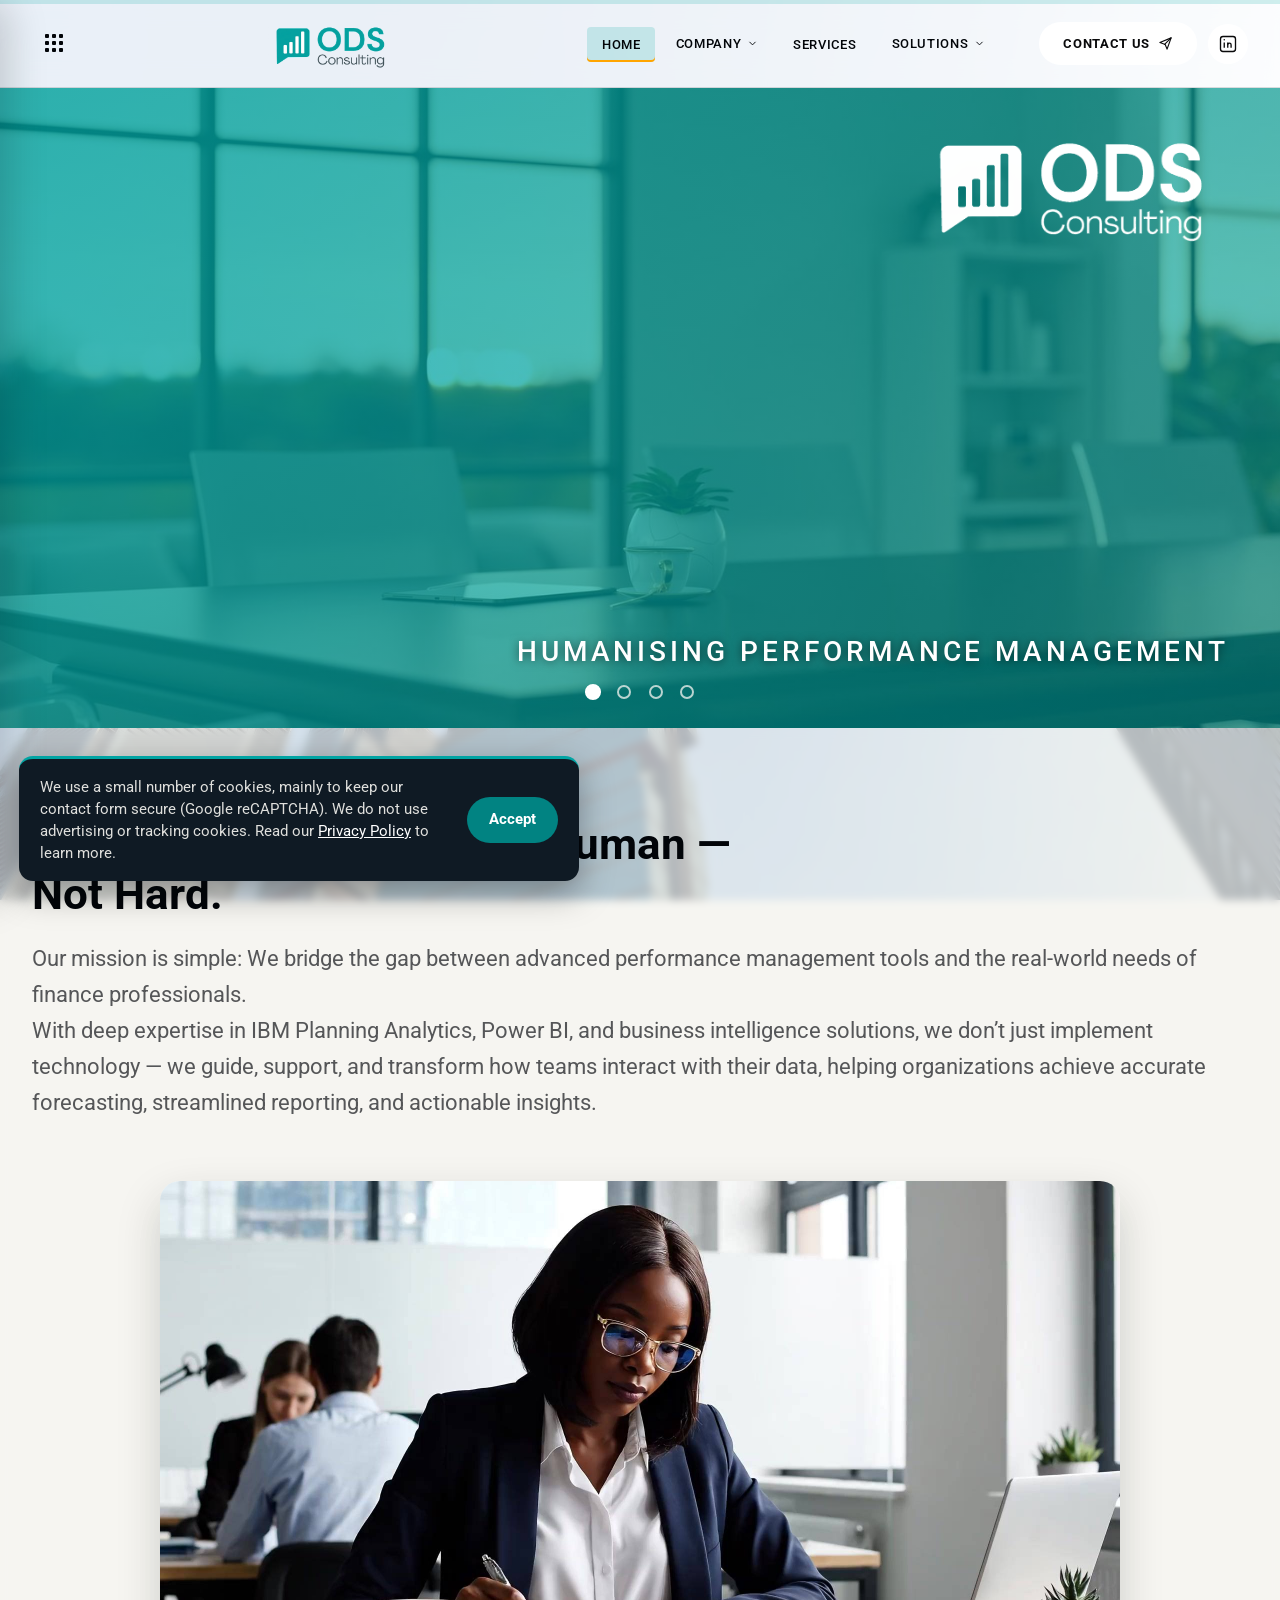
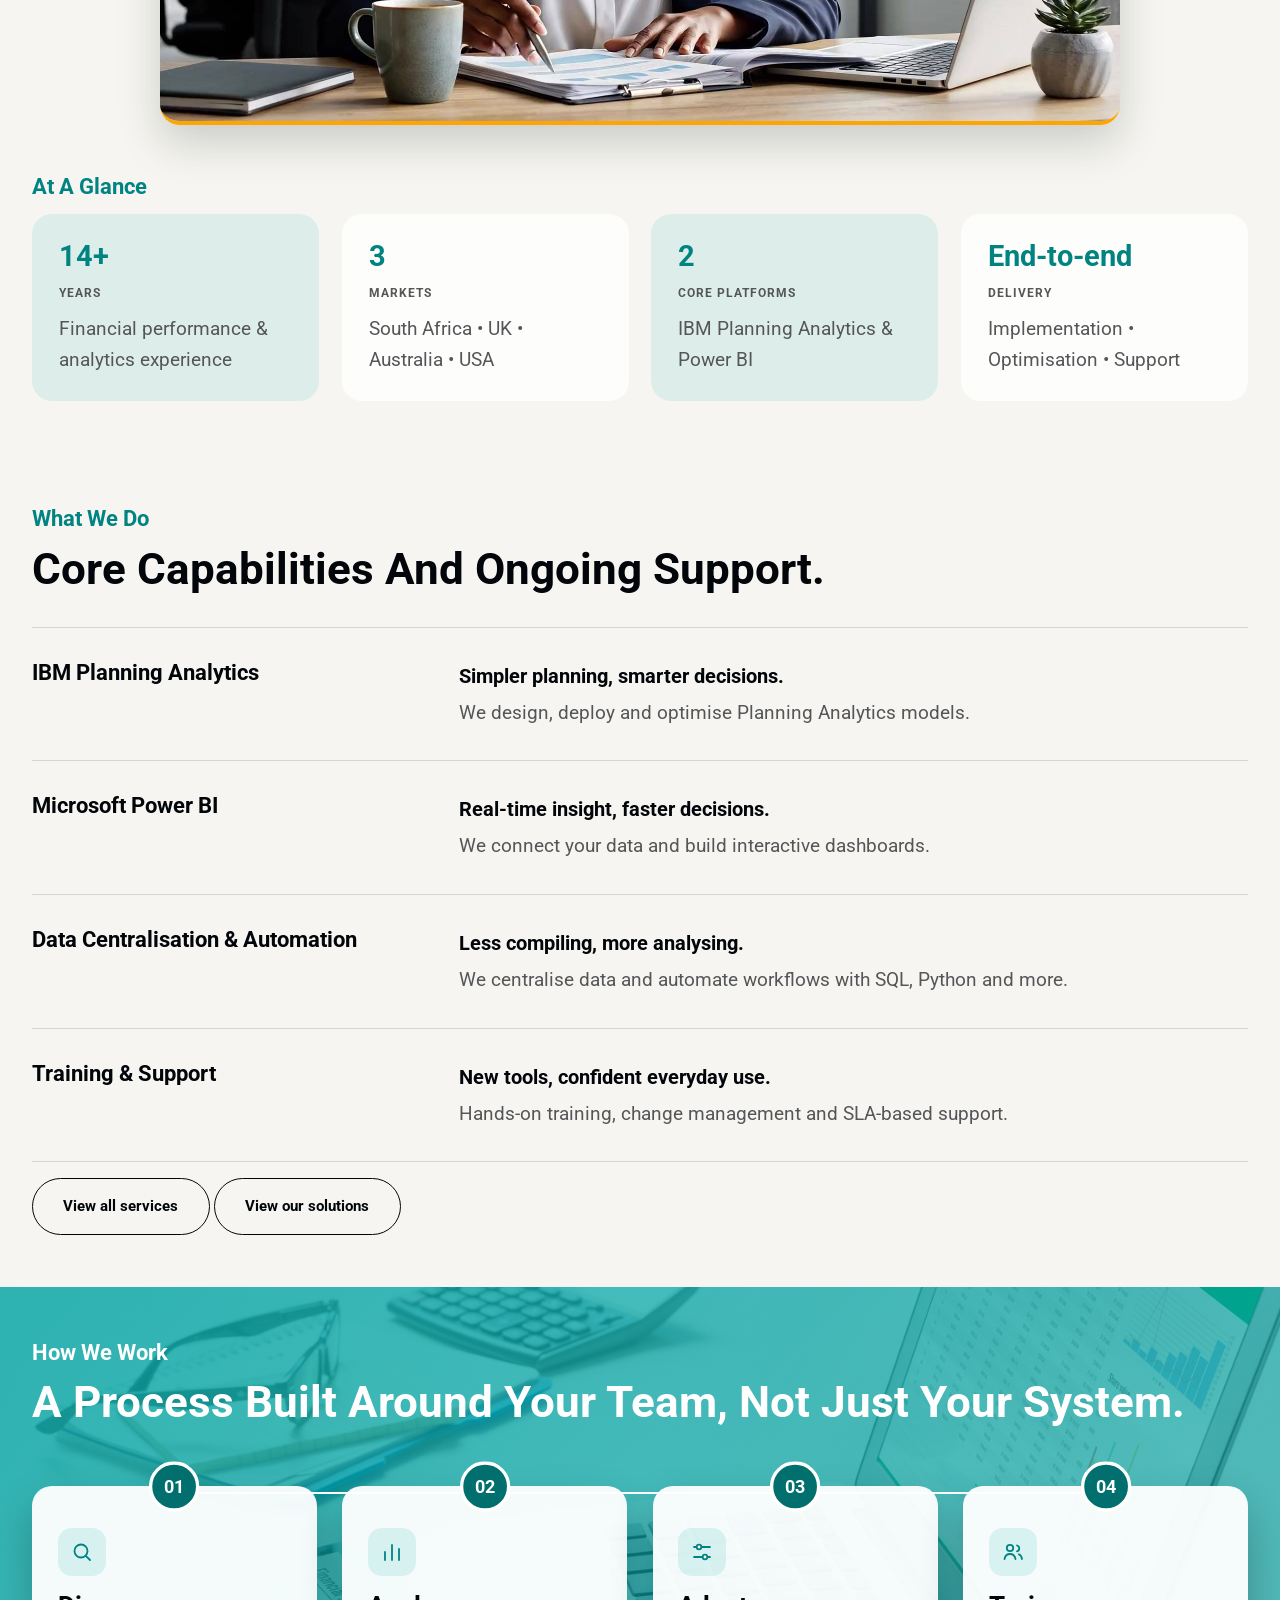
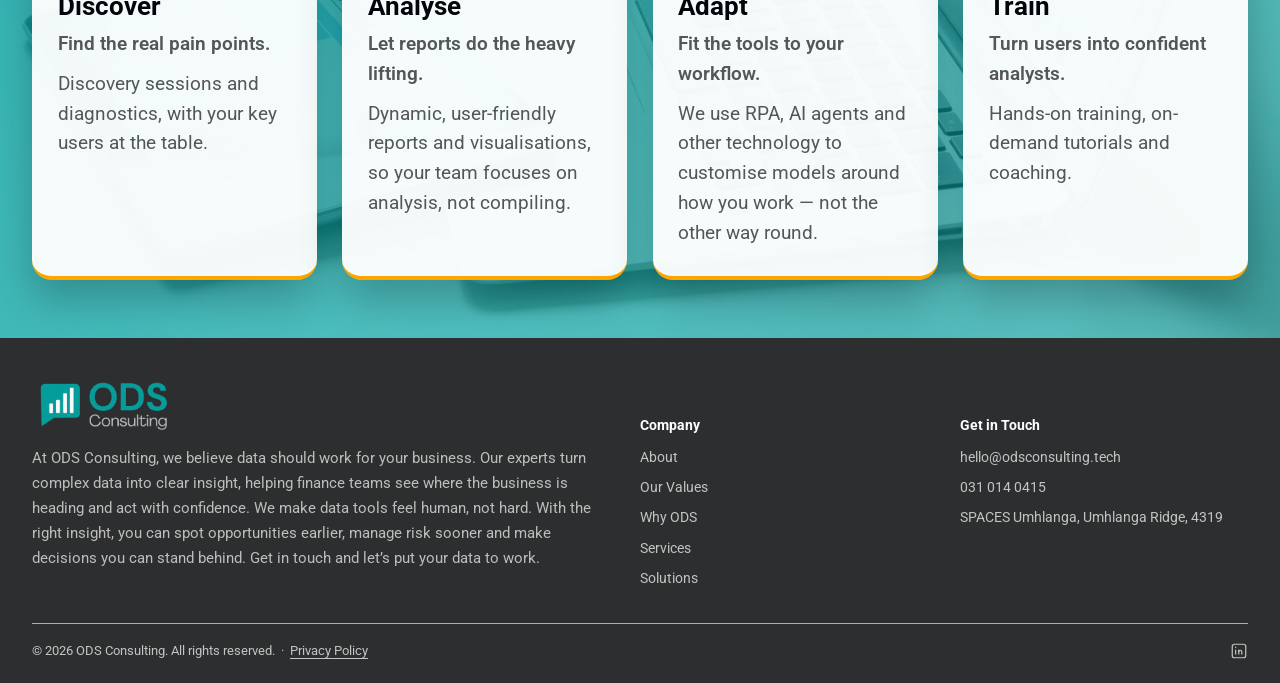
<file: index.html>
<!DOCTYPE html>
<html lang="en">
<head>
<meta charset="UTF-8">
<meta name="viewport" content="width=device-width, initial-scale=1.0">
<title>ODS Consulting | Business Performance Management, IBM Planning Analytics & Power BI</title>
<meta name="description" content="ODS Consulting helps finance teams plan, forecast and report with confidence through IBM Planning Analytics and Power BI implementations.">
<link rel="canonical" href="https://www.odsconsulting.tech/">
<link rel="icon" href="/favicon.ico" sizes="48x48">
<link rel="icon" type="image/png" sizes="192x192" href="/Assets/icon-mark.png">
<link rel="apple-touch-icon" href="/Assets/icon-mark.png">
<meta property="og:type" content="website">
<meta property="og:url" content="https://www.odsconsulting.tech/">
<meta property="og:site_name" content="ODS Consulting">
<meta property="og:title" content="ODS Consulting | Business Performance Management, IBM Planning Analytics & Power BI">
<meta property="og:description" content="ODS Consulting helps finance teams plan, forecast and report with confidence through IBM Planning Analytics and Power BI implementations.">
<meta name="twitter:card" content="summary">
<meta name="twitter:title" content="ODS Consulting | Business Performance Management, IBM Planning Analytics & Power BI">
<meta name="twitter:description" content="ODS Consulting helps finance teams plan, forecast and report with confidence through IBM Planning Analytics and Power BI implementations.">
<script type="application/ld+json">{"@context":"https://schema.org","@type":"WebSite","name":"ODS Consulting","alternateName":["ODSCONSULTING","ODS CONSULTING"],"url":"https://www.odsconsulting.tech/"}</script>
<script type="application/ld+json">{
 "@context": "https://schema.org",
 "@type": "ProfessionalService",
 "name": "ODS Consulting",
 "description": "Business performance management consultancy delivering IBM Planning Analytics (TM1) and Microsoft Power BI solutions for finance teams.",
 "url": "https://www.odsconsulting.tech/",
 "logo": "https://www.odsconsulting.tech/Assets/icon-mark.png",
 "foundingDate": "2021",
 "sameAs": ["https://www.linkedin.com/company/ods-consulting1"],
 "email": "hello@odsconsulting.tech",
 "address": {
  "@type": "PostalAddress",
  "streetAddress": "SPACES Umhlanga, 2 Ncondo Place, Ridgeside",
  "addressLocality": "Umhlanga Ridge",
  "postalCode": "4319",
  "addressCountry": "ZA"
 },
 "areaServed": [
  "South Africa",
  "United Kingdom",
  "Australia",
  "United States"
 ],
 "knowsAbout": [
  "IBM Planning Analytics",
  "TM1",
  "Microsoft Power BI",
  "Financial planning and forecasting",
  "Business performance management"
 ]
}</script>
<link rel="preconnect" href="https://fonts.googleapis.com">
<link rel="preconnect" href="https://fonts.gstatic.com" crossorigin>
<link rel="preload" as="style" href="https://fonts.googleapis.com/css2?family=Roboto:ital,wght@0,300;0,400;0,500;0,700;1,300;1,400;1,700&display=swap" onload="this.onload=null;this.rel='stylesheet'">
<noscript><link rel="stylesheet" href="https://fonts.googleapis.com/css2?family=Roboto:ital,wght@0,300;0,400;0,500;0,700;1,300;1,400;1,700&display=swap"></noscript>
<link rel="stylesheet" href="styles.css">
<script>
  // Runs immediately, before the page paints. Tells apart a real
  // browser refresh (F5 / reload button) from simply clicking a
  // link to a different page, using the Navigation Timing API:
  // - First page load this session, or a genuine reload -> splash plays.
  // - Clicking through to another page after that -> splash is skipped,
  //   so browsing the site doesn't replay it on every single click.
  try {
    var navEntries = performance.getEntriesByType('navigation');
    var navType = (navEntries && navEntries.length) ? navEntries[0].type : 'navigate';
    var alreadyVisited = sessionStorage.getItem('odsSplashShown');
    if (alreadyVisited && navType !== 'reload') {
      document.documentElement.classList.add('skip-splash');
    }
    sessionStorage.setItem('odsSplashShown', '1');
  } catch (e) {}
</script>
</head>
<body data-mail-popup>
<!-- =======================  SPLASH SCREEN  =======================
     Shown once per browser session (see script.js, "SPLASH SCREEN").
     White/paper background, the ODS icon, and an animated loading
     bar that fills over ~1.6s before the whole thing fades out -
     the full experience is under 3 seconds. -->
<div class="splash-screen" id="splashScreen">
  <img src="Assets/icon-mark.png" alt="ODS Consulting" class="splash-icon">
  <div class="splash-bar"><div class="splash-bar-fill" id="splashBarFill"></div></div>
</div>


<!-- Thin bar fixed to the very top of the viewport. Its width is set by
     JavaScript to match how far down the page you've scrolled, and the
     teal dashes inside it continuously slide for a bit of motion. -->
<div class="scroll-progress" aria-hidden="true">
  <div class="scroll-progress-bar" id="scrollProgressBar"></div>
</div>

<!-- =======================  TOP NAVIGATION BAR  =======================
     Sits at the very top of every page. Contains: the left-side "Menu"
     burger button, the ODS logo, the horizontal link list (with the
     "Company" dropdown), and the teal "Get in touch" button. -->
<nav class="nav">
  <div class="nav-inner">
    <div class="nav-left">
      <div class="menu-left">
        <button class="menu-btn" id="menuBtn" aria-label="Open menu" aria-haspopup="true" aria-expanded="false" aria-controls="menuPanel">
          <span class="waffle" aria-hidden="true"><span></span><span></span><span></span><span></span><span></span><span></span><span></span><span></span><span></span></span>
        </button>
      </div>
    </div>
    <a href="/" class="logo logo-center"><img src="Assets/logo-whitebg-nav.png?v=2" alt="ODS Consulting" class="logo-img"></a>
    <ul class="nav-links">
      <li><a href="/" class="active">Home</a></li>
      <li class="nav-dropdown">
        <button class="nav-dropdown-trigger" aria-haspopup="true" aria-expanded="false">Company <svg class="chevron" viewBox="0 0 24 24" width="11" height="11" fill="none" stroke="currentColor" stroke-width="2" stroke-linecap="round" stroke-linejoin="round"><polyline points="6 9 12 15 18 9"/></svg></button>
        <ul class="nav-dropdown-menu">
                    <li><a href="about.html">About</a></li>
                    <li><a href="our-values.html">Our Values</a></li>
                    <li><a href="why-ods.html">Why ODS</a></li>
                    <li><a href="contact.html">Contact Us</a></li>
        </ul>
      </li>
      <li><a href="services.html">Services</a></li>
      <li class="nav-dropdown">
        <button class="nav-dropdown-trigger" aria-haspopup="true" aria-expanded="false">Solutions <svg class="chevron" viewBox="0 0 24 24" width="11" height="11" fill="none" stroke="currentColor" stroke-width="2" stroke-linecap="round" stroke-linejoin="round"><polyline points="6 9 12 15 18 9"/></svg></button>
        <ul class="nav-dropdown-menu">
          <li><a href="solutions.html#planning-analytics">IBM Planning Analytics</a></li>
          <li><a href="solutions.html#power-bi">Microsoft Power BI</a></li>
          <li><a href="solutions.html#data-automation">Data Centralisation &amp; Automation</a></li>
        </ul>
      </li>
      <!-- Knowledge Hub hidden until articles are ready: <li><a href="knowledge-hub.html">Knowledge Hub</a></li> -->
    </ul>
    <a href="contact.html" class="nav-cta">Contact us <svg viewBox="0 0 24 24" width="15" height="15" fill="none" stroke="currentColor" stroke-width="1.8" stroke-linecap="round" stroke-linejoin="round"><line x1="21" y1="3" x2="10.5" y2="13.5"/><path d="M21 3 14.5 21l-3-7.5L3 10.5z"/></svg></a>
    <a href="https://www.linkedin.com/company/ods-consulting1" class="nav-social" target="_blank" rel="noopener noreferrer" aria-label="ODS Consulting on LinkedIn" title="LinkedIn"><svg viewBox="0 0 24 24" width="20" height="20" fill="none" stroke="currentColor" stroke-width="1.6"><rect x="3" y="3" width="18" height="18" rx="3"/><circle cx="7.5" cy="7" r="0.9" fill="currentColor" stroke="none"/><line x1="7.5" y1="10.2" x2="7.5" y2="16.5"/><line x1="11.7" y1="10.2" x2="11.7" y2="16.5"/><path d="M11.7 13a2 2 0 0 1 4 0v3.5"/></svg></a>
  </div>
</nav>

<!-- ===================  LEFT-SIDE SLIDE-IN MENU  ===================
     A second, independent way to navigate (opened by the "Menu" burger
     button above). This is now the ONLY navigation menu shown on phones
     - the old right-side mobile dropdown has been switched off in the
     CSS so the two don't compete with each other. -->
<div class="menu-overlay" id="menuOverlay"></div>
<div class="menu-panel" id="menuPanel">
  <div class="menu-panel-head">
    <a href="/" class="logo"><img src="Assets/icon-mark.png" alt="ODS Consulting" class="logo-img"></a>
    <button class="menu-close" id="menuClose" aria-label="Close menu">&times;</button>
  </div>
  <nav class="menu-links">
    <ul>
      <li><a href="/" class="active">Home</a></li>
            <li><a href="about.html">About</a></li>
            <li><a href="our-values.html">Our Values</a></li>
            <li><a href="why-ods.html">Why ODS</a></li>
            <li><a href="services.html">Services</a></li>
            <li><a href="solutions.html">Solutions</a></li>
            <!-- Knowledge Hub hidden until articles are ready: <li><a href="knowledge-hub.html">Knowledge Hub</a></li> -->
            <li><a href="contact.html">Contact Us</a></li>
    </ul>
  </nav>
  <div class="menu-panel-footer">
    <div class="menu-contact">
      <a href="mailto:hello@odsconsulting.tech">hello@odsconsulting.tech</a><br>
      <a href="tel:0310140415">031 014 0415</a>
    </div>
    <div class="menu-social">
      <!-- Hidden until the account exists: <a href="#" aria-label="Instagram" title="Instagram"><svg viewBox="0 0 24 24" fill="none" stroke="currentColor" stroke-width="1.6"><rect x="3" y="3" width="18" height="18" rx="5"/><circle cx="12" cy="12" r="4"/><circle cx="17.2" cy="6.8" r="0.6" fill="currentColor" stroke="none"/></svg></a> -->
            <a href="https://www.linkedin.com/company/ods-consulting1" target="_blank" rel="noopener noreferrer" aria-label="ODS Consulting on LinkedIn" title="LinkedIn"><svg viewBox="0 0 24 24" fill="none" stroke="currentColor" stroke-width="1.6"><rect x="3" y="3" width="18" height="18" rx="3"/><circle cx="7.5" cy="7" r="0.9" fill="currentColor" stroke="none"/><line x1="7.5" y1="10.2" x2="7.5" y2="16.5"/><line x1="11.7" y1="10.2" x2="11.7" y2="16.5"/><path d="M11.7 13a2 2 0 0 1 4 0v3.5"/></svg></a>
            <!-- Hidden until the account exists: <a href="#" aria-label="Facebook" title="Facebook"><svg viewBox="0 0 24 24" fill="none" stroke="currentColor" stroke-width="1.6"><circle cx="12" cy="12" r="9"/><path d="M13.6 21v-6.8h2.1l.3-2.5h-2.4V9.9c0-.7.2-1.2 1.2-1.2h1.3V6.4c-.2 0-1-.1-1.9-.1-1.9 0-3.2 1.2-3.2 3.3v1.9H8.8v2.5h2.2V21"/></svg></a> -->
    </div>
  </div>
</div>
<!-- ===================  HOMEPAGE HERO SLIDESHOW  ===================
     Three auto-rotating full-width slides. Each has its own small
     animated graphic (a drawing line chart, growing bars, or a
     pulsing network map) plus a headline and buttons. Controlled by
     script.js (look for "HOMEPAGE HERO SLIDESHOW" in that file). -->
<section class="hero-slider" id="hero-slider" aria-roledescription="carousel" aria-label="ODS Consulting highlights">

  <div class="slide active" data-index="0">
    <div class="slide-brand">
      <img src="Assets/logo-hero-slide.png" alt="ODS Consulting" class="slide-brand-logo">
      <p class="slide-brand-tag">Humanising Performance Management</p>
    </div>
  </div>

  <div class="slide" data-index="1">
    <img src="Assets/logo-hero-slide.png" alt="" aria-hidden="true" class="slide-side-logo">
    <div class="slide-visual" aria-hidden="true">
      <svg viewBox="0 0 1200 640" preserveAspectRatio="xMidYMid slice">
        <polyline class="chart-line" points="0,480 150,420 300,460 450,320 600,360 750,220 900,260 1050,120 1200,160" fill="none" stroke="#FFFFFF" stroke-width="3"/>
        <polyline points="0,480 150,420 300,460 450,320 600,360 750,220 900,260 1050,120 1200,160" fill="none" stroke="#F6F5F1" stroke-opacity="0.08" stroke-width="60"/>
      </svg>
    </div>
    <div class="slide-content container">
      <span class="eyebrow slide-title reveal reveal-1">Humanising Performance Management</span>
      <p class="slide-lead-p reveal reveal-3">ODS Consulting is a premium business performance management (BPM) consultancy that empowers finance teams to make smarter, data-driven decisions through intuitive, integrated analytics solutions &mdash; delivered with unmatched service, care, and expert support.</p>
      <div class="btn-row reveal reveal-3">
        <a href="contact.html" class="btn btn-primary">Book a discovery session</a>
        <a href="services.html" class="btn btn-outline">See our services</a>
      </div>
    </div>
  </div>

<div class="slide-visual" aria-hidden="true">
  <img src="Assets/MeetingRoom.jpg" alt="" class="slide-photo" fetchpriority="high">
  <div class="slide-photo-overlay"></div>
</div>

  <div class="slide" data-index="2">
    <img src="Assets/logo-hero-slide.png" alt="" aria-hidden="true" class="slide-side-logo">
    <div class="slide-visual" aria-hidden="true">
      <svg viewBox="0 0 1200 640" preserveAspectRatio="xMidYMid slice">
        <g transform="translate(700,180)">
          <rect class="bar" x="0" y="220" width="60" height="220" fill="#FFFFFF" opacity="0.85"/>
          <rect class="bar" x="90" y="140" width="60" height="300" fill="#F6F5F1" opacity="0.35"/>
          <rect class="bar" x="180" y="260" width="60" height="180" fill="#FFFFFF" opacity="0.6"/>
          <rect class="bar" x="270" y="80" width="60" height="360" fill="#F6F5F1" opacity="0.25"/>
          <rect class="bar" x="360" y="180" width="60" height="260" fill="#FFFFFF" opacity="0.4"/>
        </g>
      </svg>
    </div>
    <div class="slide-content container">
      <span class="eyebrow">IBM Planning Analytics &amp; Power BI</span>
      <h1>Planning and reporting, working as one.</h1>
      <p>We connect your planning models directly to your dashboards &mdash; so the number you forecast is the number you report, with no manual reconciliation in between.</p>
      <div class="btn-row">
        <a href="services.html" class="btn btn-primary">Explore our services</a>
        <a href="why-ods.html" class="btn btn-outline">Why ODS</a>
      </div>
    </div>
  </div>

  <div class="slide" data-index="3">
    <img src="Assets/logo-hero-slide.png" alt="" aria-hidden="true" class="slide-side-logo">
    <div class="slide-visual" aria-hidden="true">
      <svg viewBox="0 0 1200 640" preserveAspectRatio="xMidYMid slice">
        <line class="node-line" x1="260" y1="180" x2="560" y2="260" stroke="#F6F5F1" stroke-opacity="0.3" stroke-width="1.5"/>
        <line class="node-line" x1="560" y1="260" x2="880" y2="150" stroke="#F6F5F1" stroke-opacity="0.3" stroke-width="1.5"/>
        <line class="node-line" x1="560" y1="260" x2="820" y2="420" stroke="#F6F5F1" stroke-opacity="0.3" stroke-width="1.5"/>
        <circle class="node-dot" cx="260" cy="180" r="9" fill="#FFFFFF"/>
        <circle class="node-dot" cx="560" cy="260" r="12" fill="#FFFFFF"/>
        <circle class="node-dot" cx="880" cy="150" r="9" fill="#FFFFFF"/>
        <circle class="node-dot" cx="820" cy="420" r="9" fill="#FFFFFF"/>
      </svg>
    </div>
    <div class="slide-content container">
      <span class="eyebrow">16+ Years of Experience</span>
      <h1>Trusted by finance teams in four markets.</h1>
      <p>From South Africa to the United Kingdom, Australia and the USA &mdash; we work with finance teams who need their numbers right and their reporting fast.</p>
      <div class="btn-row">
        <a href="why-ods.html" class="btn btn-primary">See why ODS</a>
        <a href="contact.html" class="btn btn-outline">Book a session</a>
      </div>
    </div>
  </div>

  <div class="slide-dots">
    <button class="dot active" data-index="0" aria-label="Show slide 1"></button>
    <button class="dot" data-index="1" aria-label="Show slide 2"></button>
    <button class="dot" data-index="2" aria-label="Show slide 3"></button>
    <button class="dot" data-index="3" aria-label="Show slide 4"></button>
  </div>

</section>

<!-- "Business Performance Management Consultancy" intro + stats -->
<section class="section-light">
  <!-- Text on the left, video on the right (side by side). The video plays only while on screen (script.js, "VIDEO SHOWCASE") -->
  <div class="container intro-stack intro-split">
    <div>
      <span class="eyebrow">Humanising Performance Management</span>
      <h2>We make data tools feel human&nbsp;&mdash;<br>not hard.</h2>
      <p style="font-size:1.1rem; color:var(--slate); max-width:70ch;">Our mission is simple: We bridge the gap between advanced performance management tools and the real-world needs of finance professionals.<br>With deep expertise in IBM Planning Analytics, Power BI, and business intelligence solutions, we don&rsquo;t just implement technology &mdash; we guide, support, and transform how teams interact with their data, helping organizations achieve accurate forecasting, streamlined reporting, and actionable insights.</p>
    </div>
    <div class="video-frame intro-video">
      <video class="hero-video" muted loop playsinline preload="none" poster="Assets/hero-video-poster.jpg">
        <source src="Assets/hero-video-slide4.mp4" type="video/mp4">
      </video>
    </div>
  </div>

  <!-- AT A GLANCE: four key-fact cards. The numbers count up on scroll
       (script.js, "stat counters"). Alternating tint on each card. -->
  <div class="container glance">
    <span class="eyebrow">At a glance</span>
    <div class="glance-grid">
      <div class="glance-card" tabindex="0" role="button" aria-haspopup="dialog" data-modal="years"><strong><span data-count-to="16" data-suffix="+">0</span></strong><em>Years</em><p>Financial performance &amp; analytics experience</p></div>
      <div class="glance-card" tabindex="0" role="button" aria-haspopup="dialog" data-modal="markets"><strong><span data-count-to="4">0</span></strong><em>Markets</em><p>South Africa &bull; UK &bull; Australia &bull; USA</p></div>
      <div class="glance-card" tabindex="0" role="button" aria-haspopup="dialog" data-modal="platforms"><strong><span data-count-to="2">0</span></strong><em>Core platforms</em><p>IBM Planning Analytics &amp; Power BI</p></div>
      <div class="glance-card" tabindex="0" role="button" aria-haspopup="dialog" data-modal="delivery"><strong>End-to-end</strong><em>Delivery</em><p>Implementation &bull; Optimisation &bull; Support</p></div>
    </div>
  </div>
</section>

<!-- "What We Do" - short preview of Services, links through to services.html -->
<section class="section-alt">
  <div class="container">
    <span class="eyebrow">What We Do</span>
    <h2>Core capabilities and ongoing support.</h2>
    <div class="service-list">
      <div class="service-item">
        <h3>IBM Planning Analytics</h3>
        <p><strong>Simpler planning, smarter decisions.</strong><span>We design, deploy and optimise Planning Analytics models.</span></p>
      </div>
      <div class="service-item">
        <h3>Microsoft Power BI</h3>
        <p><strong>Real-time insight, faster decisions.</strong><span>We connect your data and build interactive dashboards.</span></p>
      </div>
      <div class="service-item">
        <h3>Data Centralisation &amp; Automation</h3>
        <p><strong>Less compiling, more analysing.</strong><span>We centralise data and automate workflows with SQL, Python and more.</span></p>
      </div>
      <div class="service-item">
        <h3>Training &amp; Support</h3>
        <p><strong>New tools, confident everyday use.</strong><span>Hands-on training, change management and SLA-based support.</span></p>
      </div>
    </div>
    <a href="services.html" class="btn btn-outline-dark" style="margin-top:1rem;">View all services</a>
    <a href="solutions.html" class="btn btn-outline-dark" style="margin-top:1rem;">View our solutions</a>
  </div>
</section>

<!-- "How We Work" - the 4-step process, dark background with ambient lines -->
<section class="section-dark">
  <div class="ambient-lines ambient-bars" aria-hidden="true">
    <svg viewBox="0 0 1200 400" preserveAspectRatio="none">
      <g transform="translate(680,30)">
        <rect class="amb-bar" x="0" y="0" width="55" height="330"/>
        <rect class="amb-bar" x="85" y="0" width="55" height="330"/>
        <rect class="amb-bar" x="170" y="0" width="55" height="330"/>
        <rect class="amb-bar" x="255" y="0" width="55" height="330"/>
        <rect class="amb-bar" x="340" y="0" width="55" height="330"/>
        <rect class="amb-bar" x="425" y="0" width="55" height="330"/>
      </g>
    </svg>
  </div>
  <div class="container">
    <span class="eyebrow">How We Work</span>
    <h2>A process built around your team, not just your system.</h2>

    <div class="process">
      <div class="process-track" aria-hidden="true"><div class="process-track-fill" id="processTrackFill"></div></div>
      <div class="process-step" tabindex="0" data-step="1" role="link" data-href="services.html#how-we-work-discover" aria-label="Read more about Discover on our Services page">
        <div class="step-num">01</div>
        <div class="step-icon" aria-hidden="true"><svg viewBox="0 0 24 24" fill="none" stroke="currentColor" stroke-width="1.8" stroke-linecap="round" stroke-linejoin="round"><circle cx="11" cy="11" r="6.5"/><line x1="20" y1="20" x2="15.8" y2="15.8"/></svg></div>
        <h3>Discover</h3>
        <p class="step-lead">Find the real pain points.</p>
        <p class="step-detail">Discovery sessions and diagnostics, with your key users at the table.</p>
        <div class="step-anim" aria-hidden="true">
          <svg viewBox="0 0 300 170" role="img">
  <rect x="0" y="0" width="300" height="170" rx="14" fill="rgba(1,164,163,0.08)"/>
  <g class="a-rows">
    <rect x="24" y="22" width="190" height="12" rx="6" fill="#cfd6d9"/>
    <rect x="24" y="46" width="150" height="12" rx="6" fill="#cfd6d9"/>
    <rect x="24" y="70" width="210" height="12" rx="6" fill="#cfd6d9"/>
    <rect x="24" y="94" width="170" height="12" rx="6" fill="#cfd6d9"/>
    <circle class="a-pain" cx="250" cy="28" r="7" fill="#ffa500"/>
    <circle class="a-pain a-d2" cx="250" cy="76" r="7" fill="#ffa500"/>
    <circle class="a-pain a-d3" cx="250" cy="100" r="7" fill="#ffa500"/>
  </g>
  <g class="a-lens">
    <circle cx="60" cy="40" r="20" fill="rgba(255,255,255,0.55)" stroke="#018382" stroke-width="5"/>
    <line x1="75" y1="55" x2="92" y2="72" stroke="#018382" stroke-width="6" stroke-linecap="round"/>
  </g>
  <g class="a-people" fill="#01A4A3">
    <g class="a-pop"><circle cx="90" cy="130" r="9"/><path d="M74 156a16 14 0 0 1 32 0z"/></g>
    <g class="a-pop a-d2"><circle cx="150" cy="130" r="9"/><path d="M134 156a16 14 0 0 1 32 0z"/></g>
    <g class="a-pop a-d3"><circle cx="210" cy="130" r="9"/><path d="M194 156a16 14 0 0 1 32 0z"/></g>
  </g>
</svg>
          <strong>See where the time is lost</strong>
          <span>Workshops and diagnostics with your key users reveal the real pain points.</span>
        </div>
      </div>
      <div class="process-step" tabindex="0" data-step="2" role="link" data-href="services.html#how-we-work-analyse" aria-label="Read more about Analyse on our Services page">
        <div class="step-num">02</div>
        <div class="step-icon" aria-hidden="true"><svg viewBox="0 0 24 24" fill="none" stroke="currentColor" stroke-width="1.8" stroke-linecap="round" stroke-linejoin="round"><line x1="5" y1="20" x2="5" y2="12"/><line x1="12" y1="20" x2="12" y2="5"/><line x1="19" y1="20" x2="19" y2="9"/></svg></div>
        <h3>Analyse</h3>
        <p class="step-lead">Let reports do the heavy lifting.</p>
        <p class="step-detail">Dynamic, user-friendly reports and visualisations, so your team focuses on analysis, not compiling.</p>
        <div class="step-anim" aria-hidden="true">
          <svg viewBox="0 0 300 170" role="img">
  <rect x="0" y="0" width="300" height="170" rx="14" fill="rgba(1,164,163,0.08)"/>
  <line x1="30" y1="140" x2="280" y2="140" stroke="#9aa5aa" stroke-width="2"/>
  <g fill="#01A4A3">
    <rect class="a-bar" x="44" y="90" width="30" height="50" rx="4"/>
    <rect class="a-bar a-d2" x="94" y="70" width="30" height="70" rx="4"/>
    <rect class="a-bar a-d3" x="144" y="100" width="30" height="40" rx="4"/>
    <rect class="a-bar a-d4" x="194" y="50" width="30" height="90" rx="4"/>
    <rect class="a-bar a-d5" x="244" y="30" width="30" height="110" rx="4"/>
  </g>
  <polyline class="a-trend" points="59,84 109,62 159,92 209,42 259,22" fill="none" stroke="#ffa500" stroke-width="4" stroke-linecap="round" stroke-linejoin="round"/>
  <circle class="a-end" cx="259" cy="22" r="7" fill="#ffa500"/>
</svg>
          <strong>From spreadsheets to insight</strong>
          <span>Live, interactive reports replace manual compiling.</span>
        </div>
      </div>
      <div class="process-step" tabindex="0" data-step="3" role="link" data-href="services.html#how-we-work-adapt" aria-label="Read more about Adapt on our Services page">
        <div class="step-num">03</div>
        <div class="step-icon" aria-hidden="true"><svg viewBox="0 0 24 24" fill="none" stroke="currentColor" stroke-width="1.8" stroke-linecap="round" stroke-linejoin="round"><line x1="4" y1="7" x2="20" y2="7"/><line x1="4" y1="17" x2="20" y2="17"/><circle cx="9" cy="7" r="2.3" fill="white"/><circle cx="15" cy="17" r="2.3" fill="white"/></svg></div>
        <h3>Adapt</h3>
        <p class="step-lead">Fit the tools to your workflow.</p>
        <p class="step-detail">We use RPA, AI agents and other technology to customise models around how you work &mdash; not the other way round.</p>
        <div class="step-anim" aria-hidden="true">
          <svg viewBox="0 0 300 170" role="img">
  <rect x="0" y="0" width="300" height="170" rx="14" fill="rgba(1,164,163,0.08)"/>
  <line x1="84" y1="70" x2="108" y2="70" stroke="#018382" stroke-width="3"/>
  <line x1="192" y1="70" x2="216" y2="70" stroke="#018382" stroke-width="3"/>
  <rect x="24" y="48" width="60" height="44" rx="10" fill="#fff" stroke="#01A4A3" stroke-width="3"/>
  <rect x="108" y="48" width="84" height="44" rx="10" fill="#fff" stroke="#01A4A3" stroke-width="3"/>
  <rect x="216" y="48" width="60" height="44" rx="10" fill="#fff" stroke="#01A4A3" stroke-width="3"/>
  <g class="a-check" fill="none" stroke="#01A4A3" stroke-width="4" stroke-linecap="round" stroke-linejoin="round">
    <polyline points="42,70 50,78 66,62"/>
    <polyline points="138,70 146,78 162,62" class="a-d2"/>
    <polyline points="234,70 242,78 258,62" class="a-d3"/>
  </g>
  <g class="a-bot">
    <circle cx="54" cy="30" r="12" fill="#ffa500"/>
    <path d="M56 22l-6 9h5l-2 8 7-10h-5z" fill="#fff"/>
  </g>
  <line x1="30" y1="128" x2="270" y2="128" stroke="#cfd6d9" stroke-width="4" stroke-linecap="round"/>
  <line x1="30" y1="150" x2="270" y2="150" stroke="#cfd6d9" stroke-width="4" stroke-linecap="round"/>
  <circle class="a-knob" cx="80" cy="128" r="8" fill="#018382"/>
  <circle class="a-knob a-d2" cx="200" cy="150" r="8" fill="#018382"/>
</svg>
          <strong>Automation around you</strong>
          <span>RPA and AI agents tailor the workflow, so your process stays yours.</span>
        </div>
      </div>
      <div class="process-step" tabindex="0" data-step="4" role="link" data-href="services.html#how-we-work-train" aria-label="Read more about Train on our Services page">
        <div class="step-num">04</div>
        <div class="step-icon" aria-hidden="true"><svg viewBox="0 0 24 24" fill="none" stroke="currentColor" stroke-width="1.8" stroke-linecap="round" stroke-linejoin="round"><circle cx="9" cy="8" r="3.2"/><path d="M3.5 19c.6-3.3 2.8-5 5.5-5s4.9 1.7 5.5 5"/><path d="M16 5.5a3 3 0 0 1 0 5.8M18 14.3c1.6.6 2.6 2.1 3 4.7"/></svg></div>
        <h3>Train</h3>
        <p class="step-lead">Turn users into confident analysts.</p>
        <p class="step-detail">Hands-on training, on-demand tutorials and coaching.</p>
        <div class="step-anim" aria-hidden="true">
          <svg viewBox="0 0 300 170" role="img">
  <rect x="0" y="0" width="300" height="170" rx="14" fill="rgba(1,164,163,0.08)"/>
  <rect x="70" y="16" width="160" height="82" rx="10" fill="#fff" stroke="#01A4A3" stroke-width="3"/>
  <polygon class="a-play" points="140,38 140,76 172,57" fill="#01A4A3"/>
  <rect x="70" y="108" width="160" height="8" rx="4" fill="#cfd6d9"/>
  <rect class="a-progress" x="70" y="108" width="160" height="8" rx="4" fill="#ffa500"/>
  <g fill="#01A4A3">
    <g class="a-pop"><circle cx="90" cy="134" r="7"/><path d="M78 160a12 11 0 0 1 24 0z"/></g>
    <g class="a-pop a-d2"><circle cx="150" cy="134" r="7"/><path d="M138 160a12 11 0 0 1 24 0z"/></g>
    <g class="a-pop a-d3"><circle cx="210" cy="134" r="7"/><path d="M198 160a12 11 0 0 1 24 0z"/></g>
  </g>
  <g class="a-badges" fill="none" stroke="#ffa500" stroke-width="3.5" stroke-linecap="round" stroke-linejoin="round">
    <polyline class="a-pop" points="104,126 108,130 115,121"/>
    <polyline class="a-pop a-d2" points="164,126 168,130 175,121"/>
    <polyline class="a-pop a-d3" points="224,126 228,130 235,121"/>
  </g>
</svg>
          <strong>Learn it, then own it</strong>
          <span>Hands-on sessions and on-demand tutorials build confident users.</span>
        </div>
      </div>
    </div>
  </div>
  <div class="slide-visual" aria-hidden="true">
  <img loading="lazy" decoding="async" src="Assets/Howwework.jpg" alt="" class="slide-photo">
  <div class="slide-photo-overlay"></div>
</div>
</section>

<!-- REMOVED: "Ready to move beyond spreadsheet chaos?" band. To bring it back, delete the two comment markers around the block below.
<div class="cta-band cta-band-light cta-band-stacked">
  <div class="ambient-lines ambient-chart" aria-hidden="true">
    <svg viewBox="0 0 1200 400" preserveAspectRatio="none">
      <polyline class="amb-line" points="0,320 150,260 300,300 450,180 600,220 750,120 900,160 1050,60 1200,100" fill="none"/>
      <polyline points="0,320 150,260 300,300 450,180 600,220 750,120 900,160 1050,60 1200,100" fill="none" stroke="rgba(1,164,163,0.06)" stroke-width="46"/>
    </svg>
  </div>
  <div class="container">
    <div>
      <h2>Ready to move beyond spreadsheet chaos?</h2>
      <p style="margin:0;">Connect with ODS Consulting for a tailored discovery session.</p>
    </div>
  </div>
</div>
-->
<!-- =======================  SITE FOOTER  =======================
     Shared across every page: logo + blurb, a shortened sitemap,
     and contact details. Kept deliberately compact/low-height. -->
<footer>
  <div class="container">
    <div class="footer-grid">
      <div>
        <a href="/" class="logo" style="font-size:1.3rem;"><img loading="lazy" decoding="async" src="Assets/LogoFooter-transparent.png" alt="ODS Consulting" class="logo-img"></a>
        <p class="footer-blurb">At ODS Consulting, we believe data should work for your business. Our experts turn complex data into clear insight, helping finance teams see where the business is heading and act with confidence. We make data tools feel human, not hard. With the right insight, you can spot opportunities earlier, manage risk sooner and make decisions you can stand behind. Get in touch and let’s put your data to work.</p>
      </div>
      <div>
        <h4>Company</h4>
        <ul>
          <li><a href="about.html">About</a></li>
          <li><a href="our-values.html">Our Values</a></li>
          <li><a href="why-ods.html">Why ODS</a></li>
          <li><a href="services.html">Services</a></li>
          <li><a href="solutions.html">Solutions</a></li>
        </ul>
      </div>
      <div>
        <h4>Get in Touch</h4>
        <ul>
          <li><a href="mailto:hello@odsconsulting.tech">hello@odsconsulting.tech</a></li>
          <li><a href="tel:0310140415">031 014 0415</a></li>
          <li>SPACES Umhlanga, Umhlanga Ridge, 4319</li>
        </ul>
      </div>
    </div>
    <div class="footer-bottom">
      <span>&copy; 2026 ODS Consulting. All rights reserved. &nbsp;&middot;&nbsp; <a href="privacy-policy.html" class="footer-policy">Privacy Policy</a></span>
      <div class="footer-social">
        <!-- Hidden until the account exists: <a href="#" aria-label="Instagram" title="Instagram"><svg viewBox="0 0 24 24" fill="none" stroke="currentColor" stroke-width="1.6"><rect x="3" y="3" width="18" height="18" rx="5"/><circle cx="12" cy="12" r="4"/><circle cx="17.2" cy="6.8" r="0.6" fill="currentColor" stroke="none"/></svg></a> -->
        <a href="https://www.linkedin.com/company/ods-consulting1" target="_blank" rel="noopener noreferrer" aria-label="ODS Consulting on LinkedIn" title="LinkedIn"><svg viewBox="0 0 24 24" fill="none" stroke="currentColor" stroke-width="1.6"><rect x="3" y="3" width="18" height="18" rx="3"/><circle cx="7.5" cy="7" r="0.9" fill="currentColor" stroke="none"/><line x1="7.5" y1="10.2" x2="7.5" y2="16.5"/><line x1="11.7" y1="10.2" x2="11.7" y2="16.5"/><path d="M11.7 13a2 2 0 0 1 4 0v3.5"/></svg></a>
        <!-- Hidden until the account exists: <a href="#" aria-label="Facebook" title="Facebook"><svg viewBox="0 0 24 24" fill="none" stroke="currentColor" stroke-width="1.6"><circle cx="12" cy="12" r="9"/><path d="M13.6 21v-6.8h2.1l.3-2.5h-2.4V9.9c0-.7.2-1.2 1.2-1.2h1.3V6.4c-.2 0-1-.1-1.9-.1-1.9 0-3.2 1.2-3.2 3.3v1.9H8.8v2.5h2.2V21"/></svg></a> -->
      </div>
    </div>
  </div>
</footer>


<!-- ===============  "AT A GLANCE" DETAIL PANES  ===============
     Hovering (or tapping) a card in the At a glance row opens the pane
     whose id matches the card's data-modal. All four share the
     .modal-glance class so they are exactly the same size. Logic is the
     same as the Services/Our Values panes (script.js, section 9). -->
<div class="modal-overlay" id="modalOverlay" aria-hidden="true"></div>

<div class="modal-pane modal-glance" id="modal-years" role="dialog" aria-modal="true" aria-labelledby="modal-years-title">
  <button class="modal-close" aria-label="Close">&times;</button>
  <div class="modal-media"><img data-src="Assets/GrowthChart.jpg" alt="Growth chart"></div>
  <div class="modal-body">
    <h2 id="modal-years-title">16+ years of financial performance &amp; analytics</h2>
    <p>Our consultants bring over sixteen years of hands-on experience helping finance teams plan, forecast and report with confidence.</p>
    <ul class="feature-list">
      <li>Budgeting, forecasting and planning models</li>
      <li>Management and financial reporting</li>
      <li>Planning Analytics and Power BI implementations</li>
      <li>Practical know-how from real finance teams</li>
    </ul>
  </div>
</div>

<div class="modal-pane modal-glance" id="modal-markets" role="dialog" aria-modal="true" aria-labelledby="modal-markets-title">
  <button class="modal-close" aria-label="Close">&times;</button>
  <div class="modal-media"><img data-src="Assets/Skyscrapers.jpg" alt="City skyline"></div>
  <div class="modal-body">
    <h2 id="modal-markets-title">Four markets, one standard of delivery</h2>
    <p>Based in Umhlanga Ridge, South Africa, we support finance teams across four markets with the same hands-on, human-centred approach.</p>
    <ul class="feature-list">
      <li>South Africa</li>
      <li>United Kingdom</li>
      <li>Australia</li>
      <li>United States</li>
    </ul>
  </div>
</div>

<div class="modal-pane modal-glance" id="modal-platforms" role="dialog" aria-modal="true" aria-labelledby="modal-platforms-title">
  <button class="modal-close" aria-label="Close">&times;</button>
  <div class="modal-media"><img data-src="Assets/PowerBI.jpg" alt="Power BI dashboard in use"></div>
  <div class="modal-body">
    <h2 id="modal-platforms-title">Two core platforms, built to work together</h2>
    <p>We specialise in IBM Planning Analytics (TM1) for planning and forecasting, and Microsoft Power BI for dashboards and reporting &mdash; connected so insight doesn't wait for month-end.</p>
    <ul class="feature-list">
      <li>IBM Planning Analytics (TM1): models, workflows, integration</li>
      <li>Microsoft Power BI: data modelling, dashboards, security</li>
      <li>Training so your team can run and extend them</li>
    </ul>
  </div>
</div>

<div class="modal-pane modal-glance" id="modal-delivery" role="dialog" aria-modal="true" aria-labelledby="modal-delivery-title">
  <button class="modal-close" aria-label="Close">&times;</button>
  <div class="modal-media"><div class="deliver-card"><span class="deliver-eyebrow">What we deliver</span><h3>Bridge the gap between finance, technology and decision-making.</h3><span class="deliver-rule"></span><p>Practical solutions. Human-centred delivery. Long-term partnership.</p></div></div>
  <div class="modal-body">
    <h2 id="modal-delivery-title">End-to-end delivery, from first workshop to ongoing support</h2>
    <p>We stay with you from design through go-live and beyond, so you are never left alone with the software.</p>
    <ul class="feature-list">
      <li>Implementation: design, build and go-live</li>
      <li>Optimisation: performance and process improvements</li>
      <li>Support: a real team on the other end of the line</li>
    </ul>
  </div>
</div>

<script src="script.js"></script>

</body>
</html>
</file>
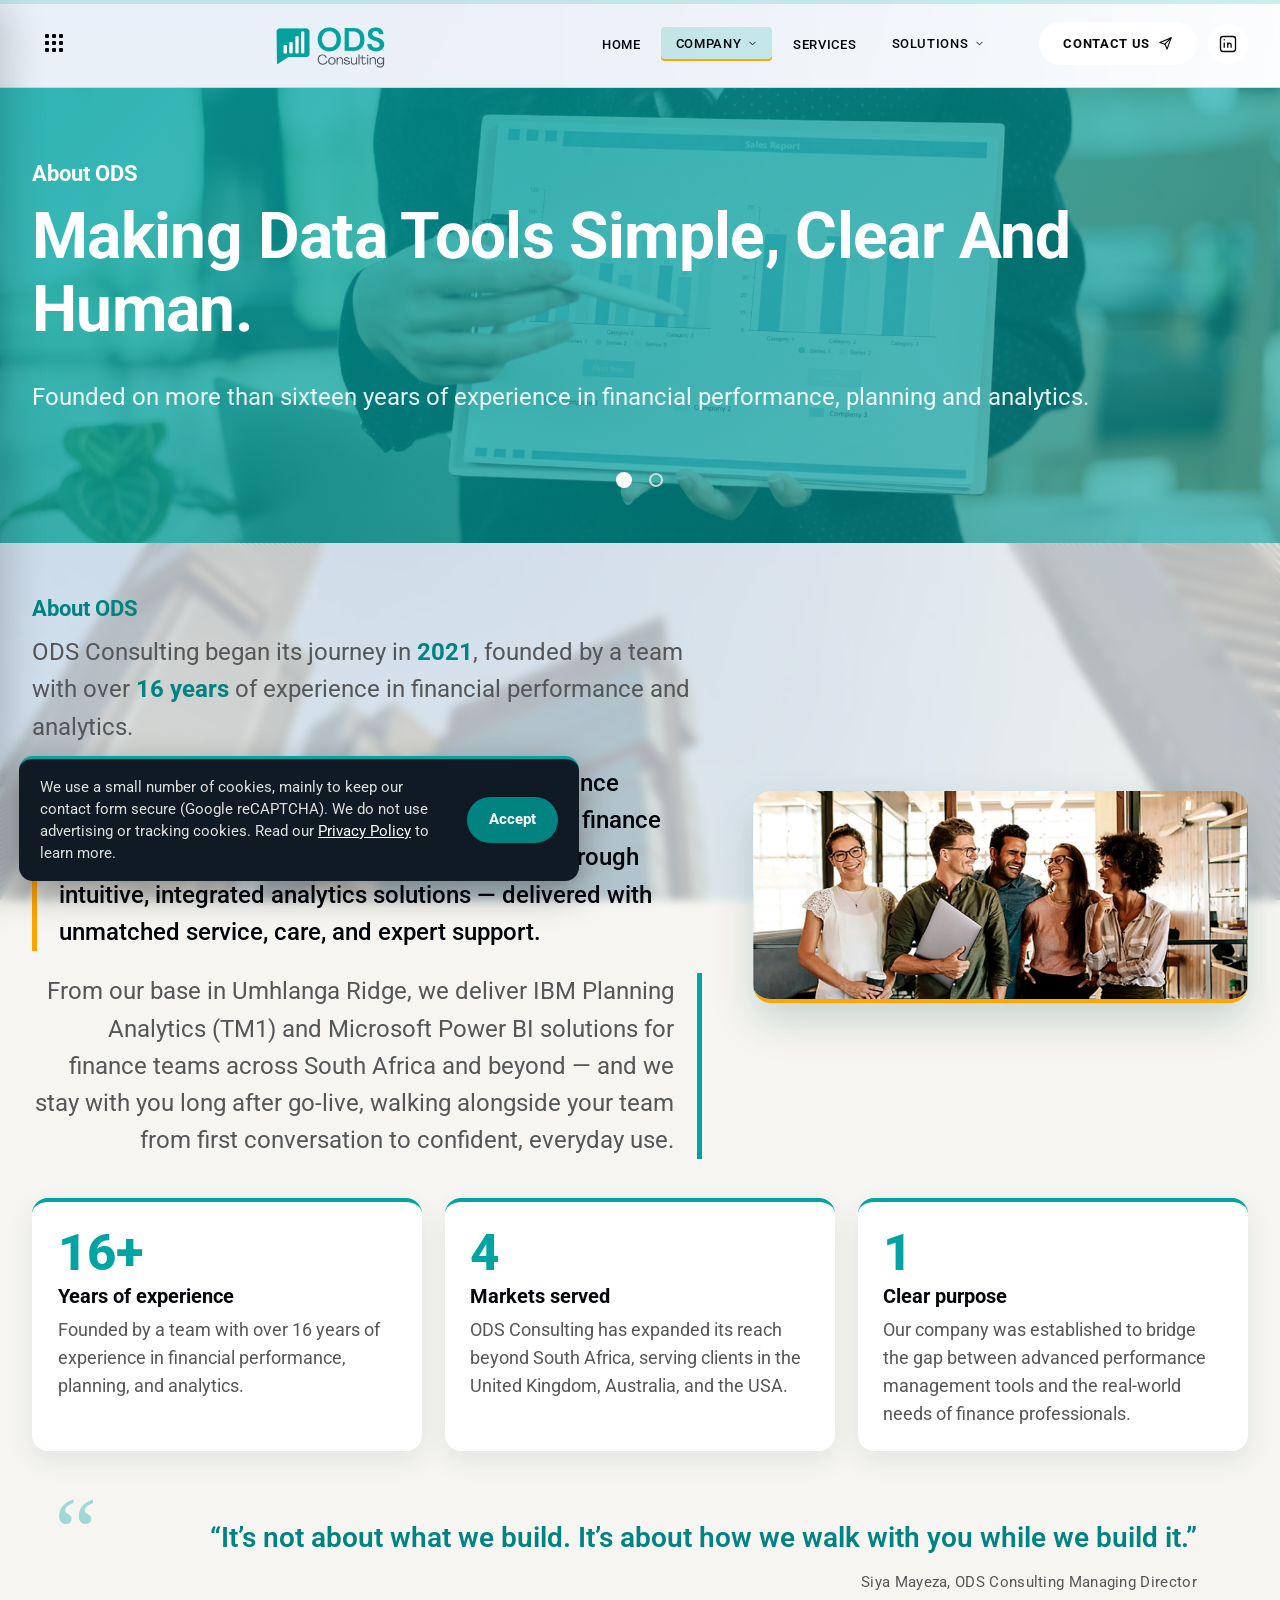
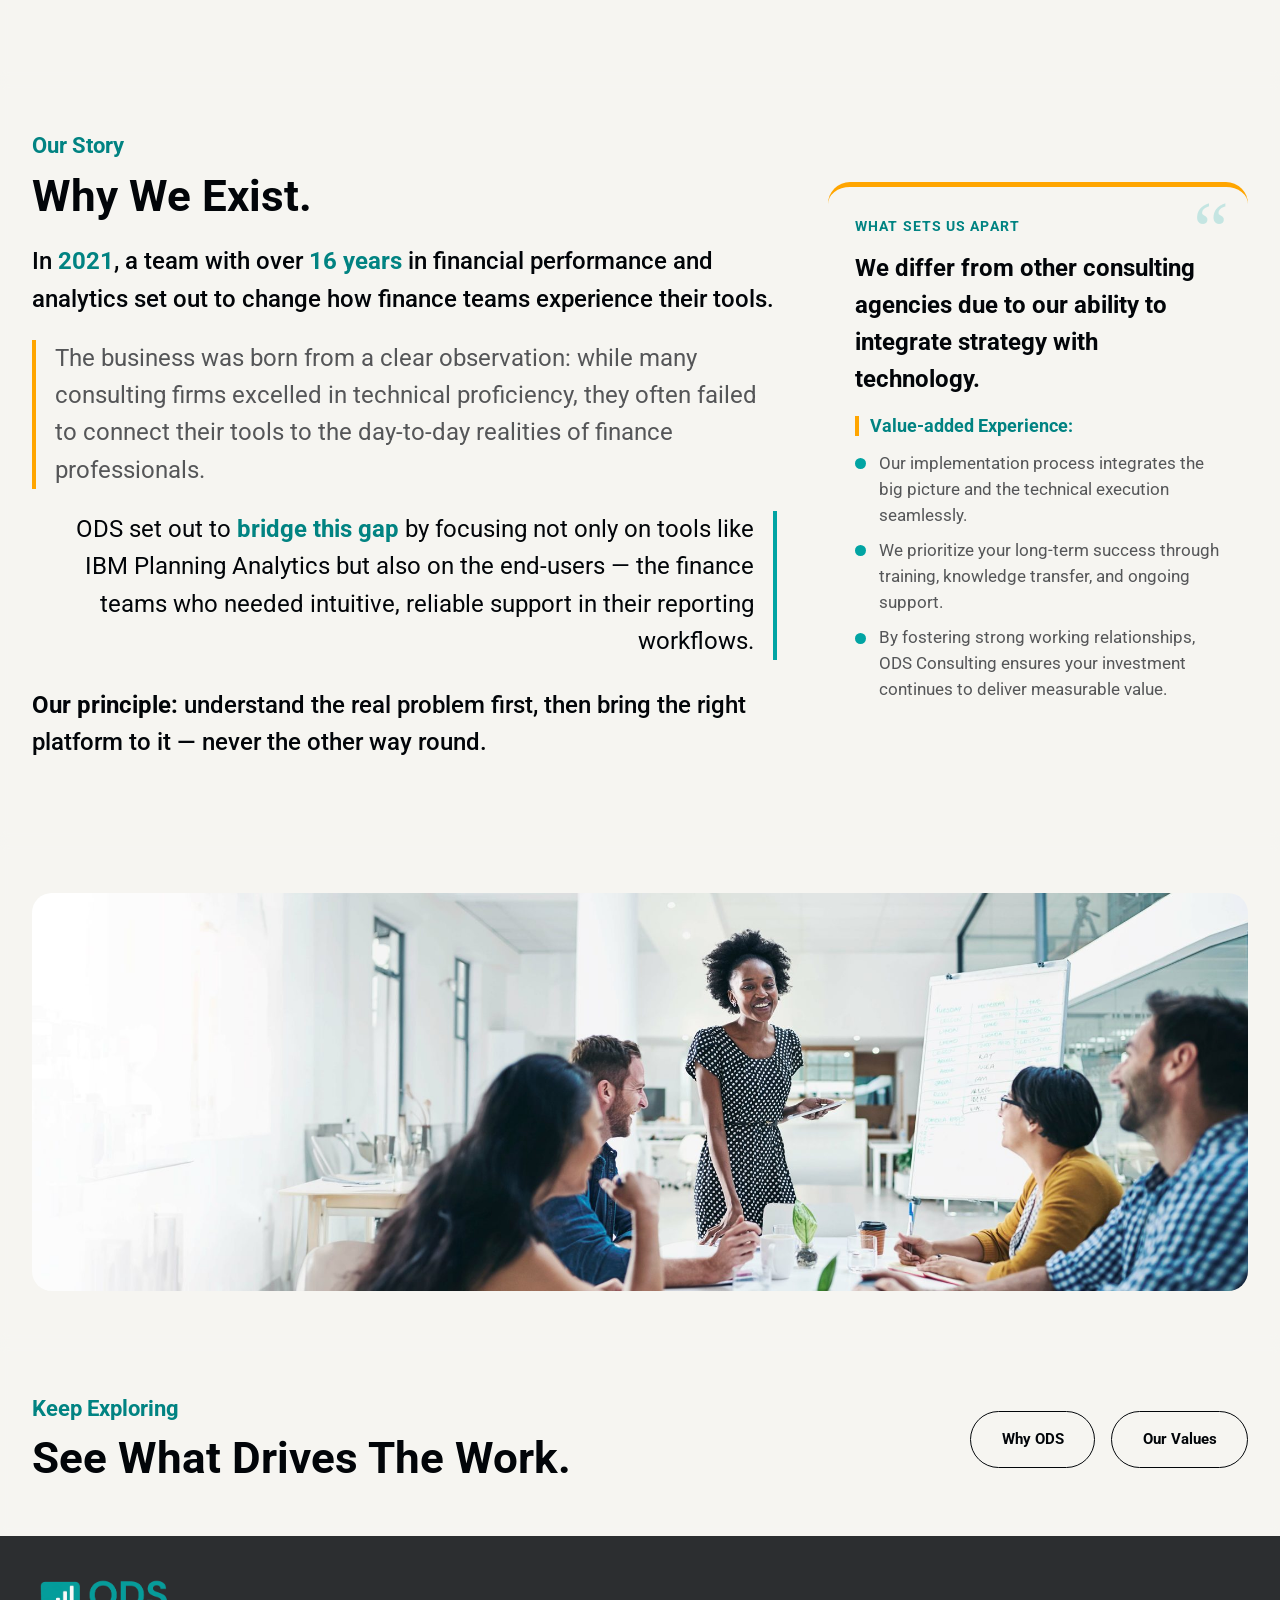
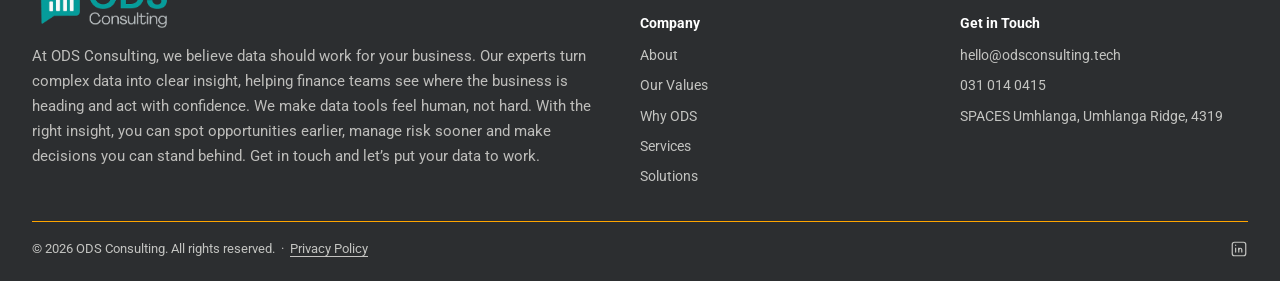
<file: about.html>
<!DOCTYPE html>
<html lang="en">
<head>
<meta charset="UTF-8">
<meta name="viewport" content="width=device-width, initial-scale=1.0">
<title>About ODS Consulting | Business Performance Management in Umhlanga Ridge</title>
<meta name="description" content="ODS Consulting was founded to bridge advanced performance management tools and the real-world needs of finance professionals.">
<link rel="canonical" href="https://www.odsconsulting.tech/about.html">
<link rel="icon" href="/favicon.ico" sizes="48x48">
<link rel="icon" type="image/png" sizes="192x192" href="/Assets/icon-mark.png">
<link rel="apple-touch-icon" href="/Assets/icon-mark.png">
<meta property="og:type" content="website">
<meta property="og:url" content="https://www.odsconsulting.tech/about.html">
<meta property="og:site_name" content="ODS Consulting">
<meta property="og:title" content="About ODS Consulting | Business Performance Management in Umhlanga Ridge">
<meta property="og:description" content="ODS Consulting was founded to bridge advanced performance management tools and the real-world needs of finance professionals.">
<meta name="twitter:card" content="summary">
<meta name="twitter:title" content="About ODS Consulting | Business Performance Management in Umhlanga Ridge">
<meta name="twitter:description" content="ODS Consulting was founded to bridge advanced performance management tools and the real-world needs of finance professionals.">
<link rel="preconnect" href="https://fonts.googleapis.com">
<link rel="preconnect" href="https://fonts.gstatic.com" crossorigin>
<link rel="preload" as="style" href="https://fonts.googleapis.com/css2?family=Roboto:ital,wght@0,300;0,400;0,500;0,700;1,300;1,400;1,700&display=swap" onload="this.onload=null;this.rel='stylesheet'">
<noscript><link rel="stylesheet" href="https://fonts.googleapis.com/css2?family=Roboto:ital,wght@0,300;0,400;0,500;0,700;1,300;1,400;1,700&display=swap"></noscript>
<link rel="stylesheet" href="styles.css">
<script>
  // Runs immediately, before the page paints. Tells apart a real
  // browser refresh (F5 / reload button) from simply clicking a
  // link to a different page, using the Navigation Timing API:
  // - First page load this session, or a genuine reload -> splash plays.
  // - Clicking through to another page after that -> splash is skipped,
  //   so browsing the site doesn't replay it on every single click.
  try {
    var navEntries = performance.getEntriesByType('navigation');
    var navType = (navEntries && navEntries.length) ? navEntries[0].type : 'navigate';
    var alreadyVisited = sessionStorage.getItem('odsSplashShown');
    if (alreadyVisited && navType !== 'reload') {
      document.documentElement.classList.add('skip-splash');
    }
    sessionStorage.setItem('odsSplashShown', '1');
  } catch (e) {}
</script>
</head>
<body class="big-text">
<!-- =======================  SPLASH SCREEN  =======================
     Shown once per browser session (see script.js, "SPLASH SCREEN").
     White/paper background, the ODS icon, and an animated loading
     bar that fills over ~1.6s before the whole thing fades out -
     the full experience is under 3 seconds. -->
<div class="splash-screen" id="splashScreen">
  <img src="Assets/icon-mark.png" alt="ODS Consulting" class="splash-icon">
  <div class="splash-bar"><div class="splash-bar-fill" id="splashBarFill"></div></div>
</div>


<!-- Thin bar fixed to the very top of the viewport. Its width is set by
     JavaScript to match how far down the page you've scrolled, and the
     teal dashes inside it continuously slide for a bit of motion. -->
<div class="scroll-progress" aria-hidden="true">
  <div class="scroll-progress-bar" id="scrollProgressBar"></div>
</div>

<!-- =======================  TOP NAVIGATION BAR  =======================
     Sits at the very top of every page. Contains: the left-side "Menu"
     burger button, the ODS logo, the horizontal link list (with the
     "Company" dropdown), and the teal "Get in touch" button. -->
<nav class="nav">
  <div class="nav-inner">
    <div class="nav-left">
      <div class="menu-left">
        <button class="menu-btn" id="menuBtn" aria-label="Open menu" aria-haspopup="true" aria-expanded="false" aria-controls="menuPanel">
          <span class="waffle" aria-hidden="true"><span></span><span></span><span></span><span></span><span></span><span></span><span></span><span></span><span></span></span>
        </button>
      </div>
    </div>
    <a href="/" class="logo logo-center"><img src="Assets/logo-whitebg-nav.png?v=2" alt="ODS Consulting" class="logo-img"></a>
    <ul class="nav-links">
      <li><a href="/">Home</a></li>
      <li class="nav-dropdown">
        <button class="nav-dropdown-trigger active" aria-haspopup="true" aria-expanded="false">Company <svg class="chevron" viewBox="0 0 24 24" width="11" height="11" fill="none" stroke="currentColor" stroke-width="2" stroke-linecap="round" stroke-linejoin="round"><polyline points="6 9 12 15 18 9"/></svg></button>
        <ul class="nav-dropdown-menu">
                    <li><a href="about.html" class="active">About</a></li>
                    <li><a href="our-values.html">Our Values</a></li>
                    <li><a href="why-ods.html">Why ODS</a></li>
                    <li><a href="contact.html">Contact Us</a></li>
        </ul>
      </li>
      <li><a href="services.html">Services</a></li>
      <li class="nav-dropdown">
        <button class="nav-dropdown-trigger" aria-haspopup="true" aria-expanded="false">Solutions <svg class="chevron" viewBox="0 0 24 24" width="11" height="11" fill="none" stroke="currentColor" stroke-width="2" stroke-linecap="round" stroke-linejoin="round"><polyline points="6 9 12 15 18 9"/></svg></button>
        <ul class="nav-dropdown-menu">
          <li><a href="solutions.html#planning-analytics">IBM Planning Analytics</a></li>
          <li><a href="solutions.html#power-bi">Microsoft Power BI</a></li>
          <li><a href="solutions.html#data-automation">Data Centralisation &amp; Automation</a></li>
        </ul>
      </li>
      <!-- Knowledge Hub hidden until articles are ready: <li><a href="knowledge-hub.html">Knowledge Hub</a></li> -->
    </ul>
    <a href="contact.html" class="nav-cta">Contact us <svg viewBox="0 0 24 24" width="15" height="15" fill="none" stroke="currentColor" stroke-width="1.8" stroke-linecap="round" stroke-linejoin="round"><line x1="21" y1="3" x2="10.5" y2="13.5"/><path d="M21 3 14.5 21l-3-7.5L3 10.5z"/></svg></a>
    <a href="https://www.linkedin.com/company/ods-consulting1" class="nav-social" target="_blank" rel="noopener noreferrer" aria-label="ODS Consulting on LinkedIn" title="LinkedIn"><svg viewBox="0 0 24 24" width="20" height="20" fill="none" stroke="currentColor" stroke-width="1.6"><rect x="3" y="3" width="18" height="18" rx="3"/><circle cx="7.5" cy="7" r="0.9" fill="currentColor" stroke="none"/><line x1="7.5" y1="10.2" x2="7.5" y2="16.5"/><line x1="11.7" y1="10.2" x2="11.7" y2="16.5"/><path d="M11.7 13a2 2 0 0 1 4 0v3.5"/></svg></a>
  </div>
</nav>

<!-- ===================  LEFT-SIDE SLIDE-IN MENU  ===================
     A second, independent way to navigate (opened by the "Menu" burger
     button above). This is now the ONLY navigation menu shown on phones
     - the old right-side mobile dropdown has been switched off in the
     CSS so the two don't compete with each other. -->
<div class="menu-overlay" id="menuOverlay"></div>
<div class="menu-panel" id="menuPanel">
  <div class="menu-panel-head"> <a href="/" class="logo"><img src="Assets/icon-mark.png" alt="ODS Consulting" class="logo-img"></a>
    <button class="menu-close" id="menuClose" aria-label="Close menu">&times;</button>
  </div>
  <nav class="menu-links">
    <ul>
      <li><a href="/">Home</a></li>
            <li><a href="about.html" class="active">About</a></li>
            <li><a href="our-values.html">Our Values</a></li>
            <li><a href="why-ods.html">Why ODS</a></li>
            <li><a href="services.html">Services</a></li>
            <li><a href="solutions.html">Solutions</a></li>
            <!-- Knowledge Hub hidden until articles are ready: <li><a href="knowledge-hub.html">Knowledge Hub</a></li> -->
            <li><a href="contact.html">Contact Us</a></li>
    </ul>
  </nav>
  <div class="menu-panel-footer">
    <div class="menu-contact">
      <a href="mailto:hello@odsconsulting.tech">hello@odsconsulting.tech</a><br>
      <a href="tel:0310140415">031 014 0415</a>
    </div>
    <div class="menu-social">
      <!-- Hidden until the account exists: <a href="#" aria-label="Instagram" title="Instagram"><svg viewBox="0 0 24 24" fill="none" stroke="currentColor" stroke-width="1.6"><rect x="3" y="3" width="18" height="18" rx="5"/><circle cx="12" cy="12" r="4"/><circle cx="17.2" cy="6.8" r="0.6" fill="currentColor" stroke="none"/></svg></a> -->
            <a href="https://www.linkedin.com/company/ods-consulting1" target="_blank" rel="noopener noreferrer" aria-label="ODS Consulting on LinkedIn" title="LinkedIn"><svg viewBox="0 0 24 24" fill="none" stroke="currentColor" stroke-width="1.6"><rect x="3" y="3" width="18" height="18" rx="3"/><circle cx="7.5" cy="7" r="0.9" fill="currentColor" stroke="none"/><line x1="7.5" y1="10.2" x2="7.5" y2="16.5"/><line x1="11.7" y1="10.2" x2="11.7" y2="16.5"/><path d="M11.7 13a2 2 0 0 1 4 0v3.5"/></svg></a>
            <!-- Hidden until the account exists: <a href="#" aria-label="Facebook" title="Facebook"><svg viewBox="0 0 24 24" fill="none" stroke="currentColor" stroke-width="1.6"><circle cx="12" cy="12" r="9"/><path d="M13.6 21v-6.8h2.1l.3-2.5h-2.4V9.9c0-.7.2-1.2 1.2-1.2h1.3V6.4c-.2 0-1-.1-1.9-.1-1.9 0-3.2 1.2-3.2 3.3v1.9H8.8v2.5h2.2V21"/></svg></a> -->
    </div>
  </div>
</div>
<!-- =============  PAGE HEADER (2-SLIDE MINI CAROUSEL)  =============
     Rotates between two short messages every 5.5 seconds, with the
     dashed dot indicators. Handled generically by script.js under
     "INNER-PAGE HEADER MINI-SLIDESHOWS" - works for any page that
     has the "mini-slider" class, no per-page JS needed. -->
<header class="page-header section-dark mini-slider">
  <div class="ambient-lines ambient-chart" aria-hidden="true">
    <svg viewBox="0 0 1200 400" preserveAspectRatio="none">
      <polyline class="amb-line" points="0,320 150,260 300,300 450,180 600,220 750,120 900,160 1050,60 1200,100" fill="none"/>
      <polyline points="0,320 150,260 300,300 450,180 600,220 750,120 900,160 1050,60 1200,100" fill="none" stroke="rgba(255,255,255,0.08)" stroke-width="46"/>
    </svg>
  </div>
  <div class="slide-visual" aria-hidden="true">
    <img src="Assets/Graphs.jpg" alt="" class="slide-photo">
    <div class="slide-photo-overlay"></div>
  </div>
  <div class="mini-slide-wrap">
    <div class="mini-slide active" data-index="0">
      <div class="container">
        <span class="eyebrow">About ODS</span>
        <h1>Making data tools simple, clear and human.</h1>
        <p>Founded on more than sixteen years of experience in financial performance, planning and analytics.</p>
      </div>
    </div>
    <div class="mini-slide" data-index="1">
      <div class="container">
        <span class="eyebrow">Our Story</span>
        <h1>Born in 2021 to bridge the gap between finance teams and their tools.</h1>
      </div>
    </div>
  </div>
  <div class="container">
    <div class="mini-dots" role="tablist" aria-label="Header highlights">
      <button class="dot active" data-index="0" aria-label="Show highlight 1"></button>
      <button class="dot" data-index="1" aria-label="Show highlight 2"></button>
    </div>
  </div>
</header>

<section class="section-light who-section">
  <div class="container">
    <span class="eyebrow">About ODS</span>
    <div class="who-top">
      <div class="who-text">
        <p class="who-first">ODS Consulting began its journey in <strong>2021</strong>, founded by a team with over <strong>16 years</strong> of experience in financial performance and analytics.</p>
        <p class="who-lead">ODS Consulting is a premium Business Performance Management (BPM) consultancy that empowers finance teams to make smarter, data-driven decisions through intuitive, integrated analytics solutions &mdash; delivered with unmatched service, care, and expert support.</p>
        <p class="who-follow">From our base in Umhlanga Ridge, we deliver IBM Planning Analytics (TM1) and Microsoft Power BI solutions for finance teams across South Africa and beyond &mdash; and we stay with you long after go-live, walking alongside your team from first conversation to confident, everyday use.</p>
      </div>
      <div class="intro-photo who-photo">
        <img src="Assets/TeamPhoto.jpg" alt="The ODS Consulting team">
      </div>
    </div>
    <div class="who-cards">
      <div class="who-card">
        <span class="who-num">16+</span>
        <h3>Years of experience</h3>
        <p class="who-p">Founded by a team with over 16 years of experience in financial performance, planning, and analytics.</p>
      </div>
      <div class="who-card">
        <span class="who-num">4</span>
        <h3>Markets served</h3>
        <p class="who-p">ODS Consulting has expanded its reach beyond South Africa, serving clients in the United Kingdom, Australia, and the USA.</p>
      </div>
      <div class="who-card">
        <span class="who-num">1</span>
        <h3>Clear purpose</h3>
        <p class="who-p">Our company was established to bridge the gap between advanced performance management tools and the real-world needs of finance professionals.</p>
      </div>
    </div>
    <figure class="who-quote">
      <blockquote>&ldquo;It&rsquo;s not about what we build. It&rsquo;s about how we walk with you while we build it.&rdquo;</blockquote>
      <figcaption>Siya Mayeza, ODS Consulting Managing Director</figcaption>
    </figure>
  </div>
</section>

<section class="section-alt">
  <div class="container">
    <div class="story-split">
    <span class="eyebrow story-eyebrow">Our Story</span>
    <h2 class="story-h2">Why we exist.</h2>
    <div class="readable">
        <p class="st-lead">In <strong>2021</strong>, a team with over <strong>16 years</strong> in financial performance and analytics set out to change how finance teams experience their tools.</p>
        <p class="st-observe">The business was born from a clear observation: while many consulting firms excelled in technical proficiency, they often failed to connect their tools to the day-to-day realities of finance professionals.</p>
        <p class="st-gap">ODS set out to <strong>bridge this gap</strong> by focusing not only on tools like IBM Planning Analytics but also on the end-users &mdash; the finance teams who needed intuitive, reliable support in their reporting workflows.</p>
        <p class="callout"><strong>Our principle:</strong> understand the real problem first, then bring the right platform to it &mdash; never the other way round.</p>
      </div>
    <aside class="xf-note" aria-label="How ODS differs">
      <span class="xf-note-tag">What sets us apart</span>
      <p class="xf-note-lead">We differ from other consulting agencies due to our ability to integrate strategy with technology.</p>
      <h3>Value-added Experience:</h3>
      <ul>
        <li>Our implementation process integrates the big picture and the technical execution seamlessly.</li>
        <li>We prioritize your long-term success through training, knowledge transfer, and ongoing support.</li>
        <li>By fostering strong working relationships, ODS Consulting ensures your investment continues to deliver measurable value.</li>
      </ul>
    </aside>
    </div>
  </div>
</section>

<section class="section-light">
  <div class="container">
    <div class="corner-frame">
      <img src="Assets/TeamPresentation.jpg" alt="A team member presenting to colleagues in a bright office">
    </div>
  </div>
</section>

<section class="section-light">
  <div class="container" style="display:flex; gap:1.2rem; flex-wrap:wrap; align-items:center; justify-content:space-between;">
    <div>
      <span class="eyebrow">Keep Exploring</span>
      <h2 style="margin-bottom:0;">See what drives the work.</h2>
    </div>
    <div class="btn-row" style="margin-top:0;">
      <a href="why-ods.html" class="btn btn-outline-dark">Why ODS</a>
      <a href="our-values.html" class="btn btn-outline-dark">Our Values</a>
    </div>
  </div>
</section>
<!-- =======================  SITE FOOTER  =======================
     Shared across every page: logo + blurb, a shortened sitemap,
     and contact details. Kept deliberately compact/low-height. -->
<footer>
  <div class="container">
    <div class="footer-grid">
      <div>
        <a href="/" class="logo" style="font-size:1.3rem;"><img loading="lazy" decoding="async" src="Assets/LogoFooter-transparent.png" alt="ODS Consulting" class="logo-img"></a>
        <p class="footer-blurb">At ODS Consulting, we believe data should work for your business. Our experts turn complex data into clear insight, helping finance teams see where the business is heading and act with confidence. We make data tools feel human, not hard. With the right insight, you can spot opportunities earlier, manage risk sooner and make decisions you can stand behind. Get in touch and let’s put your data to work.</p>
      </div>
      <div>
        <h4>Company</h4>
        <ul>
          <li><a href="about.html">About</a></li>
          <li><a href="our-values.html">Our Values</a></li>
          <li><a href="why-ods.html">Why ODS</a></li>
          <li><a href="services.html">Services</a></li>
          <li><a href="solutions.html">Solutions</a></li>
        </ul>
      </div>
      <div>
        <h4>Get in Touch</h4>
        <ul>
          <li><a href="mailto:hello@odsconsulting.tech">hello@odsconsulting.tech</a></li>
          <li><a href="tel:0310140415">031 014 0415</a></li>
          <li>SPACES Umhlanga, Umhlanga Ridge, 4319</li>
        </ul>
      </div>
    </div>
    <div class="footer-bottom">
      <span>&copy; 2026 ODS Consulting. All rights reserved. &nbsp;&middot;&nbsp; <a href="privacy-policy.html" class="footer-policy">Privacy Policy</a></span>
      <div class="footer-social">
        <!-- Hidden until the account exists: <a href="#" aria-label="Instagram" title="Instagram"><svg viewBox="0 0 24 24" fill="none" stroke="currentColor" stroke-width="1.6"><rect x="3" y="3" width="18" height="18" rx="5"/><circle cx="12" cy="12" r="4"/><circle cx="17.2" cy="6.8" r="0.6" fill="currentColor" stroke="none"/></svg></a> -->
        <a href="https://www.linkedin.com/company/ods-consulting1" target="_blank" rel="noopener noreferrer" aria-label="ODS Consulting on LinkedIn" title="LinkedIn"><svg viewBox="0 0 24 24" fill="none" stroke="currentColor" stroke-width="1.6"><rect x="3" y="3" width="18" height="18" rx="3"/><circle cx="7.5" cy="7" r="0.9" fill="currentColor" stroke="none"/><line x1="7.5" y1="10.2" x2="7.5" y2="16.5"/><line x1="11.7" y1="10.2" x2="11.7" y2="16.5"/><path d="M11.7 13a2 2 0 0 1 4 0v3.5"/></svg></a>
        <!-- Hidden until the account exists: <a href="#" aria-label="Facebook" title="Facebook"><svg viewBox="0 0 24 24" fill="none" stroke="currentColor" stroke-width="1.6"><circle cx="12" cy="12" r="9"/><path d="M13.6 21v-6.8h2.1l.3-2.5h-2.4V9.9c0-.7.2-1.2 1.2-1.2h1.3V6.4c-.2 0-1-.1-1.9-.1-1.9 0-3.2 1.2-3.2 3.3v1.9H8.8v2.5h2.2V21"/></svg></a> -->
      </div>
    </div>
  </div>
</footer>

<script src="script.js"></script>
</body>
</html>
</file>
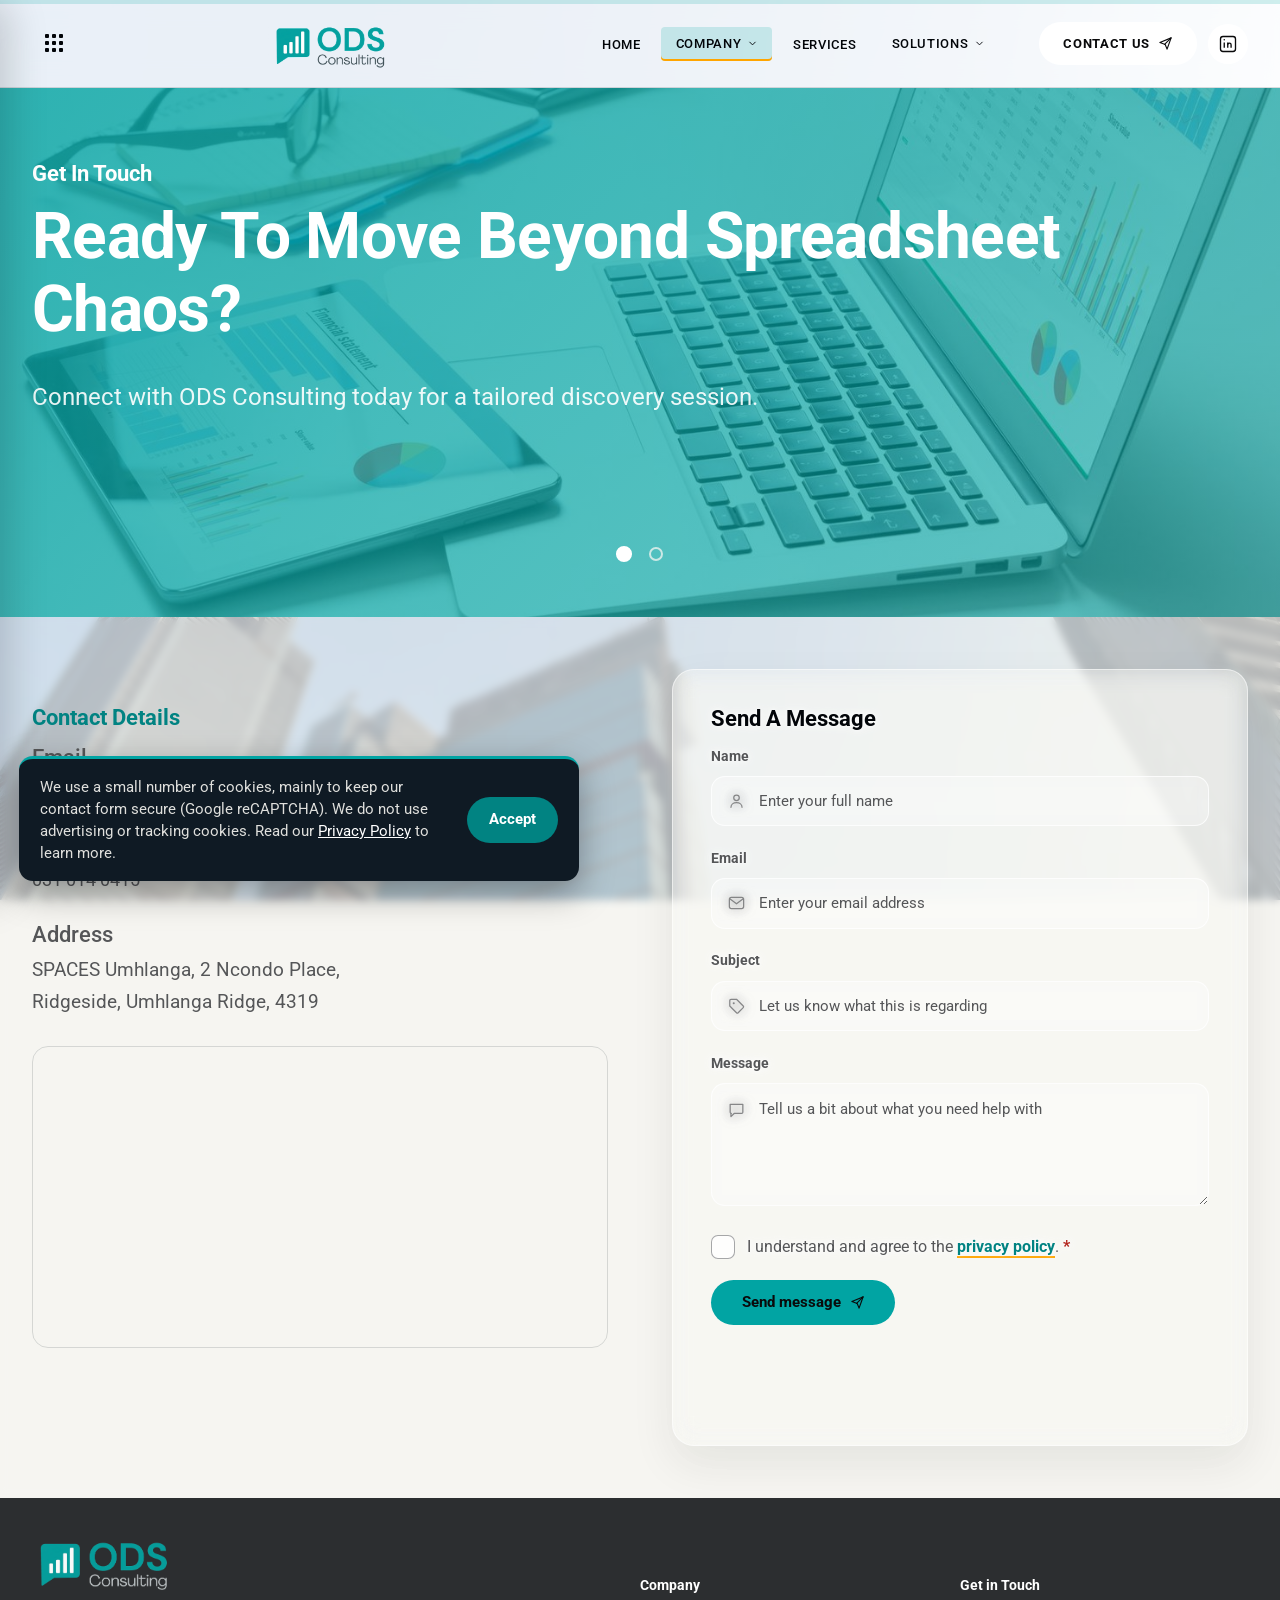
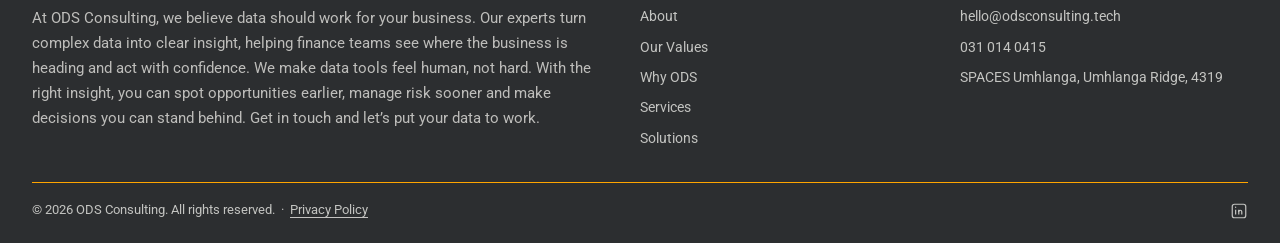
<file: contact.html>
<!DOCTYPE html>
<html lang="en">
<head>
<meta charset="UTF-8">
<meta name="viewport" content="width=device-width, initial-scale=1.0">
<title>Contact ODS Consulting | Umhlanga Ridge, South Africa</title>
<meta name="description" content="Contact ODS Consulting in Umhlanga Ridge, South Africa, to book a discovery session on IBM Planning Analytics, Power BI or 3D Consulting.">
<link rel="canonical" href="https://www.odsconsulting.tech/contact.html">
<link rel="icon" href="/favicon.ico" sizes="48x48">
<link rel="icon" type="image/png" sizes="192x192" href="/Assets/icon-mark.png">
<link rel="apple-touch-icon" href="/Assets/icon-mark.png">
<meta property="og:type" content="website">
<meta property="og:url" content="https://www.odsconsulting.tech/contact.html">
<meta property="og:site_name" content="ODS Consulting">
<meta property="og:title" content="Contact ODS Consulting | Umhlanga Ridge, South Africa">
<meta property="og:description" content="Contact ODS Consulting in Umhlanga Ridge, South Africa, to book a discovery session on IBM Planning Analytics, Power BI or 3D Consulting.">
<meta name="twitter:card" content="summary">
<meta name="twitter:title" content="Contact ODS Consulting | Umhlanga Ridge, South Africa">
<meta name="twitter:description" content="Contact ODS Consulting in Umhlanga Ridge, South Africa, to book a discovery session on IBM Planning Analytics, Power BI or 3D Consulting.">
<link rel="preconnect" href="https://fonts.googleapis.com">
<link rel="preconnect" href="https://fonts.gstatic.com" crossorigin>
<link rel="preload" as="style" href="https://fonts.googleapis.com/css2?family=Roboto:ital,wght@0,300;0,400;0,500;0,700;1,300;1,400;1,700&display=swap" onload="this.onload=null;this.rel='stylesheet'">
<noscript><link rel="stylesheet" href="https://fonts.googleapis.com/css2?family=Roboto:ital,wght@0,300;0,400;0,500;0,700;1,300;1,400;1,700&display=swap"></noscript>
<link rel="stylesheet" href="styles.css">
<script>
  // Runs immediately, before the page paints. Tells apart a real
  // browser refresh (F5 / reload button) from simply clicking a
  // link to a different page, using the Navigation Timing API:
  // - First page load this session, or a genuine reload -> splash plays.
  // - Clicking through to another page after that -> splash is skipped,
  //   so browsing the site doesn't replay it on every single click.
  try {
    var navEntries = performance.getEntriesByType('navigation');
    var navType = (navEntries && navEntries.length) ? navEntries[0].type : 'navigate';
    var alreadyVisited = sessionStorage.getItem('odsSplashShown');
    if (alreadyVisited && navType !== 'reload') {
      document.documentElement.classList.add('skip-splash');
    }
    sessionStorage.setItem('odsSplashShown', '1');
  } catch (e) {}
</script>
</head>
<body>
<!-- =======================  SPLASH SCREEN  =======================
     Shown once per browser session (see script.js, "SPLASH SCREEN").
     White/paper background, the ODS icon, and an animated loading
     bar that fills over ~1.6s before the whole thing fades out -
     the full experience is under 3 seconds. -->
<div class="splash-screen" id="splashScreen">
  <img src="Assets/icon-mark.png" alt="ODS Consulting" class="splash-icon">
  <div class="splash-bar"><div class="splash-bar-fill" id="splashBarFill"></div></div>
</div>


<!-- Thin bar fixed to the very top of the viewport. Its width is set by
     JavaScript to match how far down the page you've scrolled, and the
     teal dashes inside it continuously slide for a bit of motion. -->
<div class="scroll-progress" aria-hidden="true">
  <div class="scroll-progress-bar" id="scrollProgressBar"></div>
</div>

<!-- =======================  TOP NAVIGATION BAR  =======================
     Sits at the very top of every page. Contains: the left-side "Menu"
     burger button, the ODS logo, the horizontal link list (with the
     "Company" dropdown), and the teal "Get in touch" button. -->
<nav class="nav">
  <div class="nav-inner">
    <div class="nav-left">
      <div class="menu-left">
        <button class="menu-btn" id="menuBtn" aria-label="Open menu" aria-haspopup="true" aria-expanded="false" aria-controls="menuPanel">
          <span class="waffle" aria-hidden="true"><span></span><span></span><span></span><span></span><span></span><span></span><span></span><span></span><span></span></span>
        </button>
      </div>
    </div>
    <a href="/" class="logo logo-center"><img src="Assets/logo-whitebg-nav.png?v=2" alt="ODS Consulting" class="logo-img"></a>
    <ul class="nav-links">
      <li><a href="/">Home</a></li>
      <li class="nav-dropdown">
        <button class="nav-dropdown-trigger active" aria-haspopup="true" aria-expanded="false">Company <svg class="chevron" viewBox="0 0 24 24" width="11" height="11" fill="none" stroke="currentColor" stroke-width="2" stroke-linecap="round" stroke-linejoin="round"><polyline points="6 9 12 15 18 9"/></svg></button>
        <ul class="nav-dropdown-menu">
                    <li><a href="about.html">About</a></li>
                    <li><a href="our-values.html">Our Values</a></li>
                    <li><a href="why-ods.html">Why ODS</a></li>
                    <li><a href="contact.html" class="active">Contact Us</a></li>
        </ul>
      </li>
      <li><a href="services.html">Services</a></li>
      <li class="nav-dropdown">
        <button class="nav-dropdown-trigger" aria-haspopup="true" aria-expanded="false">Solutions <svg class="chevron" viewBox="0 0 24 24" width="11" height="11" fill="none" stroke="currentColor" stroke-width="2" stroke-linecap="round" stroke-linejoin="round"><polyline points="6 9 12 15 18 9"/></svg></button>
        <ul class="nav-dropdown-menu">
          <li><a href="solutions.html#planning-analytics">IBM Planning Analytics</a></li>
          <li><a href="solutions.html#power-bi">Microsoft Power BI</a></li>
          <li><a href="solutions.html#data-automation">Data Centralisation &amp; Automation</a></li>
        </ul>
      </li>
      <!-- Knowledge Hub hidden until articles are ready: <li><a href="knowledge-hub.html">Knowledge Hub</a></li> -->
    </ul>
    <a href="contact.html" class="nav-cta">Contact us <svg viewBox="0 0 24 24" width="15" height="15" fill="none" stroke="currentColor" stroke-width="1.8" stroke-linecap="round" stroke-linejoin="round"><line x1="21" y1="3" x2="10.5" y2="13.5"/><path d="M21 3 14.5 21l-3-7.5L3 10.5z"/></svg></a>
    <a href="https://www.linkedin.com/company/ods-consulting1" class="nav-social" target="_blank" rel="noopener noreferrer" aria-label="ODS Consulting on LinkedIn" title="LinkedIn"><svg viewBox="0 0 24 24" width="20" height="20" fill="none" stroke="currentColor" stroke-width="1.6"><rect x="3" y="3" width="18" height="18" rx="3"/><circle cx="7.5" cy="7" r="0.9" fill="currentColor" stroke="none"/><line x1="7.5" y1="10.2" x2="7.5" y2="16.5"/><line x1="11.7" y1="10.2" x2="11.7" y2="16.5"/><path d="M11.7 13a2 2 0 0 1 4 0v3.5"/></svg></a>
  </div>
</nav>

<!-- ===================  LEFT-SIDE SLIDE-IN MENU  ===================
     A second, independent way to navigate (opened by the "Menu" burger
     button above). This is now the ONLY navigation menu shown on phones
     - the old right-side mobile dropdown has been switched off in the
     CSS so the two don't compete with each other. -->
<div class="menu-overlay" id="menuOverlay"></div>
<div class="menu-panel" id="menuPanel">
  <div class="menu-panel-head"> <a href="/" class="logo"><img src="Assets/icon-mark.png" alt="ODS Consulting" class="logo-img"></a>
    <button class="menu-close" id="menuClose" aria-label="Close menu">&times;</button>
  </div>
  <nav class="menu-links">
    <ul>
      <li><a href="/">Home</a></li>
            <li><a href="about.html">About</a></li>
            <li><a href="our-values.html">Our Values</a></li>
            <li><a href="why-ods.html">Why ODS</a></li>
            <li><a href="services.html">Services</a></li>
            <li><a href="solutions.html">Solutions</a></li>
            <!-- Knowledge Hub hidden until articles are ready: <li><a href="knowledge-hub.html">Knowledge Hub</a></li> -->
            <li><a href="contact.html" class="active">Contact Us</a></li>
    </ul>
  </nav>
  <div class="menu-panel-footer">
    <div class="menu-contact">
      <a href="mailto:hello@odsconsulting.tech">hello@odsconsulting.tech</a><br>
      <a href="tel:0310140415">031 014 0415</a>
    </div>
    <div class="menu-social">
      <!-- Hidden until the account exists: <a href="#" aria-label="Instagram" title="Instagram"><svg viewBox="0 0 24 24" fill="none" stroke="currentColor" stroke-width="1.6"><rect x="3" y="3" width="18" height="18" rx="5"/><circle cx="12" cy="12" r="4"/><circle cx="17.2" cy="6.8" r="0.6" fill="currentColor" stroke="none"/></svg></a> -->
            <a href="https://www.linkedin.com/company/ods-consulting1" target="_blank" rel="noopener noreferrer" aria-label="ODS Consulting on LinkedIn" title="LinkedIn"><svg viewBox="0 0 24 24" fill="none" stroke="currentColor" stroke-width="1.6"><rect x="3" y="3" width="18" height="18" rx="3"/><circle cx="7.5" cy="7" r="0.9" fill="currentColor" stroke="none"/><line x1="7.5" y1="10.2" x2="7.5" y2="16.5"/><line x1="11.7" y1="10.2" x2="11.7" y2="16.5"/><path d="M11.7 13a2 2 0 0 1 4 0v3.5"/></svg></a>
            <!-- Hidden until the account exists: <a href="#" aria-label="Facebook" title="Facebook"><svg viewBox="0 0 24 24" fill="none" stroke="currentColor" stroke-width="1.6"><circle cx="12" cy="12" r="9"/><path d="M13.6 21v-6.8h2.1l.3-2.5h-2.4V9.9c0-.7.2-1.2 1.2-1.2h1.3V6.4c-.2 0-1-.1-1.9-.1-1.9 0-3.2 1.2-3.2 3.3v1.9H8.8v2.5h2.2V21"/></svg></a> -->
    </div>
  </div>
</div>
<!-- =============  PAGE HEADER (2-SLIDE MINI CAROUSEL)  =============
     Rotates between two short messages every 5.5 seconds, with the
     dashed dot indicators. Handled generically by script.js under
     "INNER-PAGE HEADER MINI-SLIDESHOWS" - works for any page that
     has the "mini-slider" class, no per-page JS needed. -->
<header class="page-header section-dark mini-slider">
  <div class="ambient-lines ambient-network" aria-hidden="true">
    <svg viewBox="0 0 1200 400" preserveAspectRatio="none">
      <line class="amb-link" x1="260" y1="120" x2="560" y2="220"/>
      <line class="amb-link" x1="560" y1="220" x2="880" y2="110"/>
      <line class="amb-link" x1="560" y1="220" x2="820" y2="330"/>
      <line class="amb-link" x1="260" y1="120" x2="180" y2="300"/>
      <circle class="amb-node" cx="260" cy="120" r="8" style="animation-delay:.1s"/>
      <circle class="amb-node" cx="560" cy="220" r="11" style="animation-delay:.5s"/>
      <circle class="amb-node" cx="880" cy="110" r="8" style="animation-delay:.9s"/>
      <circle class="amb-node" cx="820" cy="330" r="8" style="animation-delay:1.3s"/>
      <circle class="amb-node" cx="180" cy="300" r="7" style="animation-delay:1.7s"/>
    </svg>
  </div>
  <div class="mini-slide-wrap">
    <div class="mini-slide active" data-index="0">
      <div class="container">
        <span class="eyebrow">Get in Touch</span>
        <h1>Ready to move beyond spreadsheet chaos?</h1>
        <p>Connect with ODS Consulting today for a tailored discovery session.</p>
      </div>
    </div>
    <div class="mini-slide" data-index="1">
      <div class="container">
        <span class="eyebrow">We Respond Fast</span>
        <h1>Let's find the right starting point together.</h1>
        <p>We are eager to connect with you and explore how ODS can help your organization unlock the full potential of its data. Whether you have a specific project in mind, need expert advice, or simply want to learn more about our services, please don’t hesitate to reach out.</p>
      </div>
    </div>
  </div>
  <div class="container">
    <div class="mini-dots" role="tablist" aria-label="Header highlights">
      <button class="dot active" data-index="0" aria-label="Show highlight 1"></button>
      <button class="dot" data-index="1" aria-label="Show highlight 2"></button>
    </div>
  </div>
  <div class="slide-visual" aria-hidden="true">
  <img src="Assets/Howwework.jpg" alt="" class="slide-photo">
  <div class="slide-photo-overlay"></div>
</div>
</header>

<section class="section-light contact-section">
  <div class="container contact-grid">
    <div>
      <span class="eyebrow">Contact Details</span>
      <div class="contact-detail">
        <span class="eyebrow" style="color:var(--slate); font-weight:500;">Email</span>
        <a href="mailto:hello@odsconsulting.tech">hello@odsconsulting.tech</a>
      </div>
      <div class="contact-detail">
        <span class="eyebrow" style="color:var(--slate); font-weight:500;">Phone</span>
        <a href="tel:0310140415">031 014 0415</a>
      </div>
      <div class="contact-detail">
        <span class="eyebrow" style="color:var(--slate); font-weight:500;">Address</span>
        <p style="margin:0;">SPACES Umhlanga, 2 Ncondo Place,<br>Ridgeside, Umhlanga Ridge, 4319</p>
      </div>

      <!-- Live embedded map, placed directly below the address as requested.
           Uses Google Maps' free "output=embed" link - no API key needed. -->
      <div class="contact-map">
        <iframe
          src="https://www.google.com/maps?q=SPACES+Umhlanga+2+Ncondo+Place+Ridgeside+Umhlanga+Ridge+4319&output=embed"
          width="100%" height="300" style="border:0;"
          allowfullscreen="" loading="lazy"
          referrerpolicy="no-referrer-when-downgrade"
          title="ODS Consulting office location">
        </iframe>
      </div>
    </div>
    <div class="contact-card">
      <span class="eyebrow">Send a Message</span>
      <!-- This form submits to Formspree (https://formspree.io), a free service
           that forwards form submissions straight to an email inbox - a plain
           static HTML page has no server of its own to send email from.
           ONE-TIME SETUP (only needs doing once):
             1. Go to formspree.io and sign up free with hello@odsconsulting.tech
             2. Create a new form, confirm the verification email Formspree sends
             3. Copy the form's endpoint, e.g. https://formspree.io/f/abcijklm
             4. Paste it into the action="..." attribute just below, replacing
                YOUR_FORM_ID
           Until that's done, the form will show an error when someone submits it
           rather than silently losing their message - see script.js, "CONTACT FORM". -->
      <form class="contact-form" action="https://formspree.io/f/mppqyrkq" method="POST">
        <div>
          <label for="name">Name</label>
          <div class="field-wrap">
            <svg class="field-icon" viewBox="0 0 24 24" fill="none" stroke="currentColor" stroke-width="1.6" stroke-linecap="round" stroke-linejoin="round"><circle cx="12" cy="8" r="3.5"/><path d="M5 20c0-3.5 3.1-6 7-6s7 2.5 7 6"/></svg>
            <input type="text" id="name" name="name" placeholder="Enter your full name" required>
          </div>
        </div>
        <div>
          <label for="email">Email</label>
          <div class="field-wrap">
            <svg class="field-icon" viewBox="0 0 24 24" fill="none" stroke="currentColor" stroke-width="1.6" stroke-linecap="round" stroke-linejoin="round"><rect x="3" y="5" width="18" height="14" rx="2.5"/><path d="M3.5 6.5 12 13l8.5-6.5"/></svg>
            <input type="email" id="email" name="email" placeholder="Enter your email address" aria-describedby="emailError" required>
          </div>
          <!-- Hidden by default (see .field-error in styles.css); script.js fills this in
               and un-hides it only when what's typed doesn't look like a real email address. -->
          <p class="field-error" id="emailError" role="alert"></p>
        </div>
        <div>
          <label for="subject">Subject</label>
          <div class="field-wrap">
            <svg class="field-icon" viewBox="0 0 24 24" fill="none" stroke="currentColor" stroke-width="1.6" stroke-linecap="round" stroke-linejoin="round"><path d="M20.5 12 12 3.5H5a1.5 1.5 0 0 0-1.5 1.5v7l8.5 8.5a1.5 1.5 0 0 0 2.1 0l6.4-6.4a1.5 1.5 0 0 0 0-2.1z"/><circle cx="8.5" cy="8.5" r="1.3" fill="currentColor" stroke="none"/></svg>
            <input type="text" id="subject" name="_subject" placeholder="Let us know what this is regarding">
          </div>
        </div>
        <div>
          <label for="message">Message</label>
          <div class="field-wrap field-wrap-textarea">
            <svg class="field-icon field-icon-top" viewBox="0 0 24 24" fill="none" stroke="currentColor" stroke-width="1.6" stroke-linecap="round" stroke-linejoin="round"><path d="M4 5.5h16v10a1.5 1.5 0 0 1-1.5 1.5H9l-4 4v-4H5.5A1.5 1.5 0 0 1 4 15.5z"/></svg>
            <textarea id="message" name="message" rows="5" placeholder="Tell us a bit about what you need help with" required></textarea>
          </div>
        </div>
        <!-- Consent tick-box. Ticking it opens the "I'm not a robot" check (see script.js, "CONSENT + RECAPTCHA"). -->
        <div class="consent-row">
          <input type="checkbox" id="consent" name="consent" value="agreed" required>
          <label for="consent">I understand and agree to the <a href="privacy-policy.html" target="_blank" rel="noopener">privacy policy</a>. <span class="req" aria-hidden="true">*</span></label>
          <span class="consent-verified" id="consentVerified" hidden>&#10003; Verified</span>
        </div>
        <!-- Honeypot: invisible to real visitors; bots that auto-fill every field
             tend to fill this one too, which tells Formspree to quietly discard it. -->
        <input type="text" name="_gotcha" style="display:none" tabindex="-1" autocomplete="off">
        <button type="submit" class="btn btn-primary btn-send">Send message <svg viewBox="0 0 24 24" width="15" height="15" fill="none" stroke="currentColor" stroke-width="1.8" stroke-linecap="round" stroke-linejoin="round"><line x1="21" y1="3" x2="10.5" y2="13.5"/><path d="M21 3 14.5 21l-3-7.5L3 10.5z"/></svg></button>
        <p class="form-status" id="formStatus" role="status" aria-live="polite"></p>
      </form>
    </div>
  </div>
</section>
<!-- =======================  SITE FOOTER  =======================
     Shared across every page: logo + blurb, a shortened sitemap,
     and contact details. Kept deliberately compact/low-height. -->
<footer>
  <div class="container">
    <div class="footer-grid">
      <div>
        <a href="/" class="logo" style="font-size:1.3rem;"><img loading="lazy" decoding="async" src="Assets/LogoFooter-transparent.png" alt="ODS Consulting" class="logo-img"></a>
        <p class="footer-blurb">At ODS Consulting, we believe data should work for your business. Our experts turn complex data into clear insight, helping finance teams see where the business is heading and act with confidence. We make data tools feel human, not hard. With the right insight, you can spot opportunities earlier, manage risk sooner and make decisions you can stand behind. Get in touch and let’s put your data to work.</p>
      </div>
      <div>
        <h4>Company</h4>
        <ul>
          <li><a href="about.html">About</a></li>
          <li><a href="our-values.html">Our Values</a></li>
          <li><a href="why-ods.html">Why ODS</a></li>
          <li><a href="services.html">Services</a></li>
          <li><a href="solutions.html">Solutions</a></li>
        </ul>
      </div>
      <div>
        <h4>Get in Touch</h4>
        <ul>
          <li><a href="mailto:hello@odsconsulting.tech">hello@odsconsulting.tech</a></li>
          <li><a href="tel:0310140415">031 014 0415</a></li>
          <li>SPACES Umhlanga, Umhlanga Ridge, 4319</li>
        </ul>
      </div>
    </div>
    <div class="footer-bottom">
      <span>&copy; 2026 ODS Consulting. All rights reserved. &nbsp;&middot;&nbsp; <a href="privacy-policy.html" class="footer-policy">Privacy Policy</a></span>
      <div class="footer-social">
        <!-- Hidden until the account exists: <a href="#" aria-label="Instagram" title="Instagram"><svg viewBox="0 0 24 24" fill="none" stroke="currentColor" stroke-width="1.6"><rect x="3" y="3" width="18" height="18" rx="5"/><circle cx="12" cy="12" r="4"/><circle cx="17.2" cy="6.8" r="0.6" fill="currentColor" stroke="none"/></svg></a> -->
        <a href="https://www.linkedin.com/company/ods-consulting1" target="_blank" rel="noopener noreferrer" aria-label="ODS Consulting on LinkedIn" title="LinkedIn"><svg viewBox="0 0 24 24" fill="none" stroke="currentColor" stroke-width="1.6"><rect x="3" y="3" width="18" height="18" rx="3"/><circle cx="7.5" cy="7" r="0.9" fill="currentColor" stroke="none"/><line x1="7.5" y1="10.2" x2="7.5" y2="16.5"/><line x1="11.7" y1="10.2" x2="11.7" y2="16.5"/><path d="M11.7 13a2 2 0 0 1 4 0v3.5"/></svg></a>
        <!-- Hidden until the account exists: <a href="#" aria-label="Facebook" title="Facebook"><svg viewBox="0 0 24 24" fill="none" stroke="currentColor" stroke-width="1.6"><circle cx="12" cy="12" r="9"/><path d="M13.6 21v-6.8h2.1l.3-2.5h-2.4V9.9c0-.7.2-1.2 1.2-1.2h1.3V6.4c-.2 0-1-.1-1.9-.1-1.9 0-3.2 1.2-3.2 3.3v1.9H8.8v2.5h2.2V21"/></svg></a> -->
      </div>
    </div>
  </div>
</footer>

<!-- reCAPTCHA pop-up: sits outside the form so it can centre on the screen -->
<script>
  /* Paste your Google reCAPTCHA v2 ("I'm not a robot" checkbox) SITE key between the quotes.
     Leave as is until you have it - the tick-box still works, it just skips the robot check. */
  window.ODS_RECAPTCHA_SITE_KEY = '6Lfn_u4tAAAAAA1-lUF7S_-oEpOJ1fi542HYVYZE';
</script>
<div class="captcha-overlay" id="captchaOverlay" aria-hidden="true">
  <div class="captcha-card" role="dialog" aria-modal="true" aria-labelledby="captchaTitle">
    <button type="button" class="captcha-close" id="captchaClose" aria-label="Cancel">&times;</button>
    <h3 id="captchaTitle">One quick check</h3>
    <p>Please confirm you&rsquo;re human to continue.</p>
    <div id="captchaBox"></div>
  </div>
</div>

<script src="script.js"></script>
</body>
</html>
</file>
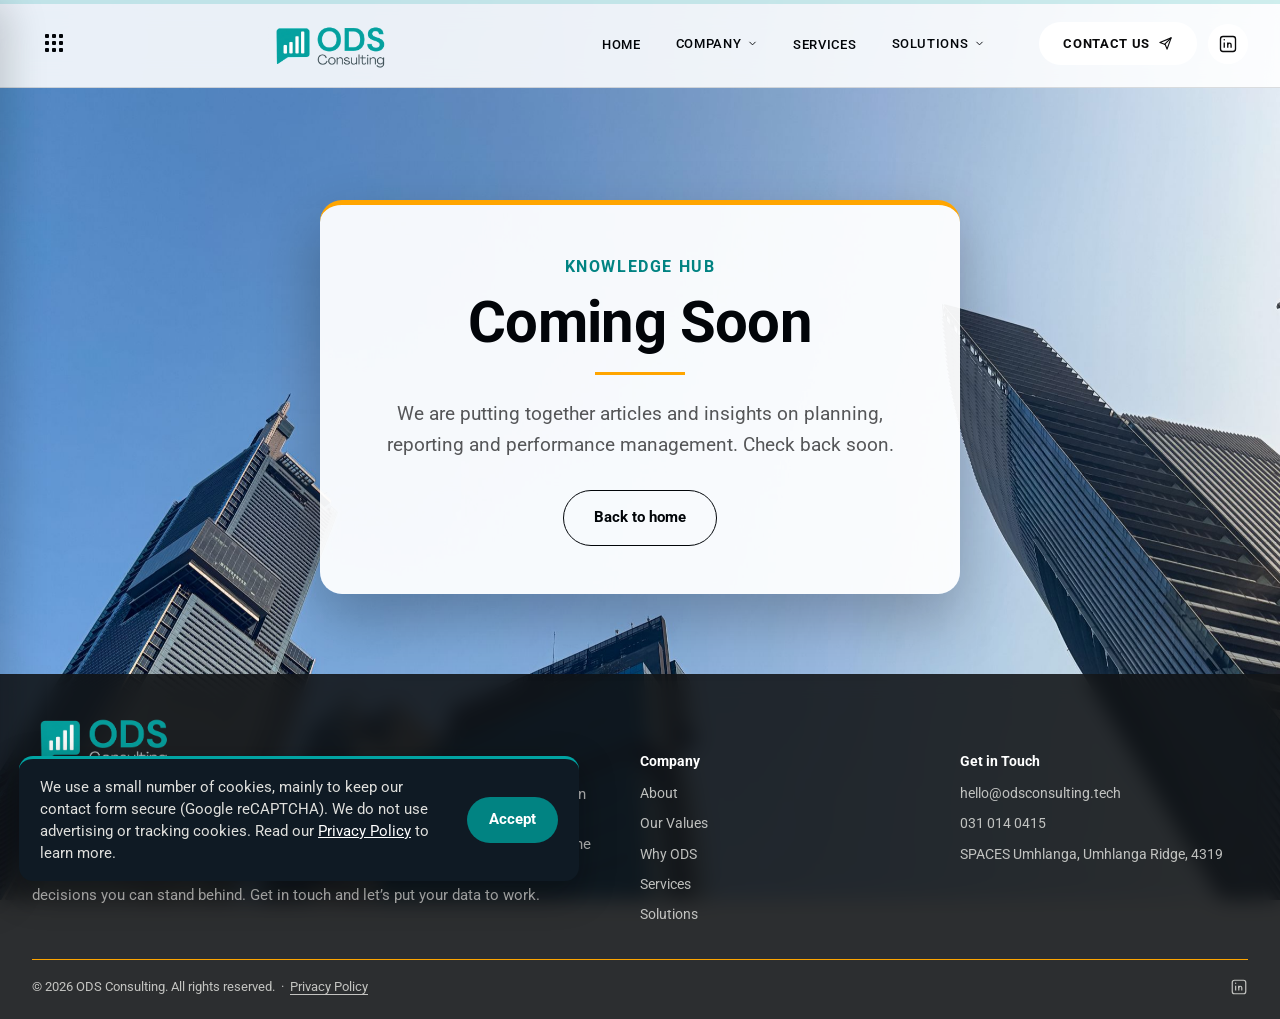
<file: knowledge-hub.html>
<!DOCTYPE html>
<html lang="en">
<head>
<meta charset="UTF-8">
<meta name="viewport" content="width=device-width, initial-scale=1.0">
<title>Knowledge Hub | ODS Consulting</title>
<meta name="robots" content="noindex, nofollow">
<meta name="description" content="The ODS Consulting Knowledge Hub: articles and insights on planning, reporting and performance management. Coming soon.">
<link rel="icon" href="/favicon.ico" sizes="48x48">
<link rel="icon" type="image/png" sizes="192x192" href="/Assets/icon-mark.png">
<link rel="apple-touch-icon" href="/Assets/icon-mark.png">
<meta property="og:type" content="website">
<meta property="og:url" content="https://www.odsconsulting.tech/knowledge-hub.html">
<meta property="og:site_name" content="ODS Consulting">
<meta property="og:title" content="Knowledge Hub | ODS Consulting">
<meta property="og:description" content="The ODS Consulting Knowledge Hub: articles and insights on planning, reporting and performance management. Coming soon.">
<meta name="twitter:card" content="summary">
<meta name="twitter:title" content="Knowledge Hub | ODS Consulting">
<meta name="twitter:description" content="The ODS Consulting Knowledge Hub: articles and insights on planning, reporting and performance management. Coming soon.">
<link rel="preconnect" href="https://fonts.googleapis.com">
<link rel="preconnect" href="https://fonts.gstatic.com" crossorigin>
<link rel="preload" as="style" href="https://fonts.googleapis.com/css2?family=Roboto:ital,wght@0,300;0,400;0,500;0,700;1,300;1,400;1,700&display=swap" onload="this.onload=null;this.rel='stylesheet'">
<noscript><link rel="stylesheet" href="https://fonts.googleapis.com/css2?family=Roboto:ital,wght@0,300;0,400;0,500;0,700;1,300;1,400;1,700&display=swap"></noscript>
<link rel="stylesheet" href="styles.css">
<script>
  // Runs immediately, before the page paints. Tells apart a real
  // browser refresh (F5 / reload button) from simply clicking a
  // link to a different page, using the Navigation Timing API:
  // - First page load this session, or a genuine reload -> splash plays.
  // - Clicking through to another page after that -> splash is skipped,
  //   so browsing the site doesn't replay it on every single click.
  try {
    var navEntries = performance.getEntriesByType('navigation');
    var navType = (navEntries && navEntries.length) ? navEntries[0].type : 'navigate';
    var alreadyVisited = sessionStorage.getItem('odsSplashShown');
    if (alreadyVisited && navType !== 'reload') {
      document.documentElement.classList.add('skip-splash');
    }
    sessionStorage.setItem('odsSplashShown', '1');
  } catch (e) {}
</script>
</head>
<body>
<!-- =======================  SPLASH SCREEN  =======================
     Shown once per browser session (see script.js, "SPLASH SCREEN").
     White/paper background, the ODS icon, and an animated loading
     bar that fills over ~1.6s before the whole thing fades out -
     the full experience is under 3 seconds. -->
<div class="splash-screen" id="splashScreen">
  <img src="Assets/icon-mark.png" alt="ODS Consulting" class="splash-icon">
  <div class="splash-bar"><div class="splash-bar-fill" id="splashBarFill"></div></div>
</div>


<!-- Thin bar fixed to the very top of the viewport. Its width is set by
     JavaScript to match how far down the page you've scrolled, and the
     teal dashes inside it continuously slide for a bit of motion. -->
<div class="scroll-progress" aria-hidden="true">
  <div class="scroll-progress-bar" id="scrollProgressBar"></div>
</div>

<!-- =======================  TOP NAVIGATION BAR  =======================
     Sits at the very top of every page. Contains: the left-side "Menu"
     burger button, the ODS logo, the horizontal link list (with the
     "Company" dropdown), and the teal "Get in touch" button. -->
<nav class="nav">
  <div class="nav-inner">
    <div class="nav-left">
      <div class="menu-left">
        <button class="menu-btn" id="menuBtn" aria-label="Open menu" aria-haspopup="true" aria-expanded="false" aria-controls="menuPanel">
          <span class="waffle" aria-hidden="true"><span></span><span></span><span></span><span></span><span></span><span></span><span></span><span></span><span></span></span>
        </button>
      </div>
    </div>
    <a href="/" class="logo logo-center"><img src="Assets/logo-whitebg-nav.png?v=2" alt="ODS Consulting" class="logo-img"></a>
    <ul class="nav-links">
      <li><a href="/">Home</a></li>
      <li class="nav-dropdown">
        <button class="nav-dropdown-trigger" aria-haspopup="true" aria-expanded="false">Company <svg class="chevron" viewBox="0 0 24 24" width="11" height="11" fill="none" stroke="currentColor" stroke-width="2" stroke-linecap="round" stroke-linejoin="round"><polyline points="6 9 12 15 18 9"/></svg></button>
        <ul class="nav-dropdown-menu">
                    <li><a href="about.html">About</a></li>
                    <li><a href="our-values.html">Our Values</a></li>
                    <li><a href="why-ods.html">Why ODS</a></li>
                    <li><a href="contact.html">Contact Us</a></li>
        </ul>
      </li>
      <li><a href="services.html">Services</a></li>
      <li class="nav-dropdown">
        <button class="nav-dropdown-trigger" aria-haspopup="true" aria-expanded="false">Solutions <svg class="chevron" viewBox="0 0 24 24" width="11" height="11" fill="none" stroke="currentColor" stroke-width="2" stroke-linecap="round" stroke-linejoin="round"><polyline points="6 9 12 15 18 9"/></svg></button>
        <ul class="nav-dropdown-menu">
          <li><a href="solutions.html#planning-analytics">IBM Planning Analytics</a></li>
          <li><a href="solutions.html#power-bi">Microsoft Power BI</a></li>
          <li><a href="solutions.html#data-automation">Data Centralisation &amp; Automation</a></li>
        </ul>
      </li>
      <!-- Knowledge Hub hidden until articles are ready: <li><a href="knowledge-hub.html" class="active">Knowledge Hub</a></li> -->
    </ul>
    <a href="contact.html" class="nav-cta">Contact us <svg viewBox="0 0 24 24" width="15" height="15" fill="none" stroke="currentColor" stroke-width="1.8" stroke-linecap="round" stroke-linejoin="round"><line x1="21" y1="3" x2="10.5" y2="13.5"/><path d="M21 3 14.5 21l-3-7.5L3 10.5z"/></svg></a>
    <a href="https://www.linkedin.com/company/ods-consulting1" class="nav-social" target="_blank" rel="noopener noreferrer" aria-label="ODS Consulting on LinkedIn" title="LinkedIn"><svg viewBox="0 0 24 24" width="20" height="20" fill="none" stroke="currentColor" stroke-width="1.6"><rect x="3" y="3" width="18" height="18" rx="3"/><circle cx="7.5" cy="7" r="0.9" fill="currentColor" stroke="none"/><line x1="7.5" y1="10.2" x2="7.5" y2="16.5"/><line x1="11.7" y1="10.2" x2="11.7" y2="16.5"/><path d="M11.7 13a2 2 0 0 1 4 0v3.5"/></svg></a>
  </div>
</nav>

<!-- ===================  LEFT-SIDE SLIDE-IN MENU  ===================
     A second, independent way to navigate (opened by the "Menu" burger
     button above). This is now the ONLY navigation menu shown on phones
     - the old right-side mobile dropdown has been switched off in the
     CSS so the two don't compete with each other. -->
<div class="menu-overlay" id="menuOverlay"></div>
<div class="menu-panel" id="menuPanel">
  <div class="menu-panel-head"> <a href="/" class="logo"><img src="Assets/icon-mark.png" alt="ODS Consulting" class="logo-img"></a>
    <button class="menu-close" id="menuClose" aria-label="Close menu">&times;</button>
  </div>
  <nav class="menu-links">
    <ul>
      <li><a href="/">Home</a></li>
            <li><a href="about.html">About</a></li>
            <li><a href="our-values.html">Our Values</a></li>
            <li><a href="why-ods.html">Why ODS</a></li>
            <li><a href="services.html">Services</a></li>
            <li><a href="solutions.html">Solutions</a></li>
            <!-- Knowledge Hub hidden until articles are ready: <li><a href="knowledge-hub.html" class="active">Knowledge Hub</a></li> -->
            <li><a href="contact.html">Contact Us</a></li>
    </ul>
  </nav>
  <div class="menu-panel-footer">
    <div class="menu-contact">
      <a href="mailto:hello@odsconsulting.tech">hello@odsconsulting.tech</a><br>
      <a href="tel:0310140415">031 014 0415</a>
    </div>
    <div class="menu-social">
      <!-- Hidden until the account exists: <a href="#" aria-label="Instagram" title="Instagram"><svg viewBox="0 0 24 24" fill="none" stroke="currentColor" stroke-width="1.6"><rect x="3" y="3" width="18" height="18" rx="5"/><circle cx="12" cy="12" r="4"/><circle cx="17.2" cy="6.8" r="0.6" fill="currentColor" stroke="none"/></svg></a> -->
            <a href="https://www.linkedin.com/company/ods-consulting1" target="_blank" rel="noopener noreferrer" aria-label="ODS Consulting on LinkedIn" title="LinkedIn"><svg viewBox="0 0 24 24" fill="none" stroke="currentColor" stroke-width="1.6"><rect x="3" y="3" width="18" height="18" rx="3"/><circle cx="7.5" cy="7" r="0.9" fill="currentColor" stroke="none"/><line x1="7.5" y1="10.2" x2="7.5" y2="16.5"/><line x1="11.7" y1="10.2" x2="11.7" y2="16.5"/><path d="M11.7 13a2 2 0 0 1 4 0v3.5"/></svg></a>
            <!-- Hidden until the account exists: <a href="#" aria-label="Facebook" title="Facebook"><svg viewBox="0 0 24 24" fill="none" stroke="currentColor" stroke-width="1.6"><circle cx="12" cy="12" r="9"/><path d="M13.6 21v-6.8h2.1l.3-2.5h-2.4V9.9c0-.7.2-1.2 1.2-1.2h1.3V6.4c-.2 0-1-.1-1.9-.1-1.9 0-3.2 1.2-3.2 3.3v1.9H8.8v2.5h2.2V21"/></svg></a> -->
    </div>
  </div>
</div>
<!-- =============  KNOWLEDGE HUB (coming soon)  =============
     Articles will be added here later. -->
<main class="kh-main">
  <div class="container">
    <div class="kh-pane">
      <span class="kh-tag">Knowledge Hub</span>
      <h1>Coming soon</h1>
      <span class="kh-rule" aria-hidden="true"></span>
      <p>We are putting together articles and insights on planning, reporting and performance management. Check back soon.</p>
      <a href="/" class="btn btn-outline-dark">Back to home</a>
    </div>
  </div>
</main>

<footer>
  <div class="container">
    <div class="footer-grid">
      <div>
        <a href="/" class="logo" style="font-size:1.3rem;"><img loading="lazy" decoding="async" src="Assets/LogoFooter-transparent.png" alt="ODS Consulting" class="logo-img"></a>
        <p class="footer-blurb">At ODS Consulting, we believe data should work for your business. Our experts turn complex data into clear insight, helping finance teams see where the business is heading and act with confidence. We make data tools feel human, not hard. With the right insight, you can spot opportunities earlier, manage risk sooner and make decisions you can stand behind. Get in touch and let’s put your data to work.</p>
      </div>
      <div>
        <h4>Company</h4>
        <ul>
          <li><a href="about.html">About</a></li>
          <li><a href="our-values.html">Our Values</a></li>
          <li><a href="why-ods.html">Why ODS</a></li>
          <li><a href="services.html">Services</a></li>
          <li><a href="solutions.html">Solutions</a></li>
        </ul>
      </div>
      <div>
        <h4>Get in Touch</h4>
        <ul>
          <li><a href="mailto:hello@odsconsulting.tech">hello@odsconsulting.tech</a></li>
          <li><a href="tel:0310140415">031 014 0415</a></li>
          <li>SPACES Umhlanga, Umhlanga Ridge, 4319</li>
        </ul>
      </div>
    </div>
    <div class="footer-bottom">
      <span>&copy; 2026 ODS Consulting. All rights reserved. &nbsp;&middot;&nbsp; <a href="privacy-policy.html" class="footer-policy">Privacy Policy</a></span>
      <div class="footer-social">
        <!-- Hidden until the account exists: <a href="#" aria-label="Instagram" title="Instagram"><svg viewBox="0 0 24 24" fill="none" stroke="currentColor" stroke-width="1.6"><rect x="3" y="3" width="18" height="18" rx="5"/><circle cx="12" cy="12" r="4"/><circle cx="17.2" cy="6.8" r="0.6" fill="currentColor" stroke="none"/></svg></a> -->
        <a href="https://www.linkedin.com/company/ods-consulting1" target="_blank" rel="noopener noreferrer" aria-label="ODS Consulting on LinkedIn" title="LinkedIn"><svg viewBox="0 0 24 24" fill="none" stroke="currentColor" stroke-width="1.6"><rect x="3" y="3" width="18" height="18" rx="3"/><circle cx="7.5" cy="7" r="0.9" fill="currentColor" stroke="none"/><line x1="7.5" y1="10.2" x2="7.5" y2="16.5"/><line x1="11.7" y1="10.2" x2="11.7" y2="16.5"/><path d="M11.7 13a2 2 0 0 1 4 0v3.5"/></svg></a>
        <!-- Hidden until the account exists: <a href="#" aria-label="Facebook" title="Facebook"><svg viewBox="0 0 24 24" fill="none" stroke="currentColor" stroke-width="1.6"><circle cx="12" cy="12" r="9"/><path d="M13.6 21v-6.8h2.1l.3-2.5h-2.4V9.9c0-.7.2-1.2 1.2-1.2h1.3V6.4c-.2 0-1-.1-1.9-.1-1.9 0-3.2 1.2-3.2 3.3v1.9H8.8v2.5h2.2V21"/></svg></a> -->
      </div>
    </div>
  </div>
</footer>

<script src="script.js"></script>
</body>
</html>
</file>
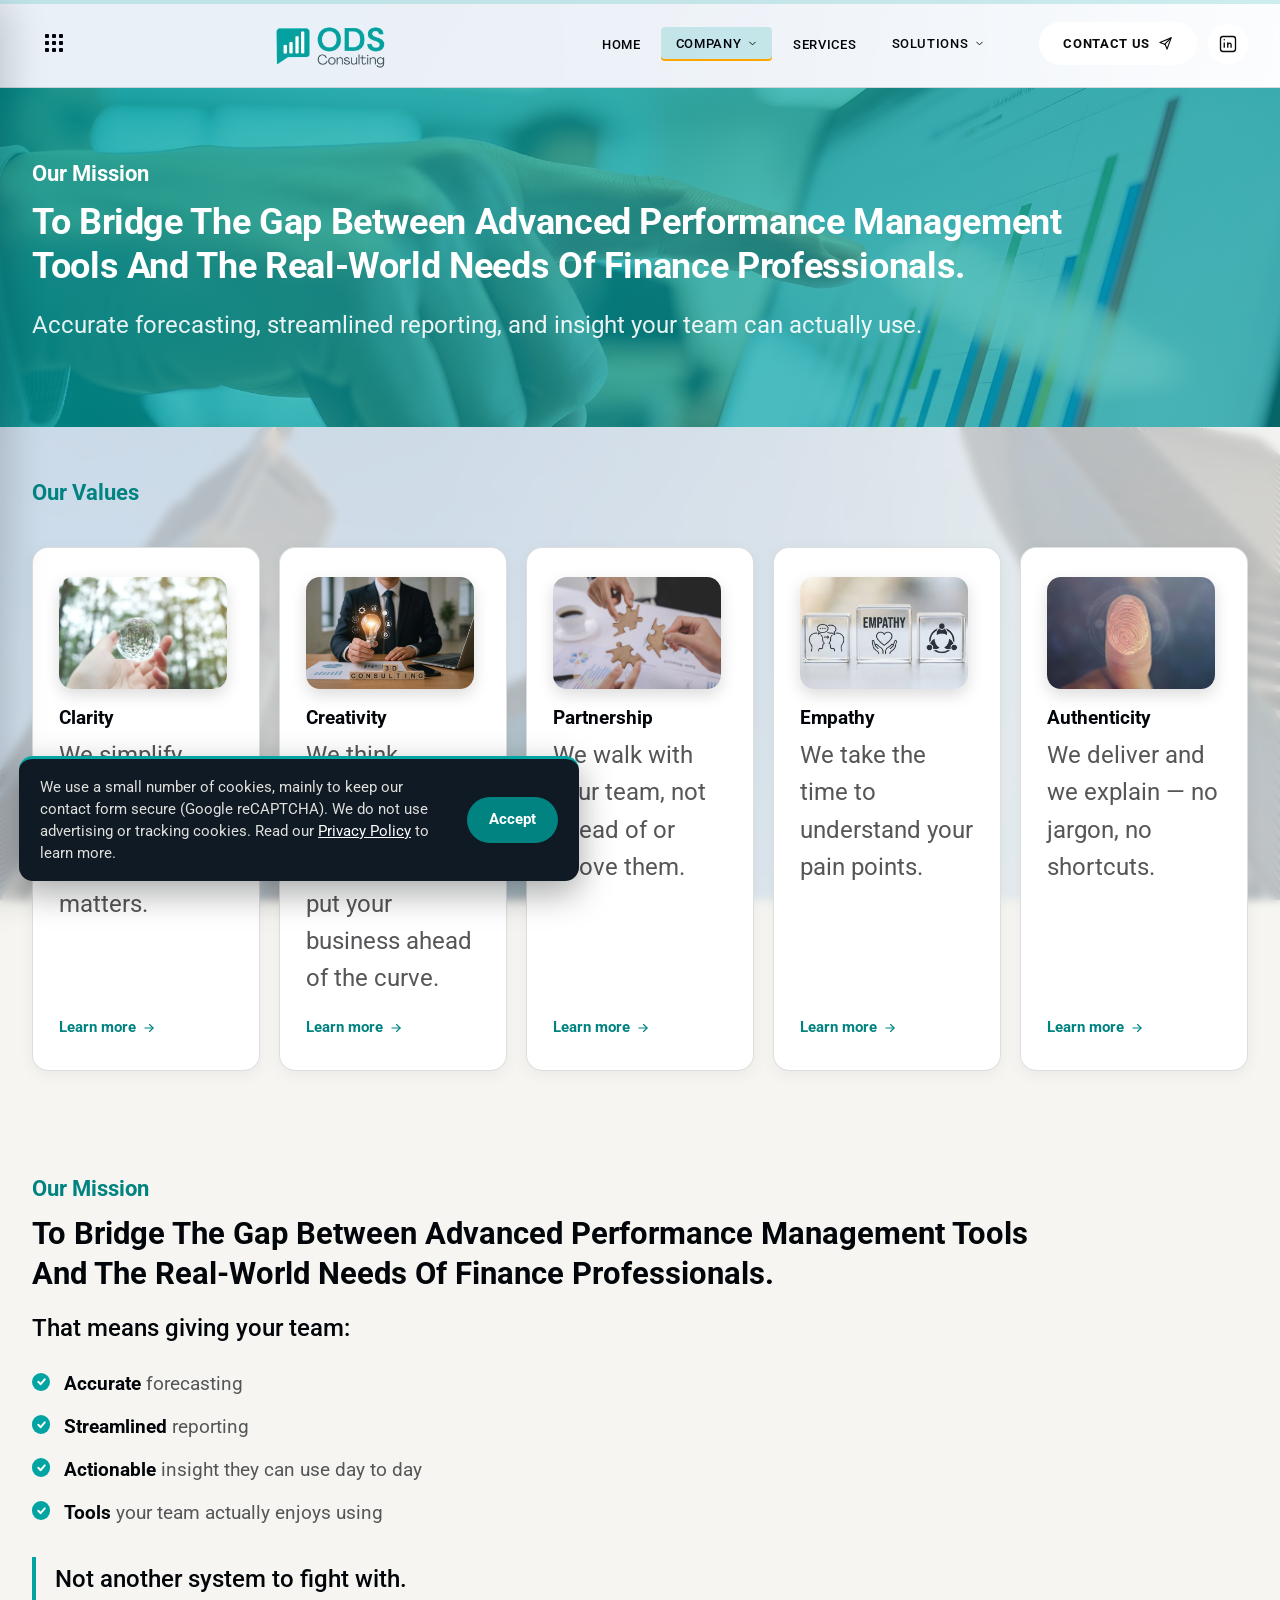
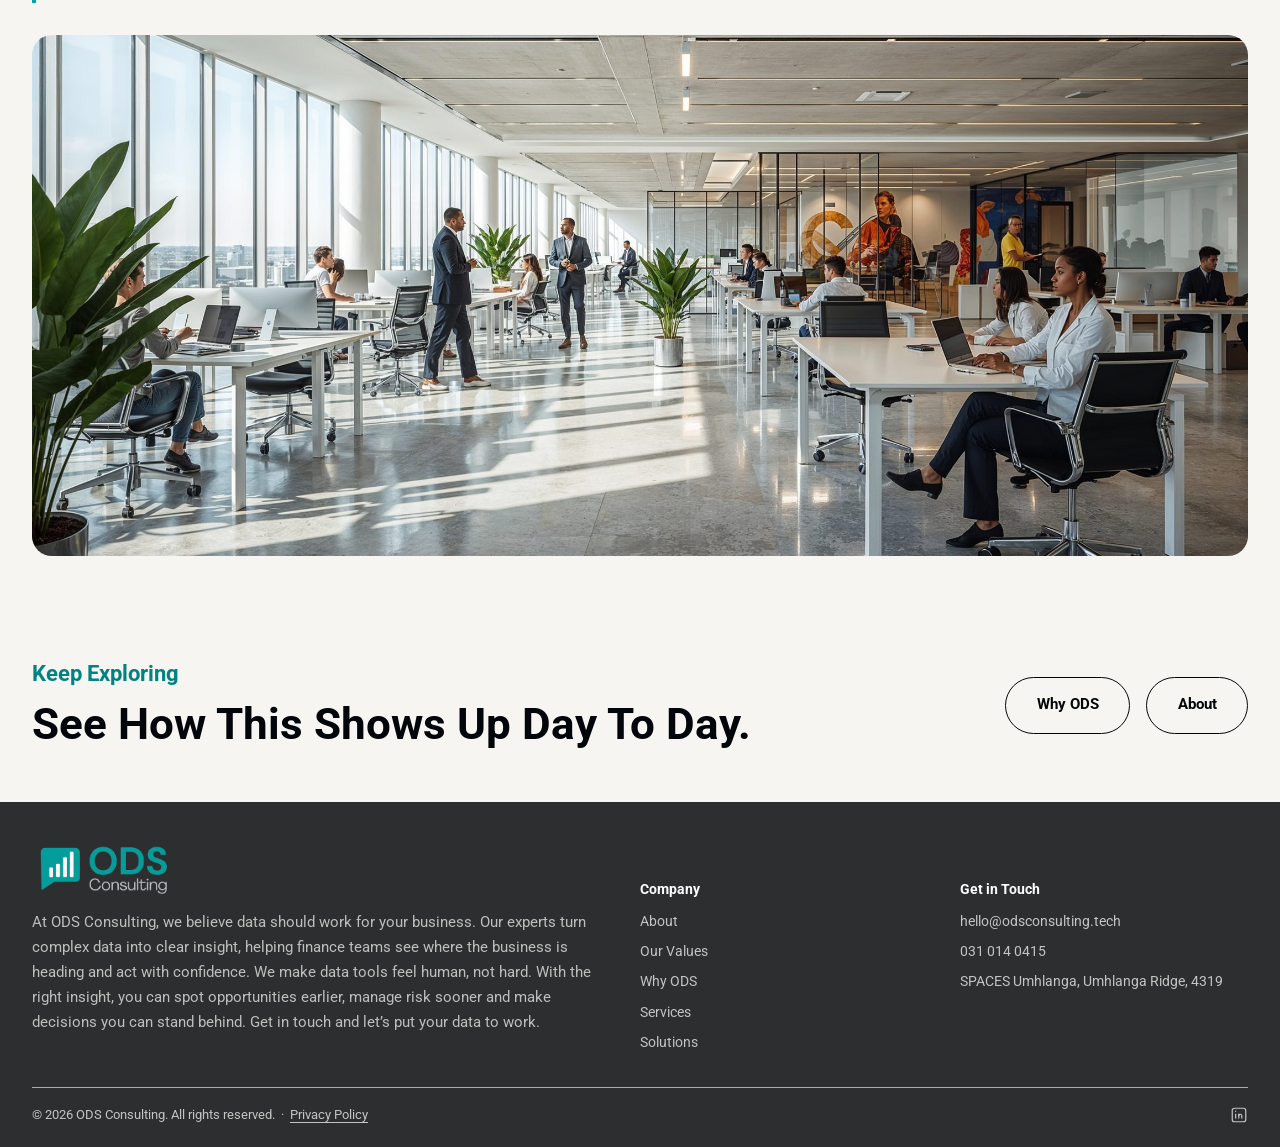
<file: our-values.html>
<!DOCTYPE html>
<html lang="en">
<head>
<meta charset="UTF-8">
<meta name="viewport" content="width=device-width, initial-scale=1.0">
<title>Our Values &amp; Mission | ODS Consulting</title>
<meta name="description" content="Our mission is to bridge the gap between advanced performance management tools and the real-world needs of finance professionals. Meet the values behind every ODS Consulting engagement.">
<link rel="canonical" href="https://www.odsconsulting.tech/our-values.html">
<link rel="icon" href="/favicon.ico" sizes="48x48">
<link rel="icon" type="image/png" sizes="192x192" href="/Assets/icon-mark.png">
<link rel="apple-touch-icon" href="/Assets/icon-mark.png">
<meta property="og:type" content="website">
<meta property="og:url" content="https://www.odsconsulting.tech/our-values.html">
<meta property="og:site_name" content="ODS Consulting">
<meta property="og:title" content="Our Values &amp; Mission | ODS Consulting">
<meta property="og:description" content="Our mission is to bridge the gap between advanced performance management tools and the real-world needs of finance professionals. Meet the values behind every ODS Consulting engagement.">
<meta name="twitter:card" content="summary">
<meta name="twitter:title" content="Our Values &amp; Mission | ODS Consulting">
<meta name="twitter:description" content="Our mission is to bridge the gap between advanced performance management tools and the real-world needs of finance professionals. Meet the values behind every ODS Consulting engagement.">
<link rel="preconnect" href="https://fonts.googleapis.com">
<link rel="preconnect" href="https://fonts.gstatic.com" crossorigin>
<link rel="preload" as="style" href="https://fonts.googleapis.com/css2?family=Roboto:ital,wght@0,300;0,400;0,500;0,700;1,300;1,400;1,700&display=swap" onload="this.onload=null;this.rel='stylesheet'">
<noscript><link rel="stylesheet" href="https://fonts.googleapis.com/css2?family=Roboto:ital,wght@0,300;0,400;0,500;0,700;1,300;1,400;1,700&display=swap"></noscript>
<link rel="stylesheet" href="styles.css">
<script>
  // Runs immediately, before the page paints. Tells apart a real
  // browser refresh (F5 / reload button) from simply clicking a
  // link to a different page, using the Navigation Timing API:
  // - First page load this session, or a genuine reload -> splash plays.
  // - Clicking through to another page after that -> splash is skipped,
  //   so browsing the site doesn't replay it on every single click.
  try {
    var navEntries = performance.getEntriesByType('navigation');
    var navType = (navEntries && navEntries.length) ? navEntries[0].type : 'navigate';
    var alreadyVisited = sessionStorage.getItem('odsSplashShown');
    if (alreadyVisited && navType !== 'reload') {
      document.documentElement.classList.add('skip-splash');
    }
    sessionStorage.setItem('odsSplashShown', '1');
  } catch (e) {}
</script>
</head>
<body class="big-text">
<!-- =======================  SPLASH SCREEN  =======================
     Shown once per browser session (see script.js, "SPLASH SCREEN").
     White/paper background, the ODS icon, and an animated loading
     bar that fills over ~1.6s before the whole thing fades out -
     the full experience is under 3 seconds. -->
<div class="splash-screen" id="splashScreen">
  <img src="Assets/icon-mark.png" alt="ODS Consulting" class="splash-icon">
  <div class="splash-bar"><div class="splash-bar-fill" id="splashBarFill"></div></div>
</div>


<!-- Thin bar fixed to the very top of the viewport. Its width is set by
     JavaScript to match how far down the page you've scrolled, and the
     teal dashes inside it continuously slide for a bit of motion. -->
<div class="scroll-progress" aria-hidden="true">
  <div class="scroll-progress-bar" id="scrollProgressBar"></div>
</div>

<!-- =======================  TOP NAVIGATION BAR  =======================
     Sits at the very top of every page. Contains: the left-side "Menu"
     burger button, the ODS logo, the horizontal link list (with the
     "Company" dropdown), and the teal "Get in touch" button. -->
<nav class="nav">
  <div class="nav-inner">
    <div class="nav-left">
      <div class="menu-left">
        <button class="menu-btn" id="menuBtn" aria-label="Open menu" aria-haspopup="true" aria-expanded="false" aria-controls="menuPanel">
          <span class="waffle" aria-hidden="true"><span></span><span></span><span></span><span></span><span></span><span></span><span></span><span></span><span></span></span>
        </button>
      </div>
    </div>
    <a href="/" class="logo logo-center"><img src="Assets/logo-whitebg-nav.png?v=2" alt="ODS Consulting" class="logo-img"></a>
    <ul class="nav-links">
      <li><a href="/">Home</a></li>
      <li class="nav-dropdown">
        <button class="nav-dropdown-trigger active" aria-haspopup="true" aria-expanded="false">Company <svg class="chevron" viewBox="0 0 24 24" width="11" height="11" fill="none" stroke="currentColor" stroke-width="2" stroke-linecap="round" stroke-linejoin="round"><polyline points="6 9 12 15 18 9"/></svg></button>
        <ul class="nav-dropdown-menu">
                    <li><a href="about.html">About</a></li>
                    <li><a href="our-values.html" class="active">Our Values</a></li>
                    <li><a href="why-ods.html">Why ODS</a></li>
                    <li><a href="contact.html">Contact Us</a></li>
        </ul>
      </li>
      <li><a href="services.html">Services</a></li>
      <li class="nav-dropdown">
        <button class="nav-dropdown-trigger" aria-haspopup="true" aria-expanded="false">Solutions <svg class="chevron" viewBox="0 0 24 24" width="11" height="11" fill="none" stroke="currentColor" stroke-width="2" stroke-linecap="round" stroke-linejoin="round"><polyline points="6 9 12 15 18 9"/></svg></button>
        <ul class="nav-dropdown-menu">
          <li><a href="solutions.html#planning-analytics">IBM Planning Analytics</a></li>
          <li><a href="solutions.html#power-bi">Microsoft Power BI</a></li>
          <li><a href="solutions.html#data-automation">Data Centralisation &amp; Automation</a></li>
        </ul>
      </li>
      <!-- Knowledge Hub hidden until articles are ready: <li><a href="knowledge-hub.html">Knowledge Hub</a></li> -->
    </ul>
    <a href="contact.html" class="nav-cta">Contact us <svg viewBox="0 0 24 24" width="15" height="15" fill="none" stroke="currentColor" stroke-width="1.8" stroke-linecap="round" stroke-linejoin="round"><line x1="21" y1="3" x2="10.5" y2="13.5"/><path d="M21 3 14.5 21l-3-7.5L3 10.5z"/></svg></a>
    <a href="https://www.linkedin.com/company/ods-consulting1" class="nav-social" target="_blank" rel="noopener noreferrer" aria-label="ODS Consulting on LinkedIn" title="LinkedIn"><svg viewBox="0 0 24 24" width="20" height="20" fill="none" stroke="currentColor" stroke-width="1.6"><rect x="3" y="3" width="18" height="18" rx="3"/><circle cx="7.5" cy="7" r="0.9" fill="currentColor" stroke="none"/><line x1="7.5" y1="10.2" x2="7.5" y2="16.5"/><line x1="11.7" y1="10.2" x2="11.7" y2="16.5"/><path d="M11.7 13a2 2 0 0 1 4 0v3.5"/></svg></a>
  </div>
</nav>

<!-- ===================  LEFT-SIDE SLIDE-IN MENU  ===================
     A second, independent way to navigate (opened by the "Menu" burger
     button above). This is now the ONLY navigation menu shown on phones
     - the old right-side mobile dropdown has been switched off in the
     CSS so the two don't compete with each other. -->
<div class="menu-overlay" id="menuOverlay"></div>
<div class="menu-panel" id="menuPanel">
  <div class="menu-panel-head"> <a href="/" class="logo"><img src="Assets/icon-mark.png" alt="ODS Consulting" class="logo-img"></a>
    <button class="menu-close" id="menuClose" aria-label="Close menu">&times;</button>
  </div>
  <nav class="menu-links">
    <ul>
      <li><a href="/">Home</a></li>
            <li><a href="about.html">About</a></li>
            <li><a href="our-values.html" class="active">Our Values</a></li>
            <li><a href="why-ods.html">Why ODS</a></li>
            <li><a href="services.html">Services</a></li>
            <li><a href="solutions.html">Solutions</a></li>
            <!-- Knowledge Hub hidden until articles are ready: <li><a href="knowledge-hub.html">Knowledge Hub</a></li> -->
            <li><a href="contact.html">Contact Us</a></li>
    </ul>
  </nav>
  <div class="menu-panel-footer">
    <div class="menu-contact">
      <a href="mailto:hello@odsconsulting.tech">hello@odsconsulting.tech</a><br>
      <a href="tel:0310140415">031 014 0415</a>
    </div>
    <div class="menu-social">
      <!-- Hidden until the account exists: <a href="#" aria-label="Instagram" title="Instagram"><svg viewBox="0 0 24 24" fill="none" stroke="currentColor" stroke-width="1.6"><rect x="3" y="3" width="18" height="18" rx="5"/><circle cx="12" cy="12" r="4"/><circle cx="17.2" cy="6.8" r="0.6" fill="currentColor" stroke="none"/></svg></a> -->
            <a href="https://www.linkedin.com/company/ods-consulting1" target="_blank" rel="noopener noreferrer" aria-label="ODS Consulting on LinkedIn" title="LinkedIn"><svg viewBox="0 0 24 24" fill="none" stroke="currentColor" stroke-width="1.6"><rect x="3" y="3" width="18" height="18" rx="3"/><circle cx="7.5" cy="7" r="0.9" fill="currentColor" stroke="none"/><line x1="7.5" y1="10.2" x2="7.5" y2="16.5"/><line x1="11.7" y1="10.2" x2="11.7" y2="16.5"/><path d="M11.7 13a2 2 0 0 1 4 0v3.5"/></svg></a>
            <!-- Hidden until the account exists: <a href="#" aria-label="Facebook" title="Facebook"><svg viewBox="0 0 24 24" fill="none" stroke="currentColor" stroke-width="1.6"><circle cx="12" cy="12" r="9"/><path d="M13.6 21v-6.8h2.1l.3-2.5h-2.4V9.9c0-.7.2-1.2 1.2-1.2h1.3V6.4c-.2 0-1-.1-1.9-.1-1.9 0-3.2 1.2-3.2 3.3v1.9H8.8v2.5h2.2V21"/></svg></a> -->
    </div>
  </div>
</div>
<!-- =============  PAGE HEADER (2-SLIDE MINI CAROUSEL)  =============
     Rotates between two short messages every 5.5 seconds, with the
     dashed dot indicators. Handled generically by script.js under
     "INNER-PAGE HEADER MINI-SLIDESHOWS" - works for any page that
     has the "mini-slider" class, no per-page JS needed. -->
<header class="page-header section-dark mini-slider">
  <div class="ambient-lines ambient-bars" aria-hidden="true">
    <svg viewBox="0 0 1200 400" preserveAspectRatio="none">
      <g transform="translate(680,30)">
        <rect class="amb-bar" x="0" y="0" width="55" height="330"/>
        <rect class="amb-bar" x="85" y="0" width="55" height="330"/>
        <rect class="amb-bar" x="170" y="0" width="55" height="330"/>
        <rect class="amb-bar" x="255" y="0" width="55" height="330"/>
        <rect class="amb-bar" x="340" y="0" width="55" height="330"/>
        <rect class="amb-bar" x="425" y="0" width="55" height="330"/>
      </g>
    </svg>
  </div>
  <div class="slide-visual" aria-hidden="true">
    <img src="Assets/Dashboards.jpg" alt="" class="slide-photo">
    <div class="slide-photo-overlay"></div>
  </div>
  <div class="mini-slide-wrap">
    <div class="mini-slide active" data-index="0">
      <div class="container">
        <span class="eyebrow">Our Mission</span>
        <h1 class="mission-h1">To bridge the gap between advanced performance management tools and the real-world needs of finance professionals.</h1>
        <p>Accurate forecasting, streamlined reporting, and insight your team can actually use.</p>
      </div>
    </div>
  </div>
</header>

<section class="section-light">
  <div class="container">
    <span class="eyebrow">Our Values</span>
    <div class="values-row values-row-media">
      <div class="value value-card" tabindex="0" role="button" aria-haspopup="dialog" data-modal="clarity">
        <div class="value-thumb"><img src="Assets/ValueClarity.jpg" alt="A hand holding a clear glass sphere that reflects the forest"></div>
        <h3>Clarity</h3>
        <p>We simplify complexity so users can focus on what matters.</p>
        <span class="value-more">Learn more <svg viewBox="0 0 24 24" fill="none" stroke="currentColor" stroke-width="2" stroke-linecap="round" stroke-linejoin="round"><line x1="5" y1="12" x2="19" y2="12"/><polyline points="13 6 19 12 13 18"/></svg></span>
      </div>
      <div class="value value-card" tabindex="0" role="button" aria-haspopup="dialog" data-modal="creativity">
        <div class="value-thumb"><img src="Assets/ValueCreativity.jpg" alt="A consultant holding a glowing light bulb above wooden blocks spelling 3D Consulting"></div>
        <h3>Creativity</h3>
        <p>We think outside the box to deliver solutions that put your business ahead of the curve.</p>
        <span class="value-more">Learn more <svg viewBox="0 0 24 24" fill="none" stroke="currentColor" stroke-width="2" stroke-linecap="round" stroke-linejoin="round"><line x1="5" y1="12" x2="19" y2="12"/><polyline points="13 6 19 12 13 18"/></svg></span>
      </div>
      <div class="value value-card" tabindex="0" role="button" aria-haspopup="dialog" data-modal="partnership">
        <div class="value-thumb"><img src="Assets/ValuePartnership.jpg" alt="Three hands bringing wooden puzzle pieces together over business reports"></div>
        <h3>Partnership</h3>
        <p>We walk with your team, not ahead of or above them.</p>
        <span class="value-more">Learn more <svg viewBox="0 0 24 24" fill="none" stroke="currentColor" stroke-width="2" stroke-linecap="round" stroke-linejoin="round"><line x1="5" y1="12" x2="19" y2="12"/><polyline points="13 6 19 12 13 18"/></svg></span>
      </div>
      <div class="value value-card" tabindex="0" role="button" aria-haspopup="dialog" data-modal="empathy">
        <div class="value-thumb"><img src="Assets/ValueEmpathy.jpg" alt="Five glass cubes with empathy icons, the centre cube reading Empathy"></div>
        <h3>Empathy</h3>
        <p>We take the time to understand your pain points.</p>
        <span class="value-more">Learn more <svg viewBox="0 0 24 24" fill="none" stroke="currentColor" stroke-width="2" stroke-linecap="round" stroke-linejoin="round"><line x1="5" y1="12" x2="19" y2="12"/><polyline points="13 6 19 12 13 18"/></svg></span>
      </div>
      <div class="value value-card" tabindex="0" role="button" aria-haspopup="dialog" data-modal="authenticity">
        <div class="value-thumb"><img src="Assets/ValueAuthenticity.jpg" alt="A fingerprint on a thumb, symbolising genuine, verifiable work"></div>
        <h3>Authenticity</h3>
        <p>We deliver and we explain &mdash; no jargon, no shortcuts.</p>
        <span class="value-more">Learn more <svg viewBox="0 0 24 24" fill="none" stroke="currentColor" stroke-width="2" stroke-linecap="round" stroke-linejoin="round"><line x1="5" y1="12" x2="19" y2="12"/><polyline points="13 6 19 12 13 18"/></svg></span>
      </div>
    </div>
  </div>
</section>

<!-- ===============  VALUE DETAIL PANES  ===============
     Clicking one of the five value cards above opens the matching pane
     (card's data-modal="clarity" -> pane id="modal-clarity"). Closes on the
     X, clicking the dark backdrop, or pressing Escape. The logic is shared
     with the Services page - see script.js, "CAPABILITY DETAIL PANES". The
     ODS logo sits behind each pane as a soft watermark (see styles.css,
     "OUR VALUES"). -->
<div class="modal-overlay" id="modalOverlay" aria-hidden="true"></div>

<div class="modal-pane modal-values" id="modal-clarity" role="dialog" aria-modal="true" aria-labelledby="modal-clarity-title">
  <button class="modal-close" aria-label="Close">&times;</button>
  <div class="modal-body">
    <div class="modal-values-head">
      <img src="Assets/ValueClarity.jpg" alt="">
      <div>
        <span class="eyebrow">Our Values</span>
        <h2 id="modal-clarity-title">Clarity</h2>
        <p class="modal-values-tag">We simplify complexity so users can focus on what matters.</p>
      </div>
    </div>
    <p class="values-lead">We strip complexity back, so your team reads the story in the data instead of hunting for it.</p>
    <h3 class="modal-sub">In practice</h3>
    <div class="practice-grid">
      <div class="practice-tile"><span class="practice-num">1</span><div><strong>Decision-led reports</strong><span>Built around the question they need to answer</span></div></div>
      <div class="practice-tile"><span class="practice-num">2</span><div><strong>Clean, consistent models</strong><span>Easy to understand and maintain</span></div></div>
      <div class="practice-tile"><span class="practice-num">3</span><div><strong>Plain language</strong><span>Walkthroughs and documentation anyone can follow</span></div></div>
      <div class="practice-tile"><span class="practice-num">4</span><div><strong>Fewer, better metrics</strong><span>Not everything at once</span></div></div>
    </div>
    <a href="contact.html" class="btn btn-primary">Talk to us</a>
  </div>
</div>

<div class="modal-pane modal-values" id="modal-creativity" role="dialog" aria-modal="true" aria-labelledby="modal-creativity-title">
  <button class="modal-close" aria-label="Close">&times;</button>
  <div class="modal-body">
    <div class="modal-values-head">
      <img src="Assets/ValueCreativity.jpg" alt="">
      <div>
        <span class="eyebrow">Our Values</span>
        <h2 id="modal-creativity-title">Creativity</h2>
        <p class="modal-values-tag">We think outside the box to deliver solutions that put your business ahead of the curve.</p>
      </div>
    </div>
    <p class="values-lead">No two finance teams work alike, so we never force one solution. We bring practical creativity: fresh ideas that genuinely save time or sharpen insight.</p>
    <h3 class="modal-sub">In practice</h3>
    <div class="practice-grid">
      <div class="practice-tile"><span class="practice-num">1</span><div><strong>Custom-fit solutions</strong><span>Not off-the-shelf templates</span></div></div>
      <div class="practice-tile"><span class="practice-num">2</span><div><strong>Smart automation</strong><span>SQL, Python, RPA and AI agents where it truly helps</span></div></div>
      <div class="practice-tile"><span class="practice-num">3</span><div><strong>Alternative approaches</strong><span>Explored before we commit to one</span></div></div>
      <div class="practice-tile"><span class="practice-num">4</span><div><strong>Full platform power</strong><span>Beyond the obvious features</span></div></div>
    </div>
    <a href="contact.html" class="btn btn-primary">Talk to us</a>
  </div>
</div>

<div class="modal-pane modal-values" id="modal-partnership" role="dialog" aria-modal="true" aria-labelledby="modal-partnership-title">
  <button class="modal-close" aria-label="Close">&times;</button>
  <div class="modal-body">
    <div class="modal-values-head">
      <img src="Assets/ValuePartnership.jpg" alt="">
      <div>
        <span class="eyebrow">Our Values</span>
        <h2 id="modal-partnership-title">Partnership</h2>
        <p class="modal-values-tag">We walk with your team, not ahead of or above them.</p>
      </div>
    </div>
    <p class="values-lead">We don't build in isolation and disappear. We are an extension of your finance team &mdash; alongside you, never ahead of or above you.</p>
    <h3 class="modal-sub">In practice</h3>
    <div class="practice-grid">
      <div class="practice-tile"><span class="practice-num">1</span><div><strong>Involved from day one</strong><span>Key users at every stage, from discovery to go-live</span></div></div>
      <div class="practice-tile"><span class="practice-num">2</span><div><strong>Honest updates</strong><span>Regular check-ins on real progress</span></div></div>
      <div class="practice-tile"><span class="practice-num">3</span><div><strong>Shared knowledge</strong><span>Your team can run and extend what we build</span></div></div>
      <div class="practice-tile"><span class="practice-num">4</span><div><strong>Ongoing support</strong><span>Right through after the project is complete</span></div></div>
    </div>
    <a href="contact.html" class="btn btn-primary">Talk to us</a>
  </div>
</div>

<div class="modal-pane modal-values" id="modal-empathy" role="dialog" aria-modal="true" aria-labelledby="modal-empathy-title">
  <button class="modal-close" aria-label="Close">&times;</button>
  <div class="modal-body">
    <div class="modal-values-head">
      <img src="Assets/ValueEmpathy.jpg" alt="">
      <div>
        <span class="eyebrow">Our Values</span>
        <h2 id="modal-empathy-title">Empathy</h2>
        <p class="modal-values-tag">We take the time to understand your pain points.</p>
      </div>
    </div>
    <p class="values-lead">Behind every report is a person under pressure. We listen first, so we solve the problems that matter to your team, not just the ones on the brief.</p>
    <h3 class="modal-sub">In practice</h3>
    <div class="practice-grid">
      <div class="practice-tile"><span class="practice-num">1</span><div><strong>Listen first</strong><span>Discovery sessions and diagnostics before any build</span></div></div>
      <div class="practice-tile"><span class="practice-num">2</span><div><strong>Real workflows</strong><span>Shaped around your deadlines, not ours</span></div></div>
      <div class="practice-tile"><span class="practice-num">3</span><div><strong>Your pace</strong><span>Training paced to your team, not our project plan</span></div></div>
      <div class="practice-tile"><span class="practice-num">4</span><div><strong>No silly questions</strong><span>Patience, always</span></div></div>
    </div>
    <a href="contact.html" class="btn btn-primary">Talk to us</a>
  </div>
</div>

<div class="modal-pane modal-values" id="modal-authenticity" role="dialog" aria-modal="true" aria-labelledby="modal-authenticity-title">
  <button class="modal-close" aria-label="Close">&times;</button>
  <div class="modal-body">
    <div class="modal-values-head">
      <img src="Assets/ValueAuthenticity.jpg" alt="">
      <div>
        <span class="eyebrow">Our Values</span>
        <h2 id="modal-authenticity-title">Authenticity</h2>
        <p class="modal-values-tag">We deliver and we explain &mdash; no jargon, no shortcuts.</p>
      </div>
    </div>
    <p class="values-lead">We deliver what we say we'll deliver, and we explain what we've done. If something isn't the right fit, we'll tell you plainly.</p>
    <h3 class="modal-sub">In practice</h3>
    <div class="practice-grid">
      <div class="practice-tile"><span class="practice-num">1</span><div><strong>Jargon-free</strong><span>Clear explanations at every step</span></div></div>
      <div class="practice-tile"><span class="practice-num">2</span><div><strong>Honest advice</strong><span>On trade-offs, timelines and effort</span></div></div>
      <div class="practice-tile"><span class="practice-num">3</span><div><strong>No black boxes</strong><span>What we build is documented and explained</span></div></div>
      <div class="practice-tile"><span class="practice-num">4</span><div><strong>Done properly</strong><span>No shortcuts that come back later</span></div></div>
    </div>
    <a href="contact.html" class="btn btn-primary">Talk to us</a>
  </div>
</div>

<section class="section-alt">
  <div class="container">
    <span class="eyebrow">Our Mission</span>
    <h2 class="mission-h2">To bridge the gap between advanced performance management tools and the real-world needs of finance professionals.</h2>
    <div class="readable">
      <p class="lead">That means giving your team:</p>
      <ul class="tick-list">
        <li><strong>Accurate</strong> forecasting</li>
        <li><strong>Streamlined</strong> reporting</li>
        <li><strong>Actionable</strong> insight they can use day to day</li>
        <li><strong>Tools</strong> your team actually enjoys using</li>
      </ul>
      <p class="callout">Not another system to fight with.</p>
    </div>
    <div class="corner-frame mission-photo" style="margin-top:2rem;">
      <img src="Assets/OurMission.jpg" alt="A bright, modern open-plan office with people working at long white desks">
    </div>
  </div>
</section>

<section class="section-light">
  <div class="container" style="display:flex; gap:1.2rem; flex-wrap:wrap; align-items:center; justify-content:space-between;">
    <div>
      <span class="eyebrow">Keep Exploring</span>
      <h2 style="margin-bottom:0;">See how this shows up day to day.</h2>
    </div>
    <div class="btn-row" style="margin-top:0;">
      <a href="why-ods.html" class="btn btn-outline-dark">Why ODS</a>
      <a href="about.html" class="btn btn-outline-dark">About</a>
    </div>
  </div>
</section>
<!-- =======================  SITE FOOTER  =======================
     Shared across every page: logo + blurb, a shortened sitemap,
     and contact details. Kept deliberately compact/low-height. -->
<footer>
  <div class="container">
    <div class="footer-grid">
      <div>
        <a href="/" class="logo" style="font-size:1.3rem;"><img loading="lazy" decoding="async" src="Assets/LogoFooter-transparent.png" alt="ODS Consulting" class="logo-img"></a>
        <p class="footer-blurb">At ODS Consulting, we believe data should work for your business. Our experts turn complex data into clear insight, helping finance teams see where the business is heading and act with confidence. We make data tools feel human, not hard. With the right insight, you can spot opportunities earlier, manage risk sooner and make decisions you can stand behind. Get in touch and let’s put your data to work.</p>
      </div>
      <div>
        <h4>Company</h4>
        <ul>
          <li><a href="about.html">About</a></li>
          <li><a href="our-values.html">Our Values</a></li>
          <li><a href="why-ods.html">Why ODS</a></li>
          <li><a href="services.html">Services</a></li>
          <li><a href="solutions.html">Solutions</a></li>
        </ul>
      </div>
      <div>
        <h4>Get in Touch</h4>
        <ul>
          <li><a href="mailto:hello@odsconsulting.tech">hello@odsconsulting.tech</a></li>
          <li><a href="tel:0310140415">031 014 0415</a></li>
          <li>SPACES Umhlanga, Umhlanga Ridge, 4319</li>
        </ul>
      </div>
    </div>
    <div class="footer-bottom">
      <span>&copy; 2026 ODS Consulting. All rights reserved. &nbsp;&middot;&nbsp; <a href="privacy-policy.html" class="footer-policy">Privacy Policy</a></span>
      <div class="footer-social">
        <!-- Hidden until the account exists: <a href="#" aria-label="Instagram" title="Instagram"><svg viewBox="0 0 24 24" fill="none" stroke="currentColor" stroke-width="1.6"><rect x="3" y="3" width="18" height="18" rx="5"/><circle cx="12" cy="12" r="4"/><circle cx="17.2" cy="6.8" r="0.6" fill="currentColor" stroke="none"/></svg></a> -->
        <a href="https://www.linkedin.com/company/ods-consulting1" target="_blank" rel="noopener noreferrer" aria-label="ODS Consulting on LinkedIn" title="LinkedIn"><svg viewBox="0 0 24 24" fill="none" stroke="currentColor" stroke-width="1.6"><rect x="3" y="3" width="18" height="18" rx="3"/><circle cx="7.5" cy="7" r="0.9" fill="currentColor" stroke="none"/><line x1="7.5" y1="10.2" x2="7.5" y2="16.5"/><line x1="11.7" y1="10.2" x2="11.7" y2="16.5"/><path d="M11.7 13a2 2 0 0 1 4 0v3.5"/></svg></a>
        <!-- Hidden until the account exists: <a href="#" aria-label="Facebook" title="Facebook"><svg viewBox="0 0 24 24" fill="none" stroke="currentColor" stroke-width="1.6"><circle cx="12" cy="12" r="9"/><path d="M13.6 21v-6.8h2.1l.3-2.5h-2.4V9.9c0-.7.2-1.2 1.2-1.2h1.3V6.4c-.2 0-1-.1-1.9-.1-1.9 0-3.2 1.2-3.2 3.3v1.9H8.8v2.5h2.2V21"/></svg></a> -->
      </div>
    </div>
  </div>
</footer>

<script src="script.js"></script>
</body>
</html>
</file>
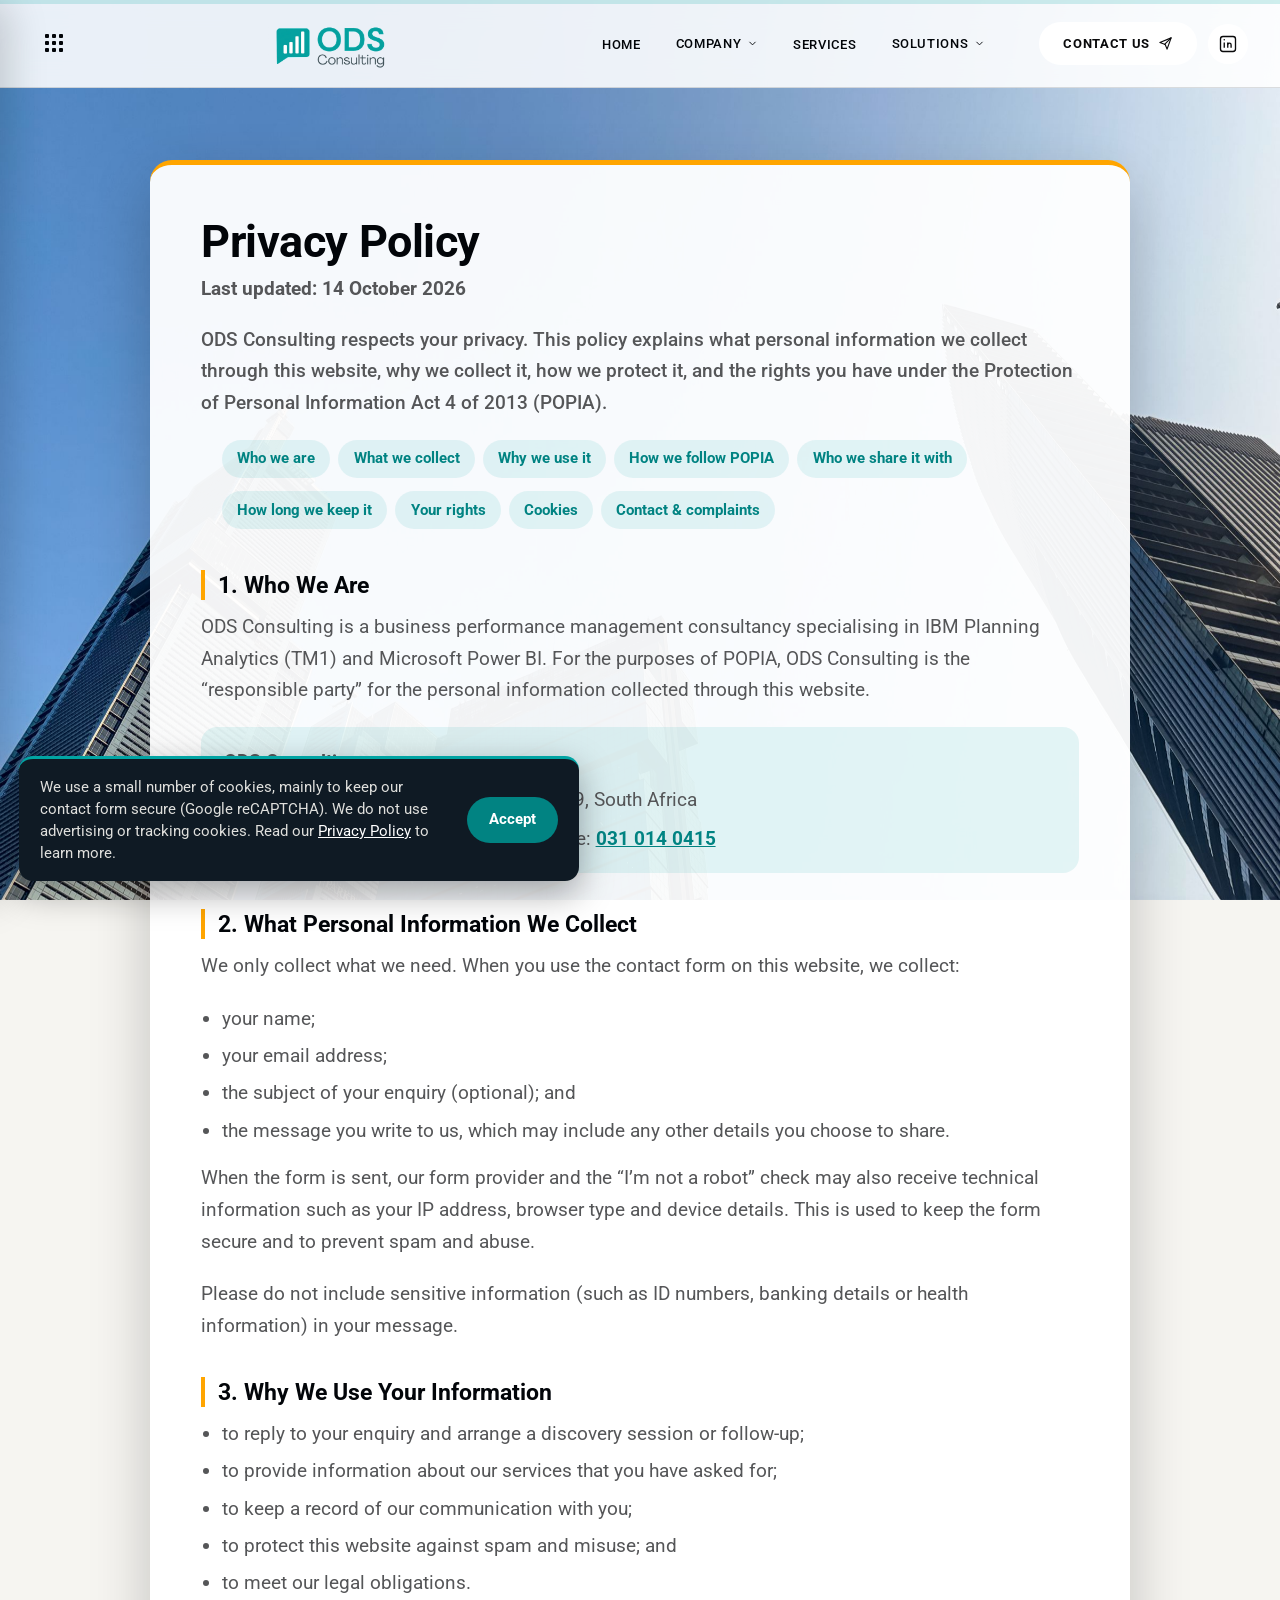
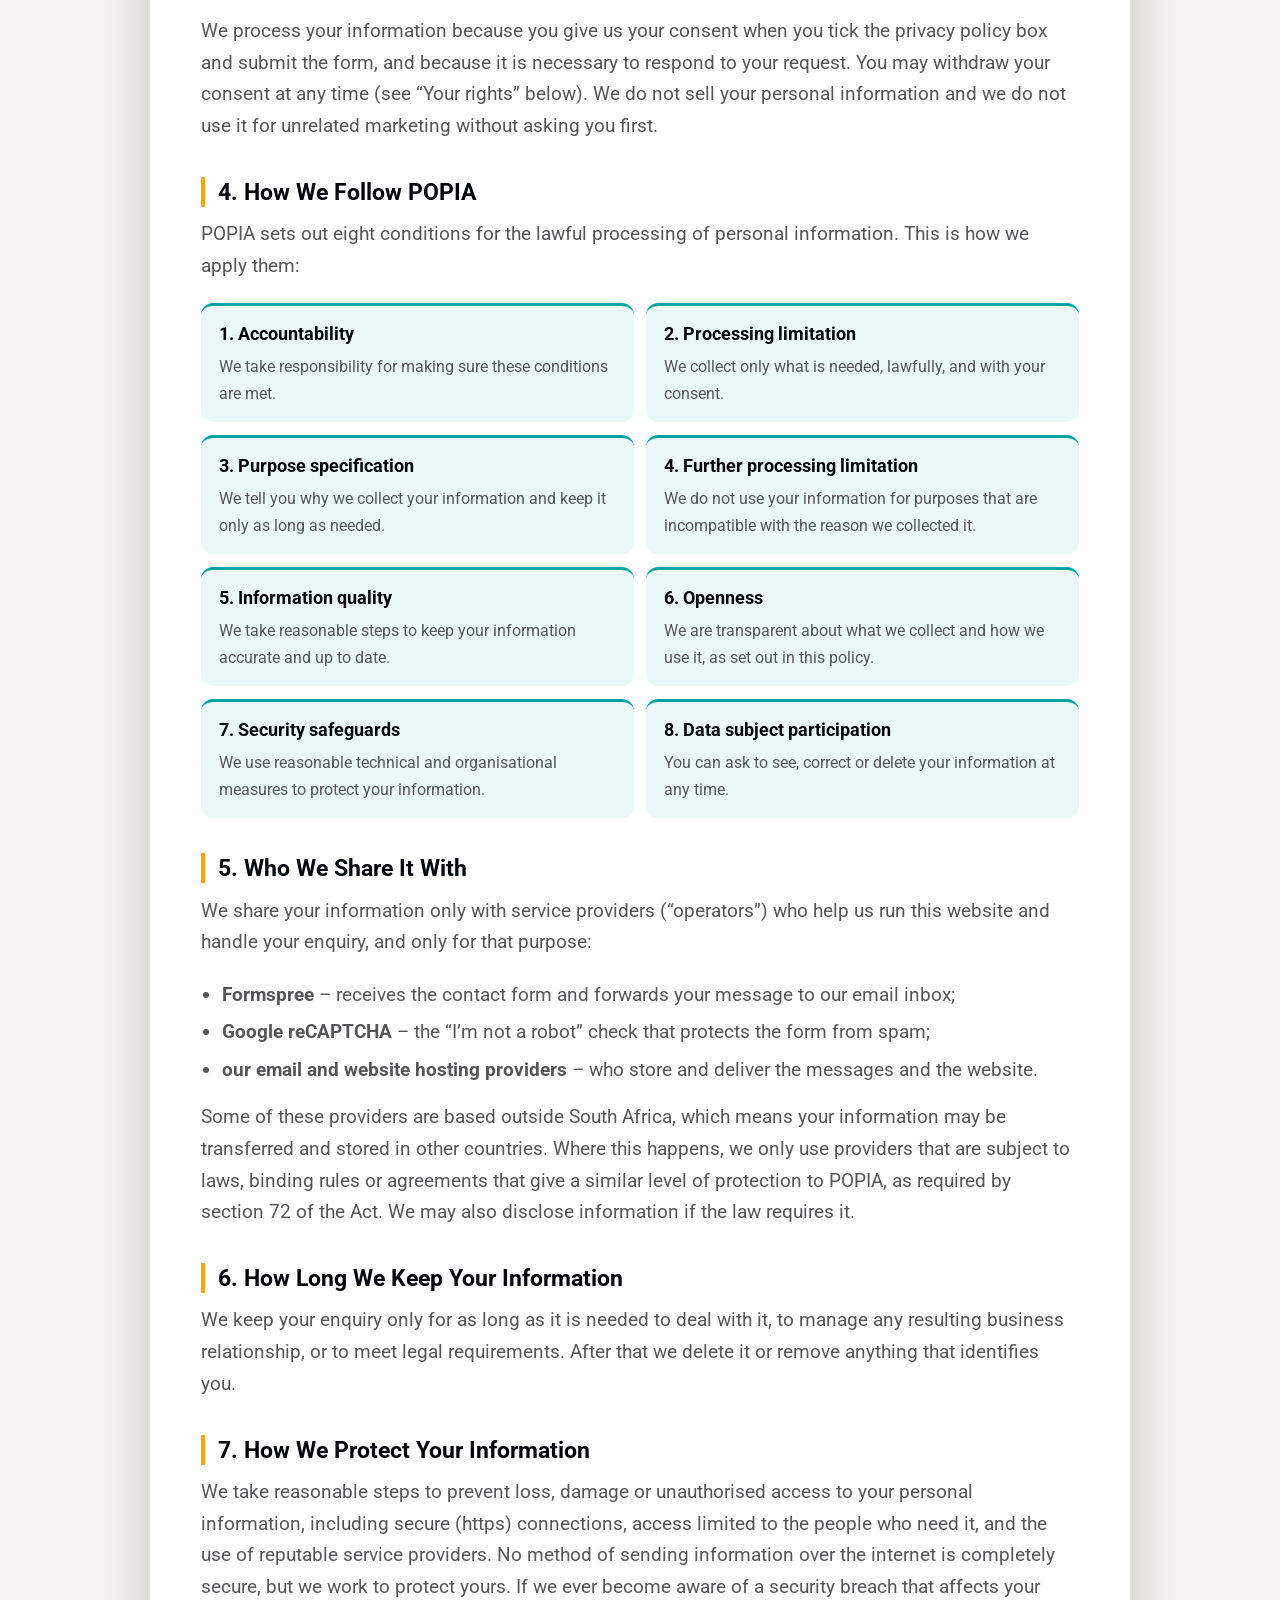
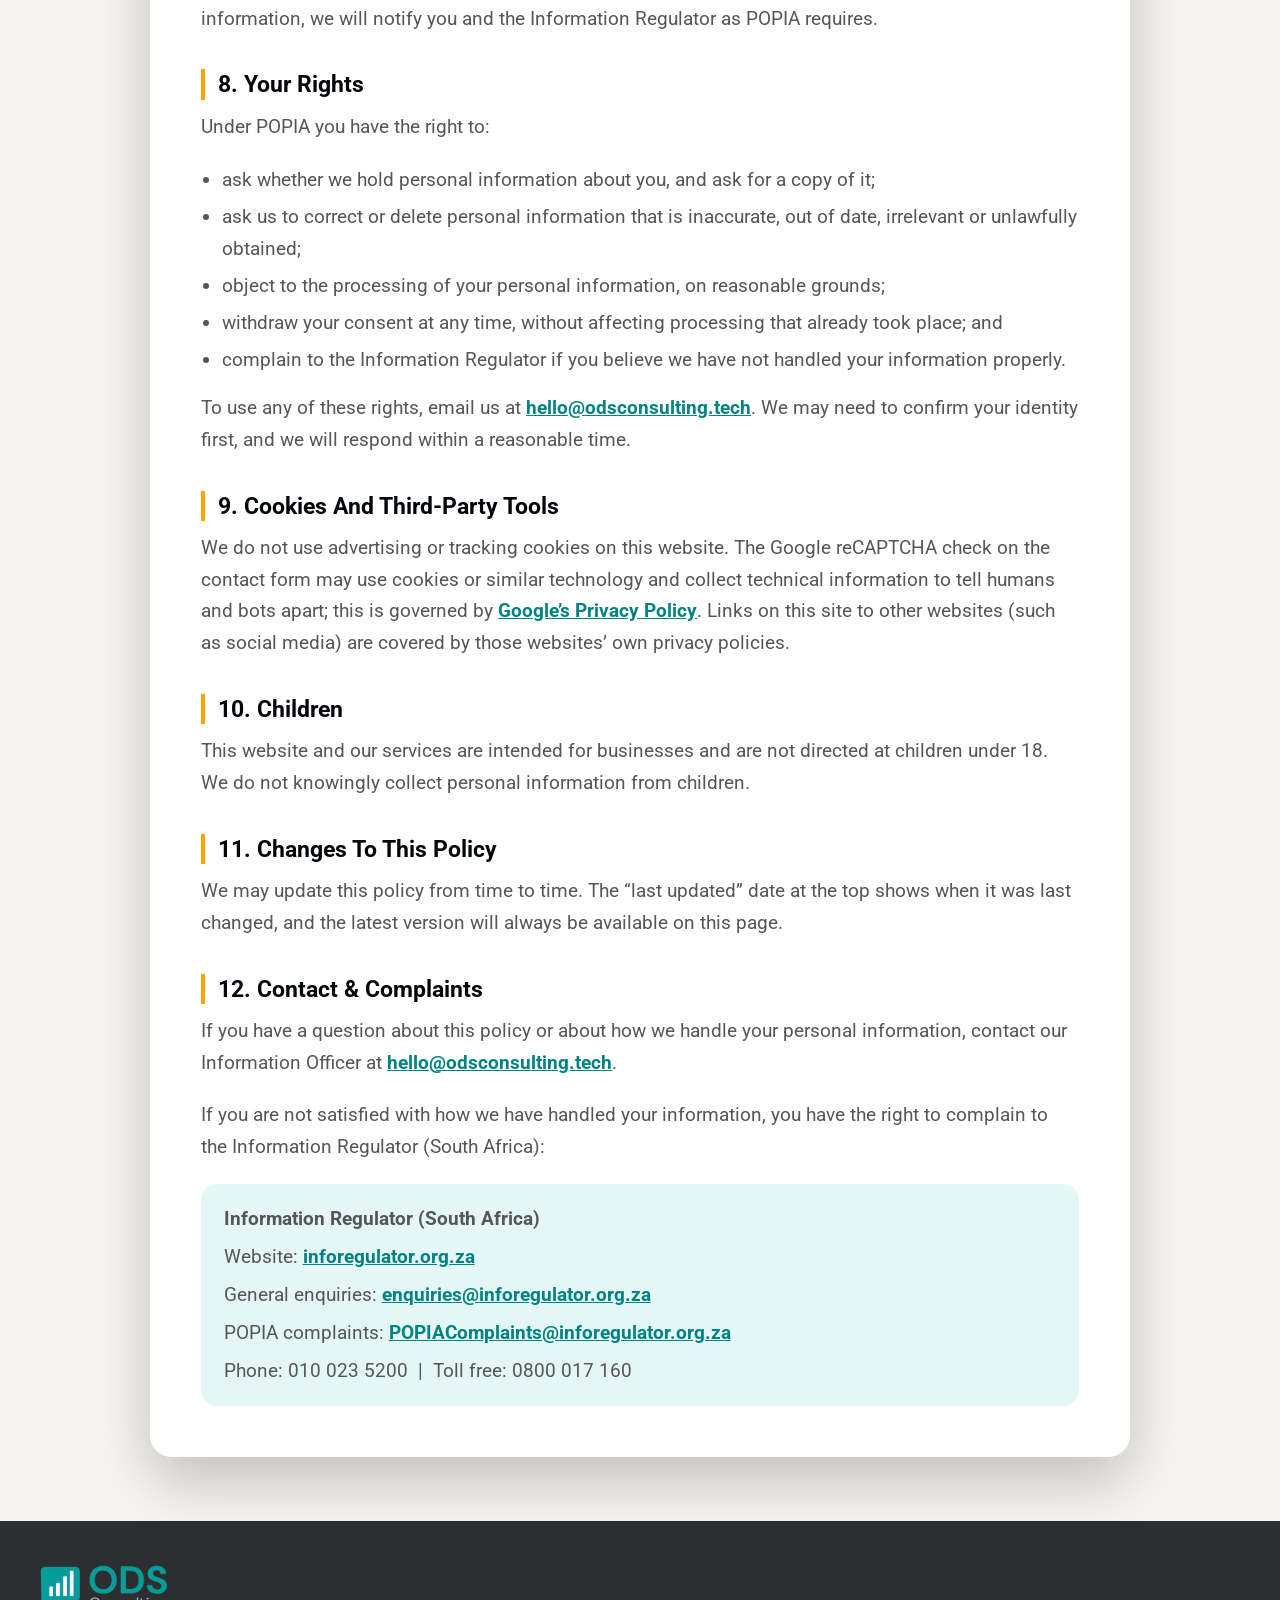
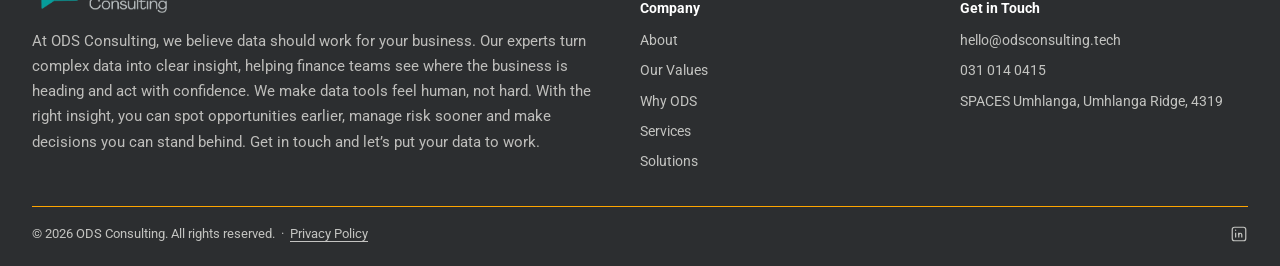
<file: privacy-policy.html>
<!DOCTYPE html>
<html lang="en">
<head>
<meta charset="UTF-8">
<meta name="viewport" content="width=device-width, initial-scale=1.0">
<title>Privacy Policy | ODS Consulting</title>
<meta name="description" content="How ODS Consulting collects, uses and protects your personal information in line with the Protection of Personal Information Act (POPIA).">
<link rel="canonical" href="https://www.odsconsulting.tech/privacy-policy.html">
<link rel="icon" href="/favicon.ico" sizes="48x48">
<link rel="icon" type="image/png" sizes="192x192" href="/Assets/icon-mark.png">
<link rel="apple-touch-icon" href="/Assets/icon-mark.png">
<meta property="og:type" content="website">
<meta property="og:url" content="https://www.odsconsulting.tech/privacy-policy.html">
<meta property="og:site_name" content="ODS Consulting">
<meta property="og:title" content="Privacy Policy | ODS Consulting">
<meta property="og:description" content="How ODS Consulting collects, uses and protects your personal information in line with the Protection of Personal Information Act (POPIA).">
<meta name="twitter:card" content="summary">
<meta name="twitter:title" content="Privacy Policy | ODS Consulting">
<meta name="twitter:description" content="How ODS Consulting collects, uses and protects your personal information in line with the Protection of Personal Information Act (POPIA).">
<link rel="preconnect" href="https://fonts.googleapis.com">
<link rel="preconnect" href="https://fonts.gstatic.com" crossorigin>
<link rel="preload" as="style" href="https://fonts.googleapis.com/css2?family=Roboto:ital,wght@0,300;0,400;0,500;0,700;1,300;1,400;1,700&display=swap" onload="this.onload=null;this.rel='stylesheet'">
<noscript><link rel="stylesheet" href="https://fonts.googleapis.com/css2?family=Roboto:ital,wght@0,300;0,400;0,500;0,700;1,300;1,400;1,700&display=swap"></noscript>
<link rel="stylesheet" href="styles.css">
<script>
  // Runs immediately, before the page paints. Tells apart a real
  // browser refresh (F5 / reload button) from simply clicking a
  // link to a different page, using the Navigation Timing API:
  // - First page load this session, or a genuine reload -> splash plays.
  // - Clicking through to another page after that -> splash is skipped,
  //   so browsing the site doesn't replay it on every single click.
  try {
    var navEntries = performance.getEntriesByType('navigation');
    var navType = (navEntries && navEntries.length) ? navEntries[0].type : 'navigate';
    var alreadyVisited = sessionStorage.getItem('odsSplashShown');
    if (alreadyVisited && navType !== 'reload') {
      document.documentElement.classList.add('skip-splash');
    }
    sessionStorage.setItem('odsSplashShown', '1');
  } catch (e) {}
</script>
</head>
<body>
<!-- =======================  SPLASH SCREEN  =======================
     Shown once per browser session (see script.js, "SPLASH SCREEN").
     White/paper background, the ODS icon, and an animated loading
     bar that fills over ~1.6s before the whole thing fades out -
     the full experience is under 3 seconds. -->
<div class="splash-screen" id="splashScreen">
  <img src="Assets/icon-mark.png" alt="ODS Consulting" class="splash-icon">
  <div class="splash-bar"><div class="splash-bar-fill" id="splashBarFill"></div></div>
</div>


<!-- Thin bar fixed to the very top of the viewport. Its width is set by
     JavaScript to match how far down the page you've scrolled, and the
     teal dashes inside it continuously slide for a bit of motion. -->
<div class="scroll-progress" aria-hidden="true">
  <div class="scroll-progress-bar" id="scrollProgressBar"></div>
</div>

<!-- =======================  TOP NAVIGATION BAR  =======================
     Sits at the very top of every page. Contains: the left-side "Menu"
     burger button, the ODS logo, the horizontal link list (with the
     "Company" dropdown), and the teal "Get in touch" button. -->
<nav class="nav">
  <div class="nav-inner">
    <div class="nav-left">
      <div class="menu-left">
        <button class="menu-btn" id="menuBtn" aria-label="Open menu" aria-haspopup="true" aria-expanded="false" aria-controls="menuPanel">
          <span class="waffle" aria-hidden="true"><span></span><span></span><span></span><span></span><span></span><span></span><span></span><span></span><span></span></span>
        </button>
      </div>
    </div>
    <a href="/" class="logo logo-center"><img src="Assets/logo-whitebg-nav.png?v=2" alt="ODS Consulting" class="logo-img"></a>
    <ul class="nav-links">
      <li><a href="/">Home</a></li>
      <li class="nav-dropdown">
        <button class="nav-dropdown-trigger" aria-haspopup="true" aria-expanded="false">Company <svg class="chevron" viewBox="0 0 24 24" width="11" height="11" fill="none" stroke="currentColor" stroke-width="2" stroke-linecap="round" stroke-linejoin="round"><polyline points="6 9 12 15 18 9"/></svg></button>
        <ul class="nav-dropdown-menu">
                    <li><a href="about.html">About</a></li>
                    <li><a href="our-values.html">Our Values</a></li>
                    <li><a href="why-ods.html">Why ODS</a></li>
                    <li><a href="contact.html">Contact Us</a></li>
        </ul>
      </li>
      <li><a href="services.html">Services</a></li>
      <li class="nav-dropdown">
        <button class="nav-dropdown-trigger" aria-haspopup="true" aria-expanded="false">Solutions <svg class="chevron" viewBox="0 0 24 24" width="11" height="11" fill="none" stroke="currentColor" stroke-width="2" stroke-linecap="round" stroke-linejoin="round"><polyline points="6 9 12 15 18 9"/></svg></button>
        <ul class="nav-dropdown-menu">
          <li><a href="solutions.html#planning-analytics">IBM Planning Analytics</a></li>
          <li><a href="solutions.html#power-bi">Microsoft Power BI</a></li>
          <li><a href="solutions.html#data-automation">Data Centralisation &amp; Automation</a></li>
        </ul>
      </li>
      <!-- Knowledge Hub hidden until articles are ready: <li><a href="knowledge-hub.html">Knowledge Hub</a></li> -->
    </ul>
    <a href="contact.html" class="nav-cta">Contact us <svg viewBox="0 0 24 24" width="15" height="15" fill="none" stroke="currentColor" stroke-width="1.8" stroke-linecap="round" stroke-linejoin="round"><line x1="21" y1="3" x2="10.5" y2="13.5"/><path d="M21 3 14.5 21l-3-7.5L3 10.5z"/></svg></a>
    <a href="https://www.linkedin.com/company/ods-consulting1" class="nav-social" target="_blank" rel="noopener noreferrer" aria-label="ODS Consulting on LinkedIn" title="LinkedIn"><svg viewBox="0 0 24 24" width="20" height="20" fill="none" stroke="currentColor" stroke-width="1.6"><rect x="3" y="3" width="18" height="18" rx="3"/><circle cx="7.5" cy="7" r="0.9" fill="currentColor" stroke="none"/><line x1="7.5" y1="10.2" x2="7.5" y2="16.5"/><line x1="11.7" y1="10.2" x2="11.7" y2="16.5"/><path d="M11.7 13a2 2 0 0 1 4 0v3.5"/></svg></a>
  </div>
</nav>

<!-- ===================  LEFT-SIDE SLIDE-IN MENU  ===================
     A second, independent way to navigate (opened by the "Menu" burger
     button above). This is now the ONLY navigation menu shown on phones
     - the old right-side mobile dropdown has been switched off in the
     CSS so the two don't compete with each other. -->
<div class="menu-overlay" id="menuOverlay"></div>
<div class="menu-panel" id="menuPanel">
  <div class="menu-panel-head"> <a href="/" class="logo"><img src="Assets/icon-mark.png" alt="ODS Consulting" class="logo-img"></a>
    <button class="menu-close" id="menuClose" aria-label="Close menu">&times;</button>
  </div>
  <nav class="menu-links">
    <ul>
      <li><a href="/">Home</a></li>
            <li><a href="about.html">About</a></li>
            <li><a href="our-values.html">Our Values</a></li>
            <li><a href="why-ods.html">Why ODS</a></li>
            <li><a href="services.html">Services</a></li>
            <li><a href="solutions.html">Solutions</a></li>
            <!-- Knowledge Hub hidden until articles are ready: <li><a href="knowledge-hub.html">Knowledge Hub</a></li> -->
            <li><a href="contact.html">Contact Us</a></li>
    </ul>
  </nav>
  <div class="menu-panel-footer">
    <div class="menu-contact">
      <a href="mailto:hello@odsconsulting.tech">hello@odsconsulting.tech</a><br>
      <a href="tel:0310140415">031 014 0415</a>
    </div>
    <div class="menu-social">
      <!-- Hidden until the account exists: <a href="#" aria-label="Instagram" title="Instagram"><svg viewBox="0 0 24 24" fill="none" stroke="currentColor" stroke-width="1.6"><rect x="3" y="3" width="18" height="18" rx="5"/><circle cx="12" cy="12" r="4"/><circle cx="17.2" cy="6.8" r="0.6" fill="currentColor" stroke="none"/></svg></a> -->
            <a href="https://www.linkedin.com/company/ods-consulting1" target="_blank" rel="noopener noreferrer" aria-label="ODS Consulting on LinkedIn" title="LinkedIn"><svg viewBox="0 0 24 24" fill="none" stroke="currentColor" stroke-width="1.6"><rect x="3" y="3" width="18" height="18" rx="3"/><circle cx="7.5" cy="7" r="0.9" fill="currentColor" stroke="none"/><line x1="7.5" y1="10.2" x2="7.5" y2="16.5"/><line x1="11.7" y1="10.2" x2="11.7" y2="16.5"/><path d="M11.7 13a2 2 0 0 1 4 0v3.5"/></svg></a>
            <!-- Hidden until the account exists: <a href="#" aria-label="Facebook" title="Facebook"><svg viewBox="0 0 24 24" fill="none" stroke="currentColor" stroke-width="1.6"><circle cx="12" cy="12" r="9"/><path d="M13.6 21v-6.8h2.1l.3-2.5h-2.4V9.9c0-.7.2-1.2 1.2-1.2h1.3V6.4c-.2 0-1-.1-1.9-.1-1.9 0-3.2 1.2-3.2 3.3v1.9H8.8v2.5h2.2V21"/></svg></a> -->
    </div>
  </div>
</div>
<!-- =============  PRIVACY POLICY (POPIA)  ============= -->
<main class="policy-main">
  <div class="container">
    <article class="policy-wrap">
      <h1>Privacy Policy</h1>
      <p class="policy-updated">Last updated: 14 October 2026</p>
      <p class="policy-lead">ODS Consulting respects your privacy. This policy explains what personal information we collect through this website, why we collect it, how we protect it, and the rights you have under the Protection of Personal Information Act 4 of 2013 (POPIA).</p>

      <ul class="policy-toc" aria-label="On this page">
        <li><a href="#who">Who we are</a></li>
        <li><a href="#collect">What we collect</a></li>
        <li><a href="#why">Why we use it</a></li>
        <li><a href="#popia">How we follow POPIA</a></li>
        <li><a href="#sharing">Who we share it with</a></li>
        <li><a href="#keep">How long we keep it</a></li>
        <li><a href="#rights">Your rights</a></li>
        <li><a href="#cookies">Cookies</a></li>
        <li><a href="#contact">Contact &amp; complaints</a></li>
      </ul>

      <h2 id="who">1. Who we are</h2>
      <p>ODS Consulting is a business performance management consultancy specialising in IBM Planning Analytics (TM1) and Microsoft Power BI. For the purposes of POPIA, ODS Consulting is the &ldquo;responsible party&rdquo; for the personal information collected through this website.</p>
      <div class="policy-contact">
        <p><strong>ODS Consulting</strong></p>
        <p>SPACES Umhlanga, Umhlanga Ridge, 4319, South Africa</p>
        <p>Email: <a href="mailto:hello@odsconsulting.tech">hello@odsconsulting.tech</a> &nbsp;|&nbsp; Phone: <a href="tel:0310140415">031 014 0415</a></p>
      </div>

      <h2 id="collect">2. What personal information we collect</h2>
      <p>We only collect what we need. When you use the contact form on this website, we collect:</p>
      <ul>
        <li>your name;</li>
        <li>your email address;</li>
        <li>the subject of your enquiry (optional); and</li>
        <li>the message you write to us, which may include any other details you choose to share.</li>
      </ul>
      <p>When the form is sent, our form provider and the &ldquo;I&rsquo;m not a robot&rdquo; check may also receive technical information such as your IP address, browser type and device details. This is used to keep the form secure and to prevent spam and abuse.</p>
      <p>Please do not include sensitive information (such as ID numbers, banking details or health information) in your message.</p>

      <h2 id="why">3. Why we use your information</h2>
      <ul>
        <li>to reply to your enquiry and arrange a discovery session or follow-up;</li>
        <li>to provide information about our services that you have asked for;</li>
        <li>to keep a record of our communication with you;</li>
        <li>to protect this website against spam and misuse; and</li>
        <li>to meet our legal obligations.</li>
      </ul>
      <p>We process your information because you give us your consent when you tick the privacy policy box and submit the form, and because it is necessary to respond to your request. You may withdraw your consent at any time (see &ldquo;Your rights&rdquo; below). We do not sell your personal information and we do not use it for unrelated marketing without asking you first.</p>

      <h2 id="popia">4. How we follow POPIA</h2>
      <p>POPIA sets out eight conditions for the lawful processing of personal information. This is how we apply them:</p>
      <div class="policy-grid">
        <div><strong>1. Accountability</strong><span>We take responsibility for making sure these conditions are met.</span></div>
        <div><strong>2. Processing limitation</strong><span>We collect only what is needed, lawfully, and with your consent.</span></div>
        <div><strong>3. Purpose specification</strong><span>We tell you why we collect your information and keep it only as long as needed.</span></div>
        <div><strong>4. Further processing limitation</strong><span>We do not use your information for purposes that are incompatible with the reason we collected it.</span></div>
        <div><strong>5. Information quality</strong><span>We take reasonable steps to keep your information accurate and up to date.</span></div>
        <div><strong>6. Openness</strong><span>We are transparent about what we collect and how we use it, as set out in this policy.</span></div>
        <div><strong>7. Security safeguards</strong><span>We use reasonable technical and organisational measures to protect your information.</span></div>
        <div><strong>8. Data subject participation</strong><span>You can ask to see, correct or delete your information at any time.</span></div>
      </div>

      <h2 id="sharing">5. Who we share it with</h2>
      <p>We share your information only with service providers (&ldquo;operators&rdquo;) who help us run this website and handle your enquiry, and only for that purpose:</p>
      <ul>
        <li><strong>Formspree</strong> &ndash; receives the contact form and forwards your message to our email inbox;</li>
        <li><strong>Google reCAPTCHA</strong> &ndash; the &ldquo;I&rsquo;m not a robot&rdquo; check that protects the form from spam;</li>
        <li><strong>our email and website hosting providers</strong> &ndash; who store and deliver the messages and the website.</li>
      </ul>
      <p>Some of these providers are based outside South Africa, which means your information may be transferred and stored in other countries. Where this happens, we only use providers that are subject to laws, binding rules or agreements that give a similar level of protection to POPIA, as required by section 72 of the Act. We may also disclose information if the law requires it.</p>

      <h2 id="keep">6. How long we keep your information</h2>
      <p>We keep your enquiry only for as long as it is needed to deal with it, to manage any resulting business relationship, or to meet legal requirements. After that we delete it or remove anything that identifies you.</p>

      <h2 id="security">7. How we protect your information</h2>
      <p>We take reasonable steps to prevent loss, damage or unauthorised access to your personal information, including secure (https) connections, access limited to the people who need it, and the use of reputable service providers. No method of sending information over the internet is completely secure, but we work to protect yours. If we ever become aware of a security breach that affects your information, we will notify you and the Information Regulator as POPIA requires.</p>

      <h2 id="rights">8. Your rights</h2>
      <p>Under POPIA you have the right to:</p>
      <ul>
        <li>ask whether we hold personal information about you, and ask for a copy of it;</li>
        <li>ask us to correct or delete personal information that is inaccurate, out of date, irrelevant or unlawfully obtained;</li>
        <li>object to the processing of your personal information, on reasonable grounds;</li>
        <li>withdraw your consent at any time, without affecting processing that already took place; and</li>
        <li>complain to the Information Regulator if you believe we have not handled your information properly.</li>
      </ul>
      <p>To use any of these rights, email us at <a href="mailto:hello@odsconsulting.tech">hello@odsconsulting.tech</a>. We may need to confirm your identity first, and we will respond within a reasonable time.</p>

      <h2 id="cookies">9. Cookies and third-party tools</h2>
      <p>We do not use advertising or tracking cookies on this website. The Google reCAPTCHA check on the contact form may use cookies or similar technology and collect technical information to tell humans and bots apart; this is governed by <a href="https://policies.google.com/privacy" target="_blank" rel="noopener">Google&rsquo;s Privacy Policy</a>. Links on this site to other websites (such as social media) are covered by those websites&rsquo; own privacy policies.</p>

      <h2 id="children">10. Children</h2>
      <p>This website and our services are intended for businesses and are not directed at children under 18. We do not knowingly collect personal information from children.</p>

      <h2 id="changes">11. Changes to this policy</h2>
      <p>We may update this policy from time to time. The &ldquo;last updated&rdquo; date at the top shows when it was last changed, and the latest version will always be available on this page.</p>

      <h2 id="contact">12. Contact &amp; complaints</h2>
      <p>If you have a question about this policy or about how we handle your personal information, contact our Information Officer at <a href="mailto:hello@odsconsulting.tech">hello@odsconsulting.tech</a>.</p>
      <p>If you are not satisfied with how we have handled your information, you have the right to complain to the Information Regulator (South Africa):</p>
      <div class="policy-contact">
        <p><strong>Information Regulator (South Africa)</strong></p>
        <p>Website: <a href="https://inforegulator.org.za/" target="_blank" rel="noopener">inforegulator.org.za</a></p>
        <p>General enquiries: <a href="mailto:enquiries@inforegulator.org.za">enquiries@inforegulator.org.za</a></p>
        <p>POPIA complaints: <a href="mailto:POPIAComplaints@inforegulator.org.za">POPIAComplaints@inforegulator.org.za</a></p>
        <p>Phone: 010 023 5200 &nbsp;|&nbsp; Toll free: 0800 017 160</p>
      </div>
    </article>
  </div>
</main>

<footer>
  <div class="container">
    <div class="footer-grid">
      <div>
        <a href="/" class="logo" style="font-size:1.3rem;"><img loading="lazy" decoding="async" src="Assets/LogoFooter-transparent.png" alt="ODS Consulting" class="logo-img"></a>
        <p class="footer-blurb">At ODS Consulting, we believe data should work for your business. Our experts turn complex data into clear insight, helping finance teams see where the business is heading and act with confidence. We make data tools feel human, not hard. With the right insight, you can spot opportunities earlier, manage risk sooner and make decisions you can stand behind. Get in touch and let’s put your data to work.</p>
      </div>
      <div>
        <h4>Company</h4>
        <ul>
          <li><a href="about.html">About</a></li>
          <li><a href="our-values.html">Our Values</a></li>
          <li><a href="why-ods.html">Why ODS</a></li>
          <li><a href="services.html">Services</a></li>
          <li><a href="solutions.html">Solutions</a></li>
        </ul>
      </div>
      <div>
        <h4>Get in Touch</h4>
        <ul>
          <li><a href="mailto:hello@odsconsulting.tech">hello@odsconsulting.tech</a></li>
          <li><a href="tel:0310140415">031 014 0415</a></li>
          <li>SPACES Umhlanga, Umhlanga Ridge, 4319</li>
        </ul>
      </div>
    </div>
    <div class="footer-bottom">
      <span>&copy; 2026 ODS Consulting. All rights reserved. &nbsp;&middot;&nbsp; <a href="privacy-policy.html" class="footer-policy">Privacy Policy</a></span>
      <div class="footer-social">
        <!-- Hidden until the account exists: <a href="#" aria-label="Instagram" title="Instagram"><svg viewBox="0 0 24 24" fill="none" stroke="currentColor" stroke-width="1.6"><rect x="3" y="3" width="18" height="18" rx="5"/><circle cx="12" cy="12" r="4"/><circle cx="17.2" cy="6.8" r="0.6" fill="currentColor" stroke="none"/></svg></a> -->
        <a href="https://www.linkedin.com/company/ods-consulting1" target="_blank" rel="noopener noreferrer" aria-label="ODS Consulting on LinkedIn" title="LinkedIn"><svg viewBox="0 0 24 24" fill="none" stroke="currentColor" stroke-width="1.6"><rect x="3" y="3" width="18" height="18" rx="3"/><circle cx="7.5" cy="7" r="0.9" fill="currentColor" stroke="none"/><line x1="7.5" y1="10.2" x2="7.5" y2="16.5"/><line x1="11.7" y1="10.2" x2="11.7" y2="16.5"/><path d="M11.7 13a2 2 0 0 1 4 0v3.5"/></svg></a>
        <!-- Hidden until the account exists: <a href="#" aria-label="Facebook" title="Facebook"><svg viewBox="0 0 24 24" fill="none" stroke="currentColor" stroke-width="1.6"><circle cx="12" cy="12" r="9"/><path d="M13.6 21v-6.8h2.1l.3-2.5h-2.4V9.9c0-.7.2-1.2 1.2-1.2h1.3V6.4c-.2 0-1-.1-1.9-.1-1.9 0-3.2 1.2-3.2 3.3v1.9H8.8v2.5h2.2V21"/></svg></a> -->
      </div>
    </div>
  </div>
</footer>

<script src="script.js"></script>
</body>
</html>
</file>
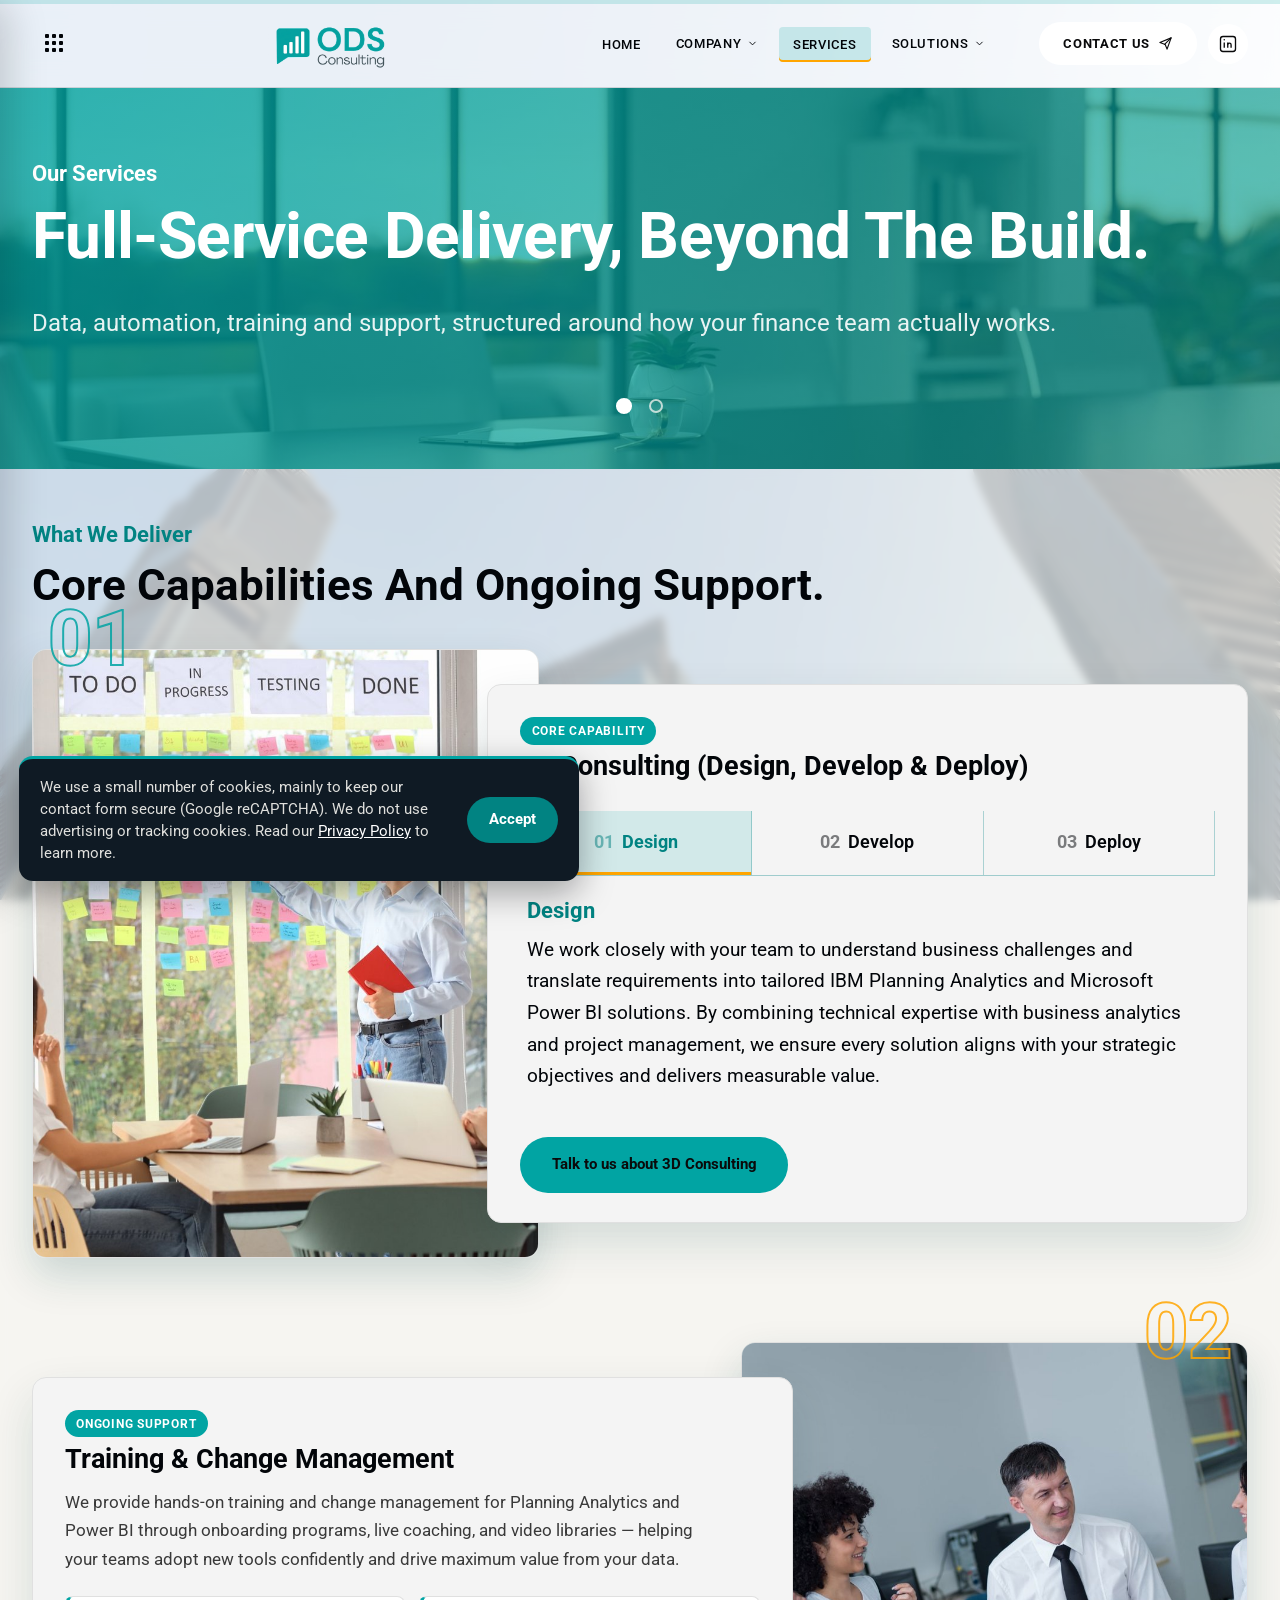
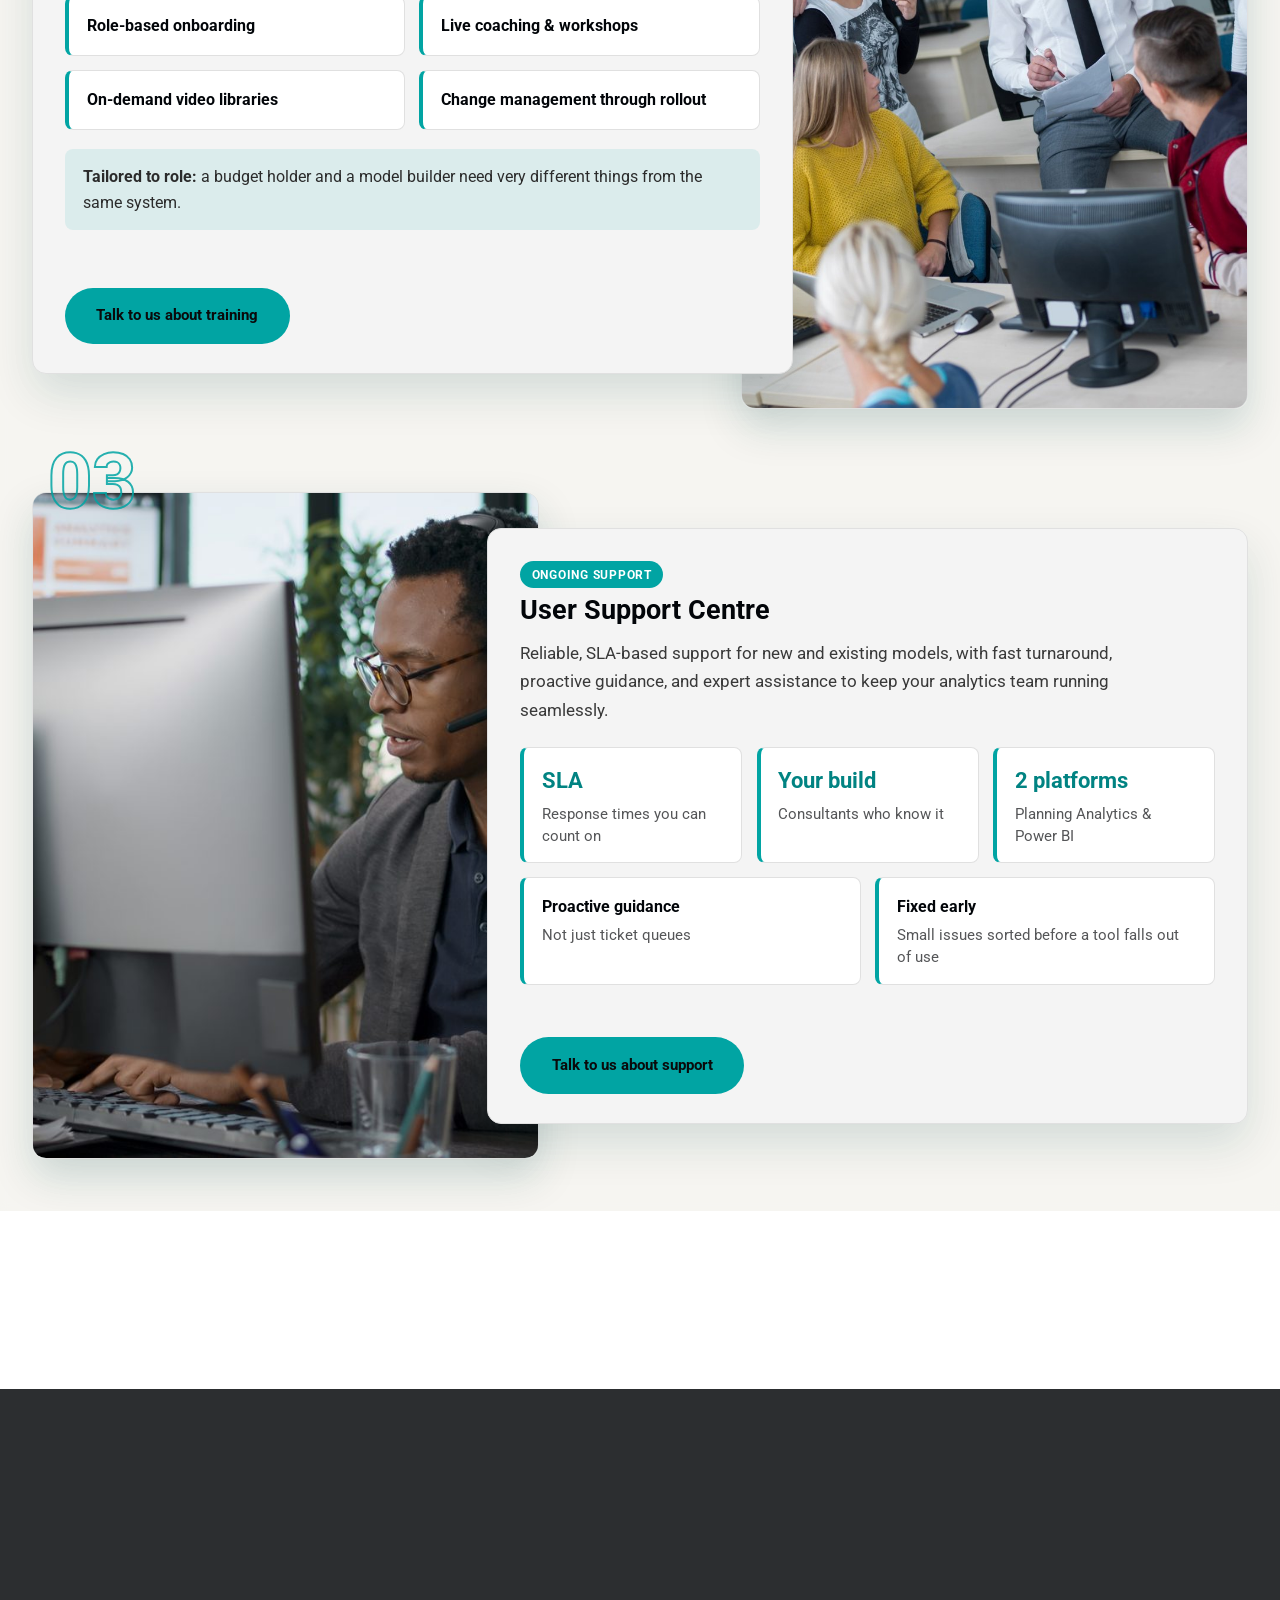
<file: services.html>
<!DOCTYPE html>
<html lang="en">
<head>
<meta charset="UTF-8">
<meta name="viewport" content="width=device-width, initial-scale=1.0">
<title>Planning Analytics, Power BI &amp; Training Services | ODS Consulting</title>
<meta name="description" content="Data centralisation and automation, training and change management, and an SLA-based support centre from ODS Consulting.">
<link rel="canonical" href="https://www.odsconsulting.tech/services.html">
<link rel="icon" href="/favicon.ico" sizes="48x48">
<link rel="icon" type="image/png" sizes="192x192" href="/Assets/icon-mark.png">
<link rel="apple-touch-icon" href="/Assets/icon-mark.png">
<meta property="og:type" content="website">
<meta property="og:url" content="https://www.odsconsulting.tech/services.html">
<meta property="og:site_name" content="ODS Consulting">
<meta property="og:title" content="Planning Analytics, Power BI &amp; Training Services | ODS Consulting">
<meta property="og:description" content="Data centralisation and automation, training and change management, and an SLA-based support centre from ODS Consulting.">
<meta name="twitter:card" content="summary">
<meta name="twitter:title" content="Planning Analytics, Power BI &amp; Training Services | ODS Consulting">
<meta name="twitter:description" content="Data centralisation and automation, training and change management, and an SLA-based support centre from ODS Consulting.">
<link rel="preconnect" href="https://fonts.googleapis.com">
<link rel="preconnect" href="https://fonts.gstatic.com" crossorigin>
<link rel="preload" as="style" href="https://fonts.googleapis.com/css2?family=Roboto:ital,wght@0,300;0,400;0,500;0,700;1,300;1,400;1,700&display=swap" onload="this.onload=null;this.rel='stylesheet'">
<noscript><link rel="stylesheet" href="https://fonts.googleapis.com/css2?family=Roboto:ital,wght@0,300;0,400;0,500;0,700;1,300;1,400;1,700&display=swap"></noscript>
<link rel="stylesheet" href="styles.css">
<script>
  // Runs immediately, before the page paints. Tells apart a real
  // browser refresh (F5 / reload button) from simply clicking a
  // link to a different page, using the Navigation Timing API:
  // - First page load this session, or a genuine reload -> splash plays.
  // - Clicking through to another page after that -> splash is skipped,
  //   so browsing the site doesn't replay it on every single click.
  try {
    var navEntries = performance.getEntriesByType('navigation');
    var navType = (navEntries && navEntries.length) ? navEntries[0].type : 'navigate';
    var alreadyVisited = sessionStorage.getItem('odsSplashShown');
    if (alreadyVisited && navType !== 'reload') {
      document.documentElement.classList.add('skip-splash');
    }
    sessionStorage.setItem('odsSplashShown', '1');
  } catch (e) {}
</script>
</head>
<body>
<!-- =======================  SPLASH SCREEN  =======================
     Shown once per browser session (see script.js, "SPLASH SCREEN").
     White/paper background, the ODS icon, and an animated loading
     bar that fills over ~1.6s before the whole thing fades out -
     the full experience is under 3 seconds. -->
<div class="splash-screen" id="splashScreen">
  <img src="Assets/icon-mark.png" alt="ODS Consulting" class="splash-icon">
  <div class="splash-bar"><div class="splash-bar-fill" id="splashBarFill"></div></div>
</div>


<!-- Thin bar fixed to the very top of the viewport. Its width is set by
     JavaScript to match how far down the page you've scrolled, and the
     teal dashes inside it continuously slide for a bit of motion. -->
<div class="scroll-progress" aria-hidden="true">
  <div class="scroll-progress-bar" id="scrollProgressBar"></div>
</div>

<!-- =======================  TOP NAVIGATION BAR  =======================
     Sits at the very top of every page. Contains: the left-side "Menu"
     burger button, the ODS logo, the horizontal link list (with the
     "Company" dropdown), and the teal "Get in touch" button. -->
<nav class="nav">
  <div class="nav-inner">
    <div class="nav-left">
      <div class="menu-left">
        <button class="menu-btn" id="menuBtn" aria-label="Open menu" aria-haspopup="true" aria-expanded="false" aria-controls="menuPanel">
          <span class="waffle" aria-hidden="true"><span></span><span></span><span></span><span></span><span></span><span></span><span></span><span></span><span></span></span>
        </button>
      </div>
    </div>
    <a href="/" class="logo logo-center"><img src="Assets/logo-whitebg-nav.png?v=2" alt="ODS Consulting" class="logo-img"></a>
    <ul class="nav-links">
      <li><a href="/">Home</a></li>
      <li class="nav-dropdown">
        <button class="nav-dropdown-trigger" aria-haspopup="true" aria-expanded="false">Company <svg class="chevron" viewBox="0 0 24 24" width="11" height="11" fill="none" stroke="currentColor" stroke-width="2" stroke-linecap="round" stroke-linejoin="round"><polyline points="6 9 12 15 18 9"/></svg></button>
        <ul class="nav-dropdown-menu">
                    <li><a href="about.html">About</a></li>
                    <li><a href="our-values.html">Our Values</a></li>
                    <li><a href="why-ods.html">Why ODS</a></li>
                    <li><a href="contact.html">Contact Us</a></li>
        </ul>
      </li>
      <li><a href="services.html" class="active">Services</a></li>
      <li class="nav-dropdown">
        <button class="nav-dropdown-trigger" aria-haspopup="true" aria-expanded="false">Solutions <svg class="chevron" viewBox="0 0 24 24" width="11" height="11" fill="none" stroke="currentColor" stroke-width="2" stroke-linecap="round" stroke-linejoin="round"><polyline points="6 9 12 15 18 9"/></svg></button>
        <ul class="nav-dropdown-menu">
          <li><a href="solutions.html#planning-analytics">IBM Planning Analytics</a></li>
          <li><a href="solutions.html#power-bi">Microsoft Power BI</a></li>
          <li><a href="solutions.html#data-automation">Data Centralisation &amp; Automation</a></li>
        </ul>
      </li>
      <!-- Knowledge Hub hidden until articles are ready: <li><a href="knowledge-hub.html">Knowledge Hub</a></li> -->
    </ul>
    <a href="contact.html" class="nav-cta">Contact us <svg viewBox="0 0 24 24" width="15" height="15" fill="none" stroke="currentColor" stroke-width="1.8" stroke-linecap="round" stroke-linejoin="round"><line x1="21" y1="3" x2="10.5" y2="13.5"/><path d="M21 3 14.5 21l-3-7.5L3 10.5z"/></svg></a>
    <a href="https://www.linkedin.com/company/ods-consulting1" class="nav-social" target="_blank" rel="noopener noreferrer" aria-label="ODS Consulting on LinkedIn" title="LinkedIn"><svg viewBox="0 0 24 24" width="20" height="20" fill="none" stroke="currentColor" stroke-width="1.6"><rect x="3" y="3" width="18" height="18" rx="3"/><circle cx="7.5" cy="7" r="0.9" fill="currentColor" stroke="none"/><line x1="7.5" y1="10.2" x2="7.5" y2="16.5"/><line x1="11.7" y1="10.2" x2="11.7" y2="16.5"/><path d="M11.7 13a2 2 0 0 1 4 0v3.5"/></svg></a>
  </div>
</nav>

<!-- ===================  LEFT-SIDE SLIDE-IN MENU  ===================
     A second, independent way to navigate (opened by the "Menu" burger
     button above). This is now the ONLY navigation menu shown on phones
     - the old right-side mobile dropdown has been switched off in the
     CSS so the two don't compete with each other. -->
<div class="menu-overlay" id="menuOverlay"></div>
<div class="menu-panel" id="menuPanel">
  <div class="menu-panel-head">
    <a href="/" class="logo"> <img src="Assets/icon-mark.png" alt="ODS Consulting" class="logo-img"></a>
    <button class="menu-close" id="menuClose" aria-label="Close menu">&times;</button>
  </div>
  <nav class="menu-links">
    <ul>
      <li><a href="/">Home</a></li>
            <li><a href="about.html">About</a></li>
            <li><a href="our-values.html">Our Values</a></li>
            <li><a href="why-ods.html">Why ODS</a></li>
            <li><a href="services.html" class="active">Services</a></li>
            <li><a href="solutions.html">Solutions</a></li>
            <!-- Knowledge Hub hidden until articles are ready: <li><a href="knowledge-hub.html">Knowledge Hub</a></li> -->
            <li><a href="contact.html">Contact Us</a></li>
    </ul>
  </nav>
  <div class="menu-panel-footer">
    <div class="menu-contact">
      <a href="mailto:hello@odsconsulting.tech">hello@odsconsulting.tech</a><br>
      <a href="tel:0310140415">031 014 0415</a>
    </div>
    <div class="menu-social">
      <!-- Hidden until the account exists: <a href="#" aria-label="Instagram" title="Instagram"><svg viewBox="0 0 24 24" fill="none" stroke="currentColor" stroke-width="1.6"><rect x="3" y="3" width="18" height="18" rx="5"/><circle cx="12" cy="12" r="4"/><circle cx="17.2" cy="6.8" r="0.6" fill="currentColor" stroke="none"/></svg></a> -->
            <a href="https://www.linkedin.com/company/ods-consulting1" target="_blank" rel="noopener noreferrer" aria-label="ODS Consulting on LinkedIn" title="LinkedIn"><svg viewBox="0 0 24 24" fill="none" stroke="currentColor" stroke-width="1.6"><rect x="3" y="3" width="18" height="18" rx="3"/><circle cx="7.5" cy="7" r="0.9" fill="currentColor" stroke="none"/><line x1="7.5" y1="10.2" x2="7.5" y2="16.5"/><line x1="11.7" y1="10.2" x2="11.7" y2="16.5"/><path d="M11.7 13a2 2 0 0 1 4 0v3.5"/></svg></a>
            <!-- Hidden until the account exists: <a href="#" aria-label="Facebook" title="Facebook"><svg viewBox="0 0 24 24" fill="none" stroke="currentColor" stroke-width="1.6"><circle cx="12" cy="12" r="9"/><path d="M13.6 21v-6.8h2.1l.3-2.5h-2.4V9.9c0-.7.2-1.2 1.2-1.2h1.3V6.4c-.2 0-1-.1-1.9-.1-1.9 0-3.2 1.2-3.2 3.3v1.9H8.8v2.5h2.2V21"/></svg></a> -->
    </div>
  </div>
</div>
<!-- =============  PAGE HEADER (2-SLIDE MINI CAROUSEL)  =============
     Rotates between two short messages every 5.5 seconds, with the
     dashed dot indicators. Handled generically by script.js under
     "INNER-PAGE HEADER MINI-SLIDESHOWS" - works for any page that
     has the "mini-slider" class, no per-page JS needed. -->
<header class="page-header section-dark mini-slider">
  <div class="ambient-lines ambient-chart" aria-hidden="true">
    <svg viewBox="0 0 1200 400" preserveAspectRatio="none">
      <polyline class="amb-line" points="0,320 150,260 300,300 450,180 600,220 750,120 900,160 1050,60 1200,100" fill="none"/>
      <polyline points="0,320 150,260 300,300 450,180 600,220 750,120 900,160 1050,60 1200,100" fill="none" stroke="rgba(255,255,255,0.08)" stroke-width="46"/>
    </svg>
  </div>
  <div class="mini-slide-wrap">
    <div class="mini-slide active" data-index="0">
      <div class="container">
        <span class="eyebrow">Our Services</span>
        <h1>Full-service delivery, beyond the build.</h1>
        <p>Data, automation, training and support, structured around how your finance team actually works.</p>
      </div>
    </div>
    <div class="mini-slide" data-index="1">
      <div class="container">
        <span class="eyebrow">Ongoing Partnership</span>
        <h1>We stay with you after go-live.</h1>
        <p>Hands-on training and an SLA-based support centre keep your team confident with every tool we deliver.</p>
      </div>
    </div>
  </div>
  <div class="container">
    <div class="mini-dots" role="tablist" aria-label="Header highlights">
      <button class="dot active" data-index="0" aria-label="Show highlight 1"></button>
      <button class="dot" data-index="1" aria-label="Show highlight 2"></button>
    </div>
  </div>
  <div class="slide-visual" aria-hidden="true">
  <img src="Assets/MeetingRoom.jpg" alt="" class="slide-photo">
  <div class="slide-photo-overlay"></div>
</div>
</header>

<!-- "What We Deliver" - capability cards with icons, replaces the old
     plain divided list with a more modern, professional grid layout. -->
<section class="section-light">
  <div class="container">
    <span class="eyebrow">What We Deliver</span>
    <h2>Core capabilities and ongoing support.</h2>
    <div class="cap-rows">
    <article class="cap-row" data-num="01">
      <div class="svc-media"><img src="Assets/3DConsulting.jpg" alt="A consultant presenting a project board to colleagues: Design, Develop and Deploy"></div>
      <div class="svc-info">
        <span class="svc-tag">Core Capability</span>
        <h3>3D Consulting (Design, Develop &amp; Deploy)</h3>
        <div class="svc-tabs d3-tabs" role="tablist" aria-label="3D Consulting">
          <button type="button" role="tab" class="svc-tab active" id="d3-tab-design" aria-controls="d3-panel-design" aria-selected="true" tabindex="0"><span class="d3-n">01</span> Design</button>
          <button type="button" role="tab" class="svc-tab" id="d3-tab-develop" aria-controls="d3-panel-develop" aria-selected="false" tabindex="-1"><span class="d3-n">02</span> Develop</button>
          <button type="button" role="tab" class="svc-tab" id="d3-tab-deploy" aria-controls="d3-panel-deploy" aria-selected="false" tabindex="-1"><span class="d3-n">03</span> Deploy</button>
        </div>
        <div class="svc-panel d3-panel active" role="tabpanel" id="d3-panel-design" aria-labelledby="d3-tab-design">
          <h4>Design</h4>
          <p>We work closely with your team to understand business challenges and translate requirements into tailored IBM Planning Analytics and Microsoft Power BI solutions. By combining technical expertise with business analytics and project management, we ensure every solution aligns with your strategic objectives and delivers measurable value.</p>
        </div>
        <div class="svc-panel d3-panel" role="tabpanel" id="d3-panel-develop" aria-labelledby="d3-tab-develop" hidden>
          <h4>Develop</h4>
          <p>We build and integrate planning models, financial calculations, automated data processes and interactive dashboards that reduce manual effort, improve reporting accuracy and provide greater visibility into business performance. Our multidisciplinary skillset ensures that business requirements, data and technology work together seamlessly.</p>
        </div>
        <div class="svc-panel d3-panel" role="tabpanel" id="d3-panel-deploy" aria-labelledby="d3-tab-deploy" hidden>
          <h4>Deploy</h4>
          <p>We rigorously test and implement solutions into production, providing project management, user training, documentation and ongoing support to ensure successful adoption and sustainable performance. By bringing together development, business analytics and project delivery under one roof, ODS Consulting offers a one-stop partner for your end-to-end systems development needs.</p>
        </div>
        <div class="svc-actions"><a href="contact.html?subject=Enquiry%20for%203D%20Consulting" class="btn btn-primary">Talk to us about 3D Consulting</a></div>
      </div>
    </article>
    <article class="cap-row cap-row-flip" data-num="02">
      <div class="svc-media"><img src="Assets/Training.jpg" alt="A trainer talking with a group of learners in a computer classroom"></div>
      <div class="svc-info">
        <span class="svc-tag">Ongoing Support</span>
        <h3>Training &amp; Change Management</h3>
        <p class="svc-lead">We provide hands-on training and change management for Planning Analytics and Power BI through onboarding programs, live coaching, and video libraries &mdash; helping your teams adopt new tools confidently and drive maximum value from your data.</p>
        <div class="svc-cards">
          <div class="svc-card"><strong>Role-based onboarding</strong></div>
          <div class="svc-card"><strong>Live coaching &amp; workshops</strong></div>
          <div class="svc-card"><strong>On-demand video libraries</strong></div>
          <div class="svc-card"><strong>Change management through rollout</strong></div>
        </div>
        <p class="svc-note"><b>Tailored to role:</b> a budget holder and a model builder need very different things from the same system.</p>
        <div class="svc-actions"><a href="contact.html?subject=Enquiry%20for%20Training%20%26%20Change%20Management" class="btn btn-primary">Talk to us about training</a></div>
      </div>
    </article>
    <article class="cap-row" data-num="03">
      <div class="svc-media"><img src="Assets/SupportCentre.jpg" alt="A support consultant wearing a headset, working at his desk"></div>
      <div class="svc-info">
        <span class="svc-tag">Ongoing Support</span>
        <h3>User Support Centre</h3>
        <p class="svc-lead">Reliable, SLA-based support for new and existing models, with fast turnaround, proactive guidance, and expert assistance to keep your analytics team running seamlessly.</p>
        <div class="svc-cards svc-cards-three">
          <div class="svc-card svc-badge"><b>SLA</b><span>Response times you can count on</span></div>
          <div class="svc-card svc-badge"><b>Your build</b><span>Consultants who know it</span></div>
          <div class="svc-card svc-badge"><b>2 platforms</b><span>Planning Analytics &amp; Power BI</span></div>
        </div>
        <div class="svc-cards svc-cards-two">
          <div class="svc-card"><strong>Proactive guidance</strong><span>Not just ticket queues</span></div>
          <div class="svc-card"><strong>Fixed early</strong><span>Small issues sorted before a tool falls out of use</span></div>
        </div>
        <div class="svc-actions"><a href="contact.html?subject=Enquiry%20for%20User%20Support%20Centre" class="btn btn-primary">Talk to us about support</a></div>
      </div>
    </article>
    </div>
  </div>
</section>

<!-- "How We Work" in depth - same tab layout as What We Deliver. -->
<section class="section-light" id="how-we-work" style="background:#fff;">
  <div class="container">
    <div class="hw-toggle-wrap">
      <button type="button" class="hw-toggle" id="hwToggle" aria-expanded="false" aria-controls="hwBody">See more on how we work <span class="hw-chevs" aria-hidden="true"><svg viewBox="0 0 24 24" width="18" height="12" fill="none" stroke="currentColor" stroke-width="2.6" stroke-linecap="round" stroke-linejoin="round" aria-hidden="true"><polyline points="5 8 12 15 19 8"/></svg><svg viewBox="0 0 24 24" width="18" height="12" fill="none" stroke="currentColor" stroke-width="2.6" stroke-linecap="round" stroke-linejoin="round" aria-hidden="true"><polyline points="5 8 12 15 19 8"/></svg><svg viewBox="0 0 24 24" width="18" height="12" fill="none" stroke="currentColor" stroke-width="2.6" stroke-linecap="round" stroke-linejoin="round" aria-hidden="true"><polyline points="5 8 12 15 19 8"/></svg></span></button>
    </div>
    <div class="hw-body" id="hwBody" hidden>
    <span class="eyebrow">How We Work</span>
    <h2>A process built around your team, not just your system.</h2>
    <div class="svc-tabs" role="tablist" aria-label="How we work">
      <button type="button" role="tab" class="svc-tab active" id="hw-tab-discover" aria-controls="hw-panel-discover" aria-selected="true" tabindex="0">01 Discover</button>
      <button type="button" role="tab" class="svc-tab" id="hw-tab-analyse" aria-controls="hw-panel-analyse" aria-selected="false" tabindex="-1">02 Analyse</button>
      <button type="button" role="tab" class="svc-tab" id="hw-tab-adapt" aria-controls="hw-panel-adapt" aria-selected="false" tabindex="-1">03 Adapt</button>
      <button type="button" role="tab" class="svc-tab" id="hw-tab-train" aria-controls="hw-panel-train" aria-selected="false" tabindex="-1">04 Train</button>
    </div>
    <div class="svc-panel active" role="tabpanel" id="hw-panel-discover" aria-labelledby="hw-tab-discover">
      <div class="svc-media"><img src="Assets/TeamPresentation.jpg" alt="A discovery session with a client team"></div>
      <div class="svc-info">
        <span class="svc-tag">Step 01</span>
        <h3>Discover: find the real pain points</h3>
        <p class="svc-lead">Before we touch any software, we sit down with the people who live with your reports and plans every day, so we solve the right problem.</p>
        <div class="svc-cards svc-cards-steps">
          <div class="svc-card"><b>1</b><strong>Discovery sessions</strong><span>Workshops with your finance team and key users at the table</span></div>
          <div class="svc-card"><b>2</b><strong>Diagnostics</strong><span>A clear look at how planning and reporting work today</span></div>
          <div class="svc-card"><b>3</b><strong>Pain points mapped</strong><span>Where time is lost, where numbers disagree</span></div>
          <div class="svc-card"><b>4</b><strong>Priorities agreed</strong><span>A shared view of what to fix first</span></div>
        </div>
        <p class="svc-note"><b>Your people, not our assumptions:</b> the best ideas come from the users closest to the work.</p>
        <div class="svc-actions"><a href="contact.html?subject=Enquiry%20about%20Discovery" class="btn btn-primary">Talk to us about discovery</a></div>
      </div>
    </div>
    <div class="svc-panel" role="tabpanel" id="hw-panel-analyse" aria-labelledby="hw-tab-analyse" hidden>
      <div class="svc-media"><img loading="lazy" decoding="async" src="Assets/PowerBI.jpg" alt="A Power BI report being reviewed"></div>
      <div class="svc-info">
        <span class="svc-tag">Step 02</span>
        <h3>Analyse: let reports do the heavy lifting</h3>
        <p class="svc-lead">We turn what we learn into dynamic, user-friendly reports and visualisations, so your team spends its time analysing, not compiling.</p>
        <div class="svc-cards svc-cards-steps">
          <div class="svc-card"><b>1</b><strong>Reporting designed with you</strong><span>Built around the decisions your team makes</span></div>
          <div class="svc-card"><b>2</b><strong>Dynamic visualisations</strong><span>Filter, drill down and explore without a request to IT</span></div>
          <div class="svc-card"><b>3</b><strong>One version of the numbers</strong><span>Planning and reporting that match</span></div>
          <div class="svc-card"><b>4</b><strong>Less compiling</strong><span>Manual consolidation replaced by reliable, refreshed data</span></div>
        </div>
        <p class="svc-note"><b>Focus on insight:</b> when the reports do the heavy lifting, the conversation moves from &ldquo;what happened?&rdquo; to &ldquo;what should we do?&rdquo;</p>
        <div class="svc-actions"><a href="contact.html?subject=Enquiry%20about%20Reporting%20and%20Analysis" class="btn btn-primary">Talk to us about reporting</a></div>
      </div>
    </div>
    <div class="svc-panel" role="tabpanel" id="hw-panel-adapt" aria-labelledby="hw-tab-adapt" hidden>
      <div class="svc-media"><img src="Assets/Graphs.jpg" alt="An automated report being reviewed"></div>
      <div class="svc-info">
        <span class="svc-tag">Step 03</span>
        <h3>Adapt: fit the tools to your workflow</h3>
        <p class="svc-lead">We use RPA, AI agents and other technology to customise models around how you work &mdash; not the other way round.</p>
        <div class="svc-cards svc-cards-steps">
          <div class="svc-card"><b>1</b><strong>Models shaped to your process</strong><span>Your structure, your language, your approvals</span></div>
          <div class="svc-card"><b>2</b><strong>RPA and automation</strong><span>Repetitive steps handled for you, including Microsoft Power Automate</span></div>
          <div class="svc-card"><b>3</b><strong>AI agents</strong><span>Used where they genuinely save time</span></div>
          <div class="svc-card"><b>4</b><strong>Fine-tuned as you grow</strong><span>Adjusted as your business and needs change</span></div>
        </div>
        <p class="svc-note"><b>Your workflow comes first:</b> technology is configured to fit your team, so adoption feels natural.</p>
        <div class="svc-actions"><a href="contact.html?subject=Enquiry%20about%20Automation%20and%20Customisation" class="btn btn-primary">Talk to us about adapting your tools</a></div>
      </div>
    </div>
    <div class="svc-panel" role="tabpanel" id="hw-panel-train" aria-labelledby="hw-tab-train" hidden>
      <div class="svc-media"><img src="Assets/HowWeWorkTrain.jpg" alt="A team working together at a meeting table with laptops and printed reports"></div>
      <div class="svc-info">
        <span class="svc-tag">Step 04</span>
        <h3>Train: turn users into confident analysts</h3>
        <p class="svc-lead">Tools only create value when people use them well. We build the skills and confidence your team needs to run with it.</p>
        <div class="svc-cards svc-cards-steps">
          <div class="svc-card"><b>1</b><strong>Hands-on training</strong><span>Practical sessions on your own models and reports</span></div>
          <div class="svc-card"><b>2</b><strong>On-demand tutorials</strong><span>Video libraries to learn at your own pace</span></div>
          <div class="svc-card"><b>3</b><strong>Live coaching</strong><span>Support while your team applies it for real</span></div>
          <div class="svc-card"><b>4</b><strong>Ongoing support</strong><span>Our support centre stays with you after go-live</span></div>
        </div>
        <p class="svc-note"><b>Tailored to role:</b> a budget holder and a model builder need very different things from the same system.</p>
        <div class="svc-actions"><a href="contact.html?subject=Enquiry%20about%20Training" class="btn btn-primary">Talk to us about training</a></div>
      </div>
    </div>
    </div>
  </div>
</section>

<div class="modal-overlay" id="modalOverlay" aria-hidden="true"></div>

<!-- =======================  SITE FOOTER  =======================
     Shared across every page: logo + blurb, a shortened sitemap,
     and contact details. Kept deliberately compact/low-height. -->
<footer>
  <div class="container">
    <div class="footer-grid">
      <div>
        <a href="/" class="logo" style="font-size:1.3rem;"><img loading="lazy" decoding="async" src="Assets/LogoFooter-transparent.png" alt="ODS Consulting" class="logo-img"></a>
        <p class="footer-blurb">At ODS Consulting, we believe data should work for your business. Our experts turn complex data into clear insight, helping finance teams see where the business is heading and act with confidence. We make data tools feel human, not hard. With the right insight, you can spot opportunities earlier, manage risk sooner and make decisions you can stand behind. Get in touch and let’s put your data to work.</p>
      </div>
      <div>
        <h4>Company</h4>
        <ul>
          <li><a href="about.html">About</a></li>
          <li><a href="our-values.html">Our Values</a></li>
          <li><a href="why-ods.html">Why ODS</a></li>
          <li><a href="services.html">Services</a></li>
          <li><a href="solutions.html">Solutions</a></li>
        </ul>
      </div>
      <div>
        <h4>Get in Touch</h4>
        <ul>
          <li><a href="mailto:hello@odsconsulting.tech">hello@odsconsulting.tech</a></li>
          <li><a href="tel:0310140415">031 014 0415</a></li>
          <li>SPACES Umhlanga, Umhlanga Ridge, 4319</li>
        </ul>
      </div>
    </div>
    <div class="footer-bottom">
      <span>&copy; 2026 ODS Consulting. All rights reserved. &nbsp;&middot;&nbsp; <a href="privacy-policy.html" class="footer-policy">Privacy Policy</a></span>
      <div class="footer-social">
        <!-- Hidden until the account exists: <a href="#" aria-label="Instagram" title="Instagram"><svg viewBox="0 0 24 24" fill="none" stroke="currentColor" stroke-width="1.6"><rect x="3" y="3" width="18" height="18" rx="5"/><circle cx="12" cy="12" r="4"/><circle cx="17.2" cy="6.8" r="0.6" fill="currentColor" stroke="none"/></svg></a> -->
        <a href="https://www.linkedin.com/company/ods-consulting1" target="_blank" rel="noopener noreferrer" aria-label="ODS Consulting on LinkedIn" title="LinkedIn"><svg viewBox="0 0 24 24" fill="none" stroke="currentColor" stroke-width="1.6"><rect x="3" y="3" width="18" height="18" rx="3"/><circle cx="7.5" cy="7" r="0.9" fill="currentColor" stroke="none"/><line x1="7.5" y1="10.2" x2="7.5" y2="16.5"/><line x1="11.7" y1="10.2" x2="11.7" y2="16.5"/><path d="M11.7 13a2 2 0 0 1 4 0v3.5"/></svg></a>
        <!-- Hidden until the account exists: <a href="#" aria-label="Facebook" title="Facebook"><svg viewBox="0 0 24 24" fill="none" stroke="currentColor" stroke-width="1.6"><circle cx="12" cy="12" r="9"/><path d="M13.6 21v-6.8h2.1l.3-2.5h-2.4V9.9c0-.7.2-1.2 1.2-1.2h1.3V6.4c-.2 0-1-.1-1.9-.1-1.9 0-3.2 1.2-3.2 3.3v1.9H8.8v2.5h2.2V21"/></svg></a> -->
      </div>
    </div>
  </div>
</footer>

<script src="script.js"></script>
</body>
</html>
</file>
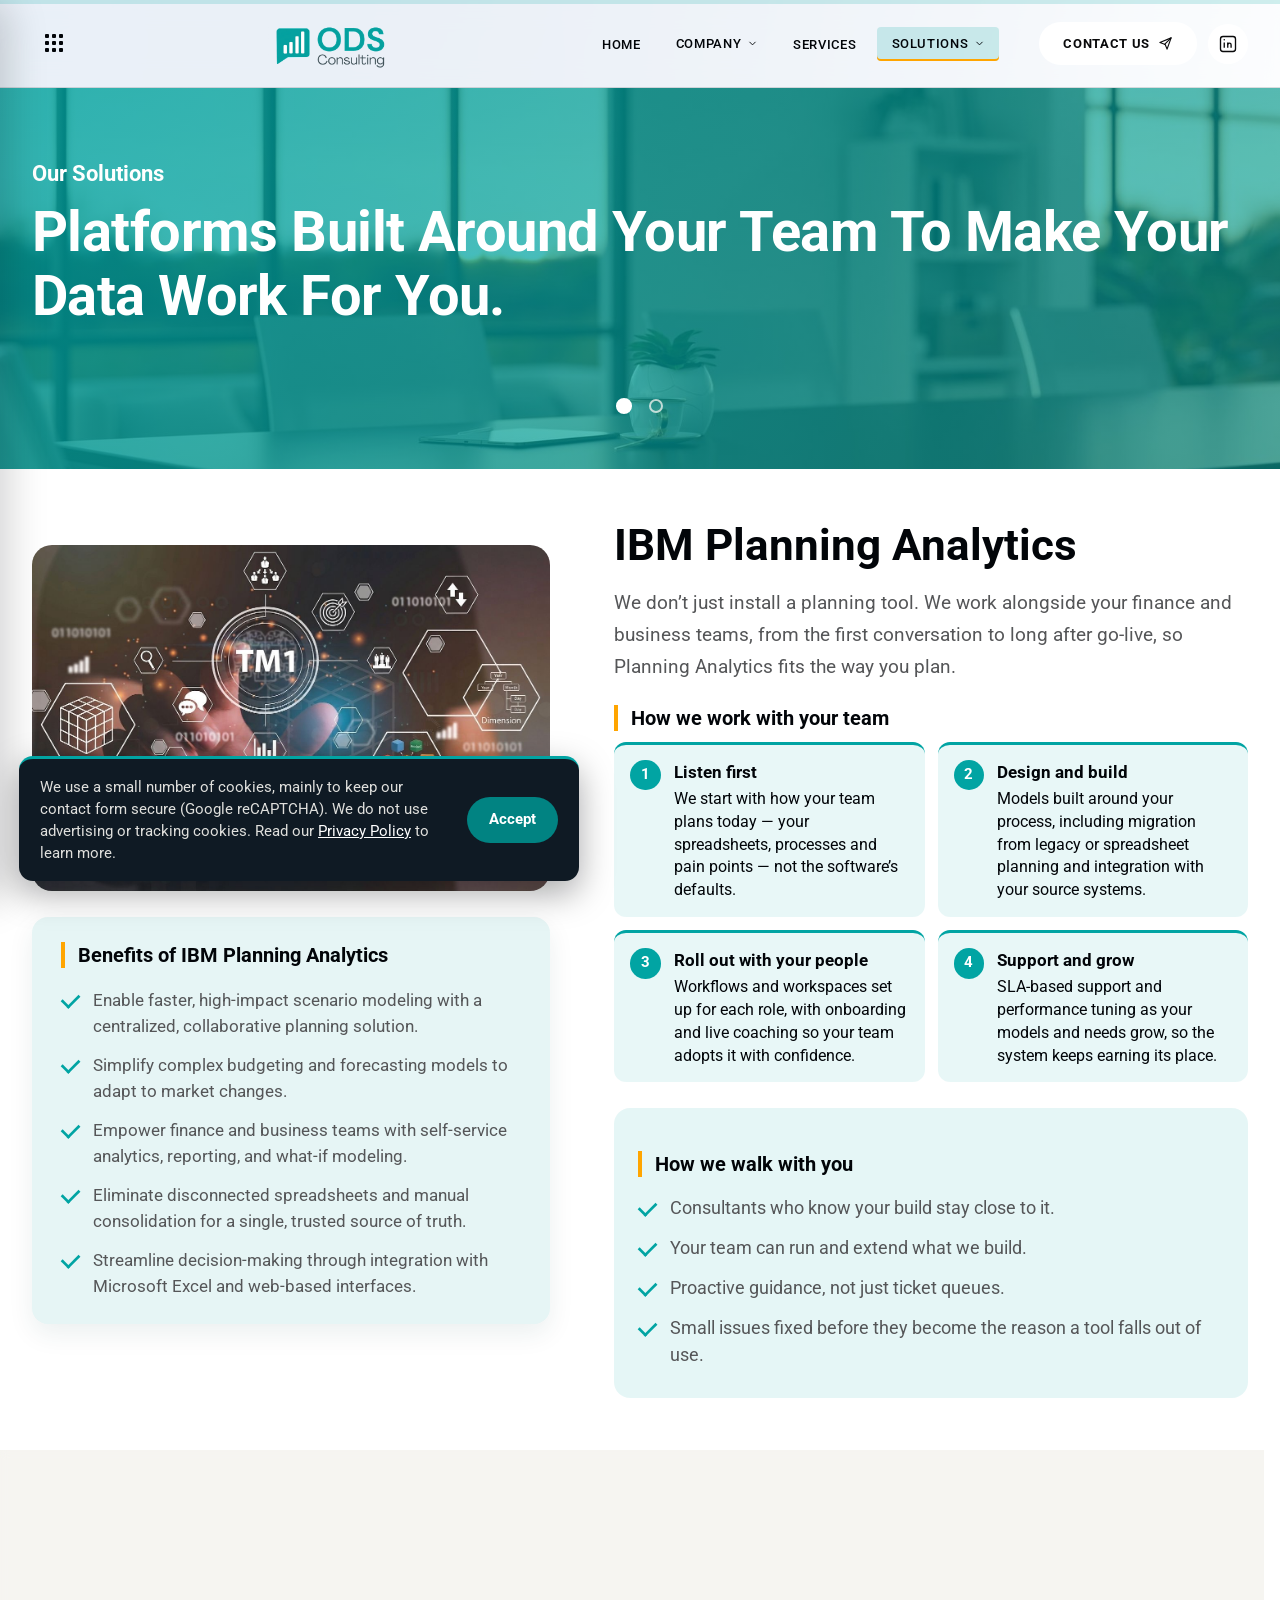
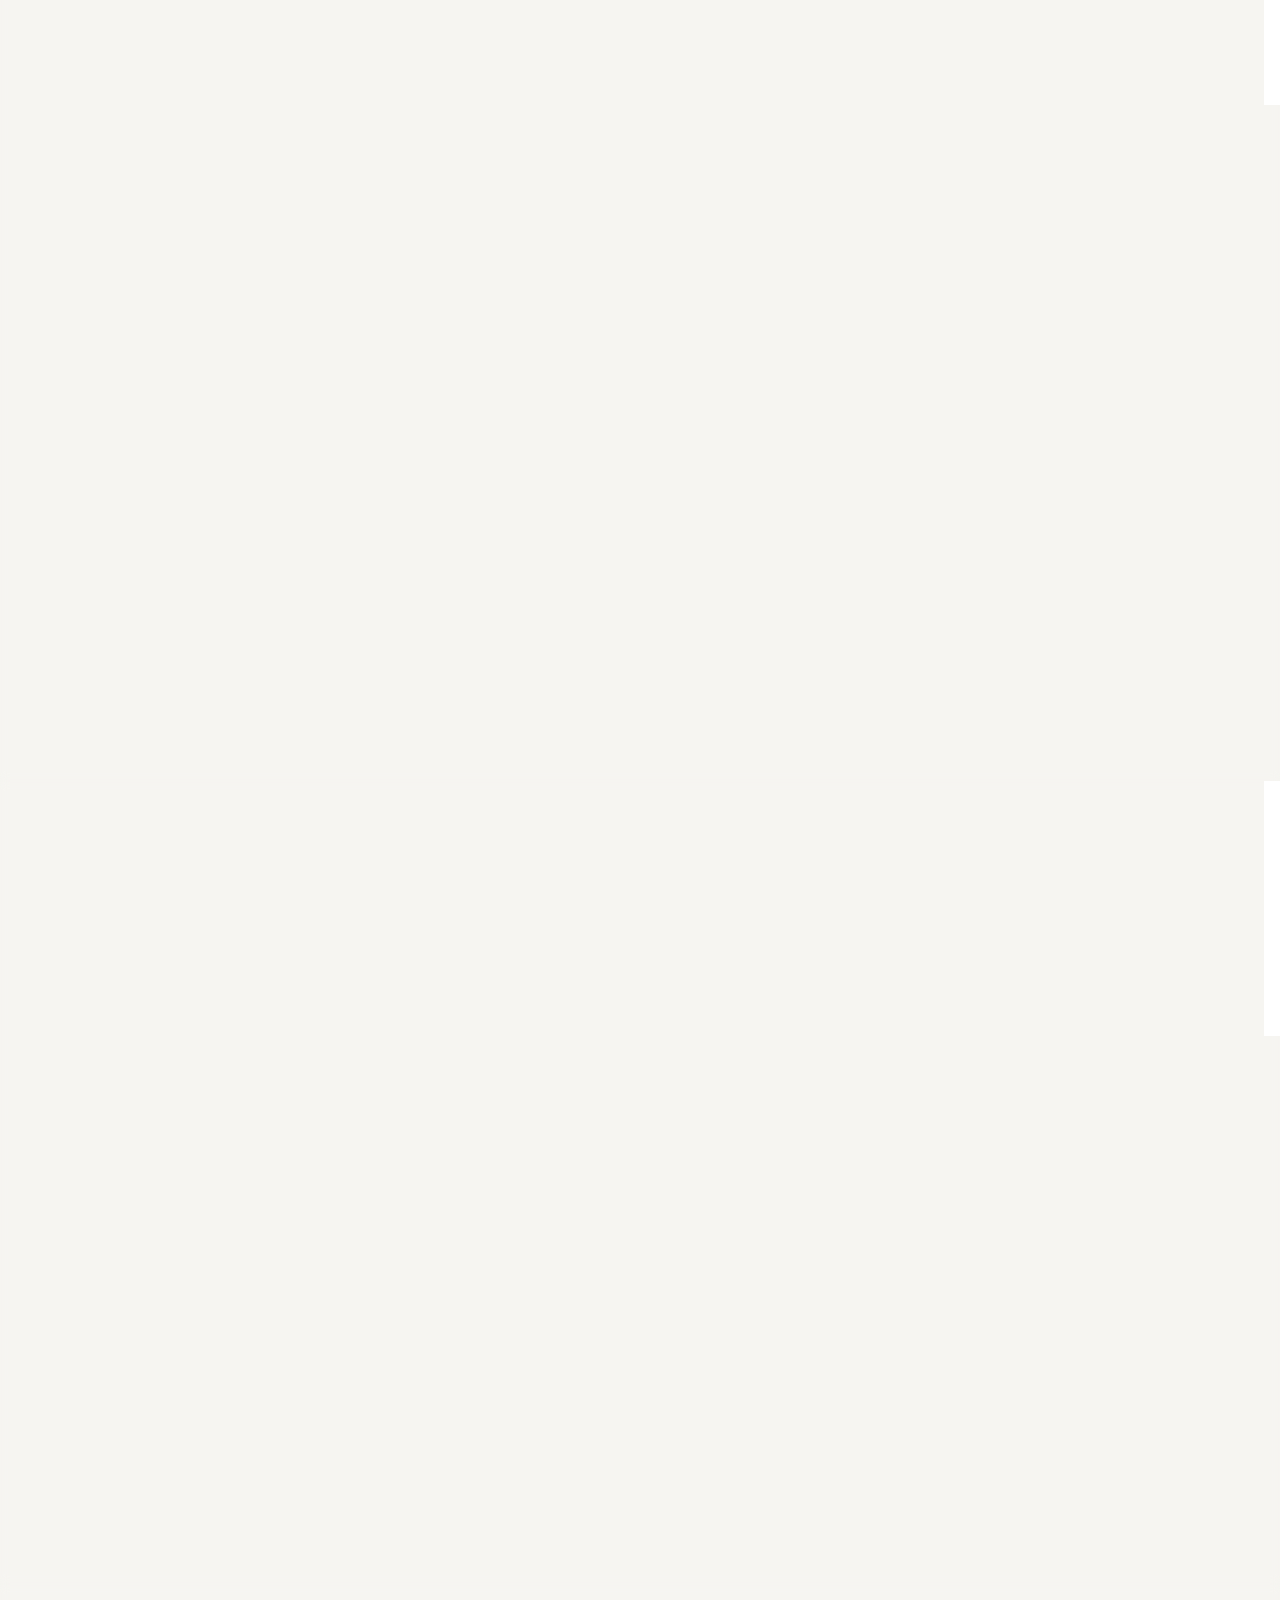
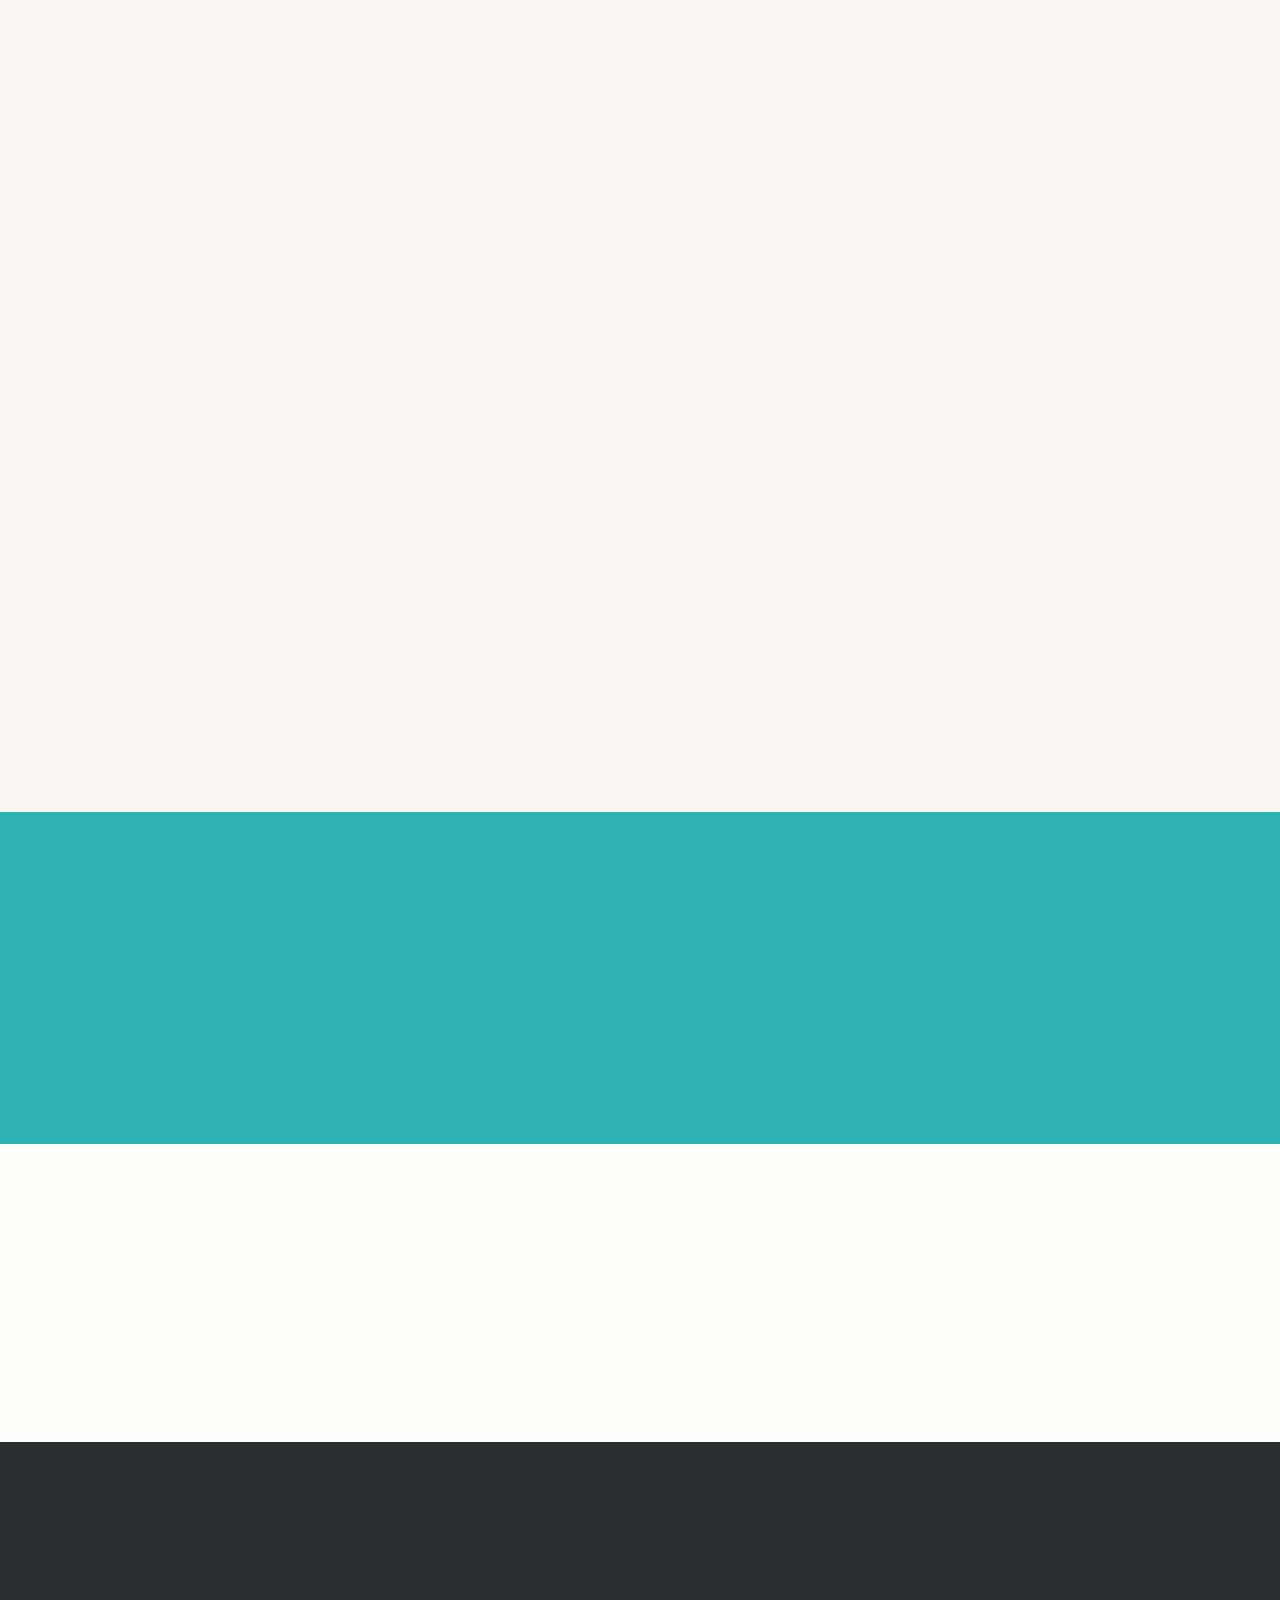
<file: solutions.html>
<!DOCTYPE html>
<html lang="en">
<head>
<meta charset="UTF-8">
<meta name="viewport" content="width=device-width, initial-scale=1.0">
<title>IBM Planning Analytics &amp; Power BI Solutions | ODS Consulting</title>
<meta name="description" content="IBM Planning Analytics and Microsoft Power BI solutions from ODS Consulting: designed, built and supported alongside your finance team.">
<link rel="canonical" href="https://www.odsconsulting.tech/solutions.html">
<link rel="icon" href="/favicon.ico" sizes="48x48">
<link rel="icon" type="image/png" sizes="192x192" href="/Assets/icon-mark.png">
<link rel="apple-touch-icon" href="/Assets/icon-mark.png">
<meta property="og:type" content="website">
<meta property="og:url" content="https://www.odsconsulting.tech/solutions.html">
<meta property="og:site_name" content="ODS Consulting">
<meta property="og:title" content="IBM Planning Analytics &amp; Power BI Solutions | ODS Consulting">
<meta property="og:description" content="IBM Planning Analytics and Microsoft Power BI solutions from ODS Consulting: designed, built and supported alongside your finance team.">
<meta name="twitter:card" content="summary">
<meta name="twitter:title" content="IBM Planning Analytics &amp; Power BI Solutions | ODS Consulting">
<meta name="twitter:description" content="IBM Planning Analytics and Microsoft Power BI solutions from ODS Consulting: designed, built and supported alongside your finance team.">
<link rel="preconnect" href="https://fonts.googleapis.com">
<link rel="preconnect" href="https://fonts.gstatic.com" crossorigin>
<link rel="preload" as="style" href="https://fonts.googleapis.com/css2?family=Roboto:ital,wght@0,300;0,400;0,500;0,700;1,300;1,400;1,700&display=swap" onload="this.onload=null;this.rel='stylesheet'">
<noscript><link rel="stylesheet" href="https://fonts.googleapis.com/css2?family=Roboto:ital,wght@0,300;0,400;0,500;0,700;1,300;1,400;1,700&display=swap"></noscript>
<link rel="stylesheet" href="styles.css">
<script>
  // Runs immediately, before the page paints. Tells apart a real
  // browser refresh (F5 / reload button) from simply clicking a
  // link to a different page, using the Navigation Timing API:
  // - First page load this session, or a genuine reload -> splash plays.
  // - Clicking through to another page after that -> splash is skipped,
  //   so browsing the site doesn't replay it on every single click.
  try {
    var navEntries = performance.getEntriesByType('navigation');
    var navType = (navEntries && navEntries.length) ? navEntries[0].type : 'navigate';
    var alreadyVisited = sessionStorage.getItem('odsSplashShown');
    if (alreadyVisited && navType !== 'reload') {
      document.documentElement.classList.add('skip-splash');
    }
    sessionStorage.setItem('odsSplashShown', '1');
  } catch (e) {}
</script>
</head>
<body>
<!-- =======================  SPLASH SCREEN  =======================
     Shown once per browser session (see script.js, "SPLASH SCREEN").
     White/paper background, the ODS icon, and an animated loading
     bar that fills over ~1.6s before the whole thing fades out -
     the full experience is under 3 seconds. -->
<div class="splash-screen" id="splashScreen">
  <img src="Assets/icon-mark.png" alt="ODS Consulting" class="splash-icon">
  <div class="splash-bar"><div class="splash-bar-fill" id="splashBarFill"></div></div>
</div>


<!-- Thin bar fixed to the very top of the viewport. Its width is set by
     JavaScript to match how far down the page you've scrolled, and the
     teal dashes inside it continuously slide for a bit of motion. -->
<div class="scroll-progress" aria-hidden="true">
  <div class="scroll-progress-bar" id="scrollProgressBar"></div>
</div>

<!-- =======================  TOP NAVIGATION BAR  =======================
     Sits at the very top of every page. Contains: the left-side "Menu"
     burger button, the ODS logo, the horizontal link list (with the
     "Company" dropdown), and the teal "Get in touch" button. -->
<nav class="nav">
  <div class="nav-inner">
    <div class="nav-left">
      <div class="menu-left">
        <button class="menu-btn" id="menuBtn" aria-label="Open menu" aria-haspopup="true" aria-expanded="false" aria-controls="menuPanel">
          <span class="waffle" aria-hidden="true"><span></span><span></span><span></span><span></span><span></span><span></span><span></span><span></span><span></span></span>
        </button>
      </div>
    </div>
    <a href="/" class="logo logo-center"><img src="Assets/logo-whitebg-nav.png?v=2" alt="ODS Consulting" class="logo-img"></a>
    <ul class="nav-links">
      <li><a href="/">Home</a></li>
      <li class="nav-dropdown">
        <button class="nav-dropdown-trigger" aria-haspopup="true" aria-expanded="false">Company <svg class="chevron" viewBox="0 0 24 24" width="11" height="11" fill="none" stroke="currentColor" stroke-width="2" stroke-linecap="round" stroke-linejoin="round"><polyline points="6 9 12 15 18 9"/></svg></button>
        <ul class="nav-dropdown-menu">
                    <li><a href="about.html">About</a></li>
                    <li><a href="our-values.html">Our Values</a></li>
                    <li><a href="why-ods.html">Why ODS</a></li>
                    <li><a href="contact.html">Contact Us</a></li>
        </ul>
      </li>
      <li><a href="services.html">Services</a></li>
      <li class="nav-dropdown">
        <button class="nav-dropdown-trigger active" aria-haspopup="true" aria-expanded="false">Solutions <svg class="chevron" viewBox="0 0 24 24" width="11" height="11" fill="none" stroke="currentColor" stroke-width="2" stroke-linecap="round" stroke-linejoin="round"><polyline points="6 9 12 15 18 9"/></svg></button>
        <ul class="nav-dropdown-menu">
          <li><a href="solutions.html#planning-analytics">IBM Planning Analytics</a></li>
          <li><a href="solutions.html#power-bi">Microsoft Power BI</a></li>
          <li><a href="solutions.html#data-automation">Data Centralisation &amp; Automation</a></li>
        </ul>
      </li>
      <!-- Knowledge Hub hidden until articles are ready: <li><a href="knowledge-hub.html">Knowledge Hub</a></li> -->
    </ul>
    <a href="contact.html" class="nav-cta">Contact us <svg viewBox="0 0 24 24" width="15" height="15" fill="none" stroke="currentColor" stroke-width="1.8" stroke-linecap="round" stroke-linejoin="round"><line x1="21" y1="3" x2="10.5" y2="13.5"/><path d="M21 3 14.5 21l-3-7.5L3 10.5z"/></svg></a>
    <a href="https://www.linkedin.com/company/ods-consulting1" class="nav-social" target="_blank" rel="noopener noreferrer" aria-label="ODS Consulting on LinkedIn" title="LinkedIn"><svg viewBox="0 0 24 24" width="20" height="20" fill="none" stroke="currentColor" stroke-width="1.6"><rect x="3" y="3" width="18" height="18" rx="3"/><circle cx="7.5" cy="7" r="0.9" fill="currentColor" stroke="none"/><line x1="7.5" y1="10.2" x2="7.5" y2="16.5"/><line x1="11.7" y1="10.2" x2="11.7" y2="16.5"/><path d="M11.7 13a2 2 0 0 1 4 0v3.5"/></svg></a>
  </div>
</nav>

<!-- ===================  LEFT-SIDE SLIDE-IN MENU  ===================
     A second, independent way to navigate (opened by the "Menu" burger
     button above). This is now the ONLY navigation menu shown on phones
     - the old right-side mobile dropdown has been switched off in the
     CSS so the two don't compete with each other. -->
<div class="menu-overlay" id="menuOverlay"></div>
<div class="menu-panel" id="menuPanel">
  <div class="menu-panel-head">
    <a href="/" class="logo"> <img src="Assets/icon-mark.png" alt="ODS Consulting" class="logo-img"></a>
    <button class="menu-close" id="menuClose" aria-label="Close menu">&times;</button>
  </div>
  <nav class="menu-links">
    <ul>
      <li><a href="/">Home</a></li>
            <li><a href="about.html">About</a></li>
            <li><a href="our-values.html">Our Values</a></li>
            <li><a href="why-ods.html">Why ODS</a></li>
            <li><a href="services.html">Services</a></li>
            <li><a href="solutions.html" class="active">Solutions</a></li>
            <!-- Knowledge Hub hidden until articles are ready: <li><a href="knowledge-hub.html">Knowledge Hub</a></li> -->
            <li><a href="contact.html">Contact Us</a></li>
    </ul>
  </nav>
  <div class="menu-panel-footer">
    <div class="menu-contact">
      <a href="mailto:hello@odsconsulting.tech">hello@odsconsulting.tech</a><br>
      <a href="tel:0310140415">031 014 0415</a>
    </div>
    <div class="menu-social">
      <!-- Hidden until the account exists: <a href="#" aria-label="Instagram" title="Instagram"><svg viewBox="0 0 24 24" fill="none" stroke="currentColor" stroke-width="1.6"><rect x="3" y="3" width="18" height="18" rx="5"/><circle cx="12" cy="12" r="4"/><circle cx="17.2" cy="6.8" r="0.6" fill="currentColor" stroke="none"/></svg></a> -->
            <a href="https://www.linkedin.com/company/ods-consulting1" target="_blank" rel="noopener noreferrer" aria-label="ODS Consulting on LinkedIn" title="LinkedIn"><svg viewBox="0 0 24 24" fill="none" stroke="currentColor" stroke-width="1.6"><rect x="3" y="3" width="18" height="18" rx="3"/><circle cx="7.5" cy="7" r="0.9" fill="currentColor" stroke="none"/><line x1="7.5" y1="10.2" x2="7.5" y2="16.5"/><line x1="11.7" y1="10.2" x2="11.7" y2="16.5"/><path d="M11.7 13a2 2 0 0 1 4 0v3.5"/></svg></a>
            <!-- Hidden until the account exists: <a href="#" aria-label="Facebook" title="Facebook"><svg viewBox="0 0 24 24" fill="none" stroke="currentColor" stroke-width="1.6"><circle cx="12" cy="12" r="9"/><path d="M13.6 21v-6.8h2.1l.3-2.5h-2.4V9.9c0-.7.2-1.2 1.2-1.2h1.3V6.4c-.2 0-1-.1-1.9-.1-1.9 0-3.2 1.2-3.2 3.3v1.9H8.8v2.5h2.2V21"/></svg></a> -->
    </div>
  </div>
</div>
<!-- =============  PAGE HEADER (2-SLIDE MINI CAROUSEL)  =============
     Rotates between two short messages every 5.5 seconds, with the
     dashed dot indicators. Handled generically by script.js under
     "INNER-PAGE HEADER MINI-SLIDESHOWS" - works for any page that
     has the "mini-slider" class, no per-page JS needed. -->
<header class="page-header section-dark mini-slider">
  <div class="ambient-lines ambient-chart" aria-hidden="true">
    <svg viewBox="0 0 1200 400" preserveAspectRatio="none">
      <polyline class="amb-line" points="0,320 150,260 300,300 450,180 600,220 750,120 900,160 1050,60 1200,100" fill="none"/>
      <polyline points="0,320 150,260 300,300 450,180 600,220 750,120 900,160 1050,60 1200,100" fill="none" stroke="rgba(255,255,255,0.08)" stroke-width="46"/>
    </svg>
  </div>
  <div class="mini-slide-wrap">
    <div class="mini-slide active" data-index="0">
      <div class="container">
        <span class="eyebrow">Our Solutions</span>
        <h1 class="sol-h1">Platforms built around your team to make your data work for you.</h1>
      </div>
    </div>
    <div class="mini-slide" data-index="1">
      <div class="container">
        <span class="eyebrow">Why Together</span>
        <h1>Planning and reporting, working as one.</h1>
        <p>We connect Planning Analytics and Power BI deliberately, so the numbers always match.</p>
      </div>
    </div>
  </div>
  <div class="container">
    <div class="mini-dots" role="tablist" aria-label="Header highlights">
      <button class="dot active" data-index="0" aria-label="Show highlight 1"></button>
      <button class="dot" data-index="1" aria-label="Show highlight 2"></button>
    </div>
  </div>
  <div class="slide-visual" aria-hidden="true">
  <img src="Assets/MeetingRoom.jpg" alt="" class="slide-photo">
  <div class="slide-photo-overlay"></div>
</div>
</header>

<!-- ===============  "LEARN MORE" PANES  ===============
     The "Click here to learn more" buttons open these overlay panes.
     Closes on: the X button, clicking the dark backdrop, or Escape.
     Logic lives in script.js (search for "learn more"). -->
<div class="modal-overlay" id="modalOverlay" aria-hidden="true"></div>

<!-- "Click here to learn more" pane: IBM Planning Analytics (TM1) -->
<div class="modal-pane modal-learn" id="modal-tm1-more" role="dialog" aria-modal="true" aria-labelledby="modal-tm1-more-title">
  <button class="modal-close" aria-label="Close">&times;</button>
  <div class="learn-head">
    <span class="learn-tag">Core Capability</span>
    <h2 id="modal-tm1-more-title">IBM Planning Analytics</h2>
    <p>Enterprise planning, budgeting, and forecasting with IBM Planning Analytics &mdash; the enterprise performance management solution powered by TM1.</p>
  </div>
  <div class="learn-body">
    <h3 class="learn-h">What is IBM Planning Analytics?</h3>
    <p>IBM Planning Analytics (powered by TM1) is a business planning and analytics platform that enables organizations to take smarter, data-driven decisions faster. It combines financial and operational planning into a single solution, giving you agility and consistency for performance management.</p>

    <h3 class="learn-h">Key Features</h3>
    <div class="learn-cards">
      <div><b>1</b><span>Unified business planning across departments</span></div>
      <div><b>2</b><span>Real-time updates for accurate performance tracking</span></div>
      <div><b>3</b><span>AI-powered forecasting and predictive models</span></div>
      <div><b>4</b><span>Connect financial data with operational metrics</span></div>
    </div>

    <h3 class="learn-h">Benefits of IBM Planning Analytics</h3>
    <ul class="learn-ticks">
      <li>Enable faster, high-impact scenario modeling with a centralized, collaborative planning solution.</li>
      <li>Simplify complex budgeting and forecasting models to adapt to market changes.</li>
      <li>Empower finance and business teams with self-service analytics, reporting, and what-if modeling.</li>
      <li>Eliminate disconnected spreadsheets and manual consolidation for a single, trusted source of truth.</li>
      <li>Streamline decision-making through integration with Microsoft Excel and web-based interfaces.</li>
    </ul>

    <div class="learn-why">
      <h3 class="learn-h">Why Choose IBM Planning Analytics for Your Business?</h3>
      <ul class="learn-ticks learn-ticks-light">
        <li>Delivers unmatched flexibility and speed for planning and reporting.</li>
        <li>Highly scalable to grow with your organization.</li>
        <li>Integrates with existing tools such as Microsoft Excel.</li>
        <li>Provides dynamic reports and dashboards for better business performance.</li>
      </ul>
    </div>
    <a href="contact.html?subject=Enquiry%20for%20IBM%20Planning%20Analytics%20%28TM1%29" class="btn btn-primary">Talk to us about TM1</a>
  </div>
</div>

<!-- "Click here to learn more" pane: Microsoft Power BI -->
<div class="modal-pane modal-learn" id="modal-powerbi-more" role="dialog" aria-modal="true" aria-labelledby="modal-powerbi-more-title">
  <button class="modal-close" aria-label="Close">&times;</button>
  <div class="learn-head">
    <span class="learn-tag">Core Capability</span>
    <h2 id="modal-powerbi-more-title">Power BI Reporting &amp; Dashboards</h2>
    <p>Enterprise BI Reporting &amp; Dashboards with Microsoft Power BI &mdash; the industry-leading business intelligence and data visualization tool.</p>
  </div>
  <div class="learn-body">
    <h3 class="learn-h">What is Power BI?</h3>
    <p>Microsoft Power BI is a business intelligence (BI) and data visualization platform that helps organizations turn raw data into clear, actionable insights through interactive reports and dashboards.</p>

    <h3 class="learn-h">Key Features of Power BI</h3>
    <div class="learn-cards">
      <div><b>1</b><span>Visualize and share data insights that drive your business strategy</span></div>
      <div><b>2</b><span>Real-time dashboards that track performance and KPIs</span></div>
      <div><b>3</b><span>Connect data from multiple sources into a centralized, interactive view</span></div>
      <div><b>4</b><span>Secure data sharing across teams for data-driven decision-making</span></div>
    </div>

    <h3 class="learn-h">Benefits of Power BI</h3>
    <ul class="learn-ticks">
      <li>Simplifies data analytics with reports and dashboards without deep technical skills.</li>
      <li>Empowers decision-makers with dynamic visuals that bring your data to life.</li>
      <li>Improves collaboration and transparency across departments.</li>
      <li>Integrates seamlessly with other Microsoft tools like Excel, Teams, and SharePoint.</li>
    </ul>

    <div class="learn-why">
      <h3 class="learn-h">Why Choose Power BI for Your Business?</h3>
      <p>Microsoft Power BI provides a complete business intelligence solution that empowers your team to analyze, visualize, and share insights that drive success.</p>
      <p class="learn-closing">With Power BI, move beyond spreadsheets to an intelligent, interactive, and scalable reporting platform.</p>
    </div>
    <a href="contact.html?subject=Enquiry%20for%20Microsoft%20Power%20BI" class="btn btn-primary">Talk to us about Power BI</a>
  </div>
</div>


<!-- "Platforms in Depth" - the two products explained side by side,
     with the engagement details as a proper bullet list instead of
     a dense paragraph. -->
<section class="section-alt" style="background-color: white;" id="planning-analytics">
  <div class="container split">
    <div>
      
      <!-- PHOTO PLACEHOLDER: replace with a real image when available -->
      <div class="corner-frame" style="margin-top:1.5rem;">
        <img src="Assets/TM1.jpg" alt="IBM Planning Analytics report">
      </div>
      <div class="depth-benefits">
        <h3 class="learn-h">Benefits of IBM Planning Analytics</h3>
        <ul class="learn-ticks">
        <li>Enable faster, high-impact scenario modeling with a centralized, collaborative planning solution.</li>
        <li>Simplify complex budgeting and forecasting models to adapt to market changes.</li>
        <li>Empower finance and business teams with self-service analytics, reporting, and what-if modeling.</li>
        <li>Eliminate disconnected spreadsheets and manual consolidation for a single, trusted source of truth.</li>
        <li>Streamline decision-making through integration with Microsoft Excel and web-based interfaces.</li>
        </ul>
      </div>
    </div>
    <div class="depth-info">
      <h2>IBM Planning Analytics</h2>
      <p class="depth-lead">We don&rsquo;t just install a planning tool. We work alongside your finance and business teams, from the first conversation to long after go-live, so Planning Analytics fits the way you plan.</p>
      <h3 class="learn-h">How we work with your team</h3>
      <div class="learn-cards">
        <div><b>1</b><span><strong>Listen first</strong>We start with how your team plans today &mdash; your spreadsheets, processes and pain points &mdash; not the software&rsquo;s defaults.</span></div>
        <div><b>2</b><span><strong>Design and build</strong>Models built around your process, including migration from legacy or spreadsheet planning and integration with your source systems.</span></div>
        <div><b>3</b><span><strong>Roll out with your people</strong>Workflows and workspaces set up for each role, with onboarding and live coaching so your team adopts it with confidence.</span></div>
        <div><b>4</b><span><strong>Support and grow</strong>SLA-based support and performance tuning as your models and needs grow, so the system keeps earning its place.</span></div>
      </div>
      <div class="learn-why">
        <h3 class="learn-h">How we walk with you</h3>
        <ul class="learn-ticks learn-ticks-light">
          <li>Consultants who know your build stay close to it.</li>
          <li>Your team can run and extend what we build.</li>
          <li>Proactive guidance, not just ticket queues.</li>
          <li>Small issues fixed before they become the reason a tool falls out of use.</li>
        </ul>
      </div>
    </div>
  </div>
</section>

<section class="section-light" style="background:white;" id="power-bi">
  <div class="container split">
    <div>
      <div class="corner-frame" style="margin-top:1.5rem;">
        <img loading="lazy" decoding="async" src="Assets/PowerBI.jpg" alt="Microsoft Power BI dashboard">
      </div>
      <div class="depth-benefits">
        <h3 class="learn-h">Benefits of Power BI</h3>
        <ul class="learn-ticks">
        <li>Simplifies data analytics with reports and dashboards without deep technical skills.</li>
        <li>Empowers decision-makers with dynamic visuals that bring your data to life.</li>
        <li>Improves collaboration and transparency across departments.</li>
        <li>Integrates seamlessly with other Microsoft tools like Excel, Teams, and SharePoint.</li>
        </ul>
      </div>
    </div>
    <div class="depth-info">
      <h2>Microsoft Power BI</h2>
      <p class="depth-lead">We don&rsquo;t just build dashboards. We work with your team to understand the decisions you need to make, then shape your data into reporting people actually use.</p>
      <h3 class="learn-h">How we work with your team</h3>
      <div class="learn-cards">
        <div><b>1</b><span><strong>Understand your questions</strong>We begin with the decisions you make and the KPIs that matter, not with the charts.</span></div>
        <div><b>2</b><span><strong>Connect and model</strong>Data from your different sources brought into one reliable model, with proper data modelling and DAX.</span></div>
        <div><b>3</b><span><strong>Design with your users</strong>Dashboards and reports designed around the people who use them, with row-level security set up properly.</span></div>
        <div><b>4</b><span><strong>Hand over and support</strong>Training so your team can filter, drill down and extend reports themselves, with support whenever you need it.</span></div>
      </div>
      <div class="learn-why">
        <h3 class="learn-h">How we walk with you</h3>
        <ul class="learn-ticks learn-ticks-light">
          <li>Self-serve by design, so you don&rsquo;t need to call us for every change.</li>
          <li>Your team can extend the reports after handover.</li>
          <li>Secure sharing across teams, set up from day one.</li>
          <li>Ongoing support from consultants who know your reports.</li>
        </ul>
      </div>
    </div>
  </div>
</section>

<section class="section-light" style="background:white;" id="data-automation">
  <div class="container split">
    <div>
      <div class="corner-frame" style="margin-top:1.5rem;">
        <img src="Assets/Graphs.jpg" alt="Reviewing an automated report">
      </div>
      <div class="depth-benefits">
        <h3 class="learn-h">What we set up</h3>
        <ul class="learn-ticks">
        <li>Data warehousing</li>
        <li>Automated pipelines &amp; refreshes</li>
        <li>SQL &amp; Python</li>
        <li>Microsoft Power Automate workflows: approvals, alerts and refreshes without the manual steps</li>
        <li>RPA where it saves time</li>
        </ul>
      </div>
    </div>
    <div class="depth-info">
      <h2>Data Centralisation &amp; Automation</h2>
      <p class="depth-lead">We unlock the full power of Planning Analytics and Power BI by centralizing your data and automating workflows with SQL, Python, Microsoft Power Automate, and more &mdash; so teams spend less time on spreadsheets and more time on insights that drive decisions.</p>
      <h3 class="learn-h">Before and after</h3>
      <div class="learn-cards">
        <div><b>&#10005;</b><span><strong>Before</strong>Hours lost to copy-pasting between spreadsheets and systems that don&rsquo;t talk.</span></div>
        <div><b>&#10003;</b><span><strong>After</strong>Centralised data and automated workflows, with your time freed up.</span></div>
      </div>
      <div class="depth-cta"><a href="contact.html?subject=Enquiry%20for%20Data%20Centralisation%20%26%20Automation" class="btn btn-primary">Talk to us about automation</a></div>
    </div>
  </div>
</section>

<!-- "What We Deliver" - capability cards with icons, replaces the old
     plain divided list with a more modern, professional grid layout. -->
<section class="section-light sol-tabs-section">
  <div class="container">
    <div class="svc-tabs" role="tablist" aria-label="Our solutions">
      <button type="button" role="tab" class="svc-tab active" id="svc-tab-tm1" aria-controls="svc-panel-tm1" aria-selected="true" tabindex="0">Planning Analytics</button>
      <button type="button" role="tab" class="svc-tab" id="svc-tab-powerbi" aria-controls="svc-panel-powerbi" aria-selected="false" tabindex="-1">Power BI</button>
    </div>
    <div class="svc-panel active" role="tabpanel" id="svc-panel-tm1" aria-labelledby="svc-tab-tm1">
      <div class="svc-info">
        <span class="svc-tag">Solution</span>
        <h3>IBM Planning Analytics</h3>
        <p class="svc-lead">We help organizations design, deploy, and optimize IBM Planning Analytics models to simplify planning and empower data-driven decisions.</p>
        <div class="svc-cards svc-cards-steps">
          <div class="svc-card"><b>1</b><strong>Model design and build</strong><span>Mirrors how your team actually plans</span></div>
          <div class="svc-card"><b>2</b><strong>Migration</strong><span>From legacy or spreadsheet-based planning</span></div>
          <div class="svc-card"><b>3</b><strong>Workflow and workspace set-up</strong><span>Ready for your team from day one</span></div>
          <div class="svc-card"><b>4</b><strong>Integration</strong><span>With your source systems</span></div>
          <div class="svc-card"><b>5</b><strong>Performance tuning</strong><span>For large or complex cubes</span></div>
        </div>
        <p class="svc-note">Every build starts with your existing process, not the software's defaults.</p>
        <div class="svc-actions"><a href="contact.html?subject=Enquiry%20for%20IBM%20Planning%20Analytics%20%28TM1%29" class="btn btn-primary">Talk to us about TM1</a><button type="button" class="btn btn-outline-dark" data-learn="tm1-more" aria-haspopup="dialog">Click here to learn more</button></div>
      </div>
    </div>
    <div class="svc-panel" role="tabpanel" id="svc-panel-powerbi" aria-labelledby="svc-tab-powerbi" hidden>
      <div class="svc-info">
        <span class="svc-tag">Solution</span>
        <h3>Microsoft Power BI</h3>
        <p class="svc-lead">We help organizations connect data, build interactive dashboards, and unlock real-time insights for smarter, faster decision-making.</p>
        <div class="svc-cards">
          <div class="svc-card"><strong>Data modelling</strong><span>and DAX development</span></div>
          <div class="svc-card"><strong>Dashboards</strong><span>and report design</span></div>
          <div class="svc-card"><strong>Row-level security</strong><span>set up properly</span></div>
          <div class="svc-card"><strong>Handover training</strong><span>so your team can extend reports</span></div>
        </div>
        <p class="svc-note"><b>Self-serve by design:</b> filter, drill down and extend without calling us every time.</p>
        <div class="svc-actions"><a href="contact.html?subject=Enquiry%20for%20Microsoft%20Power%20BI" class="btn btn-primary">Talk to us about Power BI</a><button type="button" class="btn btn-outline-dark" data-learn="powerbi-more" aria-haspopup="dialog">Click here to learn more</button></div>
      </div>
    </div>
  </div>
</section>

<section class="section-dark">
  <div class="ambient-lines ambient-network" aria-hidden="true">
    <svg viewBox="0 0 1200 400" preserveAspectRatio="none">
      <line class="amb-link" x1="260" y1="120" x2="560" y2="220"/>
      <line class="amb-link" x1="560" y1="220" x2="880" y2="110"/>
      <line class="amb-link" x1="560" y1="220" x2="820" y2="330"/>
      <line class="amb-link" x1="260" y1="120" x2="180" y2="300"/>
      <circle class="amb-node" cx="260" cy="120" r="8" style="animation-delay:.1s"/>
      <circle class="amb-node" cx="560" cy="220" r="11" style="animation-delay:.5s"/>
      <circle class="amb-node" cx="880" cy="110" r="8" style="animation-delay:.9s"/>
      <circle class="amb-node" cx="820" cy="330" r="8" style="animation-delay:1.3s"/>
      <circle class="amb-node" cx="180" cy="300" r="7" style="animation-delay:1.7s"/>
    </svg>
  </div>
  <div class="container">
    <span class="eyebrow">Why Together</span>
    <h2>Planning and reporting, working as one.</h2>
    <p style="max-width:70ch; color:rgba(246,245,241,0.85);">Used separately, planning tools and BI dashboards often tell two different stories. We connect them deliberately &mdash; so what you forecast in Planning Analytics is the same number you see in your Power BI dashboard, with no manual reconciliation in between.</p>
  </div>
</section>

<div class="cta-band cta-band-light cta-band-stacked">
  <div class="ambient-lines ambient-bars" aria-hidden="true">
    <svg viewBox="0 0 1200 400" preserveAspectRatio="none">
      <g transform="translate(680,30)">
        <rect class="amb-bar" x="0" y="0" width="55" height="330"/>
        <rect class="amb-bar" x="85" y="0" width="55" height="330"/>
        <rect class="amb-bar" x="170" y="0" width="55" height="330"/>
        <rect class="amb-bar" x="255" y="0" width="55" height="330"/>
        <rect class="amb-bar" x="340" y="0" width="55" height="330"/>
        <rect class="amb-bar" x="425" y="0" width="55" height="330"/>
      </g>
    </svg>
  </div>
  <div class="container">
    <div>
      <h2>Not sure where to start?</h2>
      <p style="margin:0;">Book a discovery session and we'll map the right entry point for your team.</p>
      <a href="contact.html" class="nav-cta" style="font-size:0.95rem; margin-top:1.6rem;">Get in touch <svg viewBox="0 0 24 24" width="15" height="15" fill="none" stroke="currentColor" stroke-width="1.8" stroke-linecap="round" stroke-linejoin="round"><line x1="21" y1="3" x2="10.5" y2="13.5"/><path d="M21 3 14.5 21l-3-7.5L3 10.5z"/></svg></a>
    </div>
  </div>
</div>
<!-- =======================  SITE FOOTER  =======================
     Shared across every page: logo + blurb, a shortened sitemap,
     and contact details. Kept deliberately compact/low-height. -->
<footer>
  <div class="container">
    <div class="footer-grid">
      <div>
        <a href="/" class="logo" style="font-size:1.3rem;"><img loading="lazy" decoding="async" src="Assets/LogoFooter-transparent.png" alt="ODS Consulting" class="logo-img"></a>
        <p class="footer-blurb">At ODS Consulting, we believe data should work for your business. Our experts turn complex data into clear insight, helping finance teams see where the business is heading and act with confidence. We make data tools feel human, not hard. With the right insight, you can spot opportunities earlier, manage risk sooner and make decisions you can stand behind. Get in touch and let’s put your data to work.</p>
      </div>
      <div>
        <h4>Company</h4>
        <ul>
          <li><a href="about.html">About</a></li>
          <li><a href="our-values.html">Our Values</a></li>
          <li><a href="why-ods.html">Why ODS</a></li>
          <li><a href="services.html">Services</a></li>
          <li><a href="solutions.html">Solutions</a></li>
        </ul>
      </div>
      <div>
        <h4>Get in Touch</h4>
        <ul>
          <li><a href="mailto:hello@odsconsulting.tech">hello@odsconsulting.tech</a></li>
          <li><a href="tel:0310140415">031 014 0415</a></li>
          <li>SPACES Umhlanga, Umhlanga Ridge, 4319</li>
        </ul>
      </div>
    </div>
    <div class="footer-bottom">
      <span>&copy; 2026 ODS Consulting. All rights reserved. &nbsp;&middot;&nbsp; <a href="privacy-policy.html" class="footer-policy">Privacy Policy</a></span>
      <div class="footer-social">
        <!-- Hidden until the account exists: <a href="#" aria-label="Instagram" title="Instagram"><svg viewBox="0 0 24 24" fill="none" stroke="currentColor" stroke-width="1.6"><rect x="3" y="3" width="18" height="18" rx="5"/><circle cx="12" cy="12" r="4"/><circle cx="17.2" cy="6.8" r="0.6" fill="currentColor" stroke="none"/></svg></a> -->
        <a href="https://www.linkedin.com/company/ods-consulting1" target="_blank" rel="noopener noreferrer" aria-label="ODS Consulting on LinkedIn" title="LinkedIn"><svg viewBox="0 0 24 24" fill="none" stroke="currentColor" stroke-width="1.6"><rect x="3" y="3" width="18" height="18" rx="3"/><circle cx="7.5" cy="7" r="0.9" fill="currentColor" stroke="none"/><line x1="7.5" y1="10.2" x2="7.5" y2="16.5"/><line x1="11.7" y1="10.2" x2="11.7" y2="16.5"/><path d="M11.7 13a2 2 0 0 1 4 0v3.5"/></svg></a>
        <!-- Hidden until the account exists: <a href="#" aria-label="Facebook" title="Facebook"><svg viewBox="0 0 24 24" fill="none" stroke="currentColor" stroke-width="1.6"><circle cx="12" cy="12" r="9"/><path d="M13.6 21v-6.8h2.1l.3-2.5h-2.4V9.9c0-.7.2-1.2 1.2-1.2h1.3V6.4c-.2 0-1-.1-1.9-.1-1.9 0-3.2 1.2-3.2 3.3v1.9H8.8v2.5h2.2V21"/></svg></a> -->
      </div>
    </div>
  </div>
</footer>

<script src="script.js"></script>
</body>
</html>
</file>
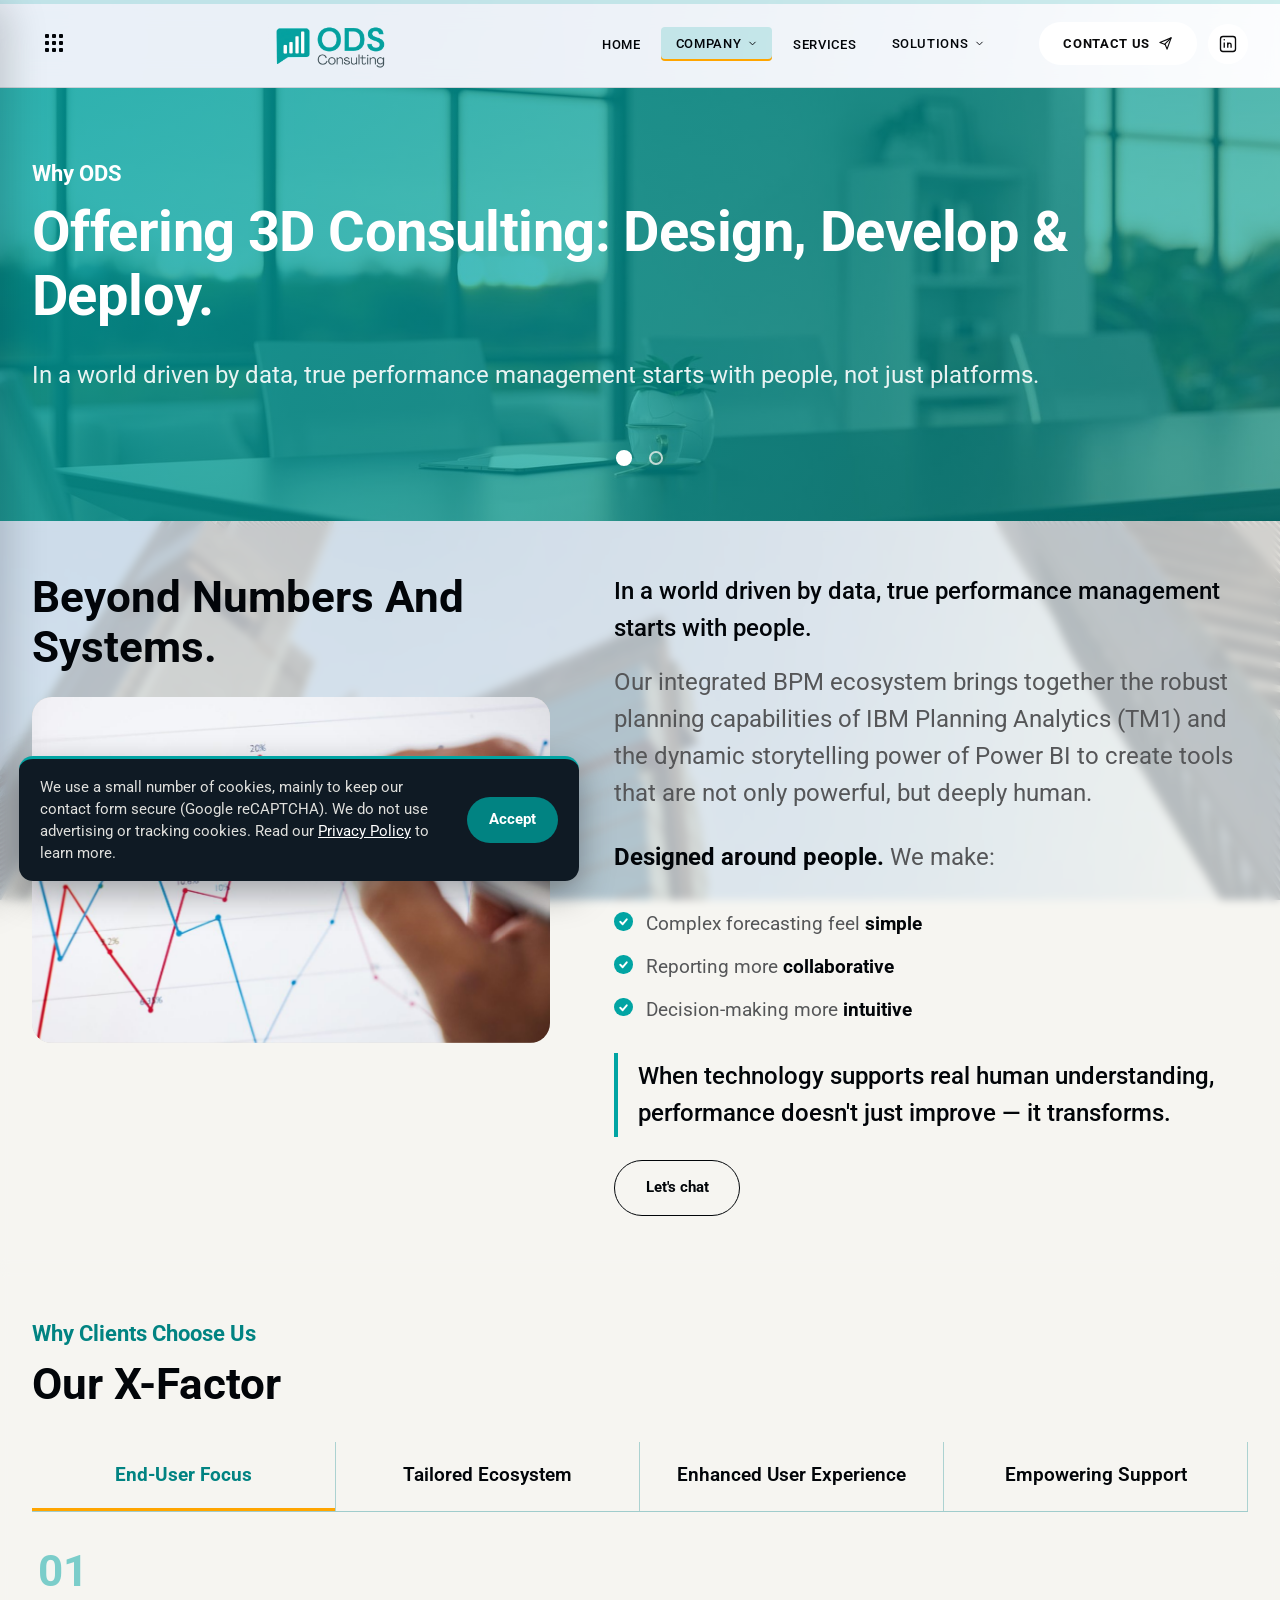
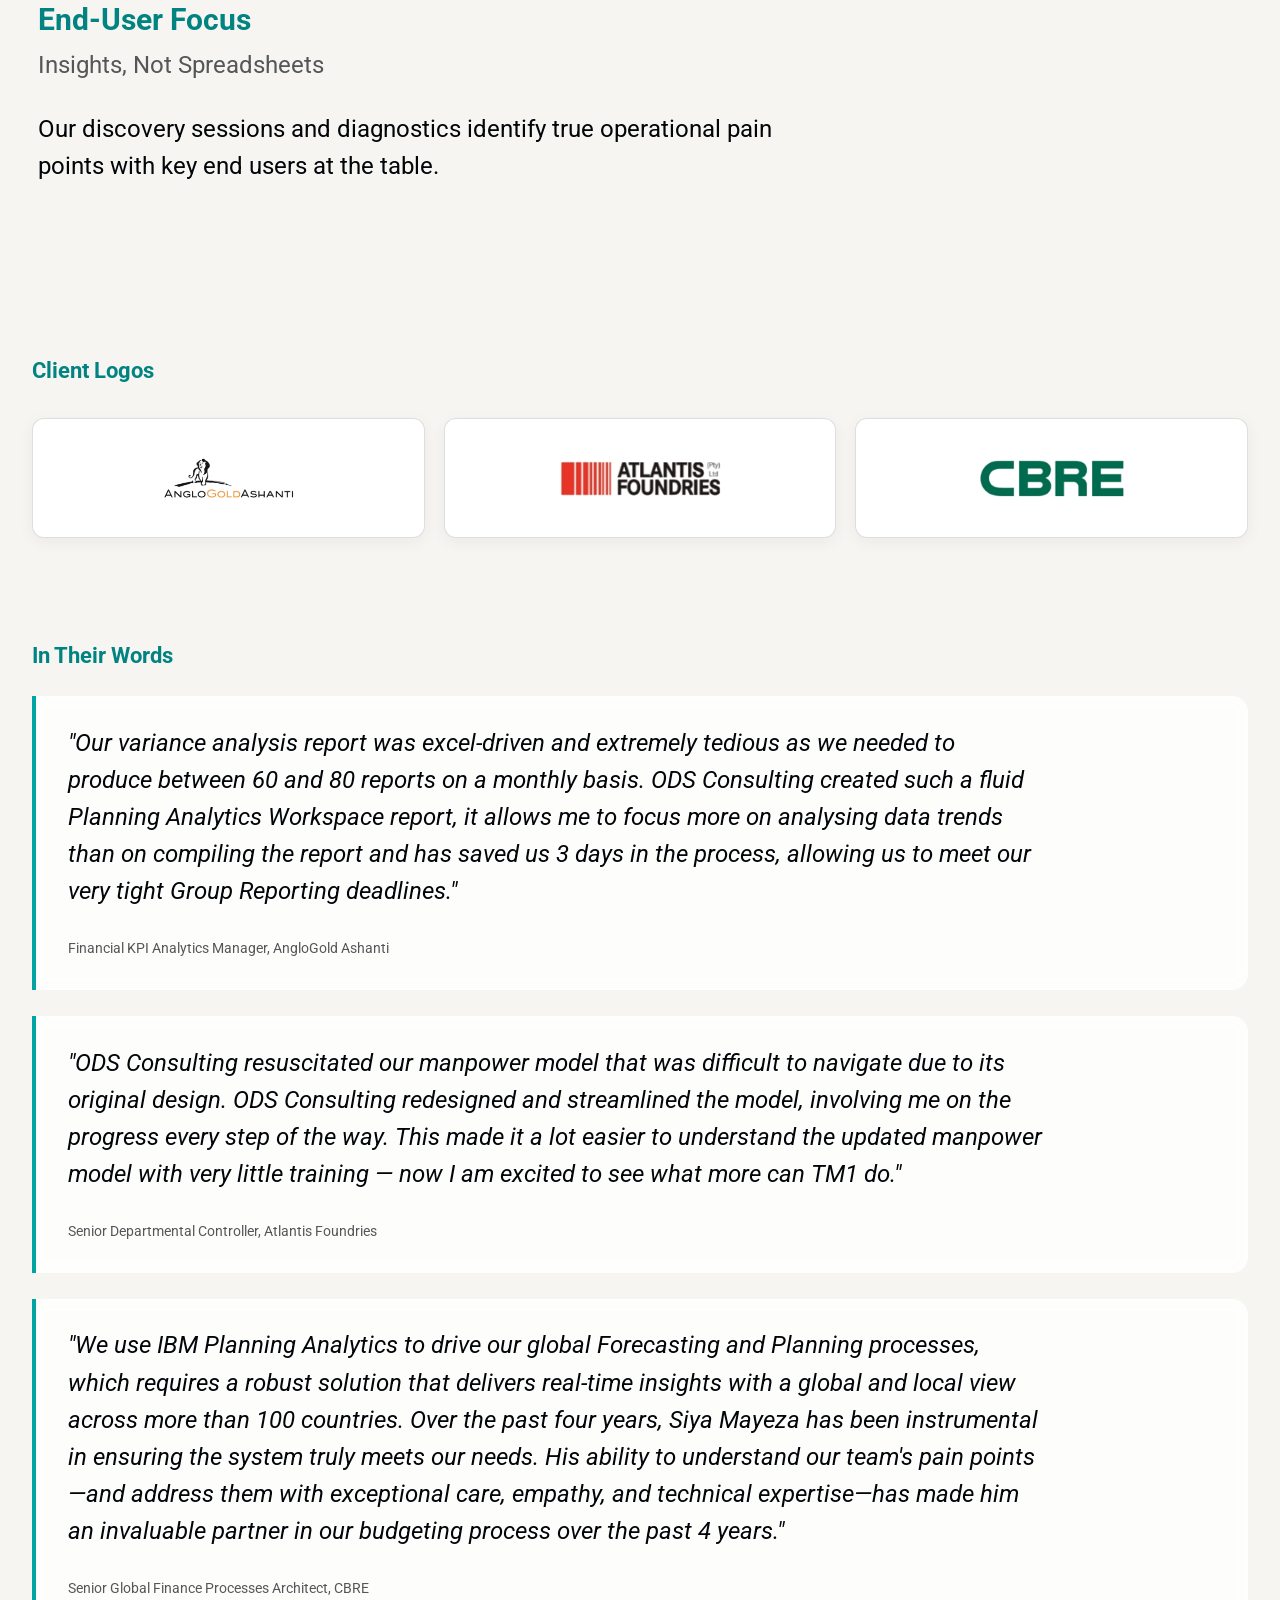
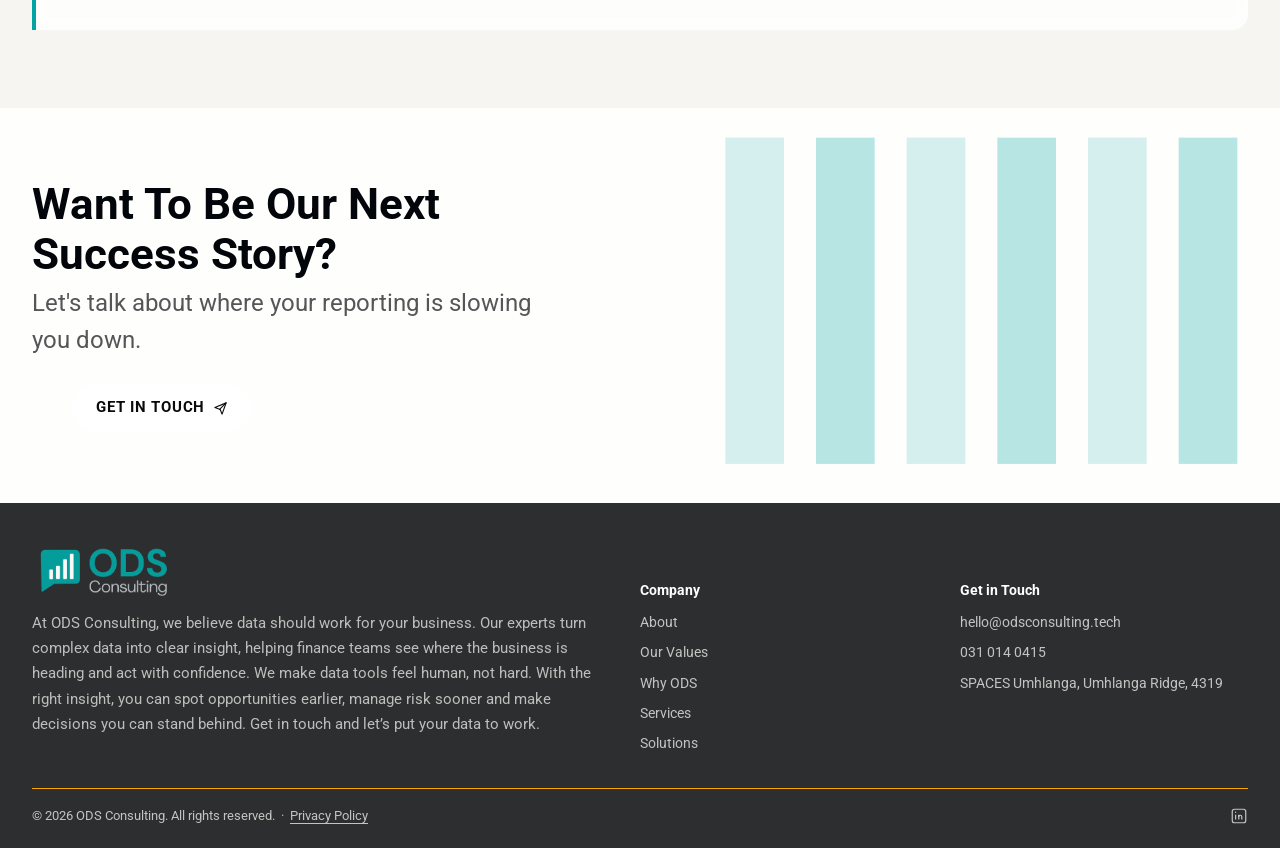
<file: why-ods.html>
<!DOCTYPE html>
<html lang="en">
<head>
<meta charset="UTF-8">
<meta name="viewport" content="width=device-width, initial-scale=1.0">
<title>Why ODS Consulting | Your Planning Analytics &amp; Power BI Partner</title>
<meta name="description" content="Why ODS Consulting is different, and the finance teams we've helped across South Africa, the UK, Australia and the USA.">
<link rel="canonical" href="https://www.odsconsulting.tech/why-ods.html">
<link rel="icon" href="/favicon.ico" sizes="48x48">
<link rel="icon" type="image/png" sizes="192x192" href="/Assets/icon-mark.png">
<link rel="apple-touch-icon" href="/Assets/icon-mark.png">
<meta property="og:type" content="website">
<meta property="og:url" content="https://www.odsconsulting.tech/why-ods.html">
<meta property="og:site_name" content="ODS Consulting">
<meta property="og:title" content="Why ODS Consulting | Your Planning Analytics &amp; Power BI Partner">
<meta property="og:description" content="Why ODS Consulting is different, and the finance teams we've helped across South Africa, the UK, Australia and the USA.">
<meta name="twitter:card" content="summary">
<meta name="twitter:title" content="Why ODS Consulting | Your Planning Analytics &amp; Power BI Partner">
<meta name="twitter:description" content="Why ODS Consulting is different, and the finance teams we've helped across South Africa, the UK, Australia and the USA.">
<link rel="preconnect" href="https://fonts.googleapis.com">
<link rel="preconnect" href="https://fonts.gstatic.com" crossorigin>
<link rel="preload" as="style" href="https://fonts.googleapis.com/css2?family=Roboto:ital,wght@0,300;0,400;0,500;0,700;1,300;1,400;1,700&display=swap" onload="this.onload=null;this.rel='stylesheet'">
<noscript><link rel="stylesheet" href="https://fonts.googleapis.com/css2?family=Roboto:ital,wght@0,300;0,400;0,500;0,700;1,300;1,400;1,700&display=swap"></noscript>
<link rel="stylesheet" href="styles.css">
<script>
  // Runs immediately, before the page paints. Tells apart a real
  // browser refresh (F5 / reload button) from simply clicking a
  // link to a different page, using the Navigation Timing API:
  // - First page load this session, or a genuine reload -> splash plays.
  // - Clicking through to another page after that -> splash is skipped,
  //   so browsing the site doesn't replay it on every single click.
  try {
    var navEntries = performance.getEntriesByType('navigation');
    var navType = (navEntries && navEntries.length) ? navEntries[0].type : 'navigate';
    var alreadyVisited = sessionStorage.getItem('odsSplashShown');
    if (alreadyVisited && navType !== 'reload') {
      document.documentElement.classList.add('skip-splash');
    }
    sessionStorage.setItem('odsSplashShown', '1');
  } catch (e) {}
</script>
</head>
<body class="big-text">
<!-- =======================  SPLASH SCREEN  =======================
     Shown once per browser session (see script.js, "SPLASH SCREEN").
     White/paper background, the ODS icon, and an animated loading
     bar that fills over ~1.6s before the whole thing fades out -
     the full experience is under 3 seconds. -->
<div class="splash-screen" id="splashScreen">
  <img src="Assets/icon-mark.png" alt="ODS Consulting" class="splash-icon">
  <div class="splash-bar"><div class="splash-bar-fill" id="splashBarFill"></div></div>
</div>


<!-- Thin bar fixed to the very top of the viewport. Its width is set by
     JavaScript to match how far down the page you've scrolled, and the
     teal dashes inside it continuously slide for a bit of motion. -->
<div class="scroll-progress" aria-hidden="true">
  <div class="scroll-progress-bar" id="scrollProgressBar"></div>
</div>

<!-- =======================  TOP NAVIGATION BAR  =======================
     Sits at the very top of every page. Contains: the left-side "Menu"
     burger button, the ODS logo, the horizontal link list (with the
     "Company" dropdown), and the teal "Get in touch" button. -->
<nav class="nav">
  <div class="nav-inner">
    <div class="nav-left">
      <div class="menu-left">
        <button class="menu-btn" id="menuBtn" aria-label="Open menu" aria-haspopup="true" aria-expanded="false" aria-controls="menuPanel">
          <span class="waffle" aria-hidden="true"><span></span><span></span><span></span><span></span><span></span><span></span><span></span><span></span><span></span></span>
        </button>
      </div>
    </div>
    <a href="/" class="logo logo-center"><img src="Assets/logo-whitebg-nav.png?v=2" alt="ODS Consulting" class="logo-img"></a>
    <ul class="nav-links">
      <li><a href="/">Home</a></li>
      <li class="nav-dropdown">
        <button class="nav-dropdown-trigger active" aria-haspopup="true" aria-expanded="false">Company <svg class="chevron" viewBox="0 0 24 24" width="11" height="11" fill="none" stroke="currentColor" stroke-width="2" stroke-linecap="round" stroke-linejoin="round"><polyline points="6 9 12 15 18 9"/></svg></button>
        <ul class="nav-dropdown-menu">
                    <li><a href="about.html">About</a></li>
                    <li><a href="our-values.html">Our Values</a></li>
                    <li><a href="why-ods.html" class="active">Why ODS</a></li>
                    <li><a href="contact.html">Contact Us</a></li>
        </ul>
      </li>
      <li><a href="services.html">Services</a></li>
      <li class="nav-dropdown">
        <button class="nav-dropdown-trigger" aria-haspopup="true" aria-expanded="false">Solutions <svg class="chevron" viewBox="0 0 24 24" width="11" height="11" fill="none" stroke="currentColor" stroke-width="2" stroke-linecap="round" stroke-linejoin="round"><polyline points="6 9 12 15 18 9"/></svg></button>
        <ul class="nav-dropdown-menu">
          <li><a href="solutions.html#planning-analytics">IBM Planning Analytics</a></li>
          <li><a href="solutions.html#power-bi">Microsoft Power BI</a></li>
          <li><a href="solutions.html#data-automation">Data Centralisation &amp; Automation</a></li>
        </ul>
      </li>
      <!-- Knowledge Hub hidden until articles are ready: <li><a href="knowledge-hub.html">Knowledge Hub</a></li> -->
    </ul>
    <a href="contact.html" class="nav-cta">Contact us <svg viewBox="0 0 24 24" width="15" height="15" fill="none" stroke="currentColor" stroke-width="1.8" stroke-linecap="round" stroke-linejoin="round"><line x1="21" y1="3" x2="10.5" y2="13.5"/><path d="M21 3 14.5 21l-3-7.5L3 10.5z"/></svg></a>
    <a href="https://www.linkedin.com/company/ods-consulting1" class="nav-social" target="_blank" rel="noopener noreferrer" aria-label="ODS Consulting on LinkedIn" title="LinkedIn"><svg viewBox="0 0 24 24" width="20" height="20" fill="none" stroke="currentColor" stroke-width="1.6"><rect x="3" y="3" width="18" height="18" rx="3"/><circle cx="7.5" cy="7" r="0.9" fill="currentColor" stroke="none"/><line x1="7.5" y1="10.2" x2="7.5" y2="16.5"/><line x1="11.7" y1="10.2" x2="11.7" y2="16.5"/><path d="M11.7 13a2 2 0 0 1 4 0v3.5"/></svg></a>
  </div>
</nav>

<!-- ===================  LEFT-SIDE SLIDE-IN MENU  ===================
     A second, independent way to navigate (opened by the "Menu" burger
     button above). This is now the ONLY navigation menu shown on phones
     - the old right-side mobile dropdown has been switched off in the
     CSS so the two don't compete with each other. -->
<div class="menu-overlay" id="menuOverlay"></div>
<div class="menu-panel" id="menuPanel">
  <div class="menu-panel-head"> <a href="/" class="logo"><img src="Assets/icon-mark.png" alt="ODS Consulting" class="logo-img"></a>
    <button class="menu-close" id="menuClose" aria-label="Close menu">&times;</button>
  </div>
  <nav class="menu-links">
    <ul>
      <li><a href="/">Home</a></li>
            <li><a href="about.html">About</a></li>
            <li><a href="our-values.html">Our Values</a></li>
            <li><a href="why-ods.html" class="active">Why ODS</a></li>
            <li><a href="services.html">Services</a></li>
            <li><a href="solutions.html">Solutions</a></li>
            <!-- Knowledge Hub hidden until articles are ready: <li><a href="knowledge-hub.html">Knowledge Hub</a></li> -->
            <li><a href="contact.html">Contact Us</a></li>
    </ul>
  </nav>
  <div class="menu-panel-footer">
    <div class="menu-contact">
      <a href="mailto:hello@odsconsulting.tech">hello@odsconsulting.tech</a><br>
      <a href="tel:0310140415">031 014 0415</a>
    </div>
    <div class="menu-social">
      <!-- Hidden until the account exists: <a href="#" aria-label="Instagram" title="Instagram"><svg viewBox="0 0 24 24" fill="none" stroke="currentColor" stroke-width="1.6"><rect x="3" y="3" width="18" height="18" rx="5"/><circle cx="12" cy="12" r="4"/><circle cx="17.2" cy="6.8" r="0.6" fill="currentColor" stroke="none"/></svg></a> -->
            <a href="https://www.linkedin.com/company/ods-consulting1" target="_blank" rel="noopener noreferrer" aria-label="ODS Consulting on LinkedIn" title="LinkedIn"><svg viewBox="0 0 24 24" fill="none" stroke="currentColor" stroke-width="1.6"><rect x="3" y="3" width="18" height="18" rx="3"/><circle cx="7.5" cy="7" r="0.9" fill="currentColor" stroke="none"/><line x1="7.5" y1="10.2" x2="7.5" y2="16.5"/><line x1="11.7" y1="10.2" x2="11.7" y2="16.5"/><path d="M11.7 13a2 2 0 0 1 4 0v3.5"/></svg></a>
            <!-- Hidden until the account exists: <a href="#" aria-label="Facebook" title="Facebook"><svg viewBox="0 0 24 24" fill="none" stroke="currentColor" stroke-width="1.6"><circle cx="12" cy="12" r="9"/><path d="M13.6 21v-6.8h2.1l.3-2.5h-2.4V9.9c0-.7.2-1.2 1.2-1.2h1.3V6.4c-.2 0-1-.1-1.9-.1-1.9 0-3.2 1.2-3.2 3.3v1.9H8.8v2.5h2.2V21"/></svg></a> -->
    </div>
  </div>
</div>
<!-- =============  PAGE HEADER (2-SLIDE MINI CAROUSEL)  =============
     Rotates between two short messages every 5.5 seconds, with the
     dashed dot indicators. Handled generically by script.js under
     "INNER-PAGE HEADER MINI-SLIDESHOWS" - works for any page that
     has the "mini-slider" class, no per-page JS needed. -->
<header class="page-header section-dark mini-slider">
  <div class="ambient-lines ambient-network" aria-hidden="true">
    <svg viewBox="0 0 1200 400" preserveAspectRatio="none">
      <line class="amb-link" x1="260" y1="120" x2="560" y2="220"/>
      <line class="amb-link" x1="560" y1="220" x2="880" y2="110"/>
      <line class="amb-link" x1="560" y1="220" x2="820" y2="330"/>
      <line class="amb-link" x1="260" y1="120" x2="180" y2="300"/>
      <circle class="amb-node" cx="260" cy="120" r="8" style="animation-delay:.1s"/>
      <circle class="amb-node" cx="560" cy="220" r="11" style="animation-delay:.5s"/>
      <circle class="amb-node" cx="880" cy="110" r="8" style="animation-delay:.9s"/>
      <circle class="amb-node" cx="820" cy="330" r="8" style="animation-delay:1.3s"/>
      <circle class="amb-node" cx="180" cy="300" r="7" style="animation-delay:1.7s"/>
    </svg>
  </div>
  <div class="slide-visual" aria-hidden="true">
    <img src="Assets/MeetingRoom.jpg" alt="" class="slide-photo">
    <div class="slide-photo-overlay"></div>
  </div>
  <div class="mini-slide-wrap">
    <div class="mini-slide active" data-index="0">
      <div class="container">
        <span class="eyebrow">Why ODS</span>
        <h1 class="why-h1">Offering 3D Consulting: Design, Develop &amp; Deploy.</h1>
        <p>In a world driven by data, true performance management starts with people, not just platforms.</p>
      </div>
    </div>
    <div class="mini-slide" data-index="1">
      <div class="container">
        <span class="eyebrow">Our Clients</span>
        <h1 class="why-h1">Trusted by finance teams across four markets.</h1>
        <p>From South Africa to the UK, Australia and the USA.</p>
      </div>
    </div>
  </div>
  <div class="container">
    <div class="mini-dots" role="tablist" aria-label="Header highlights">
      <button class="dot active" data-index="0" aria-label="Show highlight 1"></button>
      <button class="dot" data-index="1" aria-label="Show highlight 2"></button>
    </div>
  </div>
</header>

<section class="section-light">
  <div class="container split">
    <div>
      <h2>Beyond numbers and systems.</h2>
      <!-- Photo slider: first photo 5s, second slides up from the bottom for 10s, then loops. Second photo = Assets/Why-ODS.png -->
      <div class="photo-slider" id="photoSlider" style="margin-top:1.5rem;">
        <img class="ps-img ps-current" src="Assets/GrowthChart.jpg" alt="Reviewing a performance chart on screen">
        <img class="ps-img ps-next" src="Assets/Why-ODS.png" alt="ODS Consulting team supporting a client" aria-hidden="true">
      </div>
    </div>
    <div>
      <div class="readable">
        <p class="lead">In a world driven by data, true performance management starts with people.</p>
        <p>Our integrated BPM ecosystem brings together the robust planning capabilities of IBM Planning Analytics (TM1) and the dynamic storytelling power of Power BI to create tools that are not only powerful, but deeply human.</p>
        <p><strong>Designed around people.</strong> We make:</p>
        <ul class="tick-list">
          <li>Complex forecasting feel <strong>simple</strong></li>
          <li>Reporting more <strong>collaborative</strong></li>
          <li>Decision-making more <strong>intuitive</strong></li>
        </ul>
        <p class="callout">When technology supports real human understanding, performance doesn't just improve &mdash; it transforms.</p>
      </div>
      <a href="contact.html" class="btn btn-outline-dark">Let's chat</a>
    </div>
  </div>
</section>

<!-- "Where We Work" - turned off for now (2026). To bring it back, delete
     this note plus the comment markers directly above and below the
     section (the section itself hasn't been touched).
<section class="section-alt">
  <div class="container">
    <span class="eyebrow">Where We Work</span>
    <div class="region-strip">
      <div>South Africa</div>
      <div>United Kingdom</div>
      <div>Australia</div>
      <div>United States</div>
    </div>
  </div>
</section>
-->

<!-- Our X-Factor. Optional background photo: uses Assets/XFactor.jpg and shows behind the four panels. -->
<section class="xfactor section-light" id="x-factor">
  <div class="container">
    <span class="eyebrow xf-eyebrow">Why clients choose us</span>
    <h2 class="xf-title">Our X-Factor</h2>
    <div class="xf-layout">
    <div class="xf-wrap">
    <div class="svc-tabs xf-tabs" role="tablist" aria-label="Our X-Factor">
      <button type="button" role="tab" class="svc-tab active" id="xf-tab-enduser" aria-controls="xf-panel-enduser" aria-selected="true" tabindex="0">End-User Focus</button>
      <button type="button" role="tab" class="svc-tab" id="xf-tab-ecosystem" aria-controls="xf-panel-ecosystem" aria-selected="false" tabindex="-1">Tailored Ecosystem</button>
      <button type="button" role="tab" class="svc-tab" id="xf-tab-experience" aria-controls="xf-panel-experience" aria-selected="false" tabindex="-1">Enhanced User Experience</button>
      <button type="button" role="tab" class="svc-tab" id="xf-tab-support" aria-controls="xf-panel-support" aria-selected="false" tabindex="-1">Empowering Support</button>
    </div>
    <div class="xf-panels">
      <div class="svc-panel xf-panel xf-teal active" role="tabpanel" id="xf-panel-enduser" aria-labelledby="xf-tab-enduser">
        <span class="xf-num">01</span>
        <h3>End-User Focus</h3>
        <p class="xf-sub">Insights, Not Spreadsheets</p>
        <p>Our discovery sessions and diagnostics identify true operational pain points with key end users at the table.</p>
      </div>
      <div class="svc-panel xf-panel xf-dark" role="tabpanel" id="xf-panel-ecosystem" aria-labelledby="xf-tab-ecosystem" hidden>
        <span class="xf-num">02</span>
        <h3>Tailored Ecosystem</h3>
        <p class="xf-sub">Technology that adapts to you</p>
        <p>We use RPA, AI agents and other technologies to integrate the right tools and customise models for the client&rsquo;s workflow and unique business needs.</p>
      </div>
      <div class="svc-panel xf-panel xf-dark" role="tabpanel" id="xf-panel-experience" aria-labelledby="xf-tab-experience" hidden>
        <span class="xf-num">03</span>
        <h3>Enhanced User Experience</h3>
        <p class="xf-sub">Clarity Over Clutter</p>
        <p>We let our tools do the heavy lifting by building dynamic, user-friendly reports and visualizations, giving more focus on analysis &ndash; not compiling.</p>
      </div>
      <div class="svc-panel xf-panel xf-orange" role="tabpanel" id="xf-panel-support" aria-labelledby="xf-tab-support" hidden>
        <span class="xf-num">04</span>
        <h3>Empowering Support</h3>
        <p class="xf-sub">Confidence at every step</p>
        <p>Our training sessions, on-demand tutorials and coaching turn reluctant users into confident analysts.</p>
      </div>
    </div>
    </div>
    </div>
  </div>
</section>

<section class="section-alt">
  <div class="container">
    <span class="eyebrow">Client Logos</span>
    <div class="logo-grid logo-grid-3">
      <button type="button" class="logo-slot logo-slot-filled logo-btn" data-learn="client-angloGold" aria-haspopup="dialog" aria-label="Read the AngloGold Ashanti testimonial"><img src="Assets/ClientAngloGoldAshanti.png" alt="AngloGold Ashanti"></button>
      <button type="button" class="logo-slot logo-slot-filled logo-btn" data-learn="client-atlantis" aria-haspopup="dialog" aria-label="Read the Atlantis Foundries testimonial"><img src="Assets/ClientAtlantisFoundries.png" alt="Atlantis Foundries"></button>
      <button type="button" class="logo-slot logo-slot-filled logo-btn" data-learn="client-cbre" aria-haspopup="dialog" aria-label="Read the CBRE testimonial"><img src="Assets/ClientCBRE.png" alt="CBRE"></button>
    </div>
  </div>
</section>

<section class="section-light">
  <div class="container">
    <span class="eyebrow">In Their Words</span>
    <div class="testimonial">
      <p>"Our variance analysis report was excel-driven and extremely tedious as we needed to produce between 60 and 80 reports on a monthly basis. ODS Consulting created such a fluid Planning Analytics Workspace report, it allows me to focus more on analysing data trends than on compiling the report and has saved us 3 days in the process, allowing us to meet our very tight Group Reporting deadlines."</p>
      <cite style="display:block; margin-top:1rem;">Financial KPI Analytics Manager, AngloGold Ashanti</cite>
    </div>
    <div class="testimonial">
      <p>"ODS Consulting resuscitated our manpower model that was difficult to navigate due to its original design. ODS Consulting redesigned and streamlined the model, involving me on the progress every step of the way. This made it a lot easier to understand the updated manpower model with very little training &mdash; now I am excited to see what more can TM1 do."</p>
      <cite style="display:block; margin-top:1rem;">Senior Departmental Controller, Atlantis Foundries</cite>
    </div>
    <div class="testimonial">
      <p>"We use IBM Planning Analytics to drive our global Forecasting and Planning processes, which requires a robust solution that delivers real-time insights with a global and local view across more than 100 countries. Over the past four years, Siya Mayeza has been instrumental in ensuring the system truly meets our needs. His ability to understand our team's pain points&mdash;and address them with exceptional care, empathy, and technical expertise&mdash;has made him an invaluable partner in our budgeting process over the past 4 years."</p>
      <cite style="display:block; margin-top:1rem;">Senior Global Finance Processes Architect, CBRE</cite>
    </div>
  </div>
</section>

<div class="cta-band cta-band-light cta-band-stacked">
  <div class="ambient-lines ambient-bars" aria-hidden="true">
    <svg viewBox="0 0 1200 400" preserveAspectRatio="none">
      <g transform="translate(680,30)">
        <rect class="amb-bar" x="0" y="0" width="55" height="330"/>
        <rect class="amb-bar" x="85" y="0" width="55" height="330"/>
        <rect class="amb-bar" x="170" y="0" width="55" height="330"/>
        <rect class="amb-bar" x="255" y="0" width="55" height="330"/>
        <rect class="amb-bar" x="340" y="0" width="55" height="330"/>
        <rect class="amb-bar" x="425" y="0" width="55" height="330"/>
      </g>
    </svg>
  </div>
  <div class="container">
    <div>
      <h2>Want to be our next success story?</h2>
      <p style="margin:0;">Let's talk about where your reporting is slowing you down.</p>
      <a href="contact.html" class="nav-cta" style="font-size:0.95rem; margin-top:1.6rem;">Get in touch <svg viewBox="0 0 24 24" width="15" height="15" fill="none" stroke="currentColor" stroke-width="1.8" stroke-linecap="round" stroke-linejoin="round"><line x1="21" y1="3" x2="10.5" y2="13.5"/><path d="M21 3 14.5 21l-3-7.5L3 10.5z"/></svg></a>
    </div>
  </div>
</div>
<!-- =======================  SITE FOOTER  =======================
     Shared across every page: logo + blurb, a shortened sitemap,
     and contact details. Kept deliberately compact/low-height. -->
<footer>
  <div class="container">
    <div class="footer-grid">
      <div>
        <a href="/" class="logo" style="font-size:1.3rem;"><img loading="lazy" decoding="async" src="Assets/LogoFooter-transparent.png" alt="ODS Consulting" class="logo-img"></a>
        <p class="footer-blurb">At ODS Consulting, we believe data should work for your business. Our experts turn complex data into clear insight, helping finance teams see where the business is heading and act with confidence. We make data tools feel human, not hard. With the right insight, you can spot opportunities earlier, manage risk sooner and make decisions you can stand behind. Get in touch and let’s put your data to work.</p>
      </div>
      <div>
        <h4>Company</h4>
        <ul>
          <li><a href="about.html">About</a></li>
          <li><a href="our-values.html">Our Values</a></li>
          <li><a href="why-ods.html">Why ODS</a></li>
          <li><a href="services.html">Services</a></li>
          <li><a href="solutions.html">Solutions</a></li>
        </ul>
      </div>
      <div>
        <h4>Get in Touch</h4>
        <ul>
          <li><a href="mailto:hello@odsconsulting.tech">hello@odsconsulting.tech</a></li>
          <li><a href="tel:0310140415">031 014 0415</a></li>
          <li>SPACES Umhlanga, Umhlanga Ridge, 4319</li>
        </ul>
      </div>
    </div>
    <div class="footer-bottom">
      <span>&copy; 2026 ODS Consulting. All rights reserved. &nbsp;&middot;&nbsp; <a href="privacy-policy.html" class="footer-policy">Privacy Policy</a></span>
      <div class="footer-social">
        <!-- Hidden until the account exists: <a href="#" aria-label="Instagram" title="Instagram"><svg viewBox="0 0 24 24" fill="none" stroke="currentColor" stroke-width="1.6"><rect x="3" y="3" width="18" height="18" rx="5"/><circle cx="12" cy="12" r="4"/><circle cx="17.2" cy="6.8" r="0.6" fill="currentColor" stroke="none"/></svg></a> -->
        <a href="https://www.linkedin.com/company/ods-consulting1" target="_blank" rel="noopener noreferrer" aria-label="ODS Consulting on LinkedIn" title="LinkedIn"><svg viewBox="0 0 24 24" fill="none" stroke="currentColor" stroke-width="1.6"><rect x="3" y="3" width="18" height="18" rx="3"/><circle cx="7.5" cy="7" r="0.9" fill="currentColor" stroke="none"/><line x1="7.5" y1="10.2" x2="7.5" y2="16.5"/><line x1="11.7" y1="10.2" x2="11.7" y2="16.5"/><path d="M11.7 13a2 2 0 0 1 4 0v3.5"/></svg></a>
        <!-- Hidden until the account exists: <a href="#" aria-label="Facebook" title="Facebook"><svg viewBox="0 0 24 24" fill="none" stroke="currentColor" stroke-width="1.6"><circle cx="12" cy="12" r="9"/><path d="M13.6 21v-6.8h2.1l.3-2.5h-2.4V9.9c0-.7.2-1.2 1.2-1.2h1.3V6.4c-.2 0-1-.1-1.9-.1-1.9 0-3.2 1.2-3.2 3.3v1.9H8.8v2.5h2.2V21"/></svg></a> -->
      </div>
    </div>
  </div>
</footer>

<div class="modal-overlay" id="modalOverlay" aria-hidden="true"></div>

<div class="modal-pane modal-learn modal-client" id="modal-client-angloGold" role="dialog" aria-modal="true" aria-labelledby="modal-client-angloGold-title">
  <button class="modal-close" aria-label="Close">&times;</button>
  <div class="modal-body">
    <img class="client-pane-logo" src="Assets/ClientAngloGoldAshanti.png" alt="">
    <span class="eyebrow">In Their Words</span>
    <h2 id="modal-client-angloGold-title">AngloGold Ashanti</h2>
    <blockquote class="client-quote">"Our variance analysis report was excel-driven and extremely tedious as we needed to produce between 60 and 80 reports on a monthly basis. ODS Consulting created such a fluid Planning Analytics Workspace report, it allows me to focus more on analysing data trends than on compiling the report and has saved us 3 days in the process, allowing us to meet our very tight Group Reporting deadlines."</blockquote>
    <p class="client-cite">Financial KPI Analytics Manager, AngloGold Ashanti</p>
  </div>
</div>

<div class="modal-pane modal-learn modal-client" id="modal-client-atlantis" role="dialog" aria-modal="true" aria-labelledby="modal-client-atlantis-title">
  <button class="modal-close" aria-label="Close">&times;</button>
  <div class="modal-body">
    <img class="client-pane-logo" src="Assets/ClientAtlantisFoundries.png" alt="">
    <span class="eyebrow">In Their Words</span>
    <h2 id="modal-client-atlantis-title">Atlantis Foundries</h2>
    <blockquote class="client-quote">"ODS Consulting resuscitated our manpower model that was difficult to navigate due to its original design. ODS Consulting redesigned and streamlined the model, involving me on the progress every step of the way. This made it a lot easier to understand the updated manpower model with very little training &mdash; now I am excited to see what more can TM1 do."</blockquote>
    <p class="client-cite">Senior Departmental Controller, Atlantis Foundries</p>
  </div>
</div>

<div class="modal-pane modal-learn modal-client" id="modal-client-cbre" role="dialog" aria-modal="true" aria-labelledby="modal-client-cbre-title">
  <button class="modal-close" aria-label="Close">&times;</button>
  <div class="modal-body">
    <img class="client-pane-logo" src="Assets/ClientCBRE.png" alt="">
    <span class="eyebrow">In Their Words</span>
    <h2 id="modal-client-cbre-title">CBRE</h2>
    <blockquote class="client-quote">"We use IBM Planning Analytics to drive our global Forecasting and Planning processes, which requires a robust solution that delivers real-time insights with a global and local view across more than 100 countries. Over the past four years, Siya Mayeza has been instrumental in ensuring the system truly meets our needs. His ability to understand our team's pain points&mdash;and address them with exceptional care, empathy, and technical expertise&mdash;has made him an invaluable partner in our budgeting process over the past 4 years."</blockquote>
    <p class="client-cite">Senior Global Finance Processes Architect, CBRE</p>
  </div>
</div>

<script src="script.js"></script>
</body>
</html>
</file>
<file: styles.css>
:root{--ink:#020509; --navy:#111315; /* near-black, used for structural dark sections (how we work, footer, cta bands) */
  --navy-rgb:17,19,21; --navy-2:#0A0A0B; /* darkest near-black */
  --paper:#F6F5F1; --paper-rgb:246,245,241; --paper-2:#DAD5CD; --paper-2-rgb:218,213,205; --colbut:#01A4A3; --teal:#01A4A3; --teal-dark:#018382; --teal-rgb:1,164,163; --olanji:orange; --slate:#555658; --text:#555658; /* brand dark grey - body copy */
  --line:rgba(16,24,32,0.14); --line-light:rgba(246,245,241,0.22); --white:#FFFFFF; --white-rgb:255,255,255; --maxw:1600px;}
*{box-sizing:border-box;}
/* Fluid root size: 16px on phones/laptops, growing smoothly to ~24px on
   very large screens. Everything sized in rem scales with it. */
html{scroll-behavior:smooth;}
body{margin:0;
  background:var(--paper);
  color:var(--text);
  font-family:'Roboto','Trebuchet MS',Calibri,Arial,Helvetica,sans-serif;
  font-size:16px;
  line-height:1.7;
  -webkit-font-smoothing:antialiased;}
h1,h2,h3,h4{font-family:'Roboto','Trebuchet MS',Calibri,Arial,Helvetica,sans-serif;
  font-weight:700;
  line-height:1.15;
  margin:0 0 0.5em 0;
  color:var(--ink);}
h1{font-size:clamp(2.4rem,5vw,4.4rem); font-weight:700; letter-spacing:-0.01em;}
h2{font-size:clamp(1.9rem,3.4vw,2.8rem);}
h3{font-size:1.4rem;}
p{margin:0 0 1.1em 0; max-width:64ch;}
a{color:inherit;}
img{max-width:100%; display:block;}
.container{max-width:var(--maxw);
  margin:0 auto;
  padding:0 2rem;
  position:relative;
  z-index:1;}
@media(max-width:720px){
  section{padding:3.5rem 0;}
}
.section-light{background:rgba(var(--paper-rgb),0.85); backdrop-filter:blur(10px); -webkit-backdrop-filter:blur(10px);}
.section-alt{background:rgba(var(--paper-rgb),0.85); backdrop-filter:blur(10px); -webkit-backdrop-filter:blur(10px);}
.section-dark{background:rgba(var(--teal-rgb),0.82); color:var(--paper); position:relative; overflow:hidden; backdrop-filter:blur(10px); -webkit-backdrop-filter:blur(10px);}
.section-dark h1,.section-dark h2,.section-dark h3{color:var(--white);}
.section-dark p{color:rgba(255,255,255,0.88);}
/* Ambient flowing-line background, reused across dark panes site-wide */
.ambient-lines{position:absolute; inset:0;
  overflow:hidden; pointer-events:none; z-index:0;}
.ambient-lines svg{width:100%; height:100%; display:block;}
@keyframes flow-move{
  to{stroke-dashoffset:-240;}
}
/* Three richer animated background graphics, reusing the same visual
   language as the homepage hero (drawing line chart / growing bars /
   pulsing network), used on page headers, "How We Work", "Why
   Together" and the CTA bands so the motion feels consistent as you
   move through the site. Each runs on a continuous loop rather than
   the hero's one-shot "on active" version. */
/* Variant 1: drawing/flowing line chart */
.ambient-chart .amb-line{fill:none;
  stroke:rgba(255,255,255,0.55);
  stroke-width:2.5;
  stroke-dasharray:18 14;
  animation:flow-move 6s linear infinite;}
/* Variant 2: growing bars */
.ambient-bars .amb-bar{fill:rgba(255,255,255,0.35);
  transform-origin:bottom;
  transform-box:fill-box;
  animation:pulse-bar 2.8s ease-in-out infinite;}
.ambient-bars .amb-bar:nth-child(odd){fill:rgba(255,255,255,0.22);}
.ambient-bars .amb-bar:nth-child(1){animation-delay:0s;}
.ambient-bars .amb-bar:nth-child(2){animation-delay:.25s;}
.ambient-bars .amb-bar:nth-child(3){animation-delay:.5s;}
.ambient-bars .amb-bar:nth-child(4){animation-delay:.75s;}
.ambient-bars .amb-bar:nth-child(5){animation-delay:1s;}
.ambient-bars .amb-bar:nth-child(6){animation-delay:1.25s;}
@keyframes pulse-bar{
  0%,100%{transform:scaleY(0.35);}
  50%{transform:scaleY(1);}
}
/* Variant 3: pulsing network map */
.ambient-network .amb-link{stroke:rgba(255,255,255,0.3);
  stroke-width:1.5;
  stroke-dasharray:10 8;
  animation:flow-move 5s linear infinite;}
.ambient-network .amb-node{fill:rgba(255,255,255,0.65);
  animation:pulse-dot 3.2s ease-in-out infinite;}
@keyframes pulse-dot{
  0%,100%{opacity:0.3;}
  50%{opacity:1;}
}
@media(prefers-reduced-motion:reduce){
  .ambient-chart .amb-line,
  .ambient-bars .amb-bar,
  .ambient-network .amb-link,
  .ambient-network .amb-node{animation:none; opacity:0.5;}
}
.eyebrow{font-size:clamp(1.2rem, 1.7vw, 1.55rem);  /* section label size - raise/lower here */
  line-height:1.3;
  color:var(--teal-dark);
  font-weight:700;
  margin-bottom:0.7rem;
  display:block;}
.section-dark .eyebrow{color:var(--white);}
/* Nav */
.nav{position:sticky; top:0; z-index:50;
  background:rgba(var(--white-rgb),0.88);
  backdrop-filter:blur(12px);
  -webkit-backdrop-filter:blur(12px);
  border-bottom:1px solid var(--line);}
.nav-inner{max-width:var(--maxw);
  margin:0 auto;
  padding:1.1rem 2rem;
  display:flex;
  align-items:center;
  justify-content:space-between;}
.logo{font-family:'Roboto','Trebuchet MS',Calibri,Arial,Helvetica,sans-serif;
  font-weight:700;
  font-size:1.35rem;
  color:var(--white);
  text-decoration:none;
  letter-spacing:0.01em;}
.logo span{color:var(--teal);}
.logo-img{height:52px; width:auto; display:block;}
.menu-panel-head .logo-img{height:42px;}
.footer-grid .logo-img{height:60px;}
.nav-links{display:flex;
  align-items:center;
  gap:0.4rem;
  list-style:none;
  margin:0; padding:0;}
.nav-links a{color:var(--ink);
  text-decoration:none;
  font-size:0.95rem;
  font-weight:500;
  padding:0.6rem 0.9rem;
  border-radius:4px;
  transition:color .15s ease, background .15s ease;}
.nav-links a:hover{background:rgba(var(--teal-rgb),0.14);}
.nav-links a.active{background:rgba(var(--teal-rgb),0.18); box-shadow:inset 0 -2px 0 var(--olanji);}
/* "Company" dropdown inside the top nav (Why ODS / About / Our Values) */
.nav-dropdown{position:relative;}
.nav-dropdown-trigger{display:inline-flex; align-items:center; gap:0.35rem;
  background:none; border:none; cursor:pointer;
  color:var(--ink);
  font-family:'Roboto','Trebuchet MS',Calibri,Arial,Helvetica,sans-serif;
  font-size:0.95rem; font-weight:500;
  padding:0.6rem 0.9rem;
  border-radius:4px;
  transition:color .15s ease, background .15s ease;}
.nav-dropdown-trigger:hover,
.nav-dropdown-trigger[aria-expanded="true"]{background:rgba(var(--teal-rgb),0.14);}
.nav-dropdown-trigger.active{background:rgba(var(--teal-rgb),0.18); box-shadow:inset 0 -2px 0 var(--olanji);}
.nav-dropdown-trigger .chevron{transition:transform .2s ease;}
.nav-dropdown-trigger[aria-expanded="true"] .chevron{transform:rotate(180deg);}
.nav-dropdown-menu{position:absolute; top:calc(100% + 12px); left:50%;
  transform:translate(-50%,-8px);
  min-width:190px;
  background:rgba(255,255,255,0.68);
  backdrop-filter:blur(16px) saturate(160%);
  -webkit-backdrop-filter:blur(16px) saturate(160%);
  border:1px solid rgba(255,255,255,0.4);
  border-top:3px solid var(--teal);
  border-radius:14px;
  box-shadow:0 12px 28px rgba(2,5,9,0.10);
  list-style:none; margin:0; padding:0.5rem; overflow:hidden;
  opacity:0; visibility:hidden;
  transition:opacity .18s ease, transform .18s ease;
  z-index:60;}
.nav-dropdown-menu.open{opacity:1; visibility:visible; transform:translate(-50%,0);}
.nav-dropdown-menu li a{display:block; padding:0.65rem 1rem;
  font-size:0.95rem; color:var(--ink); text-decoration:none;
  border-radius:8px; background:none;}
.nav-dropdown-menu li a:hover, .nav-dropdown-menu li a.active{color:var(--teal-dark); background:rgba(var(--teal-rgb),0.10);}
.nav-cta{background:var(--white); color:var(--navy-2); padding:0.65rem 1.5rem; border-radius:999px; text-decoration:none; margin-left:2.5rem; font-weight:700; white-space:nowrap; display:inline-flex; align-items:center; gap:0.5rem; transition:background .2s ease, transform .2s ease;}
.nav-cta:hover{background:var(--teal-dark); transform:translateY(-1px);}
.nav-cta svg{transition:transform .2s ease;}
.nav-cta:hover svg{transform:translate(2px,-2px);}
.nav-toggle{display:none;}
/* On phones, the horizontal nav links + old right-side dropdown are
   switched off entirely - the left-side "Menu" slide-in panel is the
   only navigation method shown, so the two don't compete. The teal
   "Get in touch" button stays visible for quick access. */
@media(max-width:860px){
  .nav-links{display:none;}
  .nav-toggle{display:none;}
}
/* Left-side menu (secondary navigation) - full-height slide-in panel */
.nav-left{display:flex; align-items:center; gap:1.2rem;}
.menu-left{position:relative;}
/* Logo now sits as its own flex item between .nav-left (waffle) and
   .nav-links (Home...) - flex:1 makes it claim exactly that gap, and
   centering its content inside puts the logo squarely in the middle
   of that space, however wide the screen is. */
.logo-center{flex:1;
  display:flex;
  justify-content:center;}
.menu-btn{display:flex; align-items:center; gap:0.65rem;
  background:none; border:none; cursor:pointer;
  color:var(--ink);
  font-family:'Roboto','Trebuchet MS',Calibri,Arial,Helvetica,sans-serif;
  font-size:0.9rem; font-weight:700;
  padding:0.4rem 0;}
.menu-btn:hover{color:var(--olanji);}
.waffle{display:inline-grid;
  grid-template-columns:repeat(3, 4px);
  grid-template-rows:repeat(3, 4px);
  gap:3px;
  width:19px; height:19px;
  flex-shrink:0;}
.waffle span{width:4px; height:4px;
  border-radius:1px;
  background:currentColor;
  transition:transform .2s ease, opacity .2s ease;}
.menu-btn[aria-expanded="true"]{color:var(--teal-dark);}
.menu-btn[aria-expanded="true"] .waffle span{transform:scale(0.7); opacity:0.6;}
.menu-overlay{position:fixed; inset:0;
  background:rgba(9,15,22,0.55);
  backdrop-filter:blur(2px);
  opacity:0; visibility:hidden;
  transition:opacity .3s ease;
  z-index:90;}
.menu-overlay.open{opacity:1; visibility:visible;}
.menu-panel{position:fixed; top:0; left:0; height:100vh;
  width:420px; max-width:88vw;
  backdrop-filter:blur(18px) saturate(140%);
  -webkit-backdrop-filter:blur(18px) saturate(140%);
  border-right:1px solid rgba(255,255,255,0.12);
  border-radius:0 22px 22px 0;
  box-shadow:8px 0 40px rgba(2,5,9,0.18);
  transform:translateX(-100%);
  transition:transform .4s cubic-bezier(.4,0,.2,1);
  z-index:100;
  overflow-y:auto;
  padding:2.4rem 2.6rem 2.2rem 2.6rem;
  display:flex; flex-direction:column;}
.menu-panel.open{transform:translateX(0);}
.menu-panel-head{display:flex; justify-content:space-between; align-items:center;
  margin-bottom:3rem;}
.menu-panel-head .logo{color:var(--white);}
.menu-close{background:none; border:none; color:var(--white);
  font-size:1.9rem; line-height:1; cursor:pointer; padding:0;}
.menu-close:hover{color:var(--teal);}
.menu-links ul{list-style:none; margin:0; padding:0;}
.menu-links li{border-bottom:1px solid var(--line-light);
  opacity:0; transform:translateX(-16px);
  transition:opacity .4s ease, transform .4s ease;}
.menu-panel.open .menu-links li{opacity:1; transform:translateX(0);}
.menu-panel.open .menu-links li:nth-child(1){transition-delay:.10s;}
.menu-panel.open .menu-links li:nth-child(2){transition-delay:.16s;}
.menu-panel.open .menu-links li:nth-child(3){transition-delay:.22s;}
.menu-panel.open .menu-links li:nth-child(4){transition-delay:.28s;}
.menu-panel.open .menu-links li:nth-child(5){transition-delay:.34s;}
.menu-panel.open .menu-links li:nth-child(6){transition-delay:.40s;}
@media(prefers-reduced-motion:reduce){
  .menu-links li{transition:none; opacity:1; transform:none;}
}
.menu-links li a{display:block; padding:1.05rem 0 1.05rem 0.9rem; margin-left:-0.9rem; font-family:'Roboto','Trebuchet MS',Calibri,Arial,Helvetica,sans-serif; font-size:1.55rem; font-weight:500; color:var(--white); text-decoration:none; border-left:3px solid transparent; transition:color .15s ease, border-color .15s ease, padding-left .15s ease;}
.menu-links li a:hover, .menu-links li a.active{color:var(--olanji);
  border-left-color:var(--olanji);
  padding-left:1.3rem;}
.menu-panel-footer{margin-top:auto; padding-top:2rem;
  border-top:1px solid var(--olanji);}
.menu-contact{font-size:0.95rem; margin-bottom:1.4rem; line-height:1.9;}
.menu-contact a{color:rgba(246,245,241,0.85); text-decoration:none;}
.menu-contact a:hover{color:var(--teal);}
.menu-social{display:flex; gap:1.1rem;}
.menu-social a{color:rgba(246,245,241,0.75);}
.menu-social a:hover{color:var(--teal);}
.menu-social svg{width:19px; height:19px; display:block;}
@media(max-width:480px){
  .menu-panel{padding:2rem 1.6rem;}
  .menu-links li a{font-size:1.3rem;}
}
/* Buttons */
.btn{display:inline-block;
  padding:0.9rem 1.9rem;
  border-radius:999px;
  text-decoration:none;
  font-weight:700;
  font-size:0.95rem;
  border:1px solid transparent;
  transition:all .15s ease;}
.btn-primary{background:var(--teal); color:var(--navy-2);}
.btn-primary:hover{background:var(--teal-dark);}
.btn-outline{border-color:rgba(255,255,255,0.6); color:var(--white);}
.btn-outline:hover{background:var(--white); color:var(--ink); border-color:var(--white);}
.btn-outline-dark{border-color:var(--ink); color:var(--ink);}
.btn-outline-dark:hover{border-color:var(--teal); color:var(--teal-dark); background:rgba(var(--teal-rgb),0.08);}
.btn-row{display:flex; gap:1rem; flex-wrap:wrap; margin-top:1.8rem;}
/* On the teal hero specifically, a teal-filled primary button would
   blend into the background - so buttons there flip to solid white
   with dark text instead (a common, bold "GEICO-style" pattern of a
   white pill button sitting on a bold color block). */
.hero-slider .btn-primary{background:var(--white); color:var(--ink);}
.hero-slider .btn-primary:hover{background:rgba(255,255,255,0.85);}
/* Contact page "Send message" button - a more distinct, pill-shaped
   variant of the primary button, with the same icon-nudge hover as
   the "Get in touch" nav button for consistency. */
.btn-send{border-radius:999px;
  display:inline-flex;
  align-items:center;
  gap:0.55rem;
  padding:0.85rem 1.9rem;
  border:none;
  cursor:pointer;
  font-family:'Roboto','Trebuchet MS',Calibri,Arial,Helvetica,sans-serif;
  transition:background .2s ease, transform .2s ease;}
.btn-send:hover{transform:translateY(-1px);}
.btn-send svg{transition:transform .2s ease;}
.btn-send:hover svg{transform:translate(2px,-2px);}
.btn-send:disabled{opacity:0.7; cursor:default; transform:none;}
/* Hero */
/* Values row */
.values-row{display:grid;
  grid-template-columns:repeat(auto-fit,minmax(190px,1fr));
  gap:1.2rem;
  margin-top:2.5rem;}
.values-row .value{padding:1.8rem 1.6rem;
  border:1px solid var(--line);
  border-radius:16px;
  background:var(--white);
  box-shadow:0 4px 16px rgba(2,5,9,0.05);
  transition:transform .2s ease, box-shadow .2s ease;}
.values-row .value:hover{transform:translateY(-3px); box-shadow:0 8px 22px rgba(2,5,9,0.08);}
.values-row h3{font-size:1.05rem; margin-bottom:0.5rem;}
.values-row p{font-size:0.92rem; color:var(--slate); margin:0;}
@media(max-width:560px){
  .values-row{grid-template-columns:1fr;}
}
/* Two column split */
.split{display:grid;
  grid-template-columns:0.9fr 1.1fr;
  gap:4rem;
  align-items:start;}
@media(max-width:860px){
  .split{grid-template-columns:1fr; gap:2.5rem;}
}
/* Makes a photo in a .split column fill the whole column - top to
   bottom, matching the height of whatever text sits in the other
   column - rather than sitting at a fixed, boxed-in size. */
/* Service list */
.service-list{margin-top:2rem;}
.service-item{padding:2rem 0;
  border-top:1px solid var(--line);
  display:grid;
  grid-template-columns:1fr 2fr;
  gap:2rem;}
.service-item:last-child{border-bottom:1px solid var(--line);}
.service-item h3{margin-bottom:0.6rem;}
.service-item p{margin:0; color:var(--slate);}
@media(max-width:720px){
  .service-item{grid-template-columns:1fr; gap:0.6rem;}
}
/* Process steps */
.process{position:relative; display:grid; grid-template-columns:repeat(4,1fr);}
/* The connecting line running through the step badges, plus the
   fill that grows as each step is scrolled past (see script.js,
   "ANIMATED HOW WE WORK DIAGRAM"). */
.process-track{position:absolute; height:2px; z-index:0;}
.process-track-fill{height:100%; width:0%;
  background:var(--white);
  transition:width .7s ease;}
.process-step h3{transition:opacity .4s ease;}
.process-step p{color:rgba(255,255,255,0.7);
  opacity:0.55;
  transition:opacity .4s ease;}
.process-step.active p{opacity:1;}
.step-num{position:relative;
  z-index:1;
  width:40px; height:40px;
  display:flex; align-items:center; justify-content:center;
  border-radius:50%;
  font-family:'Roboto','Trebuchet MS',Calibri,Arial,Helvetica,sans-serif;
  font-size:1rem; font-weight:700;
  color:var(--white);
  background:rgba(255,255,255,0.12);
  border:2px solid rgba(255,255,255,0.35);
  margin-bottom:1.2rem;
  transition:background .35s ease, border-color .35s ease, transform .35s ease, color .35s ease;}
@media(max-width:860px){
  .process{grid-template-columns:1fr 1fr; gap:2rem;}
}
@media(max-width:560px){
  .process{grid-template-columns:1fr; gap:2.2rem; padding-left:1.5rem;}
  .process-track{top:0; bottom:0; left:19px; right:auto; width:2px; height:auto;}
  .process-track-fill{width:100%; height:0%;}
}
@media(prefers-reduced-motion:reduce){
  .process-step p, .process-step .step-num{transition:none;}
}
/* Testimonial */
.testimonial{border-left:4px solid var(--teal);
  background:rgba(var(--white-rgb), 0.82);
  backdrop-filter:blur(6px);
  -webkit-backdrop-filter:blur(6px);
  border-radius:0 16px 16px 0;
  padding:1.8rem 2rem;
  margin:1.6rem 0;}
.testimonial p{font-family:'Roboto','Trebuchet MS',Calibri,Arial,Helvetica,sans-serif; font-size:1.35rem; font-style:italic; color:var(--ink);}
.testimonial cite{display:block; margin-top:1rem; font-style:normal; font-size:0.9rem; color:var(--slate);}
/* Region strip */
.region-strip{display:flex; flex-wrap:wrap; gap:0;
  margin-top:2rem;
  border-top:1px solid var(--line);
  border-bottom:1px solid var(--line);}
.region-strip div{flex:1; min-width:140px;
  padding:1.3rem 1.5rem;
  border-right:1px solid var(--line);
  font-family:'Roboto','Trebuchet MS',Calibri,Arial,Helvetica,sans-serif;
  font-size:1.05rem;}
.region-strip div:last-child{border-right:none;}
/* Logo placeholder grid */
.logo-grid{display:grid;
  grid-template-columns:repeat(4,1fr);
  gap:1.2rem;
  margin-top:2rem;}
.logo-slot{border:1px dashed var(--line);
  padding:2rem 1rem;
  text-align:center;
  font-size:0.82rem;
  color:var(--slate);
  border-radius:12px;}
.logo-grid-3{grid-template-columns:repeat(3,1fr);}
.logo-slot-filled{border:1px solid var(--line);
  background:var(--white);
  display:flex; align-items:center; justify-content:center;
  padding:2.2rem 1.5rem;
  box-shadow:0 4px 16px rgba(2,5,9,0.05);
  transition:transform .2s ease, box-shadow .2s ease;}
.logo-slot-filled:hover{transform:translateY(-3px); box-shadow:0 8px 22px rgba(2,5,9,0.08);}
.logo-slot-filled img{max-height:48px; width:auto; max-width:100%;}
@media(max-width:720px){
  .logo-grid{grid-template-columns:repeat(2,1fr);}
  .logo-grid-3{grid-template-columns:repeat(2,1fr);}
}
/* Services page: "What We Deliver" capability cards */
.capability-card{border:1px solid var(--line); border-radius:18px; padding:2rem 1.6rem; background:var(--white); box-shadow:0 4px 16px rgba(2,5,9,0.05); transition:transform .2s ease, border-color .2s ease, box-shadow .2s ease;}
.capability-card:hover{transform:translateY(-4px);
  border-color:var(--teal);
  box-shadow:0 10px 26px rgba(2,5,9,0.09);}
.capability-card h3{font-size:1.05rem; margin-bottom:0.5rem;}
.capability-card p{font-size:0.92rem; color:var(--slate); margin:0;}
/* Bulleted engagement lists on the Services page (replaces a dense paragraph) */
.feature-list{list-style:none; margin:0 0 1.4rem 0; padding:0;}
.feature-list li{position:relative;
  padding-left:1.4rem;
  margin-bottom:0.6rem;
  color:var(--slate);}
.feature-list li::before{content:"";
  position:absolute; left:0; top:0.6em;
  width:8px; height:2px;
  background:var(--teal);}
/* Contact page: live map embed */
.contact-map{margin-top:1.8rem;
  border:1px solid var(--line);
  border-radius:16px;
  overflow:hidden;}
.contact-map iframe{display:block;}
/* CTA band */
.cta-band{background:rgba(var(--navy-rgb),0.82);
  color:var(--white);
  position:relative;
  overflow:hidden;
  padding:4.5rem 0;
  text-align:left;
  backdrop-filter:blur(10px);
  -webkit-backdrop-filter:blur(10px);}
.cta-band .container{display:flex; justify-content:space-between; align-items:center; gap:2rem; flex-wrap:wrap;}
/* White variant - used on the Home and Why ODS pages, where this is the
   final section directly above the footer. Same layout, but light instead
   of black, with the ambient graphic recolored from white to teal so it
   stays visible against the light background. */
.cta-band-light{background:rgba(var(--white-rgb),0.85); color:var(--ink);}
.cta-band-light h2{color:var(--ink);}
.cta-band-light p{color:var(--slate);}
.cta-band-light .amb-line{stroke:rgba(var(--teal-rgb),0.4);}
.cta-band-light .amb-bar{fill:rgba(var(--teal-rgb),0.28);}
.cta-band-light .amb-bar:nth-child(odd){fill:rgba(var(--teal-rgb),0.16);}
.cta-band-light .amb-link{stroke:rgba(var(--teal-rgb),0.35);}
.cta-band-light .amb-node{fill:rgba(var(--teal-rgb),0.55);}
.cta-band-stacked .container{display:block;}
.cta-band-stacked .container > div{max-width:60ch;}
.cta-band h2{margin-bottom:0.3rem;}
/* Contact */
.contact-grid{display:grid;
  grid-template-columns:1fr 1fr;
  gap:4rem;}
@media(max-width:860px){
  .contact-grid{grid-template-columns:1fr;}
}
.contact-detail{margin-bottom:1.6rem;}
.contact-detail .eyebrow{margin-bottom:0.3rem;}
.contact-detail a{text-decoration:none; font-size:1.1rem;}
form.contact-form{display:flex; flex-direction:column; gap:1.3rem;}
.contact-form label{font-size:0.85rem; font-weight:700; margin-bottom:0.5rem; display:block;}
.field-wrap{position:relative;}
.field-icon{position:absolute; left:1rem; top:50%; transform:translateY(-50%);
  width:19px; height:19px;
  color:var(--slate);
  pointer-events:none;
  transition:color .2s ease;}
.field-wrap-textarea .field-icon-top{top:1.1rem; transform:none;}
/* Shown only when script.js decides what's typed isn't a valid email address */
.field-error{display:none;
  font-size:0.95rem;
  font-weight:600;
  color:#B3261E;
  margin:0.5rem 0 0;}
.field-error.visible{display:block;}
.contact-form input.is-invalid{border-color:#B3261E;
  box-shadow:0 0 0 4px rgba(179,38,30,0.10);}
.contact-form input.is-invalid:focus{border-color:#B3261E; box-shadow:0 0 0 4px rgba(179,38,30,0.14);}
.contact-form input, .contact-form textarea{width:100%;
  padding:0.95rem 1.1rem 0.95rem 2.9rem;
  border:1.5px solid var(--line);
  border-radius:14px;
  background:var(--white);
  font-family:'Roboto','Trebuchet MS',Calibri,Arial,Helvetica,sans-serif;
  font-size:0.95rem;
  color:var(--ink);
  transition:border-color .2s ease, box-shadow .2s ease;}
.contact-form textarea{padding-top:1rem; resize:vertical; min-height:120px;}
.contact-form input::placeholder, .contact-form textarea::placeholder{color:var(--slate);}
.contact-form input:hover, .contact-form textarea:hover{border-color:rgba(var(--teal-rgb),0.5);}
.contact-form input:focus, .contact-form textarea:focus{outline:none;
  border-color:var(--teal);
  box-shadow:0 0 0 4px rgba(var(--teal-rgb),0.14);}
.field-wrap:focus-within .field-icon{color:var(--teal-dark);}
.contact-form button{align-self:flex-start;}
.form-status{font-size:0.95rem; font-weight:600; margin-top:0.9rem; min-height:1.3em;}
.form-status-success{color:var(--teal-dark);}
.form-status-error{color:#B3261E;}
/* Footer */
footer{background:rgba(var(--navy-rgb),0.88);
  color:rgba(246,245,241,0.75);
  padding:2.2rem 0 1.3rem 0;
  font-size:0.88rem;
  backdrop-filter:blur(10px);
  -webkit-backdrop-filter:blur(10px);}
.footer-grid{display:grid;
  grid-template-columns:2fr 1fr 1fr;
  gap:2rem;
  padding-bottom:1.6rem;
  border-bottom:1px solid var(--olanji);}
.footer-grid h4{color:var(--white); font-size:0.9rem; margin-bottom:0.7rem; font-family:'Roboto','Trebuchet MS',Calibri,Arial,Helvetica,sans-serif; font-weight:700;}
.footer-grid ul{list-style:none; margin:0; padding:0;}
.footer-grid li{margin-bottom:0.4rem;}
.footer-grid a{text-decoration:none; color:rgba(246,245,241,0.75);}
.footer-grid a:hover{color:var(--teal);}
.footer-bottom{padding-top:1rem; display:flex; justify-content:space-between; align-items:center; flex-wrap:wrap; gap:0.6rem; font-size:0.82rem;}
.footer-social{display:flex; gap:1rem;}
.footer-social a{color:rgba(246,245,241,0.75);}
.footer-social a:hover{color:var(--teal);}
.footer-social svg{width:18px; height:18px; display:block;}
@media(max-width:720px){
  .footer-grid{grid-template-columns:1fr; gap:1.4rem;}
}
/* Reveal animation - single orchestrated entrance on hero only */
.reveal{opacity:0; transform:translateY(14px); animation:reveal .7s ease forwards;}
.reveal-1{animation-delay:.05s;}
.reveal-2{animation-delay:.18s;}
.reveal-3{animation-delay:.31s;}
@keyframes reveal{
  to{opacity:1; transform:translateY(0);}
}
@media(prefers-reduced-motion:reduce){
  .reveal{animation:none; opacity:1; transform:none;}
  html{scroll-behavior:auto;}
}
/* Hero slideshow */
.hero-slider{position:relative; min-height:640px; overflow:hidden;}
@media(max-width:720px){
  .hero-slider{min-height:560px;}
}
.slide{position:absolute; inset:0;
  display:flex; align-items:center;
  opacity:0; visibility:hidden;
  transition:opacity 1s ease, visibility 0s linear 1s;   /* stay visible while fading out, then hide */
  z-index:1;}
.slide.active{opacity:1; visibility:visible; position:relative; z-index:2; transition:opacity 1s ease, visibility 0s;}
.slide-visual{position:absolute; inset:0;
  z-index:0;
  /* extra scale gives room for the parallax shift below without
     ever revealing empty space at the edges */
  transform:scale(1.08) translate(var(--px, 0px), var(--py, 0px));
  transition:transform .3s ease-out;}
.slide-visual svg{width:100%; height:100%; opacity:0.55;}
/* Real photo backgrounds (used on the hero and page headers): the
   photo itself stays fully visible, with a teal wash on top for
   brand consistency and text legibility - rather than fading the
   whole image out the way the abstract SVG graphics are faded. */
.slide-photo{position:absolute; inset:0;
  width:100%; height:100%;
  object-fit:cover;
  display:block;}
.slide-photo-overlay{position:absolute; inset:0;}
@media(prefers-reduced-motion:reduce){
  .slide-visual{transition:none;}
}
/* Slide 4: real video background, no text overlay - just fills the
   slide edge-to-edge like the animated graphics do on the other slides. */
/* Standalone video section, below the hero slideshow */
.hero-video{display:block;
  width:100%;
  height:auto;}
.slide-content{position:relative; z-index:1;
  max-width:760px;}
.slide .eyebrow{color:var(--white);}
.slide h1{color:var(--white); font-size:clamp(2.2rem,4.6vw,4rem);}
.slide p{color:rgba(246,245,241,0.85); font-size:1.1rem;}
/* Centered quote-style slide (e.g. the Managing Director slide) */
.slide h3{color:rgba(255,255,255,0.85);
  font-family:'Roboto','Trebuchet MS',Calibri,Arial,Helvetica,sans-serif;
  font-weight:500;
  font-size:1.05rem;
  margin-top:1.3rem;}
.chart-line{stroke-dasharray:600;
  stroke-dashoffset:600;}
.slide.active .chart-line{animation:draw-line 1.8s ease forwards .3s;}
@keyframes draw-line{
  to{stroke-dashoffset:0;}
}
.bar{transform-origin:bottom; transform:scaleY(0);}
.slide.active .bar{animation:grow-bar 1s ease forwards;}
.bar:nth-child(1){animation-delay:.2s !important;}
.bar:nth-child(2){animation-delay:.35s !important;}
.bar:nth-child(3){animation-delay:.5s !important;}
.bar:nth-child(4){animation-delay:.65s !important;}
.bar:nth-child(5){animation-delay:.8s !important;}
@keyframes grow-bar{
  to{transform:scaleY(1);}
}
.node-dot{opacity:0; transform:scale(0);}
.slide.active .node-dot{animation:pop-node .5s ease forwards;}
.node-dot:nth-child(1){animation-delay:.2s !important;}
.node-dot:nth-child(2){animation-delay:.4s !important;}
.node-dot:nth-child(3){animation-delay:.6s !important;}
.node-dot:nth-child(4){animation-delay:.8s !important;}
@keyframes pop-node{
  to{opacity:1; transform:scale(1);}
}
.node-line{stroke-dasharray:300; stroke-dashoffset:300;}
.slide.active .node-line{animation:draw-line 1.2s ease forwards .3s;}
@media(prefers-reduced-motion:reduce){
  .chart-line,.bar,.node-dot,.node-line{animation:none !important; opacity:1; transform:none; stroke-dashoffset:0;}
}
.slide-dots{position:absolute; bottom:1.8rem; left:0; right:0;
  display:flex; justify-content:center; gap:1.1rem;
  z-index:3;}
.dot{width:14px; height:14px;
  border-radius:50%;
  border:2px solid rgba(246,245,241,0.75);
  background:transparent;
  cursor:pointer;
  padding:0;
  position:relative;
  transition:background .2s ease, transform .2s ease, border-color .2s ease;}
/* invisible larger click/tap area around each round dot */
.dot::after{content:""; position:absolute; inset:-9px;}
.dot:hover{transform:scale(1.2); border-color:var(--white);}
.dot:focus-visible{outline:2px solid var(--white); outline-offset:3px;}
.dot.active{background:var(--white); border-color:var(--white); transform:scale(1.15);}
/* Intro stats (light background variant) */
/* "At a glance" key-fact cards (home page) */
.glance{margin-top:3rem;}
.glance-grid{display:grid; grid-template-columns:repeat(4,1fr); gap:1.4rem; margin-top:0.8rem;}
.glance-card{background:rgba(var(--teal-rgb),0.10); border-radius:20px; padding:1.6rem 1.7rem;}
.glance-card:nth-child(even){background:rgba(var(--white-rgb),0.72);}
.glance-card strong{display:block; font-size:1.8rem; line-height:1.2; color:var(--teal-dark); font-weight:700;}
.glance-card em{display:block; font-style:normal; font-size:0.78rem; font-weight:700;
  letter-spacing:0.08em; text-transform:uppercase; color:var(--slate); margin:0.5rem 0 0.7rem;}
.glance-card p{margin:0; font-size:0.92rem; line-height:1.5; color:var(--slate);}
@media(max-width:1000px){
  .glance-grid{grid-template-columns:1fr 1fr;}
}
@media(max-width:560px){
  .glance-grid{grid-template-columns:1fr;}
}
/* Page header (for inner pages) */
.page-header{padding:4.5rem 0 3.5rem 0;
  position:relative;
  overflow:hidden;
  background:var(--teal); /* overrides the black .section-dark default - inner-page headers are bold teal, like the homepage hero */}
.page-header p{font-size:1.15rem; color:rgba(255,255,255,0.9); max-width:60ch;}
.page-header .eyebrow{color:var(--white);}
/* overrides .section-dark's teal eyebrow, which would vanish on this teal background */
/* Mini header slideshow (About/Services/Solutions/Clients/Contact) */
.mini-slide-wrap{display:grid;}
.mini-slide{grid-area:1/1;
  opacity:0;
  pointer-events:none;
  transition:opacity .7s ease;}
.mini-slide.active{opacity:1; pointer-events:auto;}
.mini-dots{display:flex; justify-content:center; gap:1.1rem; margin-top:1.9rem;}
/* =========================================================================
   SCROLL PROGRESS BAR
   A thin bar fixed to the very top of the screen. Its width is driven by
   JavaScript to reflect how far down the page you've scrolled, and the
   teal dashes inside continuously slide sideways for extra motion -
   this is the "animated line/dash" effect that runs on every page.
   ========================================================================= */
.scroll-progress{position:fixed; top:0; left:0; right:0;
  height:4px;
  background:rgba(var(--teal-rgb),0.18);
  z-index:200;}
.scroll-progress-bar{height:100%; width:0%;
  background-image:repeating-linear-gradient(
    90deg,
    var(--teal) 0px, var(--teal) 14px,
    var(--teal-dark) 14px, var(--teal-dark) 22px
  );
  background-size:200% 100%;
  animation:scroll-dash-slide 2.4s linear infinite;
  transition:width .1s linear;}
@keyframes scroll-dash-slide{
  0%{background-position:0 0;}
  100%{background-position:-72px 0;}
}
@media(prefers-reduced-motion:reduce){
  .scroll-progress-bar{animation:none; background-image:none; background-color:var(--teal);}
}
/* =========================================================================
   SPLASH SCREEN
   A full-screen white/paper overlay shown briefly when the site is first
   opened: the ODS icon, then an animated loading bar. Deliberately built
   to hide ITSELF via a plain CSS animation (see splash-sequence below) -
   it does NOT wait on JavaScript to remove it. That way, even if
   something goes wrong in script.js (e.g. a browser blocking
   sessionStorage when a page is opened directly from disk instead of a
   real server), the splash still disappears on its own and never gets
   stuck covering the page. JS is only used for the optional "don't show
   again this session" behaviour - see script.js, "SPLASH SCREEN".
   ========================================================================= */
.splash-screen{position:fixed; inset:0;
  z-index:500;
  background:var(--paper);
  display:flex; flex-direction:column; align-items:center; justify-content:center;
  gap:2rem;
  animation:splash-sequence 2.2s ease forwards;
  pointer-events:none; /* never blocks clicks, even before the animation finishes */}
/* Already shown this session - skip instantly, no flash on page navigation */
html.skip-splash .splash-screen{display:none;}
@keyframes splash-sequence{
  0%{opacity:1; visibility:visible;}
  80%{opacity:1; visibility:visible;}
  100%{opacity:0; visibility:hidden;}
}
.splash-icon{width:96px; height:auto;
  animation:splash-pop .5s ease;}
@keyframes splash-pop{
  0%{opacity:0; transform:scale(0.85);}
  100%{opacity:1; transform:scale(1);}
}
.splash-bar{width:180px; height:4px;
  border-radius:999px;
  background:rgba(var(--teal-rgb),0.15);
  overflow:hidden;}
.splash-bar-fill{height:100%; width:0%;
  border-radius:999px;
  background:linear-gradient(90deg, var(--teal), var(--teal-dark));
  animation:splash-bar-fill 1.6s cubic-bezier(.4,0,.2,1) forwards;}
@keyframes splash-bar-fill{
  to{width:100%;}
}
@media(prefers-reduced-motion:reduce){
  .splash-screen{animation:none; opacity:0; visibility:hidden;}
  .splash-icon{animation:none;}
  .splash-bar-fill{animation:none;}
}
/* =========================================================================
   PHOTO PLACEHOLDERS
   Marked spots where real photography can be dropped in later. Each one
   states what kind of photo fits there and a suggested size. To replace
   one: delete the placeholder .image-placeholder div and put an <img>
   (or <div style="background-image:...">) in its place, at roughly the
   dimensions noted inside it.
   ========================================================================= */
/* Small circular version, used for client/testimonial headshots */
/* =========================================================================
   CAPABILITY DETAIL PANES (Services page "What We Deliver" cards)
   Clicking a capability card opens one of these as a large overlay pane
   with more detail and a photo. See script.js, "CAPABILITY DETAIL PANES".
   ========================================================================= */
.capability-card{cursor:pointer;}
.capability-card:focus-visible{outline:2px solid var(--teal); outline-offset:2px;}
.modal-overlay{position:fixed; inset:0;
  background:rgba(2,5,9,0.6);
  backdrop-filter:blur(3px);
  opacity:0; visibility:hidden;
  transition:opacity .25s ease, visibility 0s linear .25s;
  z-index:300;}
.modal-overlay.open{opacity:1; visibility:visible;
  transition:opacity .25s ease, visibility 0s linear 0s;}
.modal-pane{position:fixed; top:50%; left:50%; transform:translate(-50%, -48%); width:min(78vw, 980px); max-height:85vh; background:var(--white); border-radius:22px; box-shadow:0 30px 70px rgba(2,5,9,0.35); opacity:0; visibility:hidden; transition:opacity .28s ease, transform .28s ease, visibility 0s linear .28s; z-index:301; display:grid; grid-template-columns:0.85fr 1.15fr;}
.modal-pane.open{opacity:1; visibility:visible; transform:translate(-50%, -50%); transition:opacity .28s ease, transform .28s ease, visibility 0s linear 0s;}
.modal-media{background:var(--paper-2);}
.modal-media img{width:100%; height:100%; object-fit:cover; display:block; min-height:280px;}
.modal-body{padding:2.6rem 2.8rem;}
.modal-body h2{margin-bottom:0.9rem;}
.modal-body .feature-list{margin-top:0.4rem;}
.modal-close{position:absolute; top:1.1rem; right:1.1rem;
  width:38px; height:38px;
  border-radius:50%;
  border:none;
  background:rgba(2,5,9,0.06);
  color:var(--ink);
  font-size:1.5rem; line-height:1;
  cursor:pointer;
  display:flex; align-items:center; justify-content:center;
  z-index:2;
  transition:background .15s ease;}
.modal-close:hover{background:rgba(2,5,9,0.12);}
@media(max-width:820px){
  .modal-pane{grid-template-columns:1fr;
    width:min(92vw, 560px);}
  .modal-media img{min-height:200px;}
  .modal-body{padding:2rem 1.6rem;}
}
@media(prefers-reduced-motion:reduce){
  .modal-overlay, .modal-pane{transition:none;}
}
/* Stylish "corner bracket" photo frame - like a viewfinder - used on
   the TM1 and Power BI screenshots in "Platforms in Depth". */
.corner-frame img{display:block; width:100%; border-radius:20px;}
/* =========================================================================
   CONTACT SECTION - frosted form card
   ========================================================================= */
.contact-section{position:relative; overflow:hidden;}
/* Left column drops down a touch so its heading lines up with the one inside the card */
.contact-section .contact-grid > div:first-child{padding-top:2.2rem;}
.contact-card{background:rgba(255,255,255,0.10);
  backdrop-filter:blur(12px);
  -webkit-backdrop-filter:blur(12px);
  border:1px solid rgba(255,255,255,0.55);
  border-radius:22px;
  padding:2.2rem 2.4rem 2.4rem;
  box-shadow:0 18px 44px rgba(2,5,9,0.08);}
/* See-through form: the card and the text boxes are almost fully transparent so the
   photo shows through. The soft white glow behind the labels keeps them readable.
   If any text ever feels hard to read, raise the 0.10 / 0.22 numbers a little. */
.contact-card label,
.contact-card .eyebrow{text-shadow:0 0 10px rgba(255,255,255,0.9), 0 0 3px rgba(255,255,255,0.8);}
.contact-card .eyebrow{color:var(--ink);}
.contact-card .contact-form input,
.contact-card .contact-form textarea{background:rgba(255,255,255,0.22);
  border:1.5px solid rgba(255,255,255,0.8);
  backdrop-filter:blur(6px);
  -webkit-backdrop-filter:blur(6px);}
.contact-card .contact-form input:hover,
.contact-card .contact-form textarea:hover{background:rgba(255,255,255,0.34);}
.contact-card .contact-form input:focus,
.contact-card .contact-form textarea:focus{background:rgba(255,255,255,0.55);
  border-color:var(--teal);}
/* Stop the browser's autofill from painting the boxes solid blue/yellow */
.contact-card .contact-form input:-webkit-autofill,
.contact-card .contact-form textarea:-webkit-autofill{-webkit-box-shadow:0 0 0 1000px rgba(255,255,255,0.35) inset;
  -webkit-text-fill-color:var(--ink);
  transition:background-color 9999s ease-out 0s;}
@media(max-width:860px){
  .contact-section .contact-grid > div:first-child{padding-top:0;}
  .contact-card{padding:1.6rem 1.4rem 1.8rem;}
}
/* =========================================================================
   OUR VALUES - PICTURE CARDS + CLICK-TO-OPEN PANES
   Each of the five values is a card with a picture; clicking it opens a
   detail pane (same pop-up system as the Services page). The ODS logo sits
   behind both the cards and the panes as a soft watermark - to make it
   stronger/fainter, change the "opacity" numbers marked below.
   ========================================================================= */
.values-row.values-row-media{grid-template-columns:repeat(5,1fr); gap:1.2rem;}
.value-card{position:relative;
  isolation:isolate;          /* keeps the watermark behind the text but above the card's white */
  overflow:hidden;
  cursor:pointer;
  display:flex; flex-direction:column;
}
.value-card:focus-visible{outline:2px solid var(--teal); outline-offset:3px;}

/* THE ODS LOGO AS THE PANE BACKGROUND (only shows once a pane pops up - the cards stay clean) */
.modal-values .modal-body::before{
  content:"";
  position:absolute; z-index:-1; pointer-events:none;
  background:url('Assets/logo-whitebg-nav.png') center / contain no-repeat;
}

.value-thumb{
  width:100%; max-width:168px;
  aspect-ratio:3 / 2;
  border-radius:14px;
  overflow:hidden;
  margin-bottom:1.15rem;
  box-shadow:0 6px 16px rgba(2,5,9,0.14);
}
.value-thumb img{width:100%; height:100%; object-fit:cover; display:block; transition:transform .35s ease;}
.value-card:hover .value-thumb img{transform:scale(1.07);}
.value-card h3{font-size:1.2rem;}
.value-more{
  margin-top:auto; padding-top:1.1rem;
  display:inline-flex; align-items:center; gap:0.4rem;
  font-size:0.95rem; font-weight:700; color:var(--teal-dark);
}
.value-more svg{width:14px; height:14px; transition:transform .2s ease;}
.value-card:hover .value-more svg{transform:translateX(4px);}

/* Medium screens: 3 cards on top, 2 wider cards underneath */
@media(max-width:1180px){
  .values-row.values-row-media{grid-template-columns:repeat(6,1fr);}
  .values-row-media .value:nth-child(-n+3){grid-column:span 2;}
  .values-row-media .value:nth-child(n+4){grid-column:span 3;}
}
/* Phones: one per row */
@media(max-width:640px){
  .values-row.values-row-media{grid-template-columns:1fr;}
  .values-row-media .value:nth-child(n){grid-column:auto;}
}

/* --- the detail panes --- */
.modal-pane.modal-values{display:block; width:min(92vw, 780px); max-height:92vh;}
.modal-values .modal-body{
  position:relative; isolation:isolate; overflow:hidden;
  padding:2.6rem 2.8rem 2.8rem;
}
.modal-values .modal-body::before{top:0; right:0; bottom:0; left:0; margin:auto; width:68%; height:54%; opacity:0.10;}  /* centred in the pane; opacity = watermark strength */
.modal-values-head{display:flex; align-items:center; gap:1.5rem; margin-bottom:1.5rem; padding-right:2.2rem;}
.modal-values-head img{
  width:158px; height:105px; object-fit:cover; flex-shrink:0;
  border-radius:14px; box-shadow:0 8px 20px rgba(2,5,9,0.16);
}
.modal-values-head h2{margin:0 0 0.3rem; font-size:clamp(1.8rem, 3vw, 2.3rem);}
.modal-values-head .modal-values-tag{margin:0; color:var(--slate); font-size:0.98rem;}
.modal-values .modal-sub{font-size:1rem; margin:1.1rem 0 0.5rem;}
.modal-values .btn{margin-top:0.4rem;}
/* a little more compact, so the pane fits on laptop-height windows without scrolling */
.modal-values .modal-body{padding-top:2.1rem; padding-bottom:2.2rem;}
.modal-values-head{margin-bottom:1.1rem;}
.modal-values .modal-body > p{line-height:1.6; margin-bottom:0.85em;}
.modal-values .feature-list{margin-bottom:0.9rem;}
.modal-values .feature-list li{margin-bottom:0.4rem;}
@media(max-width:560px){
  .modal-values .modal-body{padding:2rem 1.5rem 2.2rem;}
  .modal-values-head{flex-direction:column; align-items:flex-start; gap:1rem;}
  .modal-values-head img{width:132px; height:88px;}
}

/* Hover-to-open panes (Our Values): the dim layer is see-through to the mouse, so you can
   keep hovering the other cards, and it's lighter so it doesn't feel heavy for a hover. */
.modal-overlay.is-hover{
  pointer-events:none;
  background:rgba(2,5,9,0.30);
  backdrop-filter:none; -webkit-backdrop-filter:none;
}

/* A pane that is closing (still fading out) no longer catches the mouse, so it can't get in
   the way of the next card you move onto. Only a fully open pane is clickable/hoverable. */
.modal-pane{pointer-events:none;}
.modal-pane.open{pointer-events:auto;}
/* Our Values > Our Mission photo: rounded corners (from .corner-frame) + a wide banner crop */
.mission-photo img{aspect-ratio:21 / 9; object-fit:cover; object-position:center 70%;}
@media(max-width:640px){
  .mission-photo img{aspect-ratio:4 / 3; object-position:center;}
}
/* =========================================================================
   SITE BACKGROUND PHOTO
   A photo fixed behind the whole website. The plain-colour sections (off-white,
   teal, black) are slightly see-through, so the picture shows softly through them.
   - To REMOVE it: delete this whole block.
   - To try a DIFFERENT picture: change the file name inside url(...) below.
   - "center bottom" keeps the bottom of the photo (the buildings) in view; use
     "center center" if you'd rather crop equally from the top and bottom.
   - It is a fixed layer (not "background-attachment: fixed") so it also behaves
     properly on phones and iPads, where that older trick zooms the photo way in.
   ========================================================================= */
body::before{content:"";
  position:fixed;
  top:0; right:0; bottom:0; left:0;
  z-index:-1;
  background:url('Assets/Skyscrapers.jpg') center bottom / cover no-repeat;
  pointer-events:none;}
/* ---- HOW VISIBLE IS THE PICTURE?  (the two numbers to play with) ------------------
   --bg-veil : how solid the light sections are. 1 = fully solid (picture hidden),
               0.85 = faint ghost of the picture, 0.72 = clearly visible, 0.6 = strong.
   --bg-blur : how frosted the picture looks through the sections. 0px = sharp.
   Lower numbers show more of the picture but make the small grey text a little harder
   to read where the dark towers sit behind it - so change them in small steps.
   Deleting this block puts the sections back to how they were.                      */
:root{--bg-veil:0.72; --bg-blur:4px;}
.section-light,
.section-alt{background:rgba(var(--paper-rgb), var(--bg-veil));
  backdrop-filter:blur(var(--bg-blur));
  -webkit-backdrop-filter:blur(var(--bg-blur));}
/* "At a glance" cards: interactive + their equal-size detail panes */
.glance-card{cursor:pointer; transition:transform .2s ease, box-shadow .2s ease;}
.glance-card:hover, .glance-card:focus-visible{transform:translateY(-4px); box-shadow:0 10px 26px rgba(2,5,9,0.12);}
.glance-card:focus-visible{outline:2px solid var(--teal); outline-offset:2px;}
.modal-pane.modal-glance{overflow:hidden;}
.modal-glance .modal-media{height:100%; overflow:hidden;}
.modal-glance .modal-media img{height:100%; min-height:0;}
.modal-glance .modal-body{display:flex; flex-direction:column; justify-content:center; padding:2rem 2.4rem; overflow-y:auto;}
.modal-glance .modal-body p{margin-bottom:0.8em;}
.modal-glance .feature-list{margin-bottom:1rem;}
.modal-glance .btn{align-self:flex-start;}
/* the teal "What we deliver" card shown as the End-to-end pane's picture */
.deliver-card{height:100%; min-height:280px; box-sizing:border-box;
  background:var(--teal); color:var(--white);
  padding:2.2rem 2rem; display:flex; flex-direction:column; justify-content:center;}
.deliver-card .deliver-eyebrow{font-weight:700; margin-bottom:1.2rem;}
.deliver-card h3{color:var(--white); font-size:clamp(1.4rem,2.2vw,1.8rem); line-height:1.25; margin:0 0 1.4rem;}
.deliver-card .deliver-rule{display:block; width:110px; height:3px; background:orange; margin-bottom:1.4rem;}
.deliver-card p{color:var(--white); margin:0;}
@media(max-width:820px){
  .modal-pane.modal-glance{height:min(88vh, 640px); overflow-y:auto;}
  .modal-glance .modal-media{height:200px;}
  .deliver-card{min-height:200px; padding:1.4rem;}
  .modal-glance .modal-body{display:block; overflow:visible; padding:1.6rem;}
}
/* Easy-reading text blocks: bigger type, a bold lead line, short tick lists and a callout */
.readable p{font-size:1.2rem; line-height:1.65; max-width:60ch;}
.readable .lead{font-size:1.5rem; line-height:1.4; font-weight:500; color:var(--ink); margin-bottom:1rem;}
.readable strong{color:var(--ink); font-weight:700;}
.tick-list{list-style:none; margin:0.4rem 0 1.4rem; padding:0; max-width:60ch;}
.tick-list li{position:relative; padding:0.35rem 0 0.35rem 2rem; font-size:1.2rem; line-height:1.5;}
.tick-list li::before{content:""; position:absolute; left:0; top:0.62rem; width:1.15rem; height:1.15rem; border-radius:50%;
  background:var(--teal) url("data:image/svg+xml;utf8,<svg xmlns='http://www.w3.org/2000/svg' viewBox='0 0 24 24' fill='none' stroke='white' stroke-width='3.5' stroke-linecap='round' stroke-linejoin='round'><polyline points='6 12.5 10.5 17 18 8'/></svg>") center/70% no-repeat;}
.readable .callout{border-left:4px solid var(--teal); padding:0.3rem 0 0.3rem 1.2rem; margin:1.4rem 0;
  font-size:1.25rem; color:var(--ink); font-weight:500;}
/* Home "What We Do" rows: bold headline sentence, supporting line underneath, bigger */
.service-item p{font-size:1.15rem; line-height:1.55;}
.service-item p strong{display:block; color:var(--ink); font-weight:700; margin-bottom:0.2rem;}
.service-item p span{display:block;}
/* Our Values panes: short lead line + four numbered "in practice" tiles (easy to scan) */
.modal-values .values-lead{font-size:1.2rem; line-height:1.5; font-weight:500; color:var(--ink); margin:0.2rem 0 1rem; max-width:none;}
.modal-values .modal-sub{font-size:0.8rem; letter-spacing:0.09em; text-transform:uppercase; color:var(--teal-dark); margin:0 0 0.7rem;}
.practice-grid{display:grid; grid-template-columns:1fr 1fr; gap:0.8rem; margin-bottom:1.3rem;}
.practice-tile{display:flex; gap:0.8rem; align-items:flex-start;
  background:rgba(var(--teal-rgb),0.09); border-radius:14px; padding:0.9rem 1rem;}
.practice-tile:nth-child(2), .practice-tile:nth-child(3){background:rgba(2,5,9,0.045);}
.practice-num{flex:0 0 1.9rem; height:1.9rem; border-radius:50%; background:var(--teal); color:var(--white);
  font-weight:700; font-size:0.95rem; display:flex; align-items:center; justify-content:center;}
.practice-tile strong{display:block; color:var(--ink); font-size:1.05rem; line-height:1.3;}
.practice-tile span:not(.practice-num){display:block; font-size:0.95rem; line-height:1.45; color:var(--slate); margin-top:0.15rem;}
@media(max-width:560px){
  .practice-grid{grid-template-columns:1fr;}
}
/* Services panes: each one has its own easy-scan layout */
/* 1. numbered steps with a connecting line */
/* 2. four feature cards */
/* 3. before / after */
/* pills (3 and 4) */
/* 5. badges + ticks */
.modal-pane:not(.modal-values):not(.modal-glance) .modal-body{padding:2.2rem 2.4rem;}
.modal-pane:not(.modal-values):not(.modal-glance) .modal-body h2{font-size:clamp(1.6rem,2.3vw,2rem); margin-bottom:0.7rem;}
/* Orange accent on every pop-up card: a thin orange top edge + a short orange rule under the heading */
.modal-pane{border-top:5px solid var(--olanji);}
.modal-body h2::after, .modal-values-head h2::after{content:""; display:block; width:56px; height:3px; border-radius:2px;
  background:var(--olanji); margin-top:0.55rem;}
.modal-values-head h2::after{margin-bottom:0.3rem;}
/* ---- HOW WE WORK: four white cards on the teal photo ---- */
.process{gap:1.6rem; margin-top:4rem;}
.process-track{top:0; left:12.5%; right:12.5%; background:rgba(255,255,255,0.35);}
.process-step{position:relative; background:rgba(255,255,255,0.95); border-radius:20px; padding:2.6rem 1.6rem 1.8rem; box-shadow:0 14px 34px rgba(2,5,9,0.18); border-bottom:4px solid var(--olanji); text-align:left; opacity:0.82; transition:opacity .4s ease, transform .4s ease, box-shadow .4s ease;}
.process-step.active{opacity:1; transform:translateY(-6px); box-shadow:0 20px 42px rgba(2,5,9,0.24);}
.process-step .step-num{position:absolute; top:-1.4rem; left:50%; margin:0; transform:translateX(-50%); width:2.8rem; height:2.8rem; font-size:1rem; background:var(--white); color:var(--teal-dark); border:3px solid var(--teal);}
.process-step.active .step-num{background:var(--teal); color:var(--white); border-color:var(--white); transform:translateX(-50%) scale(1.12);}
.step-icon{width:3rem; height:3rem; border-radius:14px; background:rgba(var(--teal-rgb),0.12); color:var(--teal-dark);
  display:flex; align-items:center; justify-content:center; margin-bottom:1rem;}
.step-icon svg{width:1.5rem; height:1.5rem;}
.process-step h3{color:var(--ink); font-size:1.6rem; margin-bottom:0.5rem;}
.process-step p, .process-step.active p{opacity:1; color:var(--text);}
.process-step .step-lead{font-size:1.1rem; color:var(--teal-dark); line-height:1.35; margin-bottom:0.6rem;}
.process-step .step-detail{font-size:1rem; line-height:1.55; margin:0; max-width:none;}
@media(max-width:860px){
  .process{grid-template-columns:1fr 1fr; gap:2.8rem 1.4rem;}
  .process-track{display:none;}
}
@media(max-width:560px){
  .process{grid-template-columns:1fr; padding-left:0;}
}
/* Hero background video: anchor the crop to the TOP so people's heads are not cut off.
   (0% = top of the video, 50% = centre, 100% = bottom. Try 10%-20% if you want a little less top.) */
.slide-visual video.slide-photo{object-position:center 0%;}
/* Home intro: wording first, then the team photo underneath it as a wide rounded banner */
.intro-stack > div:first-child p{max-width:80ch;}
.intro-photo{margin-top:2.2rem;}
.intro-photo img{display:block; width:100%; aspect-ratio:21 / 9; object-fit:cover; object-position:center 35%;
  border-radius:20px; box-shadow:0 18px 44px rgba(2,5,9,0.16); border-bottom:4px solid var(--olanji);}
@media(max-width:720px){
  .intro-photo img{aspect-ratio:4 / 3;}
}
/* Video showcase (About page): rounded frame with the orange accent line */
.video-frame{margin-top:1.8rem; border-radius:20px; overflow:hidden; box-shadow:0 18px 44px rgba(2,5,9,0.18); border-bottom:4px solid var(--olanji); line-height:0;}
.video-frame .hero-video{display:block; width:100%; height:auto;}
/* Home intro video: spans the full width of the page, edge to edge (like the original strip) */
.video-full{width:100%; margin:2.5rem 0 0; line-height:0;}
.video-full .hero-video{display:block; width:100%; height:auto;}
/* Slide 1: wording on the left, a rounded photo on the right */
/* ---- HOW WE WORK: hover (or focus / tap) a card to play its animated graphic ----
   Pure CSS/SVG animation - no video files, loads instantly, always on-brand. */
.process-step{cursor:pointer;}
.process-step:focus-visible{outline:3px solid var(--white); outline-offset:3px;}
.step-anim{position:absolute; inset:0; z-index:3; border-radius:inherit; background:var(--white);
  padding:1rem 1rem 1.1rem; display:flex; flex-direction:column;
  opacity:0; visibility:hidden; transform:scale(0.98);
  transition:opacity .3s ease, transform .3s ease, visibility 0s linear .3s;}
.process-step:hover .step-anim, .process-step:focus-visible .step-anim, .process-step:focus-within .step-anim{opacity:1; visibility:visible; transform:none; transition:opacity .3s ease, transform .3s ease, visibility 0s;}
.step-anim svg{display:block; width:100%; height:auto; flex:0 0 auto;}
.step-anim strong{display:block; margin-top:0.7rem; color:var(--ink); font-size:1.05rem; line-height:1.3;}
.step-anim span{display:block; margin-top:0.2rem; color:var(--text); font-size:0.92rem; line-height:1.45;}
/* animation helpers (they only run while the card is hovered / focused) */
.step-anim svg *{transform-box:fill-box;}
.a-d2{animation-delay:.25s !important;}
.a-d3{animation-delay:.5s !important;}
.a-d4{animation-delay:.75s !important;}
.a-d5{animation-delay:1s !important;}
.process-step:hover .a-lens, .process-step:focus-within .a-lens{animation:a-scan 3.6s ease-in-out infinite;}
.process-step:hover .a-pain, .process-step:focus-within .a-pain{animation:a-pulse 1.2s ease-in-out infinite;}
.process-step:hover .a-pop, .process-step:focus-within .a-pop{animation:a-pop 3s ease-out infinite; transform-origin:center bottom;}
.process-step:hover .a-bot, .process-step:focus-within .a-bot{animation:a-bot 3.6s ease-in-out infinite;}
.process-step:hover .a-check polyline, .process-step:focus-within .a-check polyline{animation:a-check 3.6s ease-in-out infinite; stroke-dasharray:40;}
.process-step:hover .a-knob, .process-step:focus-within .a-knob{animation:a-knob 3.2s ease-in-out infinite alternate;}
.process-step:hover .a-bar, .process-step:focus-within .a-bar{animation:a-grow 3.4s ease-out infinite; transform-origin:center bottom;}
.process-step:hover .a-trend, .process-step:focus-within .a-trend{animation:a-draw 3.4s ease-out infinite; stroke-dasharray:320;}
.process-step:hover .a-end, .process-step:focus-within .a-end{animation:a-pulse 1.2s ease-in-out infinite; animation-delay:1.2s;}
.process-step:hover .a-play, .process-step:focus-within .a-play{animation:a-pulse 1.4s ease-in-out infinite; transform-origin:center;}
.process-step:hover .a-progress, .process-step:focus-within .a-progress{animation:a-fill 3.4s ease-in-out infinite; transform-origin:left center;}
@keyframes a-scan{
  0%{transform:translate(0,0);}
  30%{transform:translate(120px,24px);}
  60%{transform:translate(40px,48px);}
  100%{transform:translate(0,0);}
}
@keyframes a-pulse{
  0%,100%{transform:scale(1); opacity:1;}
  50%{transform:scale(1.5); opacity:.6;}
}
@keyframes a-pop{
  0%{transform:scale(0); opacity:0;}
  25%,85%{transform:scale(1); opacity:1;}
  100%{transform:scale(1); opacity:0;}
}
@keyframes a-bot{
  0%{transform:translateX(0);}
  40%{transform:translateX(96px);}
  80%,100%{transform:translateX(192px);}
}
@keyframes a-check{
  0%,10%{stroke-dashoffset:40; opacity:0;}
  40%,90%{stroke-dashoffset:0; opacity:1;}
  100%{opacity:0;}
}
@keyframes a-knob{
  from{transform:translateX(-50px);}
  to{transform:translateX(120px);}
}
@keyframes a-grow{
  0%{transform:scaleY(0);}
  45%,100%{transform:scaleY(1);}
}
@keyframes a-draw{
  0%{stroke-dashoffset:320;}
  55%,100%{stroke-dashoffset:0;}
}
@keyframes a-fill{
  0%{transform:scaleX(0);}
  70%,100%{transform:scaleX(1);}
}
@media(prefers-reduced-motion:reduce){
  .step-anim svg *{animation:none !important;}
}
.process-step .step-num{z-index:5;}
/* keeps the number badge on top of the graphic */
/* Space between page sections (top + bottom padding of every section).
   Change --section-pad to taste: smaller = tighter page, larger = more breathing room. (was 5.5rem) */
:root{--section-pad:3.25rem;}
section{padding:var(--section-pad) 0;}
@media(max-width:720px){
  :root{--section-pad:2.5rem;}
}
/* Slide 1 photo: fills the whole right-hand side of the hero (top to bottom), like a feature panel */
/* Photo is taken out of the height calculation so the hero stays exactly 640px */
.hero-slider{padding-top:0; padding-bottom:0;}
@media(max-width:860px){
  .hero-slider{padding-top:2rem; padding-bottom:2rem;}
}
/* Slide 2: big title, clear gap, comfortable paragraph */
.slide .eyebrow.slide-title{display:block; line-height:1.1; font-weight:700; letter-spacing:-0.01em; margin:0 0 1.8rem; text-shadow:0 2px 14px rgba(2,5,9,0.25);}
.slide p.slide-lead-p{font-size:clamp(1.1rem,1.5vw,1.3rem); line-height:1.65; color:rgba(255,255,255,0.95); max-width:62ch; margin:0 0 2.2rem; text-shadow:0 1px 10px rgba(2,5,9,0.25);}
/* Keep every slide's content vertically centred in the 640px hero */
.slide.active{min-height:640px; box-sizing:border-box;}
.slide-content:has(.slide-title){max-width:1000px;}
.slide .eyebrow.slide-title{font-size:clamp(2.2rem,4.2vw,3.6rem);}
@media(max-width:860px){
  .slide.active{min-height:560px;}
}
/* Larger, easier-to-read paragraph text across the site (matches the hero slide size) */
:root{--p-size:clamp(1.1rem,1.5vw,1.3rem);}
:where(main,section,.page-header,.slide) :is(p,.tick-list li,.callout,.step-lead,.step-detail):not(.modal-pane *):not(.glance-card *):not(.capability-card *):not(.process-step *){font-size:var(--p-size); line-height:1.65;}
.glance-card p,.capability-card p,.values-row p,.process-step p,.step-lead,.step-detail{font-size:1.05rem; line-height:1.6;}
.service-item p strong{font-size:calc(var(--p-size) + 0.08rem);}
/* Card text brought up to match the rest of the site */
.glance-card p,.capability-card p,.values-row p,.process-step p,.step-detail{font-size:var(--p-size); line-height:1.6;}
.step-lead{font-size:calc(var(--p-size) + 0.05rem); line-height:1.4;}
/* Final overrides: intro paragraph and How We Work card text */
.intro-stack p,.intro-stack > div p{font-size:var(--p-size) !important; line-height:1.65 !important; max-width:80ch;}
.process-step p,.process-step .step-detail,.process-step .step-lead{font-size:var(--p-size) !important; line-height:1.55 !important;}
.process-step .step-lead{font-weight:600;}
/* ===== Pop-up cards: larger, easier-to-read text (panes scroll rather than cut off) ===== */
.modal-pane{overflow-y:auto;}
.modal-pane .modal-body p,.modal-pane .modal-body li{font-size:1.15rem; line-height:1.55;}
.modal-pane .values-lead{font-size:1.35rem; line-height:1.45;}
.modal-pane .practice-tile span:not(.practice-num){font-size:1.05rem; line-height:1.45;}
.modal-pane .practice-tile strong{font-size:1.15rem;}
.modal-pane.modal-glance{width:min(94vw, 1000px); height:min(90vh, 520px); overflow-y:auto;}
.modal-glance .modal-body{overflow:visible;}
.modal-glance .modal-body h2{font-size:clamp(1.6rem,2.6vw,2rem);}
.deliver-card p{font-size:1.15rem;}
.deliver-card .deliver-eyebrow{font-size:1rem;}
/* Why ODS photo slider: second photo slides up from the bottom over the first */
.photo-slider{position:relative; overflow:hidden; border-radius:20px; aspect-ratio:3 / 2; background:var(--paper-2);}
.photo-slider .ps-img{position:absolute; inset:0; width:100%; height:100%; object-fit:cover; border-radius:0; display:block;}
.photo-slider .ps-img{transition:transform 1s ease; will-change:transform;}
.photo-slider .ps-next{transform:translateY(100%);}
@media(prefers-reduced-motion:reduce){
  .photo-slider .ps-img{transition:none;}
}
/* Our X-Factor: four colour panels over an optional photo */
.xfactor{position:relative;}
.xfactor .container{position:relative; z-index:1;}
.xf-eyebrow{color:var(--olanji);}
.xf-title{color:var(--white); margin:0 0 2rem;}
.xf-teal{background:rgba(1,164,163,0.80);}
.xf-dark{background:rgba(43,38,38,0.82);}
.xf-orange{background:rgba(255,176,59,0.88); color:#2c3550;}
/* X-Factor: contained to the page width, rounded, photo sits behind the panels only */
.xfactor{background:rgba(var(--paper-rgb), var(--bg-veil)); padding:var(--section-pad) 0; overflow:visible;}
.xfactor .xf-title{color:var(--ink);}
.xfactor .xf-eyebrow{color:var(--teal-dark);}
.xf-wrap{margin:0 auto;}
/* X-Factor block spans the full page content width (matches the other sections) */
.xf-wrap{width:100%;}
/* Taller panels so each reads closer to a square */
/* X-Factor: a little smaller */
.xf-wrap{max-width:1250px; margin-left:auto; margin-right:auto;}
/* ===== "Click here to learn more" panes (Services: TM1 and Power BI) ===== */
.modal-pane.modal-learn{display:block; width:min(94vw,900px); max-height:90vh; overflow-y:auto; padding:0;}
.learn-head{background:var(--teal); color:var(--white); padding:2.2rem 2.6rem 1.8rem; position:relative;}
.learn-head .learn-tag{display:inline-block; font-size:0.9rem; font-weight:700; letter-spacing:0.08em; text-transform:uppercase; color:var(--white); opacity:0.9; margin-bottom:0.5rem;}
.learn-head h2{color:var(--white); font-size:clamp(1.7rem,3vw,2.3rem); margin:0 0 0.9rem; padding-right:2.5rem;}
.learn-head h2::after{content:""; display:block; width:90px; height:3px; background:var(--olanji); margin-top:0.8rem;}
.learn-head p{color:rgba(255,255,255,0.96); font-size:1.15rem; line-height:1.55; margin:0; max-width:none;}
.learn-body{padding:1.8rem 2.6rem 2.4rem;}
.learn-body p{font-size:1.1rem; line-height:1.65; color:var(--slate); max-width:none;}
.learn-h{font-size:1.25rem; color:var(--ink); margin:1.6rem 0 0.7rem; padding-left:0.8rem; border-left:4px solid var(--olanji); line-height:1.3;}
.learn-body > .learn-h:first-child{margin-top:0;}
.learn-cards{display:grid; grid-template-columns:1fr 1fr; gap:0.8rem;}
.learn-cards div{display:flex; gap:0.8rem; align-items:flex-start; background:rgba(var(--teal-rgb),0.09); border-top:3px solid var(--teal); border-radius:12px; padding:0.95rem 1rem;}
.learn-cards b{flex:0 0 auto; width:1.9rem; height:1.9rem; border-radius:50%; background:var(--teal); color:var(--white); display:flex; align-items:center; justify-content:center; font-size:0.95rem;}
.learn-cards span{font-size:1.05rem; line-height:1.45; color:var(--ink);}
.learn-ticks{list-style:none; margin:0; padding:0;}
.learn-ticks li{position:relative; padding:0.4rem 0 0.4rem 2rem; font-size:1.1rem; line-height:1.55; color:var(--slate);}
.learn-ticks li::before{content:""; position:absolute; left:0; top:0.78rem; width:1rem; height:0.55rem; border-left:3px solid var(--teal); border-bottom:3px solid var(--teal); transform:rotate(-45deg) scale(0.9);}
.learn-why{margin:1.8rem 0 1.6rem; padding:1.3rem 1.5rem 1.4rem; background:rgba(var(--teal-rgb),0.1); border-radius:16px;}
.learn-why .learn-h{margin-top:0;}
.learn-why p{margin:0 0 0.7rem;}
.learn-why .learn-closing{font-weight:700; color:var(--teal-dark); margin:0;}
@media(max-width:640px){
  .learn-head{padding:1.6rem 1.3rem 1.4rem;}
  .learn-body{padding:1.4rem 1.3rem 1.8rem;}
  .learn-cards{grid-template-columns:1fr;}
}
/* X-Factor: panels far left, comment box far right, same height */
.xfactor .container{text-align:left;}
.xf-layout{display:grid; gap:1.4rem; align-items:stretch; max-width:none;}
.xf-layout .xf-wrap{max-width:none; width:100%; margin:0;}
.xf-note{background:var(--white); border-radius:22px; border-top:5px solid var(--olanji); box-shadow:0 18px 44px rgba(2,5,9,0.18); padding:1.8rem 1.7rem; display:flex; flex-direction:column; justify-content:center; text-align:left; position:relative;}
.xf-note::before{content:"\201C"; position:absolute; top:0.2rem; right:1.2rem; font-size:5rem; line-height:1; color:rgba(var(--teal-rgb),0.2); font-family:Georgia,serif;}
.xf-note-tag{font-size:0.85rem; font-weight:700; letter-spacing:0.08em; text-transform:uppercase; color:var(--teal-dark); margin-bottom:0.7rem;}
.xf-note .xf-note-lead{font-size:1.2rem; line-height:1.45; font-weight:700; color:var(--ink); margin:0 0 1.1rem; max-width:none;}
.xf-note h3{font-size:1.1rem; color:var(--teal-dark); margin:0 0 0.6rem; padding-left:0.7rem; border-left:4px solid var(--olanji);}
.xf-note ul{list-style:none; margin:0; padding:0;}
.xf-note li{position:relative; padding:0.3rem 0 0.3rem 1.5rem; line-height:1.5; color:var(--slate);}
.xf-note li::before{content:""; position:absolute; left:0; top:0.75rem; width:0.7rem; height:0.7rem; border-radius:50%; background:var(--teal);}
@media(max-width:1000px){
  .xf-layout{grid-template-columns:1fr;}
  .xf-note{padding:1.6rem;}
}
.xf-note li{font-size:1.08rem;}
/* ===== Knowledge Hub page ("coming soon") ===== */
.kh-main{min-height:62vh; display:flex; align-items:center; justify-content:center; padding:7rem 0 5rem;}
.kh-main .container{display:flex; justify-content:center;}
.kh-pane{background:rgba(255,255,255,0.94); border-top:5px solid var(--olanji); border-radius:22px; box-shadow:0 24px 60px rgba(2,5,9,0.25); padding:3rem clamp(1.6rem,5vw,4rem) 3rem; text-align:center; max-width:640px; width:100%;}
.kh-tag{display:block; font-size:1rem; font-weight:700; letter-spacing:0.1em; text-transform:uppercase; color:var(--teal-dark); margin-bottom:0.6rem;}
.kh-pane h1{font-size:clamp(2.4rem,5vw,3.6rem); color:var(--ink); margin:0;}
.kh-rule{display:block; width:90px; height:3px; background:var(--olanji); margin:1rem auto 1.4rem;}
.kh-pane p{font-size:var(--p-size); line-height:1.65; color:var(--slate); margin:0 auto 1.8rem; max-width:48ch;}
/* ===== Contact form: consent tick-box + "I'm not a robot" pop-up ===== */
.consent-row{display:flex; align-items:center; flex-wrap:wrap; gap:0.7rem;}
.contact-card .contact-form .consent-row input[type="checkbox"], .contact-form .consent-row input[type="checkbox"]{-webkit-appearance:none; appearance:none; flex:0 0 auto;
  width:24px; height:24px; min-height:0; padding:0; margin:0;
  border:1.5px solid rgba(2,5,9,0.35); border-radius:7px;
  background:rgba(255,255,255,0.9); backdrop-filter:none; -webkit-backdrop-filter:none;
  cursor:pointer; position:relative; transition:background .2s ease, border-color .2s ease, box-shadow .2s ease;}
.contact-form .consent-row input[type="checkbox"]:hover{border-color:var(--teal);}
.contact-form .consent-row input[type="checkbox"]:focus-visible{outline:none; box-shadow:0 0 0 4px rgba(var(--teal-rgb),0.2); border-color:var(--teal);}
.contact-card .contact-form .consent-row input[type="checkbox"]:checked, .contact-form .consent-row input[type="checkbox"]:checked{background:var(--teal); border-color:var(--teal);}
.contact-form .consent-row input[type="checkbox"]:checked::after{content:""; position:absolute; left:7px; top:2px; width:6px; height:12px; border:solid #fff; border-width:0 2.5px 2.5px 0; transform:rotate(45deg);}
.contact-form .consent-row label{margin:0; display:inline; font-size:1rem; font-weight:400; line-height:1.4; color:var(--slate); cursor:pointer; flex:1 1 220px;}
.contact-form .consent-row label a{color:var(--teal-dark); font-weight:700; text-decoration:none; border-bottom:2px solid var(--olanji);}
.contact-form .consent-row label a:hover{color:var(--ink);}
.consent-row .req{color:#B3261E; font-weight:700;}
.consent-verified{font-size:0.9rem; font-weight:700; color:var(--teal-dark); background:rgba(var(--teal-rgb),0.12); padding:0.2rem 0.7rem; border-radius:999px;}
.consent-verified[hidden]{display:none;}
.captcha-overlay{position:fixed; inset:0; z-index:500; display:none; align-items:center; justify-content:center; background:rgba(2,5,9,0.55); backdrop-filter:blur(4px); -webkit-backdrop-filter:blur(4px); padding:1rem;}
.captcha-overlay.open{display:flex;}
.captcha-card{position:relative; background:var(--white); border-top:5px solid var(--olanji); border-radius:20px; box-shadow:0 30px 70px rgba(2,5,9,0.4); padding:1.8rem 1.8rem 1.6rem; max-width:94vw; text-align:center;}
.captcha-card h3{font-size:1.3rem; color:var(--ink); margin:0 0 0.3rem;}
.captcha-card p{font-size:1rem; color:var(--slate); margin:0 0 1.1rem; max-width:none;}
.captcha-close{position:absolute; top:0.6rem; right:0.8rem; width:34px; height:34px; border:none; border-radius:50%; background:rgba(2,5,9,0.06); font-size:1.4rem; line-height:1; cursor:pointer; color:var(--ink);}
#captchaBox{display:flex; justify-content:center; min-height:78px;}
@media(max-width:380px){
  #captchaBox{transform:scale(0.88); transform-origin:center;}
}
/* Footer privacy link */
.footer-policy{color:inherit; text-decoration:underline; text-underline-offset:3px;}
.footer-policy:hover{color:var(--olanji);}
/* ===== Privacy policy page ===== */
.policy-main{padding:4.5rem 0 4rem;}
.policy-wrap{max-width:980px; margin:0 auto; background:rgba(255,255,255,0.95); border-top:5px solid var(--olanji); border-radius:22px; box-shadow:0 24px 60px rgba(2,5,9,0.22); padding:clamp(1.6rem,4vw,3.2rem);}
.policy-wrap h1{font-size:clamp(2rem,4vw,2.8rem); color:var(--ink); margin:0 0 0.3rem;}
.policy-updated{font-size:1rem; color:var(--teal-dark); font-weight:700; margin:0 0 1.2rem;}
.policy-wrap h2{font-size:1.45rem; color:var(--ink); margin:2.2rem 0 0.7rem; padding-left:0.8rem; border-left:4px solid var(--olanji); line-height:1.3;}
.policy-wrap p, .policy-wrap li{font-size:var(--p-size); line-height:1.65; color:var(--slate); max-width:none;}
.policy-wrap ul{margin:0 0 1rem; padding-left:1.3rem;}
.policy-wrap li{margin-bottom:0.35rem;}
.policy-wrap a{color:var(--teal-dark); font-weight:700;}
.policy-lead{font-size:1.25rem; line-height:1.55; color:var(--ink); font-weight:500;}
.policy-toc{display:flex; flex-wrap:wrap; gap:0.5rem; margin:1.2rem 0 0.4rem; padding:0; list-style:none;}
.policy-toc a{display:inline-block; background:rgba(var(--teal-rgb),0.1); color:var(--teal-dark); border-radius:999px; padding:0.4rem 0.95rem; font-size:0.95rem; text-decoration:none;}
.policy-toc a:hover{background:rgba(var(--teal-rgb),0.2);}
.policy-grid{display:grid; grid-template-columns:1fr 1fr; gap:0.8rem; margin:0.5rem 0 1rem;}
.policy-grid div{background:rgba(var(--teal-rgb),0.08); border-top:3px solid var(--teal); border-radius:12px; padding:0.9rem 1.1rem;}
.policy-grid strong{display:block; color:var(--ink); font-size:1.1rem; margin-bottom:0.2rem;}
.policy-grid span{font-size:1.02rem; line-height:1.5; color:var(--slate);}
.policy-contact{background:rgba(var(--teal-rgb),0.1); border-radius:16px; padding:1.2rem 1.4rem; margin-top:1rem;}
.policy-contact p{margin:0 0 0.4rem;}
.policy-contact p:last-child{margin:0;}
@media(max-width:700px){
  .policy-grid{grid-template-columns:1fr;}
  .policy-main{padding:3rem 0 3rem;}
}
/* Footer blurb under the logo */
.footer-blurb{margin:0.8rem 0 0; max-width:75ch; font-size:0.95rem; line-height:1.65; color:rgba(246,245,241,0.72);}
/* Footer: align link columns with first line of the blurb; hide Instagram/Facebook for now
   (delete the two rules below to bring them back) */
@media(min-width:721px){
  .footer-grid > div:nth-child(n+2){padding-top:2.8rem;}
}
.footer-social a[aria-label="Instagram"],.footer-social a[aria-label="Facebook"],
.menu-social a[aria-label="Instagram"],.menu-social a[aria-label="Facebook"]{display:none;}
/* ---- Services "What We Deliver": photo-top cards (IBM-style) ---- */
/* ---- Services "What We Deliver": tabbed layout ---- */
.svc-tabs{display:flex; flex-wrap:wrap; margin-top:2rem; border:1px solid #d0d0d0; border-radius:4px; background:#f4f4f4; width:fit-content; max-width:100%; overflow:hidden;}
.svc-tab{appearance:none; border:0; border-right:1px solid #d0d0d0; background:#f4f4f4; color:var(--ink); font:inherit; font-size:1.05rem; padding:1.05rem 1.5rem; cursor:pointer; position:relative; transition:background .2s ease;}
.svc-tab:last-child{border-right:0;}
.svc-tab:hover{background:#e8e8e8;}
.svc-tab:focus-visible{outline:2px solid var(--teal); outline-offset:-2px;}
.svc-tab[aria-selected="true"]{background:#fff;}
.svc-tab[aria-selected="true"]::after{content:""; position:absolute; left:0; right:0; bottom:0; height:3px; background:var(--olanji);}
.svc-panel{margin-top:1.5rem; display:grid; grid-template-columns:minmax(0,5fr) minmax(0,7fr); gap:1.8rem; align-items:stretch;}
.svc-panel[hidden]{display:none;}
.svc-panel.active{animation:svcIn .35s ease;}
@keyframes svcIn{
  from{opacity:0; transform:translateY(10px);}
  to{opacity:1; transform:none;}
}
.svc-media{border-radius:10px; overflow:hidden; background:rgba(var(--teal-rgb),0.12); min-height:320px; border:1px solid #e0e0e0;}
.svc-media img{width:100%; height:100%; object-fit:cover; display:block;}
.svc-info{background:#f4f4f4; border:1px solid #e0e0e0; border-radius:10px; padding:2rem 2rem 1.8rem; display:flex; flex-direction:column;}
.svc-tag{font-weight:700; color:var(--teal-dark); font-size:0.95rem; letter-spacing:.02em; margin-bottom:0.4rem;}
.svc-info h3{font-size:1.7rem; margin:0 0 0.8rem; color:var(--ink);}
.svc-info p.svc-lead{margin:0 0 1.4rem; color:#393939; font-size:1.08rem !important; line-height:1.6;}
.svc-cards{display:grid; grid-template-columns:repeat(2,minmax(0,1fr)); gap:0.9rem; margin-bottom:0.9rem;}
.svc-cards-three{grid-template-columns:repeat(3,minmax(0,1fr));}
.svc-card{background:#fff; border:1px solid #e0e0e0; border-left:4px solid var(--teal); border-radius:8px; padding:0.95rem 1.1rem; display:flex; flex-direction:column; gap:0.2rem; position:relative;}
.svc-card strong{font-size:1.02rem; color:var(--ink);}
.svc-card span{font-size:0.95rem; color:#555658; line-height:1.45;}
.svc-cards-steps .svc-card{padding-left:3.4rem;}
.svc-cards-steps .svc-card:last-child{grid-column:span 2;}
.svc-card > b{font-weight:700;}
.svc-cards-steps .svc-card > b{position:absolute; left:0.9rem; top:0.85rem; width:1.7rem; height:1.7rem; border-radius:50%; background:var(--teal); color:#fff; display:flex; align-items:center; justify-content:center; font-size:0.9rem;}
.svc-badge{align-items:flex-start;}
.svc-badge > b{font-size:1.35rem; color:var(--teal-dark);}
.svc-card em{font-style:normal; font-weight:700; font-size:0.8rem; text-transform:uppercase; letter-spacing:.08em; color:var(--slate);}
.svc-note{margin:0.3rem 0 1.2rem; padding:0.9rem 1.1rem; background:rgba(var(--teal-rgb),0.10); border-radius:8px; color:#2b2b2b; font-size:0.98rem !important; line-height:1.55;}
.svc-actions{margin-top:auto; padding-top:1rem; display:flex; flex-wrap:wrap; gap:0.8rem;}
@media(max-width:980px){
  .svc-panel{grid-template-columns:1fr;}
  .svc-media{min-height:220px; max-height:300px;}
  .svc-tabs{width:100%;}
  .svc-tab{flex:1 1 auto; padding:0.9rem 1rem; font-size:0.95rem;}
}
@media(max-width:620px){
  .svc-cards,.svc-cards-three{grid-template-columns:1fr;}
  .svc-cards-steps .svc-card:last-child{grid-column:auto;}
  .svc-info{padding:1.4rem 1.2rem;}
  .svc-tab{flex:1 1 100%; border-right:0; border-bottom:1px solid #d0d0d0;}
}
.svc-info p.svc-note{max-width:none; width:100%;}
/* Services "Platforms in Depth": content beside the photo */
.depth-info h2{margin-bottom:1rem;}
.depth-info > p{margin:0;}
.depth-info .learn-h{margin-top:1.4rem;}
.depth-info > h2 + .learn-h{margin-top:0;}
.depth-info .learn-why{margin:1.6rem 0 0;}
.depth-info .learn-why p{margin:0 0 0.6rem; font-size:1.1rem; line-height:1.55;}
.depth-info .learn-why p:last-child{margin-bottom:0;}
.depth-info p.depth-lead{margin:0 0 1.4rem;}
.depth-info .learn-cards strong{display:block; font-size:1.08rem; margin-bottom:0.2rem; color:var(--ink);}
.depth-info .learn-cards span{font-size:0.98rem;}
.depth-info .depth-cta{margin-top:1.6rem;}
/* LinkedIn icon in the top nav, after "Get in touch" */
.nav-social{width:40px; height:40px; margin-left:0.7rem; border-radius:50%; background:var(--white); color:var(--navy-2); display:inline-flex; align-items:center; justify-content:center; flex:0 0 auto; transition:background .2s ease, color .2s ease, transform .2s ease;}
.nav-social:hover{background:var(--teal-dark); color:#fff; transform:translateY(-1px);}
.nav-social:focus-visible{outline:2px solid var(--teal); outline-offset:2px;}
@media(max-width:560px){
  .nav-social{display:none;}
}
/* Cookie notice */
.cookie-notice{position:fixed; left:1.2rem; bottom:1.2rem; z-index:400; max-width:560px; display:flex; align-items:center; gap:1.1rem; background:#0f1a24; color:rgba(246,245,241,0.9); padding:1.05rem 1.3rem; border-radius:14px; box-shadow:0 12px 34px rgba(2,5,9,0.35); border-top:3px solid var(--teal); opacity:0; transform:translateY(14px); transition:opacity .3s ease, transform .3s ease;}
.cookie-notice.show{opacity:1; transform:none;}
.cookie-notice p{margin:0; font-size:0.92rem !important; line-height:1.5; color:rgba(246,245,241,0.9);}
.cookie-notice a{color:#fff; text-decoration:underline;}
.cookie-notice a:hover{color:var(--teal);}
.cookie-accept{flex:0 0 auto; appearance:none; border:0; cursor:pointer; background:var(--teal); color:#fff; font:inherit; font-weight:700; font-size:0.92rem; padding:0.65rem 1.4rem; border-radius:999px; transition:background .2s ease;}
.cookie-accept:hover{background:var(--teal-dark);}
.cookie-accept:focus-visible{outline:2px solid #fff; outline-offset:2px;}
@media(max-width:560px){
  .cookie-notice{left:0.7rem; right:0.7rem; bottom:0.7rem; flex-direction:column; align-items:stretch; text-align:left;}
  .cookie-accept{width:100%;}
}
/* ---- Card hover motion (consistent across the site) ---- */
.svc-card, .learn-cards > div, .practice-tile, .testimonial, .service-item{transition:transform .25s ease, box-shadow .25s ease, border-color .25s ease, background-color .25s ease;}
.svc-card:hover, .learn-cards > div:hover, .practice-tile:hover, .testimonial:hover{transform:translateY(-5px); box-shadow:0 14px 30px rgba(2,5,9,0.16);}
.svc-card:hover{border-color:var(--teal); border-left-color:var(--olanji);}
.learn-cards > div:hover{border-top-color:var(--olanji);}
.service-item:hover{transform:translateX(8px);}
/* small badges / numbers inside cards react too */
.svc-cards-steps .svc-card > b,.learn-cards b,.practice-num,.svc-badge > b{transition:transform .3s cubic-bezier(.3,1.6,.5,1), background-color .25s ease;}
.svc-card:hover > b,.learn-cards > div:hover b,.practice-tile:hover .practice-num{transform:scale(1.18) rotate(-6deg);}
.svc-cards-steps .svc-card:hover > b,.learn-cards > div:hover b{background:var(--olanji);}
.svc-card:hover > b{display:inline-block;}
@media(hover:none){
  .svc-card:hover, .learn-cards > div:hover, .practice-tile:hover, .testimonial:hover{transform:none;}
  .service-item:hover{transform:none;}
}
@media(prefers-reduced-motion:reduce){
  .svc-card, .learn-cards > div, .practice-tile, .testimonial, .service-item, .svc-card > b, .learn-cards b, .practice-num{transition:none !important;}
  .svc-card:hover, .learn-cards > div:hover, .practice-tile:hover, .testimonial:hover, .service-item:hover{transform:none !important;}
}
/* Contact banner: let the paragraph run as wide as the heading so the slide stays short */
.mini-slide p, .page-header .mini-slide p{max-width:none !important;}
/* Home intro: text on the left, video on the right (side by side) */
.intro-split{display:grid;}
.intro-split .intro-video{margin-top:0;}
@media(max-width:900px){
  .intro-split{grid-template-columns:1fr;}
}
/* Sub-headings (eyebrows): first letter of every word capitalised */
.eyebrow,.slide .eyebrow.slide-title{text-transform:capitalize;}
/* Left side menu list: all caps */
.menu-links li a{text-transform:uppercase; letter-spacing:0.06em;}
/* Section headings site-wide (h1/h2): first letter of every word capitalised */
h1,h2{text-transform:capitalize;}
/* Home intro paragraph (next to the video): a little larger */
.intro-split .intro-stack p, .intro-stack.intro-split p, .intro-split > div:first-child p{font-size:clamp(1.25rem,1.75vw,1.5rem) !important; line-height:1.6 !important;}
/* Home hero slides: paragraph text 24px */
.slide p, .slide p.slide-lead-p{font-size:24px !important; line-height:1.55 !important;}
@media(max-width:720px){
  .slide p, .slide p.slide-lead-p{font-size:18px !important;}
}
/* Banner slides on every page: paragraph text 24px */
.mini-slide p, .page-header .mini-slide p{font-size:24px !important; line-height:1.55 !important;}
/* About, Why ODS and Our Values: all page paragraphs 24px (footer, pop-ups and the cookie notice keep their own size) */
body.big-text p:not(footer *):not(.modal-pane *):not(.cookie-notice *):not(.captcha-card *):not(.menu-panel *){font-size:24px !important; line-height:1.55 !important;}
@media(max-width:720px){
  .mini-slide p, .page-header .mini-slide p, body.big-text p:not(footer *):not(.modal-pane *):not(.cookie-notice *):not(.captcha-card *):not(.menu-panel *){font-size:18px !important;}
}
/* Home hero slides: a slightly darker teal background (lower the hex values for darker still) */
.hero-slider{background:var(--teal);}
/* Same darker teal over any photo/video behind the hero text */
.slide-photo-overlay{background:linear-gradient(135deg, rgba(var(--teal-rgb),0.82), rgba(var(--teal-rgb),0.58));}
/* Hero slide 1: logo top-left, tagline bottom-right */
.slide.active[data-index="0"]{padding:0;}
.slide-brand{position:absolute; inset:0; padding:2.2rem clamp(1.5rem,4vw,4rem) 4.2rem;}
.slide-brand-logo{position:absolute; top:2.2rem; width:clamp(190px,24vw,340px); height:auto;}
.slide .slide-brand-tag{position:absolute; right:clamp(1.5rem,4vw,4rem); bottom:4.2rem; margin:0; max-width:90%; text-align:right; color:#fff; text-transform:uppercase; letter-spacing:.14em; font-weight:500; font-size:clamp(1.1rem,2.2vw,2rem) !important; line-height:1.3;}
@media(max-width:860px){
  .slide-brand-logo{top:1.6rem;}
  .slide-brand{padding-bottom:3.6rem;}
  .slide .slide-brand-tag{bottom:3.6rem;}
}
/* Intro: video stacked under the Humanising Performance Management text, larger */
.intro-split{grid-template-columns:1fr !important; gap:2.2rem; align-items:start;}
.intro-split .intro-video{width:100%; max-width:960px;}
.intro-split .intro-video video{width:100%; height:auto; display:block;}
.intro-split .intro-video{margin:0 auto !important; justify-self:center;}
.intro-split > div:first-child p, .intro-split > div:first-child h2{max-width:min(100%,1280px) !important;}
/* Slide 1 only: clear photo (no teal wash); other slides keep the colour overlay */
.slide-photo-overlay{transition:opacity .8s ease;}
.slide-brand-tag{text-shadow:0 1px 10px rgba(0,0,0,.55);}
@media(min-width:861px){
  .slide .slide-brand-tag{bottom:1.4rem;}
}
/* Hero slides 2-4: content nudged to the right */
@media(min-width:861px){
  .slide:not([data-index="0"]) .slide-content{padding-left:clamp(3rem,7vw,7rem);}
}
/* Hero slides 2-4: content block pushed right, its right edge at ~94% of the slide */
@media(min-width:1100px){
  .slide:not([data-index="0"]) .slide-content{max-width:none; width:100%; box-sizing:border-box; padding-left:max(7rem, calc(94% - 820px)); padding-right:6%;}
  .slide:not([data-index="0"]) .slide-content > *{max-width:820px;}
}
/* Logo on hero slides 2-4, sized to sit on the chair (wide screens only) */
.slide-side-logo{display:none;}
@media(min-width:1100px){
  .slide-side-logo{display:block; position:absolute; left:20.8%; top:60%; width:17.5%; max-width:360px; height:auto; z-index:3; pointer-events:none;}
}
/* ===== Services: "What We Deliver" as alternating feature rows (no tabs) ===== */
.cap-rows{display:flex; flex-direction:column; margin-top:2.4rem;}
.cap-row{position:relative; display:grid; grid-template-columns:minmax(0,5fr) minmax(0,7fr); gap:0; align-items:stretch; border-radius:14px; overflow:visible;}
.cap-row-flip{grid-template-columns:minmax(0,7fr) minmax(0,5fr);}
.cap-row-flip .svc-media{order:2;}
.cap-row .svc-media{min-height:340px; border-radius:14px; box-shadow:0 18px 40px rgba(1,60,60,.18);}
.cap-row .svc-info{margin:2.2rem 0 2.2rem -3.2rem; position:relative; z-index:2; box-shadow:0 20px 45px rgba(1,60,60,.14); border-radius:14px;}
.cap-row-flip .svc-info{margin:2.2rem -3.2rem 2.2rem 0;}
.cap-row::before{content:attr(data-num); position:absolute; left:1rem; z-index:3; font-size:clamp(3.2rem,6vw,5rem); font-weight:800; line-height:1; color:transparent; -webkit-text-stroke:2px var(--teal); opacity:.85; pointer-events:none;}
.cap-row-flip::before{left:auto; right:1rem;}
.cap-row .svc-tag{display:inline-block; background:var(--teal); color:#fff; padding:.2rem .7rem; border-radius:999px; font-size:.78rem; letter-spacing:.06em; text-transform:uppercase;}
@media(max-width:980px){
  .cap-row,.cap-row-flip{grid-template-columns:1fr;}
  .cap-row-flip .svc-media{order:0;}
  .cap-row .svc-media{min-height:220px; max-height:300px;}
  .cap-row .svc-info,.cap-row-flip .svc-info{margin:-2rem 0.8rem 0;}
  .cap-row::before,.cap-row-flip::before{top:-1.4rem; left:1rem; right:auto;}
}
.cap-row .svc-tag{width:fit-content; align-self:flex-start;}
.cap-row::before{top:-3rem;}
.cap-rows{gap:clamp(3.6rem,7vw,5.2rem);}
@media(max-width:980px){
  .cap-row::before,.cap-row-flip::before{top:-3rem;}
}
.process-step[data-href]{cursor:pointer;}
.process-step[data-href]:focus-visible{outline:3px solid var(--olanji); outline-offset:3px;}
/* Services: collapsible "How We Work" */
.hw-toggle-wrap{display:flex; justify-content:center; padding:.5rem 0;}
.hw-toggle{display:inline-flex; align-items:center; gap:.6rem; background:#fff; color:var(--teal-dark); border:2px solid var(--teal); border-radius:999px; padding:.85rem 1.7rem; font:inherit; font-weight:600; font-size:1rem; cursor:pointer; transition:background-color .25s ease, color .25s ease, transform .25s ease;}
.hw-toggle:hover{background:var(--teal); color:#fff; transform:translateY(-2px);}
.hw-toggle:focus-visible{outline:3px solid var(--olanji); outline-offset:3px;}
.hw-body{margin-top:2rem;}
.hw-body[hidden]{display:none;}
/* Three cascading chevrons inside the toggle button */
.hw-chevs{display:inline-flex; flex-direction:column; align-items:center; gap:0; line-height:0; margin-left:.1rem; transition:transform .35s ease;}
.hw-chevs svg{display:block; margin-top:-5px; opacity:.25; animation:hwCascade 1.5s ease-in-out infinite;}
.hw-chevs svg:first-child{margin-top:0;}
.hw-chevs svg:nth-child(2){animation-delay:.18s;}
.hw-chevs svg:nth-child(3){animation-delay:.36s;}
@keyframes hwCascade{
  0%,100%{opacity:.25; transform:translateY(-2px);}
  45%{opacity:1; transform:translateY(2px);}
}
.hw-toggle:hover .hw-chevs svg{animation-duration:.9s;}
.hw-toggle.open .hw-chevs{transform:rotate(180deg);}
.hw-toggle.open .hw-chevs svg{animation-name:hwCascadeUp;}
@keyframes hwCascadeUp{
  0%,100%{opacity:.25; transform:translateY(2px);}
  45%{opacity:1; transform:translateY(-2px);}
}
.hw-toggle svg{transition:none;}
.hw-toggle.open svg{transform:none;}
.hw-body:not([hidden]){animation:hwReveal .5s ease both;}
@keyframes hwReveal{
  from{opacity:0; transform:translateY(-14px);}
  to{opacity:1; transform:none;}
}
@media(prefers-reduced-motion:reduce){
  .hw-chevs svg,.hw-body:not([hidden]){animation:none; opacity:1;}
}
/* Solutions: benefits card under the photo */
.depth-benefits{margin-top:1.6rem; background:#e6f5f5; border-radius:16px; padding:1.6rem 1.8rem 1.2rem; box-shadow:0 10px 26px rgba(1,60,60,.08);}
.depth-benefits .learn-h{margin-top:0; margin-bottom:.8rem;}
.depth-benefits .learn-ticks li{font-size:1.05rem;}
/* Solutions: centred "What We Offer" title at the top of the solutions */
/* Solutions tabs: no pictures, transparent tab buttons, heading nudged up */
.sol-tabs-section{padding-top:1.2rem;}
.sol-tabs-section .svc-tabs{margin-top:0; background:transparent; border-color:rgba(1,130,131,.35);}
.sol-tabs-section .svc-tab{background:transparent; border-right-color:rgba(1,130,131,.35);}
.sol-tabs-section .svc-tab:hover{background:rgba(1,164,163,.12);}
.sol-tabs-section .svc-tab[aria-selected="true"]{background:transparent; color:var(--teal-dark); font-weight:600;}
.sol-tabs-section .svc-panel{grid-template-columns:1fr;}
/* Top nav: all caps */
.nav-links a,.nav-dropdown-trigger,.nav-dropdown-menu a,.nav-cta{text-transform:uppercase; letter-spacing:.05em;}
@media(min-width:861px){
  .slide .slide-brand-tag{bottom:3.4rem;}
}
.slide-brand-logo{left:auto; right:clamp(1.5rem,4vw,4rem);}
/* Our Values hero: long mission heading, smaller so the banner stays compact */
.mini-slide h1.mission-h1{font-size:clamp(1.5rem,2.8vw,2.3rem) !important; line-height:1.25; max-width:1100px;}
h2.mission-h2{font-size:clamp(1.4rem,2.4vw,2rem) !important; line-height:1.3; max-width:1000px;}
/* Top nav: 2px smaller */
.nav-links a,.nav-dropdown-trigger,.nav-dropdown-menu a{font-size:13.2px;}
.nav-cta{font-size:12.7px;}
/* Stop the "bounce" overscroll at the very top/bottom of a page, which was
   revealing the fixed background photo outside the header and footer. */
html,body{overscroll-behavior:none;}
/* About: "Who we are" restructure */
.who-top{display:grid; grid-template-columns:minmax(0,1.15fr) minmax(0,0.85fr); gap:clamp(1.8rem,4vw,3.5rem); align-items:center; margin-top:.6rem;}
.who-lead{font-size:clamp(1.35rem,2vw,1.8rem) !important; line-height:1.55 !important; color:var(--ink); font-weight:500; margin:0; border-left:5px solid var(--olanji); padding-left:1.4rem; max-width:none !important;}
.who-photo{margin:0 !important;}
.who-photo img{display:block; width:100%; height:auto; border-radius:18px; box-shadow:0 18px 40px rgba(1,60,60,.18);}
.who-cards{display:grid; grid-template-columns:repeat(3,minmax(0,1fr)); gap:1.4rem; margin-top:2.4rem;}
.who-card{background:#fff; border-radius:16px; padding:1.6rem 1.6rem 1.4rem; border-top:4px solid var(--teal); box-shadow:0 10px 26px rgba(1,60,60,.09); transition:transform .3s ease, box-shadow .3s ease;}
.who-card:hover{transform:translateY(-6px); box-shadow:0 18px 36px rgba(1,60,60,.16);}
.who-num{display:block; font-size:clamp(2.6rem,4vw,3.6rem); font-weight:800; line-height:1; color:var(--teal); margin-bottom:.4rem;}
.who-card h3{margin:0 0 .5rem; font-size:1.25rem;}
.who-card p{margin:0; font-size:1.05rem !important; line-height:1.6 !important; color:var(--slate); max-width:none !important;}
@media(max-width:900px){
  .who-top{grid-template-columns:1fr;}
  .who-cards{grid-template-columns:1fr;}
}
body.big-text p.who-p:not(footer *):not(.modal-pane *):not(.cookie-notice *):not(.captcha-card *):not(.menu-panel *){font-size:1.1rem !important; line-height:1.6 !important;}
/* About: Managing Director quote band under the intro */
.who-quote{margin:2.4rem 0 0; border-radius:16px; padding:2rem clamp(1.4rem,4vw,3.5rem); text-align:right; position:relative;}
.who-quote::before{content:"\201C"; position:absolute; left:1.4rem; top:-.2rem; font-size:6rem; line-height:1; font-family:Georgia,serif;}
.who-quote blockquote{margin:0; font-size:clamp(1.25rem,2.2vw,1.9rem); font-weight:600; line-height:1.4;}
.who-quote figcaption{margin-top:.8rem; font-size:.95rem; letter-spacing:.02em;}
@media(max-width:700px){
  .who-quote{text-align:left;}
}
.who-quote{margin-top:2.2rem;}
.who-quote{background:transparent !important; box-shadow:none !important; color:var(--ink);}
.who-quote::before{color:rgba(1,164,163,.35);}
.who-quote blockquote{color:var(--teal-dark) !important;}
.who-quote figcaption{color:var(--slate) !important;}
/* About: follow-on statement under lead */
body.big-text p.who-follow{font-size:clamp(1.05rem,1.5vw,1.35rem) !important; line-height:1.6 !important; color:var(--slate); font-weight:400; margin:1.4rem 0 0 !important; max-width:none !important;}
body.big-text p.who-follow{border-left:0 !important; padding-left:0 !important; border-right:5px solid var(--teal); padding-right:1.4rem; text-align:right;}
/* Why ODS: X-Factor as tabs */
.xf-wrap .xf-tabs{display:flex; width:100%; margin:0; border:0; border-radius:0; background:rgba(20,22,26,.78); overflow:hidden;}
.xf-wrap .xf-tabs .svc-tab{flex:1 1 0; background:transparent; border-right:1px solid rgba(255,255,255,.18); text-align:center; padding:1.15rem .8rem;}
.xf-wrap .xf-tabs .svc-tab[aria-selected="true"]{background:rgba(1,164,163,.85);}
.xf-wrap .xf-tabs .svc-tab[aria-selected="true"]::after{background:var(--olanji);}
.xf-panels{position:relative;}
.xf-wrap .xf-panel{display:block; margin:0; padding:2.4rem clamp(1.6rem,5vw,4rem) 2.6rem; text-align:left; color:#fff;}
.xf-wrap .xf-panel[hidden]{display:none;}
.xf-wrap .xf-panel.xf-teal{background:rgba(1,164,163,.80);}
.xf-wrap .xf-panel.xf-dark{background:rgba(43,38,38,.82);}
.xf-wrap .xf-panel.xf-orange{background:rgba(255,176,59,.88);}
.xf-panel .xf-num{display:block; font-weight:700; opacity:.35; line-height:1; margin-bottom:.6rem;}
.xf-panel h3{color:inherit; margin:0 0 .6rem; font-size:clamp(1.5rem,2.2vw,1.9rem);}
.xf-panel p{color:inherit; max-width:46rem; font-size:1.2rem; line-height:1.6;}
@media(max-width:760px){
  .xf-wrap .xf-tabs{flex-direction:column;}
  .xf-wrap .xf-tabs .svc-tab{border-right:0; border-bottom:1px solid rgba(255,255,255,.18);}
}
/* Why ODS: X-Factor now full width (note card moved to About) */
.xf-layout{grid-template-columns:1fr !important;}
/* About: story + note side by side */
.story-split{display:grid; gap:clamp(1.6rem,4vw,3.5rem); align-items:start;}
.story-split .readable{max-width:none;}
@media(max-width:1000px){
  .story-split{grid-template-columns:1fr;}
}
/* About story: card aligned with heading, transparent */
.story-split{grid-template-columns:minmax(0,1.1fr) minmax(280px,420px); grid-template-areas:"eyebrow note" "title note" "body note"; grid-template-rows:auto auto 1fr; column-gap:clamp(1.6rem,4vw,3.5rem); row-gap:0;}
.story-split .story-eyebrow{grid-area:eyebrow;}
.story-split .story-h2{grid-area:title;}
.story-split .readable{grid-area:body;}
.story-split .xf-note{grid-area:note; align-self:start; background:transparent !important; box-shadow:none !important;}
@media(max-width:1000px){
  .story-split{grid-template-columns:1fr; grid-template-areas:"eyebrow" "title" "body" "note";}
  .story-split .xf-note{margin-top:1.5rem;}
}
.story-split .xf-note{margin-top:3.1rem;}
@media(max-width:1000px){
  .story-split .xf-note{margin-top:1.5rem;}
}
/* X-Factor tabs: transparent backgrounds */
.xf-wrap .xf-tabs, .xf-wrap .xf-tabs .svc-tab, .xf-wrap .xf-tabs .svc-tab[aria-selected="true"],
.xf-wrap .xf-panel, .xf-wrap .xf-panel.xf-teal, .xf-wrap .xf-panel.xf-dark, .xf-wrap .xf-panel.xf-orange{background:transparent !important;}
.xf-wrap .xf-tabs .svc-tab[aria-selected="true"]{box-shadow:inset 0 -3px 0 var(--olanji);}
.xf-wrap .xf-panel.xf-orange{color:#fff;}
.xf-wrap .xf-tabs .svc-tab{font-weight:600;}
/* X-Factor tabs: no background photo, dark text on page background */
.xf-wrap{background:transparent !important; box-shadow:none !important; border-radius:0; overflow:visible;}
.xf-wrap .xf-tabs, .xf-wrap .xf-panel{text-shadow:none !important; color:var(--ink) !important;}
.xf-wrap .xf-tabs{border-bottom:1px solid rgba(1,130,131,.35);}
.xf-wrap .xf-tabs .svc-tab{color:var(--ink) !important; border-right-color:rgba(1,130,131,.3);}
.xf-wrap .xf-tabs .svc-tab:hover{background:rgba(1,164,163,.12) !important;}
.xf-wrap .xf-tabs .svc-tab[aria-selected="true"]{color:var(--teal-dark) !important; font-weight:700;}
.xf-wrap .xf-panel.xf-teal, .xf-wrap .xf-panel.xf-dark, .xf-wrap .xf-panel.xf-orange{color:var(--ink) !important;}
.xf-wrap .xf-panel{min-height:0; padding-left:.4rem; padding-right:.4rem;}
.xf-wrap .xf-panel h3{color:var(--teal-dark) !important;}
.xf-wrap .xf-panel .xf-sub{color:var(--slate) !important;}
.xf-wrap .xf-panel .xf-num{color:var(--teal); opacity:.5;}
/* X-Factor tabs: text one size up */
.xf-wrap .xf-tabs .svc-tab{font-size:calc(1.05rem + 2px);}
.xf-wrap .xf-panel h3{font-size:calc(clamp(1.5rem,2.2vw,1.9rem) + 2px);}
.xf-wrap .xf-panel .xf-sub{font-size:calc(1.2rem + 2px);}
.xf-wrap .xf-panel p{font-size:calc(1.2rem + 2px);}
.xf-panel .xf-num{font-size:calc(2.6rem + 2px);}
/* About: Why we exist, broken into three beats */
body.big-text .story-split .readable p.st-lead{font-size:clamp(1.35rem,2vw,1.75rem) !important; line-height:1.45 !important; color:var(--ink) !important; font-weight:500; margin:0 0 1.4rem !important;}
body.big-text .story-split .readable p.st-lead strong{color:var(--teal-dark);}
body.big-text .story-split .readable p.st-observe{font-size:clamp(1.1rem,1.5vw,1.3rem) !important; line-height:1.6 !important; color:var(--slate) !important; margin:0 0 1.4rem !important; padding-left:1.2rem; border-left:4px solid var(--olanji);}
body.big-text .story-split .readable p.st-gap{font-size:clamp(1.1rem,1.5vw,1.3rem) !important; line-height:1.6 !important; color:var(--ink) !important; margin:0 0 1.4rem !important; padding-left:1.2rem; border-left:4px solid var(--teal);}
body.big-text .story-split .readable p.st-gap strong{color:var(--teal-dark);}
/* About ODS: opening line */
body.big-text p.who-first{font-size:clamp(1.05rem,1.5vw,1.3rem) !important; line-height:1.5 !important; color:var(--slate) !important; margin:0 0 1.2rem !important; max-width:none !important;}
body.big-text p.who-first strong{color:var(--teal-dark);}
/* About story: bars on the right for the last two blocks */
body.big-text .story-split .readable p.st-gap,
.story-split .readable .callout{border-left:0 !important; padding-left:0 !important; border-right:4px solid var(--teal); padding-right:1.2rem; text-align:right;}
/* Our principle: no bar, back on the left */
.story-split .readable .callout{border:0 !important; padding:.3rem 0 !important; text-align:left !important;}
/* Why ODS: wider testimonial text */
.testimonial p{max-width:85%;}
@media(max-width:900px){
  .testimonial p{max-width:none;}
}
/* Clickable client logos + testimonial panes */
button.logo-btn{font:inherit; cursor:pointer; appearance:none; -webkit-appearance:none;}
button.logo-btn:focus-visible{outline:3px solid var(--teal); outline-offset:3px;}
button.logo-btn:hover{border-color:var(--teal); box-shadow:0 10px 26px rgba(1,130,131,.18);}
.modal-client .modal-body{max-width:760px;}
.client-pane-logo{display:block; max-height:54px; width:auto; max-width:220px; margin:0 0 1.2rem;}
.client-quote{margin:1rem 0 1.2rem; padding:0 0 0 1.3rem; border-left:4px solid var(--teal); font-size:1.25rem; line-height:1.6; font-style:italic; color:var(--ink);}
.client-cite{margin:0; font-size:.95rem; color:var(--slate);}
/* Services: 3D Consulting as tabs (same look as the X-Factor tabs) */
.d3-tabs{display:flex; width:100%; margin:1rem 0 0; border:0; border-bottom:1px solid rgba(1,130,131,.35); border-radius:0; background:transparent; overflow:hidden;}
.d3-tabs .svc-tab{flex:1 1 0; background:transparent; text-align:center; font-weight:600; font-size:1.1rem; color:var(--ink); padding:1.05rem .6rem; border-right:1px solid rgba(1,130,131,.3);}
.d3-tabs .svc-tab:hover{background:rgba(1,164,163,.12);}
.d3-tabs .svc-tab[aria-selected="true"]{background:rgba(1,164,163,.14); color:var(--teal-dark); font-weight:700;}
.d3-tabs .svc-tab[aria-selected="true"]::after{background:var(--olanji);}
.d3-n{opacity:.5; margin-right:.25rem; font-weight:700;}
.d3-panel{display:block; margin:0; padding:1.4rem .4rem .4rem;}
.d3-panel[hidden]{display:none;}
.d3-panel h4{margin:0 0 .6rem; font-size:1.4rem; color:var(--teal-dark);}
.d3-panel p{margin:0; font-size:1.12rem; line-height:1.65; color:var(--ink); max-width:none;}
.svc-info .d3-tabs + .d3-panel, .d3-panel + .svc-actions{margin-top:0;}
.cap-row .svc-info .svc-actions{margin-top:1.4rem;}
@media(max-width:600px){
  .d3-tabs{flex-direction:column;}
  .d3-tabs .svc-tab{border-right:0; border-bottom:1px solid rgba(1,130,131,.3);}
}
/* anchored solution sections sit below the fixed header */
#planning-analytics,#power-bi,#data-automation{scroll-margin-top:100px;}
.nav-dropdown-menu{width:max-content; min-width:0;} .nav-dropdown-menu a{white-space:nowrap;}
.mini-slide h1.sol-h1,.mini-slide h1.why-h1{font-size:clamp(2.1rem,4.4vw,3.9rem);}

/* ---------- Mail pop-in (home page): mail icon first, then the message opens ---------- */
.mail-pop{position:fixed; right:1.2rem; bottom:1.4rem; z-index:350; display:flex; align-items:flex-start; gap:.7rem; --mp-w:min(330px, calc(100vw - 6.4rem)); transform:translateX(140%); opacity:0; transition:transform .55s cubic-bezier(.2,.8,.2,1), opacity .45s ease; pointer-events:none;}
.mail-pop.show{transform:none; opacity:1; pointer-events:auto;}
.mail-pop-icon{order:2; position:relative; flex:0 0 auto; width:54px; height:54px; border-radius:50%; display:flex; align-items:center; justify-content:center; color:var(--teal-dark); background:rgba(255,255,255,0.45); -webkit-backdrop-filter:blur(14px); backdrop-filter:blur(14px); border:1px solid rgba(255,255,255,0.7); box-shadow:0 8px 26px rgba(15,26,36,0.16);}
.mail-pop-dot{position:absolute; top:11px; right:11px; width:9px; height:9px; border-radius:50%; background:var(--olanji); box-shadow:0 0 0 2px rgba(255,255,255,0.8);}
.mail-pop:not(.open) .mail-pop-icon{animation:mailPing 1.1s ease .5s 1;}
.mail-pop.open .mail-pop-dot{display:none;}
@keyframes mailPing{0%,100%{transform:scale(1);}40%{transform:scale(1.14);}}
.mail-pop-body{order:1; width:0; opacity:0; overflow:hidden; border-radius:16px; background:rgba(255,255,255,0.55); -webkit-backdrop-filter:blur(16px); backdrop-filter:blur(16px); border:1px solid rgba(255,255,255,0.7); box-shadow:0 10px 30px rgba(15,26,36,0.16); transition:width .6s cubic-bezier(.2,.8,.2,1), opacity .45s ease .1s;}
.mail-pop.open .mail-pop-body{width:var(--mp-w); opacity:1;}
.mail-pop-inner{position:relative; width:var(--mp-w); padding:1rem 2.4rem 1rem 1.15rem; box-sizing:border-box; transition:opacity .35s ease;}
.mail-pop-inner.swap{opacity:0;}
.mail-pop-label{display:block; margin-bottom:.45rem; color:var(--teal-dark); font-size:.78rem; font-weight:700; letter-spacing:.08em; text-transform:uppercase;}
.mail-pop-text{margin:0; color:var(--ink); font-size:.95rem !important; line-height:1.5; font-weight:500;}
.mail-pop-who{display:block; margin-top:.6rem; color:var(--slate); font-size:.82rem; font-style:normal; font-weight:600;}
.mail-pop-close{position:absolute; top:.45rem; right:.5rem; width:28px; height:28px; border:0; border-radius:50%; background:transparent; color:var(--ink); font-size:1.4rem; line-height:1; cursor:pointer;}
.mail-pop-close:hover{background:rgba(15,26,36,0.08);}
@media (prefers-reduced-motion:reduce){.mail-pop,.mail-pop-body{transition:opacity .2s ease;} .mail-pop{transform:none;} .mail-pop:not(.open) .mail-pop-icon{animation:none;}}
.mail-pop.left{right:auto; left:1.2rem; flex-direction:row-reverse; transform:translateX(-140%);}
.mail-pop.left.show{transform:none;}
@media (prefers-reduced-motion:reduce){.mail-pop.left{transform:none;}}
.cap-row[data-num="02"]::before{-webkit-text-stroke-color:var(--olanji);}

/* ---------- Accessibility / speed fixes from PageSpeed ---------- */
.menu-btn{min-width:44px; min-height:44px; justify-content:center;}
.process-step.active .step-num{background:var(--teal-dark); color:var(--white);}
.cookie-accept{background:var(--teal-dark);}
.cookie-accept:hover{background:#016e6d;}

/* Logo must never be squashed when the header is narrow (phones) */
.logo-center .logo-img{max-width:100%; min-width:0; height:52px; width:auto; object-fit:contain;}
.logo-img{object-fit:contain;}
/* Number circles: darker teal so white digits stay readable even mid-animation */
.process-step .step-num{opacity:1;}
.process-step.active .step-num{background:#016f6e; color:var(--white);}
</file>
